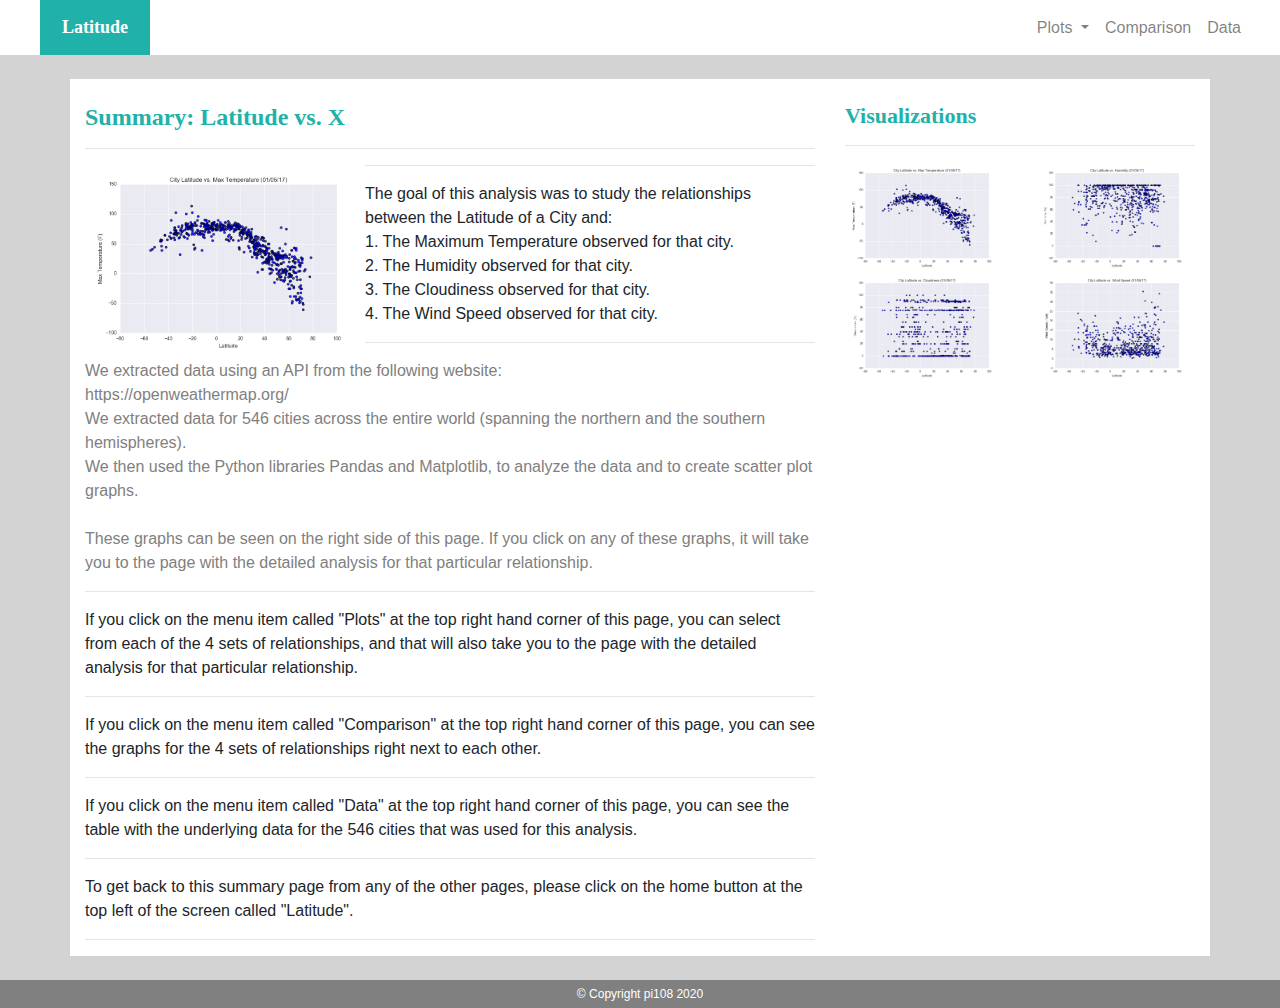
<file: index.html>
<!-- =============================================================== -->
<!-- BEGINNING OF THE SCRIPT -->
<!-- =============================================================== -->

<!DOCTYPE html>


<!-- =============================================================== -->
<!-- SET THE LANGUAGE TO ENGLISH (US) -->
<!-- =============================================================== -->

<html lang="en">


<!-- =============================================================== -->
<!-- BEGINNING OF THE HEAD SECTION -->
<!-- SPECIFY META TAGS, TITLE, BOOTSTRAP LINKS JAVA SCRIPTS AND CSS STYLE-->
<!-- =============================================================== -->

<head>

  <meta charset="UTF-8">

  <title>Web Visualization Dashboard</title>

  <link rel="stylesheet" href="https://stackpath.bootstrapcdn.com/bootstrap/4.3.1/css/bootstrap.min.css"
    integrity="sha384-ggOyR0iXCbMQv3Xipma34MD+dH/1fQ784/j6cY/iJTQUOhcWr7x9JvoRxT2MZw1T" crossorigin="anonymous">

  <script src="https://code.jquery.com/jquery-3.3.1.slim.min.js"
    integrity="sha384-q8i/X+965DzO0rT7abK41JStQIAqVgRVzpbzo5smXKp4YfRvH+8abtTE1Pi6jizo"
    crossorigin="anonymous"></script>

  <script src="https://cdnjs.cloudflare.com/ajax/libs/popper.js/1.14.7/umd/popper.min.js"
    integrity="sha384-UO2eT0CpHqdSJQ6hJty5KVphtPhzWj9WO1clHTMGa3JDZwrnQq4sF86dIHNDz0W1"
    crossorigin="anonymous"></script>

  <script src="https://stackpath.bootstrapcdn.com/bootstrap/4.3.1/js/bootstrap.min.js"
    integrity="sha384-JjSmVgyd0p3pXB1rRibZUAYoIIy6OrQ6VrjIEaFf/nJGzIxFDsf4x0xIM+B07jRM"
    crossorigin="anonymous"></script>

  <link rel="stylesheet" href="styles.css">

</head>


<!-- =============================================================== -->
<!-- END OF THE HEAD SECTION -->
<!-- =============================================================== -->

<body>


<!-- ================================================= -->
<!-- BEGINNING OF NAVIGATION SECTION -->
<!-- ================================================= -->

  <div>
    <div class="row">
      <div class="col col-6 homebtn">
        <a href="index.html">Latitude</a>
      </div>
      <div class="col col-6 menubuttons divtop">


        <nav class="navbar navbar-expand-md navbar-light">
          <button class="navbar-toggler" type="button" data-toggle="collapse" data-target="#navbarTogglerFP"
            aria-controls="navbarTogglerFP" aria-expanded="false" aria-label="Toggle navigation">
            <span class="navbar-toggler-icon"></span>
          </button>

          <div class="collapse navbar-collapse" id="navbarTogglerFP">
            <ul class="navbar-nav">
              <li class="nav-item dropdown">
                <a class="nav-link dropdown-toggle" href="#" id="navbarDropdownMenuLink" data-toggle="dropdown"
                  aria-haspopup="true" aria-expanded="false">
                  Plots
                </a>
                <div class="dropdown-menu" aria-labelledby="navbarDropdownMenuLink">
                  <a class="dropdown-item" href="visualization-1.html">Max Temperature</a>
                  <a class="dropdown-item" href="visualization-2.html">Humidity</a>
                  <a class="dropdown-item" href="visualization-3.html">Cloudiness</a>
                  <a class="dropdown-item" href="visualization-4.html">Wind Speed</a>
                </div>
              </li>
              <li class="nav-item">
                <a class="nav-link" href="comparison.html">Comparison</a>
              </li>
              <li class="nav-item">
                <a class="nav-link" href="data.html">Data</a>
              </li>
            </ul>
          </div>
        </nav>


      </div>
    </div>
  </div>


<!-- ================================================= -->
<!-- END OF THE NAVIGATION SECTION -->
<!-- ================================================= -->



<!-- ================================================= -->
<!-- BEGINNING OF THE CONTENT SECTION -->
<!-- ================================================= -->
  
  <div class="container">
    <br>
    <div class="row">



<!-- ================================================= -->
<!-- BEGINNING OF THE LEFT SIDE OF THE CONTENT SECTION -->
<!-- ================================================= -->      
  
      <div class="col col-12 col-md-8 divbdy">
        <br>
        <h1>Summary: Latitude vs. X</h1>
        <hr>
        <img src="images/Fig1.png" alt="Latitude vs. Temperature" width="280" align="left">

        <p>
          <hr>
          The goal of this analysis was to study the relationships between the Latitude of a City and:
          <br>
          1. The Maximum Temperature observed for that city.
          <br>
          2. The Humidity observed for that city.   
          <br>
          3. The Cloudiness observed for that city.   
          <br>
          4. The Wind Speed observed for that city.   
          <hr>
        </p>

        <p> We extracted data using an API from the following website:
        <br>
        https://openweathermap.org/
        <br>
        We extracted data for 546 cities across the entire world (spanning the northern and the southern hemispheres).
        <br>
        We then used the Python libraries Pandas and Matplotlib, to analyze the data and to create scatter plot graphs.
        <br>
        <br>
        These graphs can be seen on the right side of this page. If you click on any of these graphs, it will take you to the page with the detailed analysis for that particular relationship. 
        <hr>
        If you click on the menu item called "Plots" at the top right hand corner of this page, you can select from each of the 4 sets of relationships, and that will also take you to the page with the detailed analysis for that particular relationship. 
        <hr>
        If you click on the menu item called "Comparison" at the top right hand corner of this page, you can see the graphs for the 4 sets of relationships right next to each other.
        <hr>
        If you click on the menu item called "Data" at the top right hand corner of this page, you can see the table with the underlying data for the 546 cities that was used for this analysis.
        <hr>          
        To get back to this summary page from any of the other pages, please click  on the home button at the top left of the screen called "Latitude".
        </p>
        <hr>
      </div>
  
<!-- ================================================= -->
<!-- END OF THE LEFT SIDE OF THE CONTENT SECTION -->
<!-- ================================================= -->


<!-- ================================================= -->
<!-- BEGINNING OF THE RIGHT SIDE OF THE CONTENT SECTION -->
<!-- ================================================= -->  
      
      <div class="col col-12 col-md-4 divbdy">
        <br>
        <h2>Visualizations</h2>
        <hr>
        <div class='row'>
          <div class="col col-3 col-md-6">
            <a href="visualization-1.html"><img src="images/Fig1.png" alt="Latitude vs. Temperature"></a>
          </div>
          <div class="col col-3 col-md-6">
            <a href="visualization-2.html"><img src="images/Fig2.png" alt="Latitude vs. Humidity"></a>
          </div>
          <div class="col col-3 col-md-6">
            <a href="visualization-3.html"><img src="images/Fig3.png" alt="Latitude vs. Cloudiness"></a>
          </div>
          <div class="col col-3 col-md-6">
            <a href="visualization-4.html"><img src="images/Fig4.png" alt="Latitude vs. Wind Speed"></a>
          </div>
        </div>
      </div>
      
<!-- ================================================= -->
<!-- END OF THE RIGHT SIDE OF THE CONTENT SECTION -->
<!-- ================================================= -->        

    </div>
  </div>


<!-- ================================================= -->
<!-- END OF THE CONTENT SECTION -->
<!-- ================================================= -->



<!-- ================================================= -->
<!-- BEGINNING OF THE FOOTER SECTION -->
<!-- ================================================= -->
  
  <br>
  <div>
    <div class="row">
      <div class="col col-12 divbtmdata">© Copyright pi108 2020</div>
    </div>
  </div>

<!-- ================================================= -->
<!-- END OF THE FOOTER SECTION -->
<!-- ================================================= -->

</body>

</html>

<!-- ================================================= -->
<!-- END OF THE SCRIPT -->
<!-- ================================================= -->
</file>
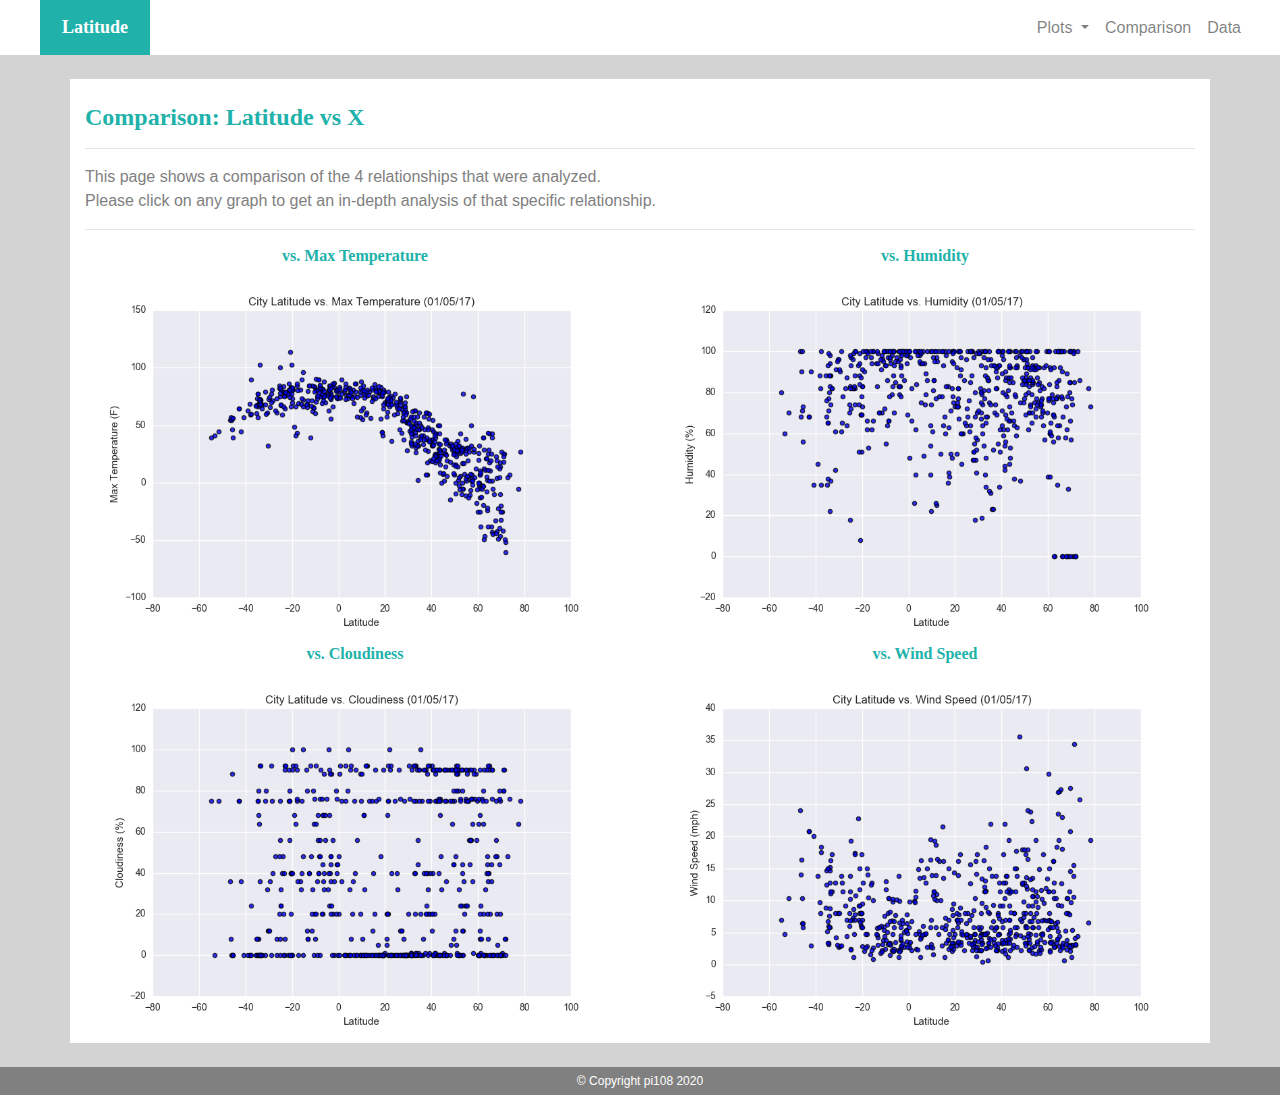
<file: comparison.html>
<!-- =============================================================== -->
<!-- BEGINNING OF THE SCRIPT -->
<!-- =============================================================== -->

<!DOCTYPE html>



<!-- =============================================================== -->
<!-- SET THE LANGUAGE TO ENGLISH (US) -->
<!-- =============================================================== -->

<html lang="en">



<!-- =============================================================== -->
<!-- BEGINNING OF THE HEAD SECTION -->
<!-- SPECIFY META TAGS, TITLE, BOOTSTRAP LINKS JAVA SCRIPTS AND CSS STYLE-->
<!-- =============================================================== -->

<head>

  <meta charset="UTF-8">

  <title>Web Visualization Dashboard</title>

  <link rel="stylesheet" href="https://stackpath.bootstrapcdn.com/bootstrap/4.3.1/css/bootstrap.min.css"
    integrity="sha384-ggOyR0iXCbMQv3Xipma34MD+dH/1fQ784/j6cY/iJTQUOhcWr7x9JvoRxT2MZw1T" crossorigin="anonymous">

  <script src="https://code.jquery.com/jquery-3.3.1.slim.min.js"
    integrity="sha384-q8i/X+965DzO0rT7abK41JStQIAqVgRVzpbzo5smXKp4YfRvH+8abtTE1Pi6jizo"
    crossorigin="anonymous"></script>

  <script src="https://cdnjs.cloudflare.com/ajax/libs/popper.js/1.14.7/umd/popper.min.js"
    integrity="sha384-UO2eT0CpHqdSJQ6hJty5KVphtPhzWj9WO1clHTMGa3JDZwrnQq4sF86dIHNDz0W1"
    crossorigin="anonymous"></script>

  <script src="https://stackpath.bootstrapcdn.com/bootstrap/4.3.1/js/bootstrap.min.js"
    integrity="sha384-JjSmVgyd0p3pXB1rRibZUAYoIIy6OrQ6VrjIEaFf/nJGzIxFDsf4x0xIM+B07jRM"
    crossorigin="anonymous"></script>  

  <link rel="stylesheet" href="styles.css">

</head>

<!-- =============================================================== -->
<!-- END OF THE HEAD SECTION -->
<!-- =============================================================== -->


<body>


<!-- ================================================= -->
<!-- BEGINNING OF NAVIGATION SECTION -->
<!-- ================================================= -->
  
  <div>
    <div class="row">
      <div class="col col-6 homebtn">
        <a href="index.html">Latitude</a>
      </div>
      <div class="col col-6 menubuttons divtop">


        <nav class="navbar navbar-expand-md navbar-light">
          <button class="navbar-toggler" type="button" data-toggle="collapse" data-target="#navbarTogglerFP"
            aria-controls="navbarTogglerFP" aria-expanded="false" aria-label="Toggle navigation">
            <span class="navbar-toggler-icon"></span>
          </button>

          <div class="collapse navbar-collapse" id="navbarTogglerFP">
            <ul class="navbar-nav">
              <li class="nav-item dropdown">
                <a class="nav-link dropdown-toggle" href="#" id="navbarDropdownMenuLink" data-toggle="dropdown"
                  aria-haspopup="true" aria-expanded="false">
                  Plots
                </a>
                <div class="dropdown-menu" aria-labelledby="navbarDropdownMenuLink">
                  <a class="dropdown-item" href="visualization-1.html">Max Temperature</a>
                  <a class="dropdown-item" href="visualization-2.html">Humidity</a>
                  <a class="dropdown-item" href="visualization-3.html">Cloudiness</a>
                  <a class="dropdown-item" href="visualization-4.html">Wind Speed</a>
                </div>
              </li>
              <li class="nav-item">
                <a class="nav-link" href="comparison.html">Comparison</a>
              </li>
              <li class="nav-item">
                <a class="nav-link" href="data.html">Data</a>
              </li>
            </ul>
          </div>
        </nav>


      </div>
    </div>
  </div>


<!-- ================================================= -->
<!-- END OF THE NAVIGATION SECTION -->
<!-- ================================================= -->


<!-- ================================================= -->
<!-- BEGINNING OF THE CONTENT SECTION -->
<!-- ================================================= -->
  
  <div class="container">
    <br>
    <div class="row">


      <div class="col col-12 divbdy">
        <br>
        <h1>Comparison: Latitude vs X</h1>
        <hr>
        <p>
        This page shows a comparison of the 4 relationships that were analyzed. 
        <br>
        Please click on any graph to get an in-depth analysis of that specific relationship.
        </p>
        <hr>
        <div class='row'>
          <div class="col col-12 col-md-6">
              <h3>vs. Max Temperature</h3>
            <a href="visualization-1.html"><img src="images/Fig1.png" alt="Latitude vs. Temperature"></a>
          </div>
          <div class="col col-12 col-md-6">
              <h3>vs. Humidity</h3>
            <a href="visualization-2.html"><img src="images/Fig2.png" alt="Latitude vs. Humidity"></a>
          </div>
          <div class="col col-12 col-md-6">
              <h3>vs. Cloudiness</h3>
            <a href="visualization-3.html"><img src="images/Fig3.png" alt="Latitude vs. Cloudiness"></a>
          </div>
          <div class="col col-12 col-md-6">
              <h3>vs. Wind Speed</h3>
            <a href="visualization-4.html"><img src="images/Fig4.png" alt="Latitude vs. Wind Speed"></a>
          </div>
        </div>
      </div>      
    </div>
  </div>


<!-- ================================================= -->
<!-- END OF THE CONTENT SECTION -->
<!-- ================================================= -->


<!-- ================================================= -->
<!-- BEGINNING OF THE FOOTER SECTION -->
<!-- ================================================= -->
  
  <br>
  <div>
    <div class="row">
      <div class="col col-12 divbtmdata">© Copyright pi108 2020</div>
    </div>
  </div>


<!-- ================================================= -->
<!-- END OF THE FOOTER SECTION -->
<!-- ================================================= -->

</body>

</html>


<!-- ================================================= -->
<!-- END OF THE SCRIPT -->
<!-- ================================================= -->
</file>
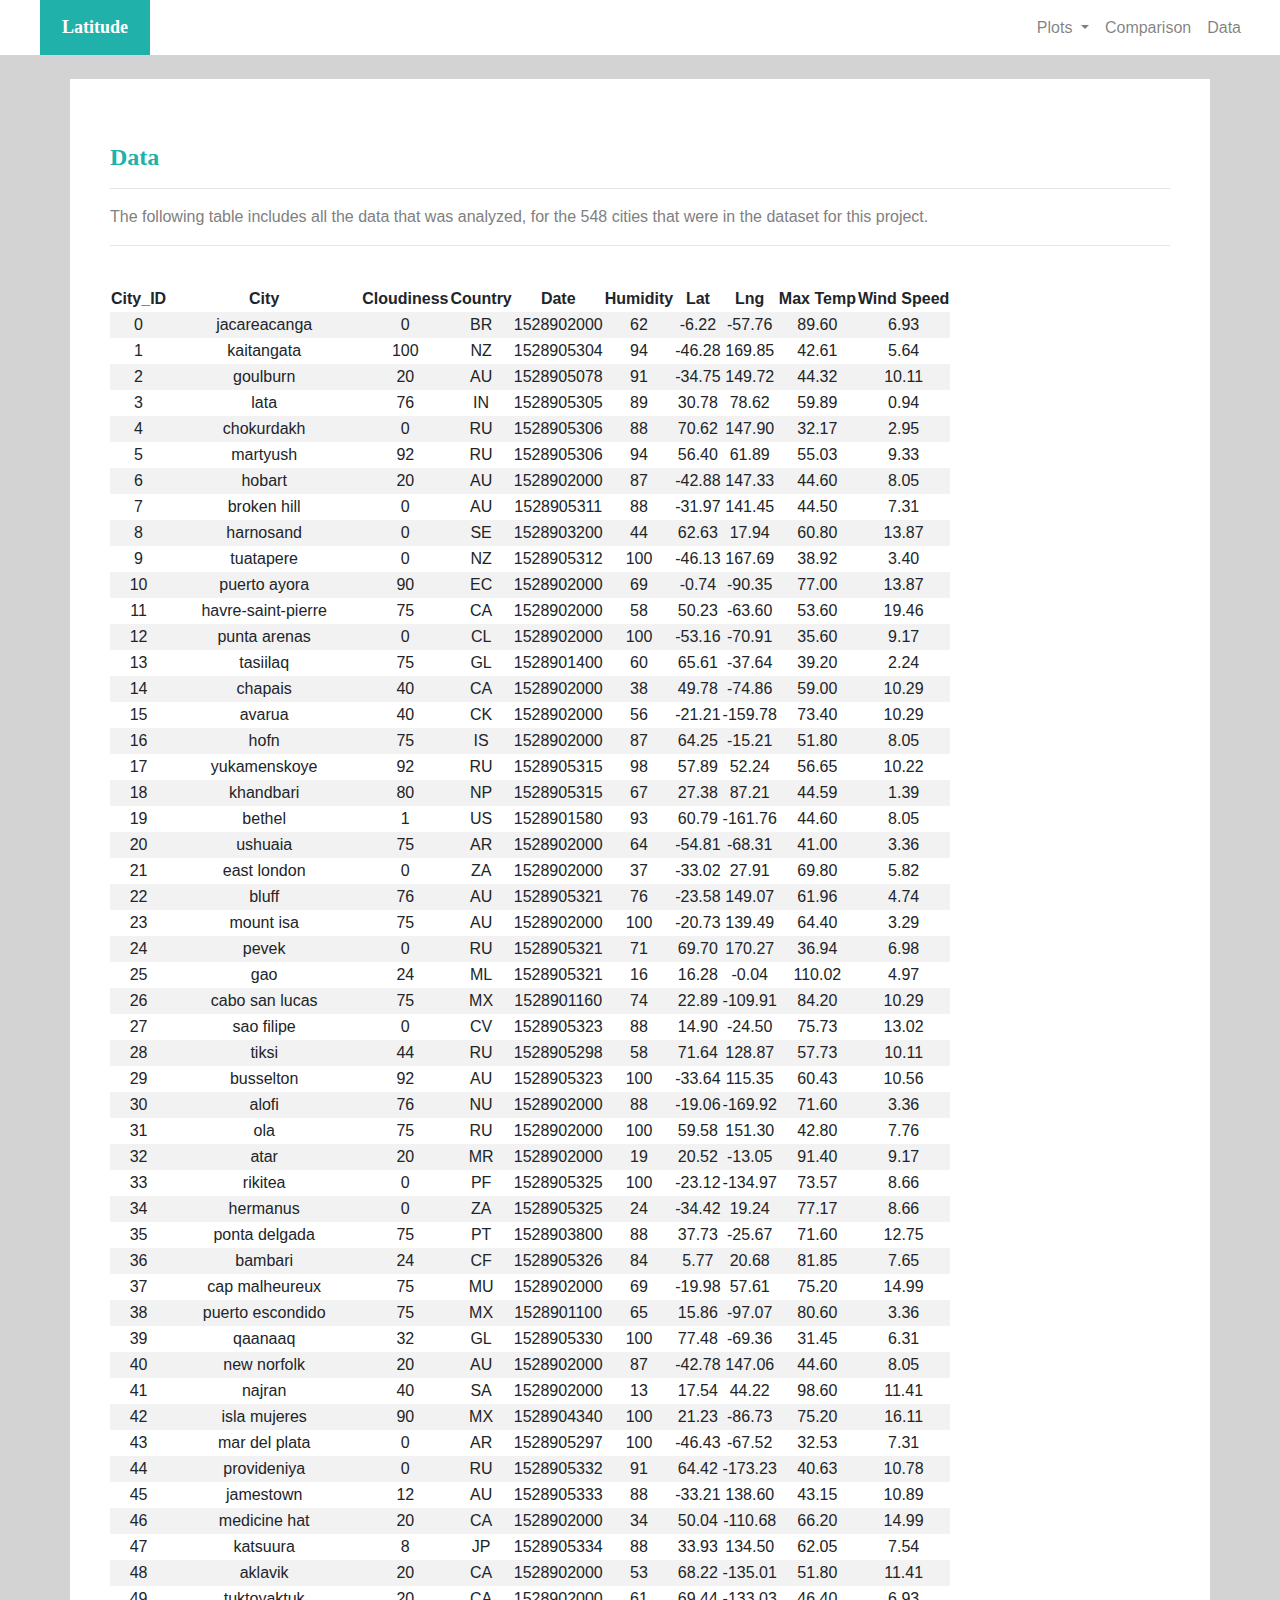
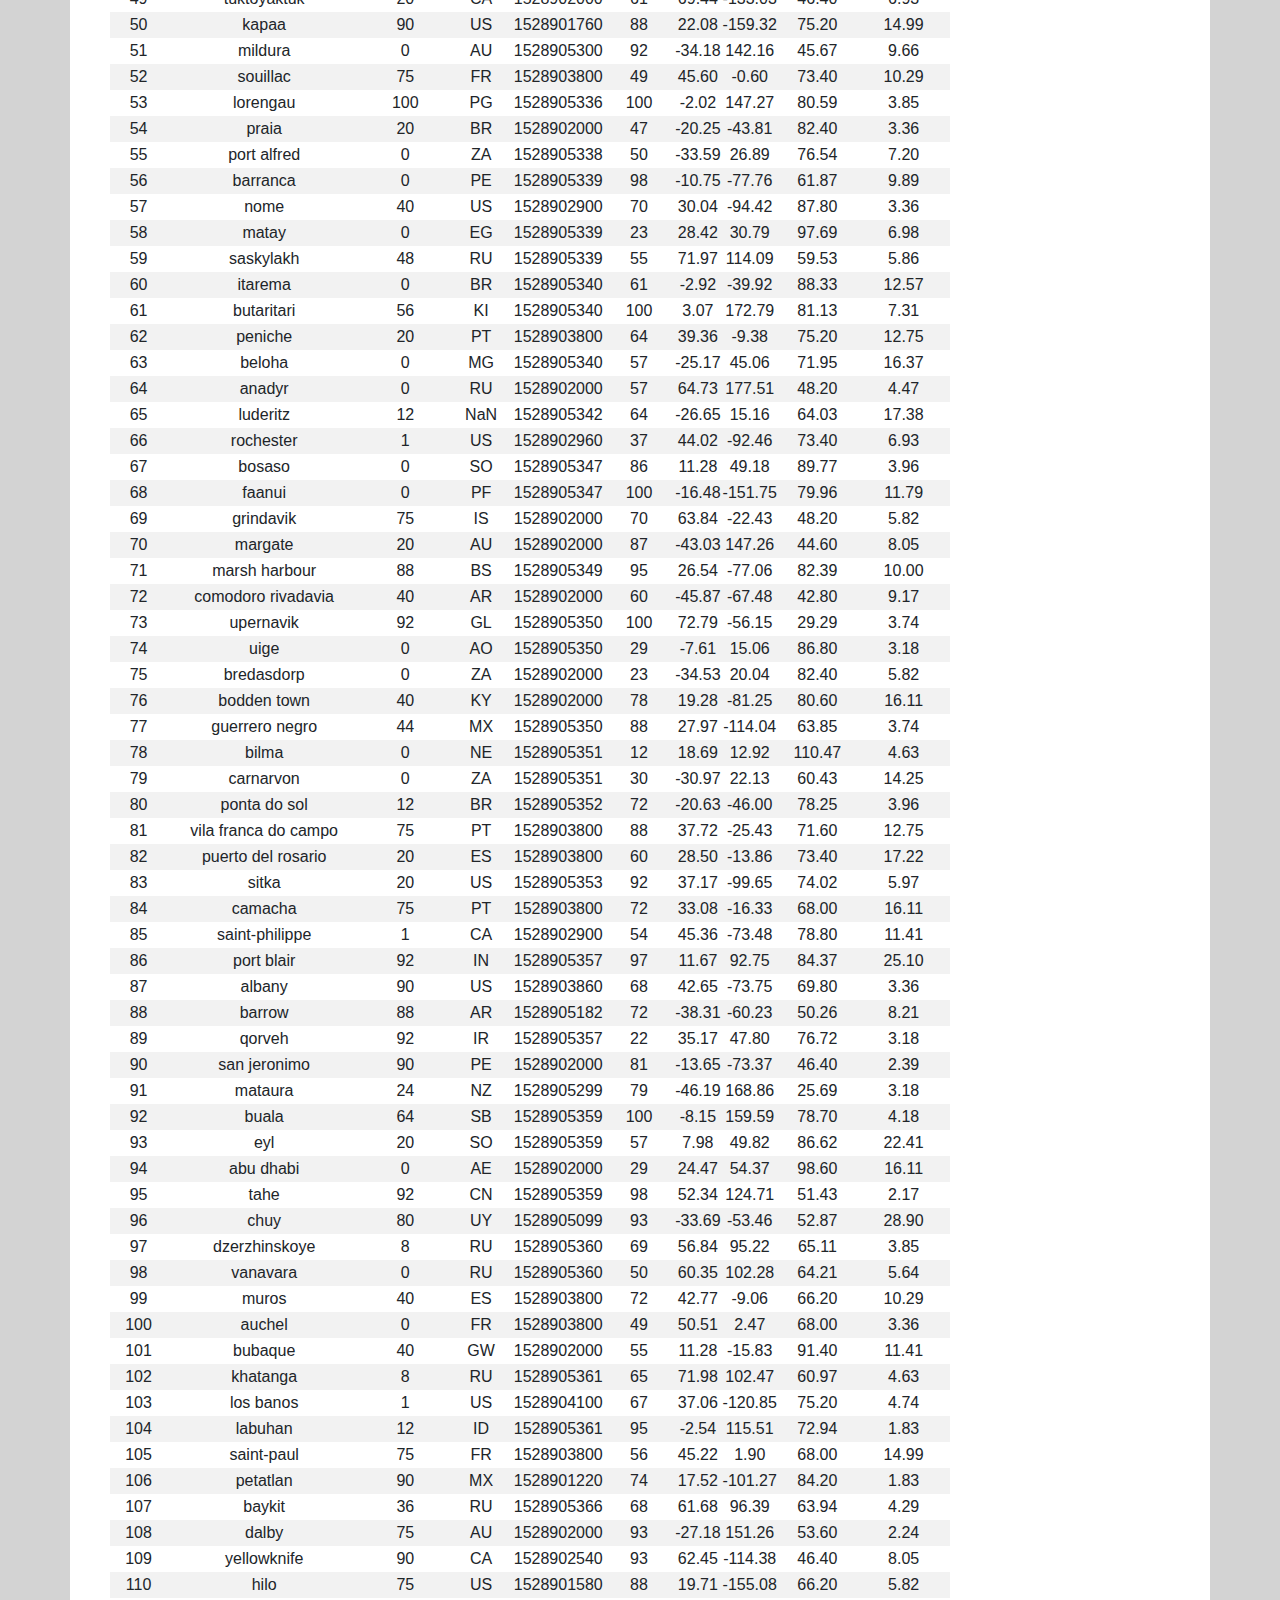
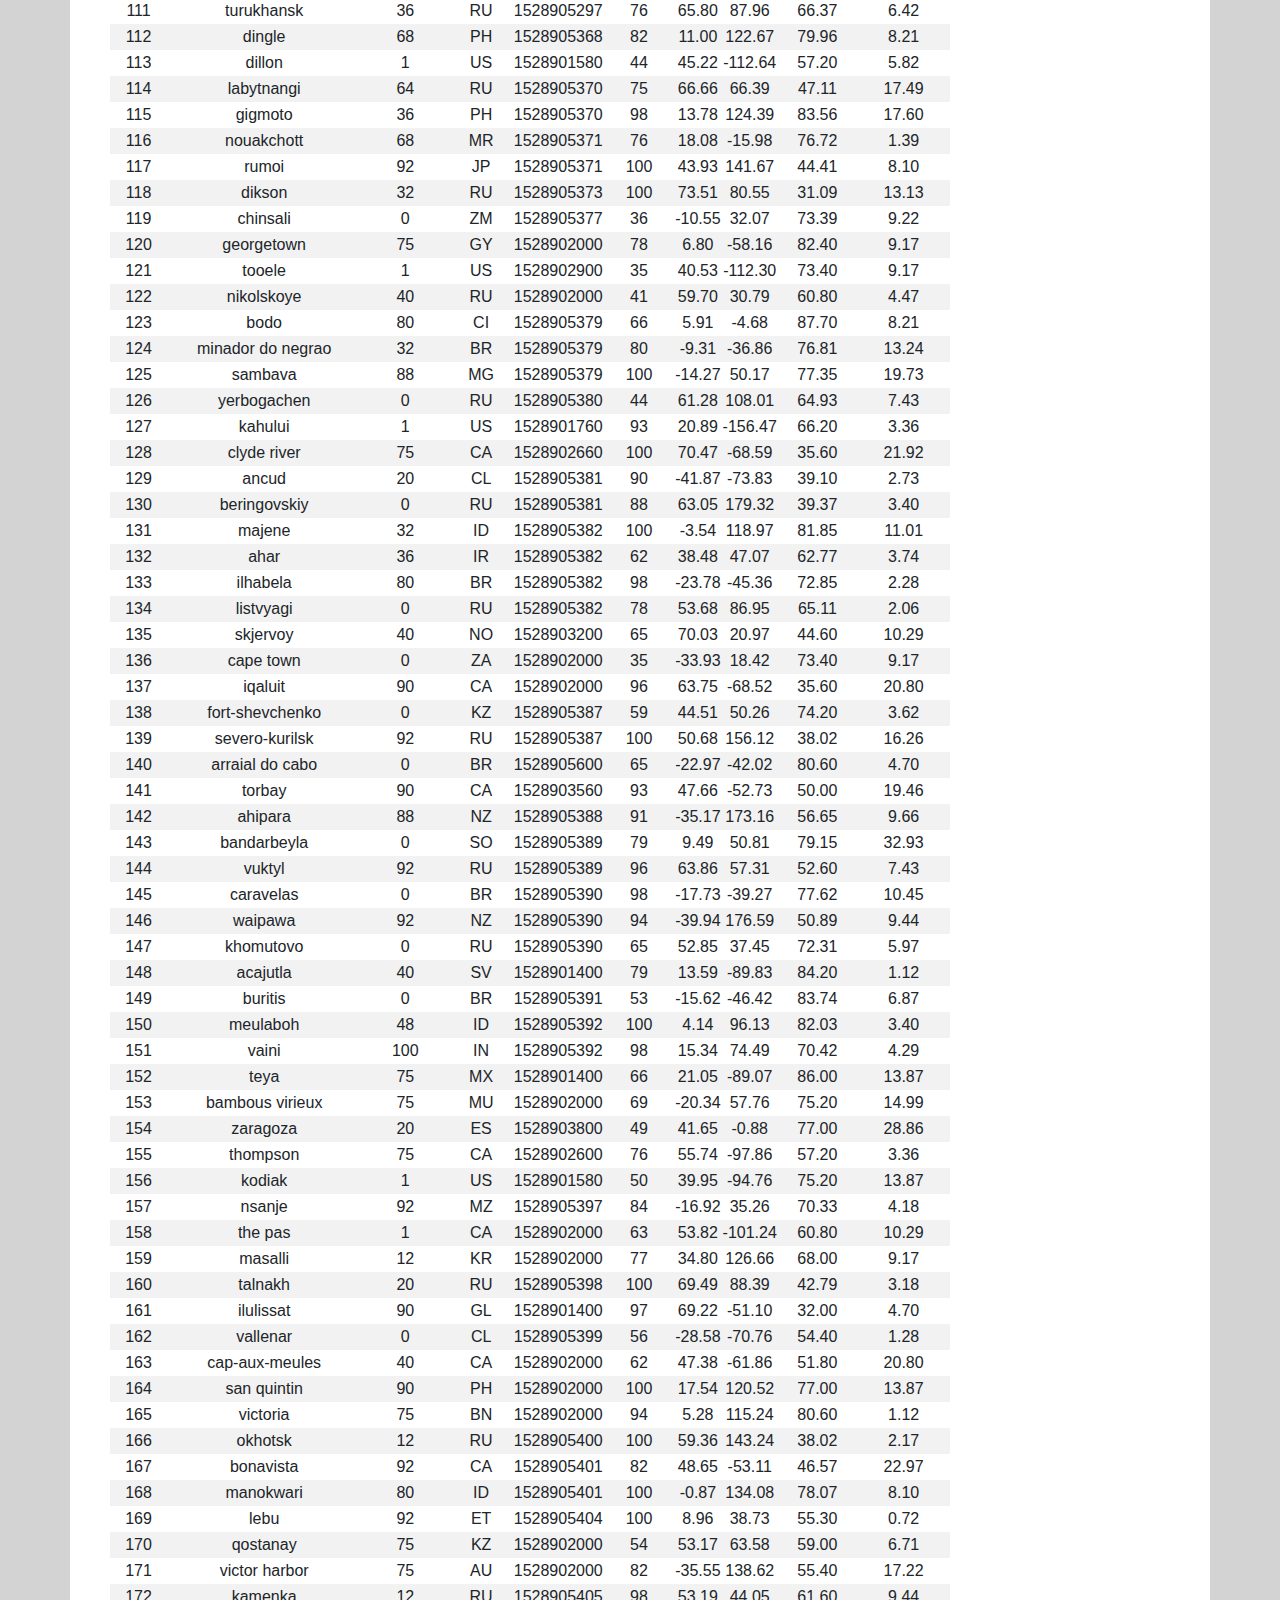
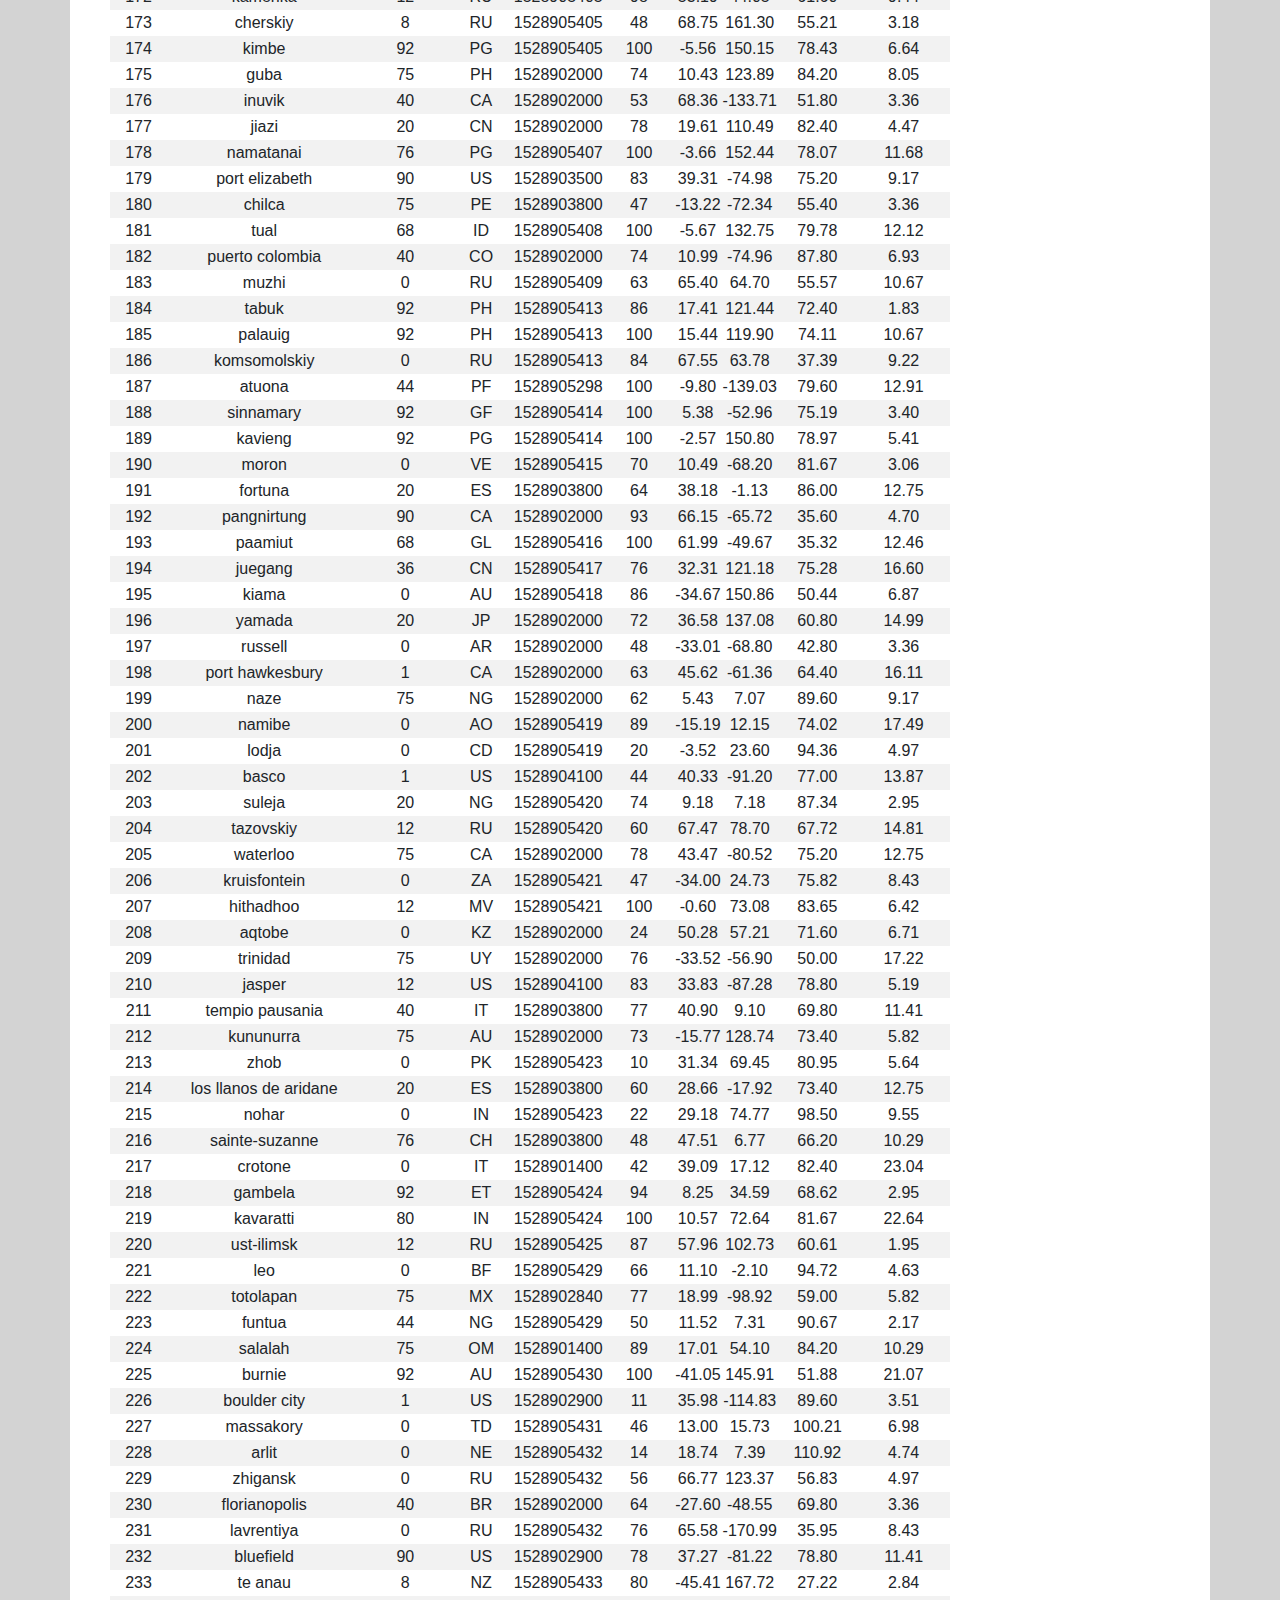
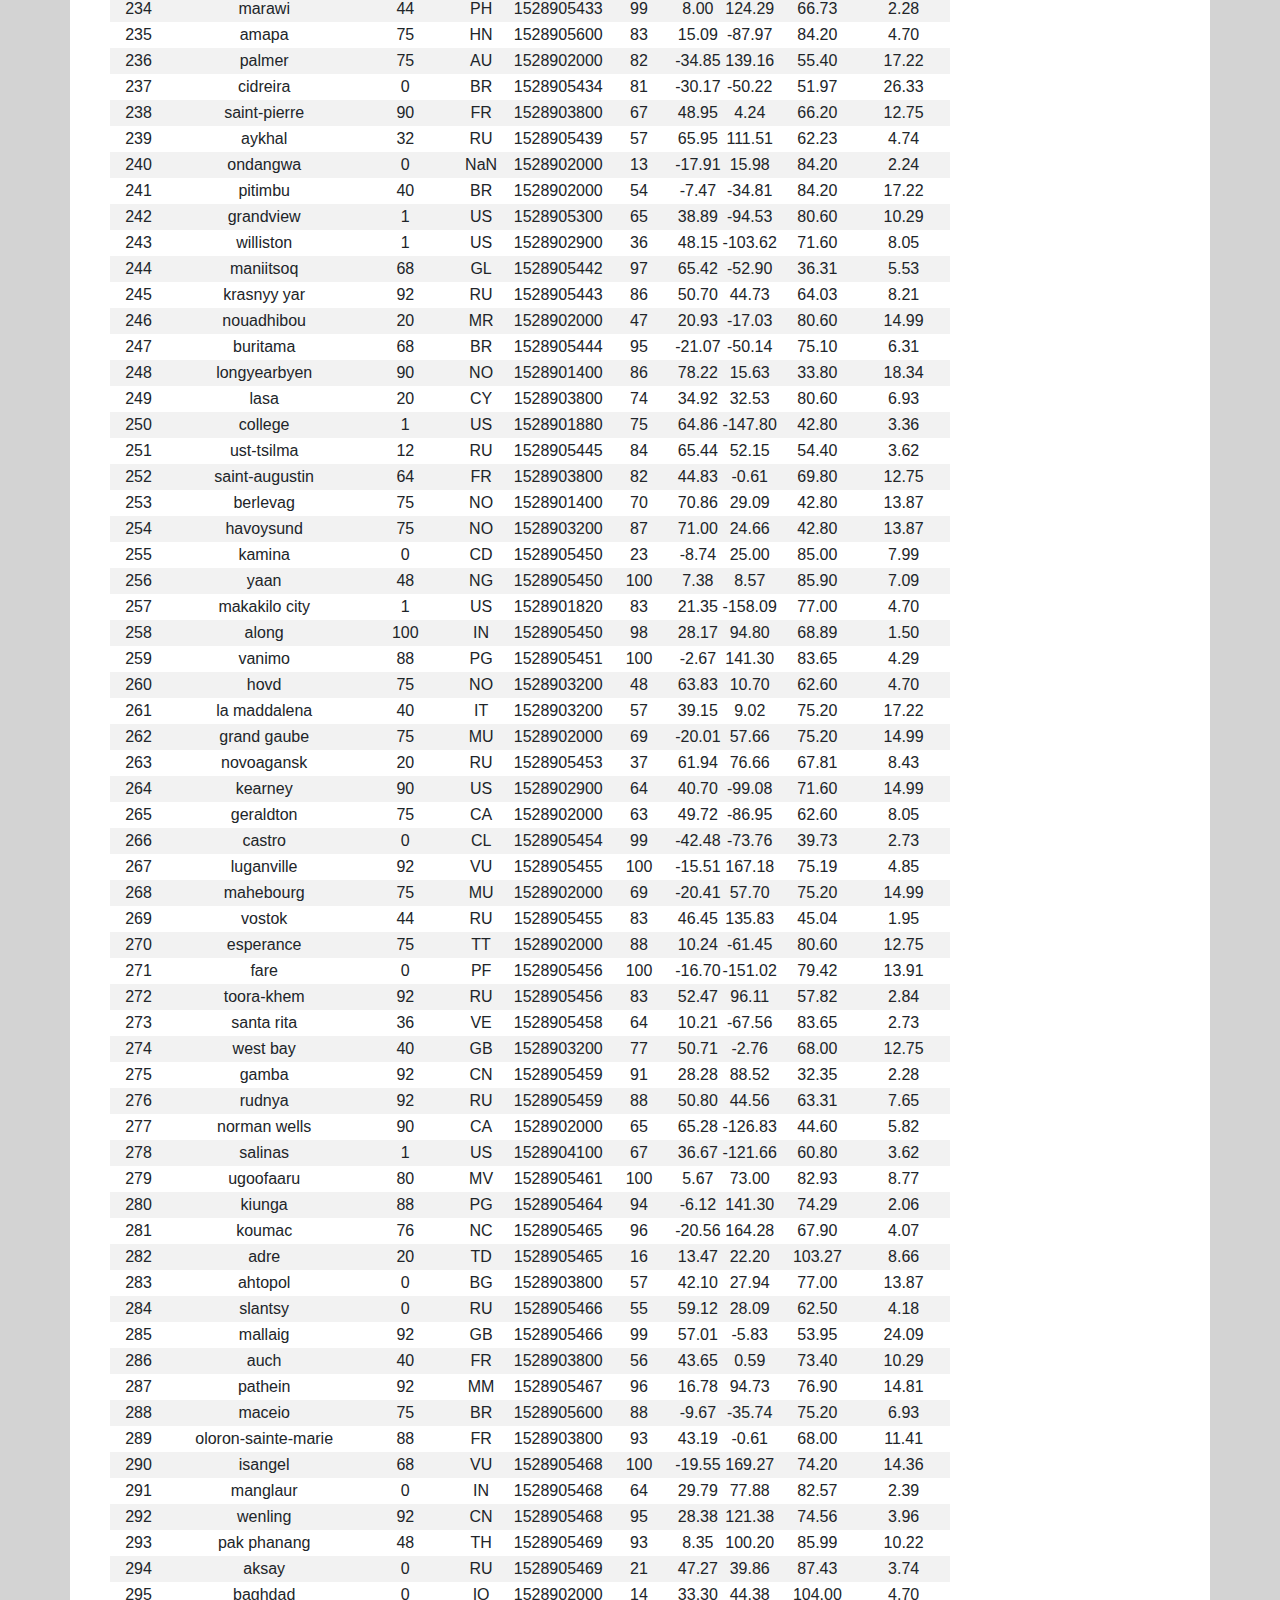
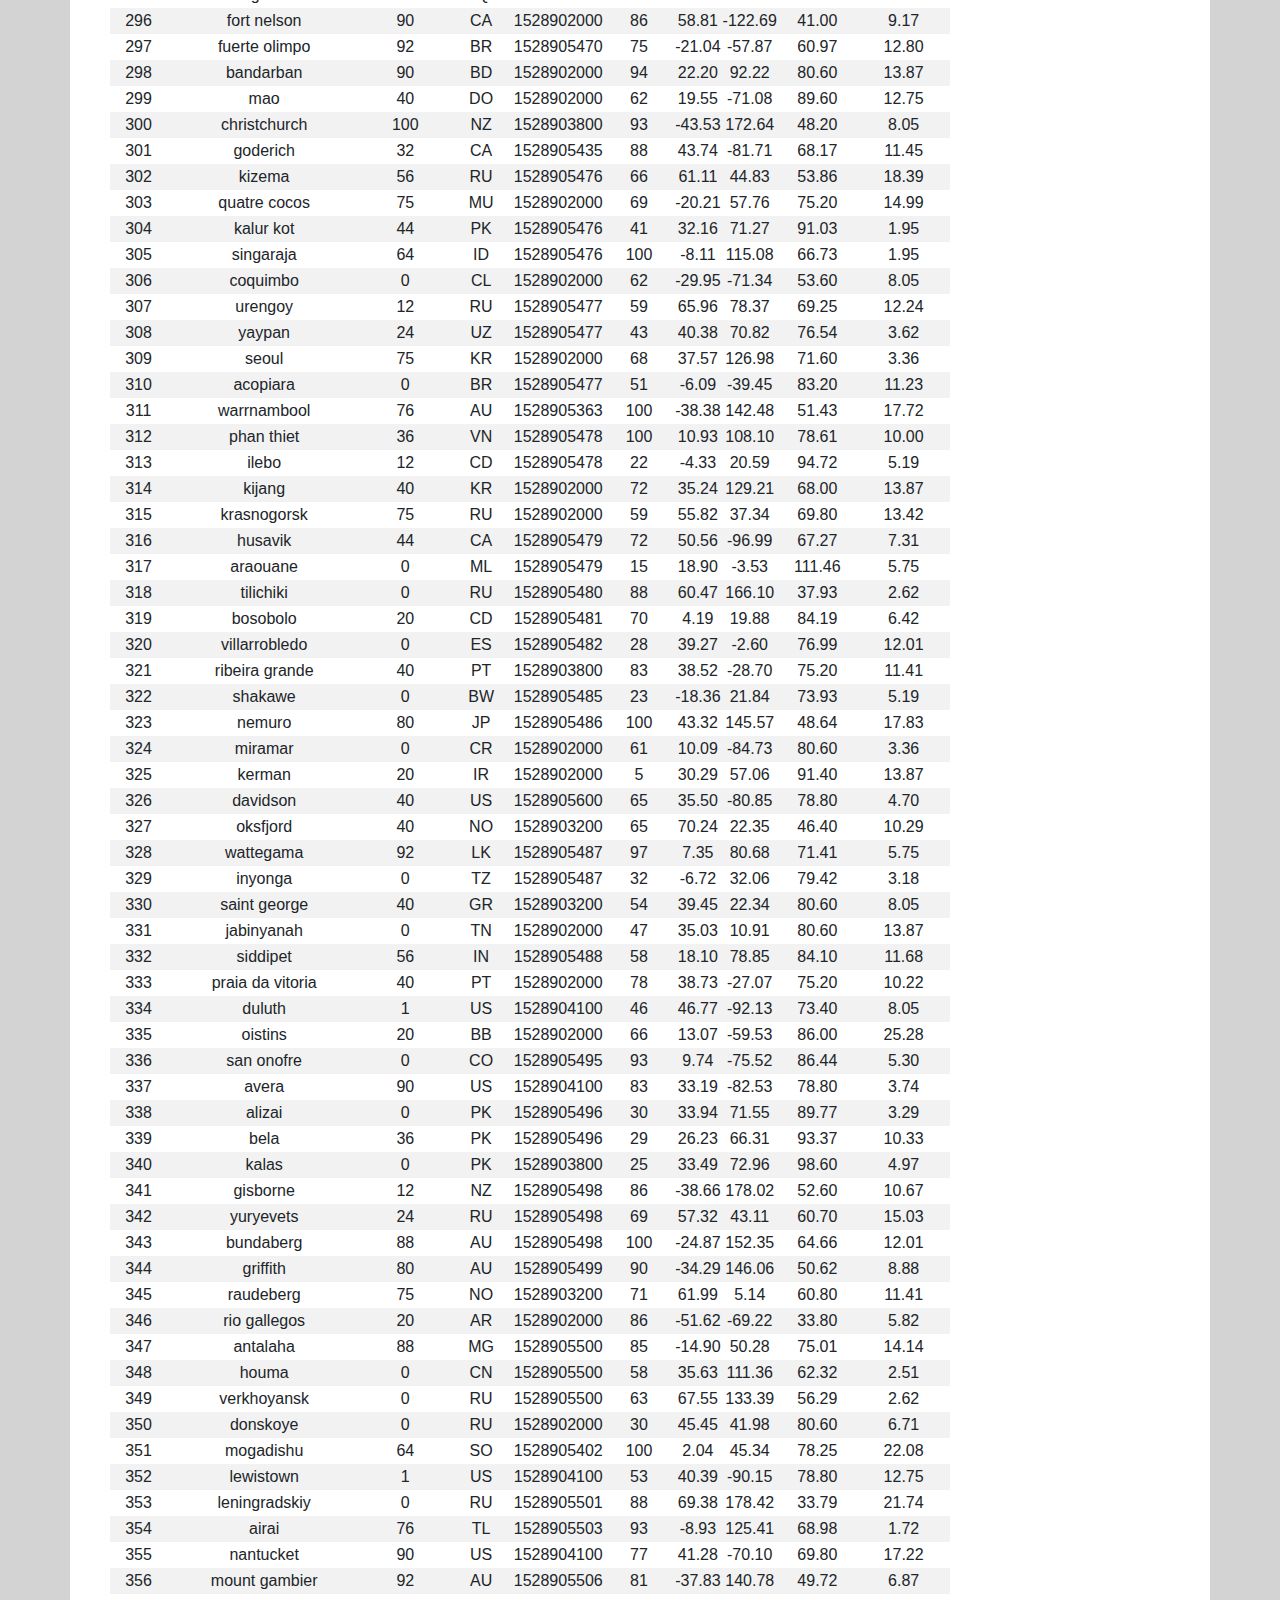
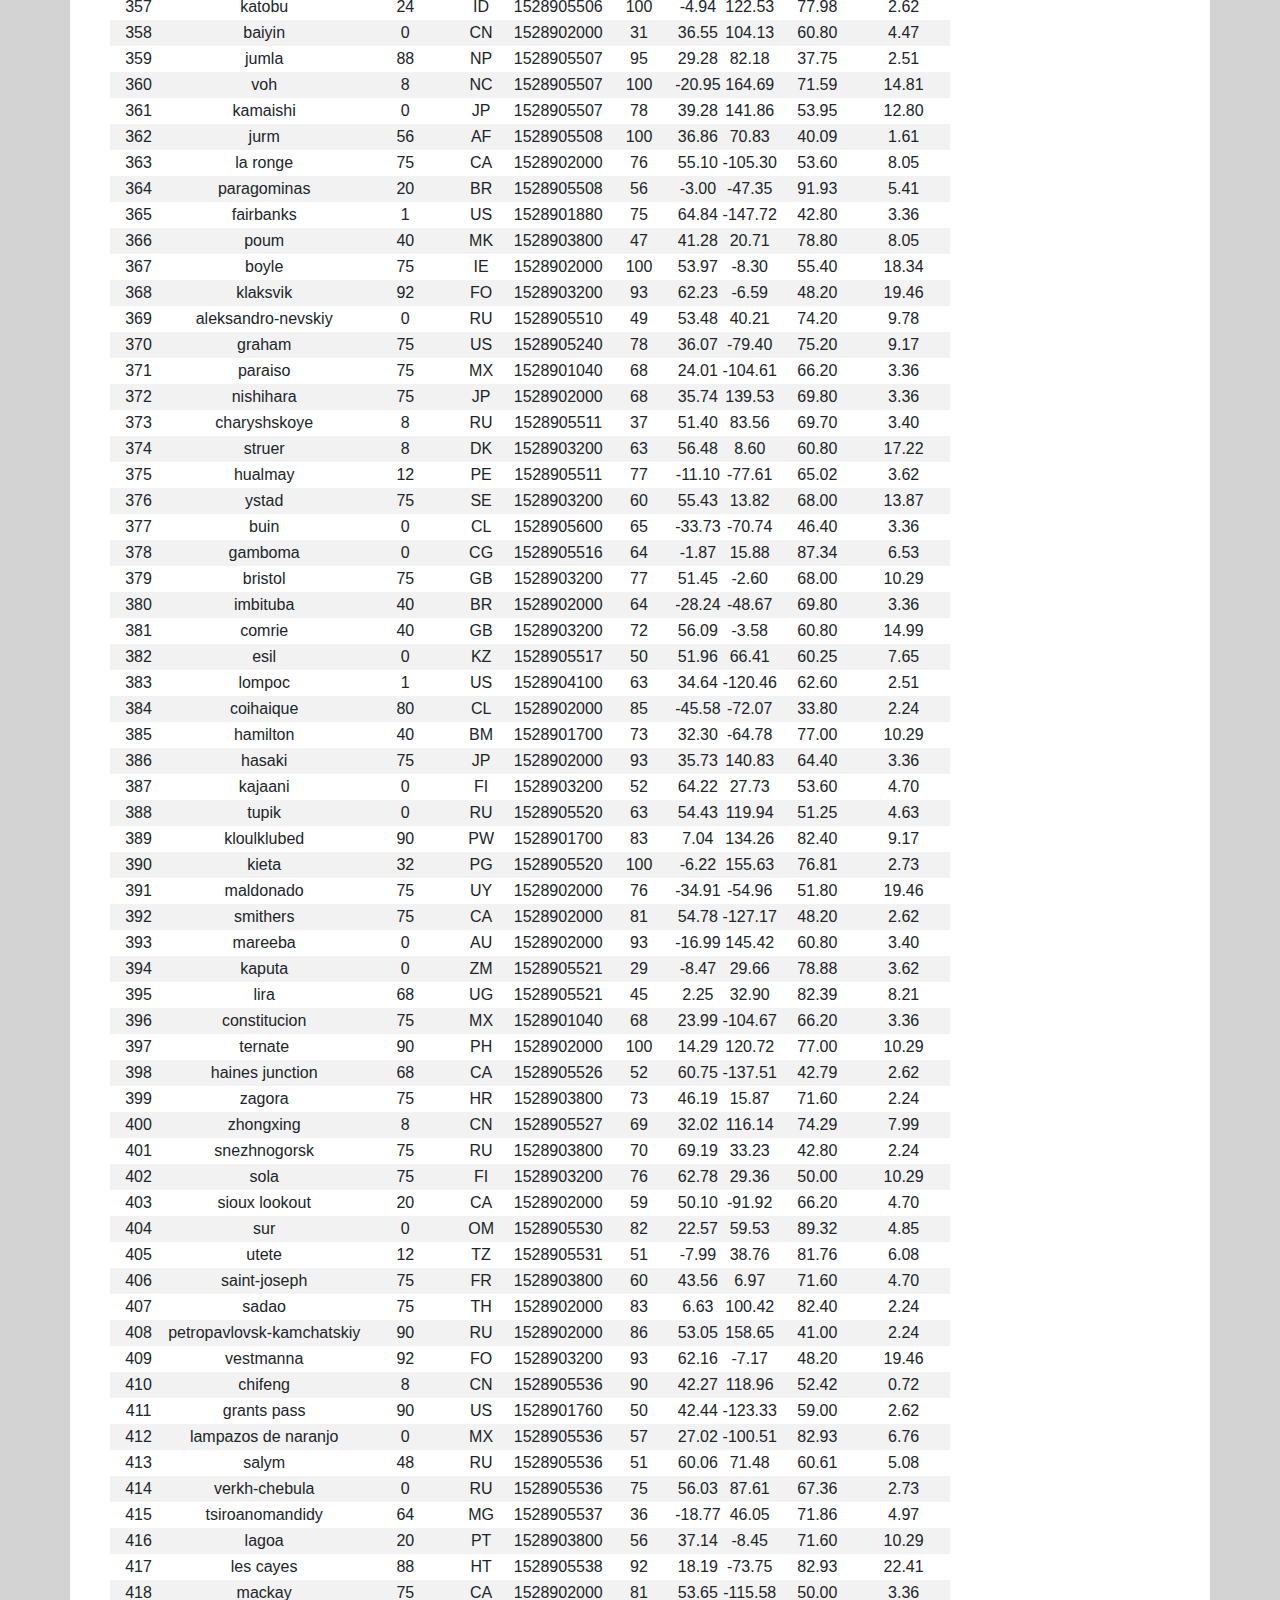
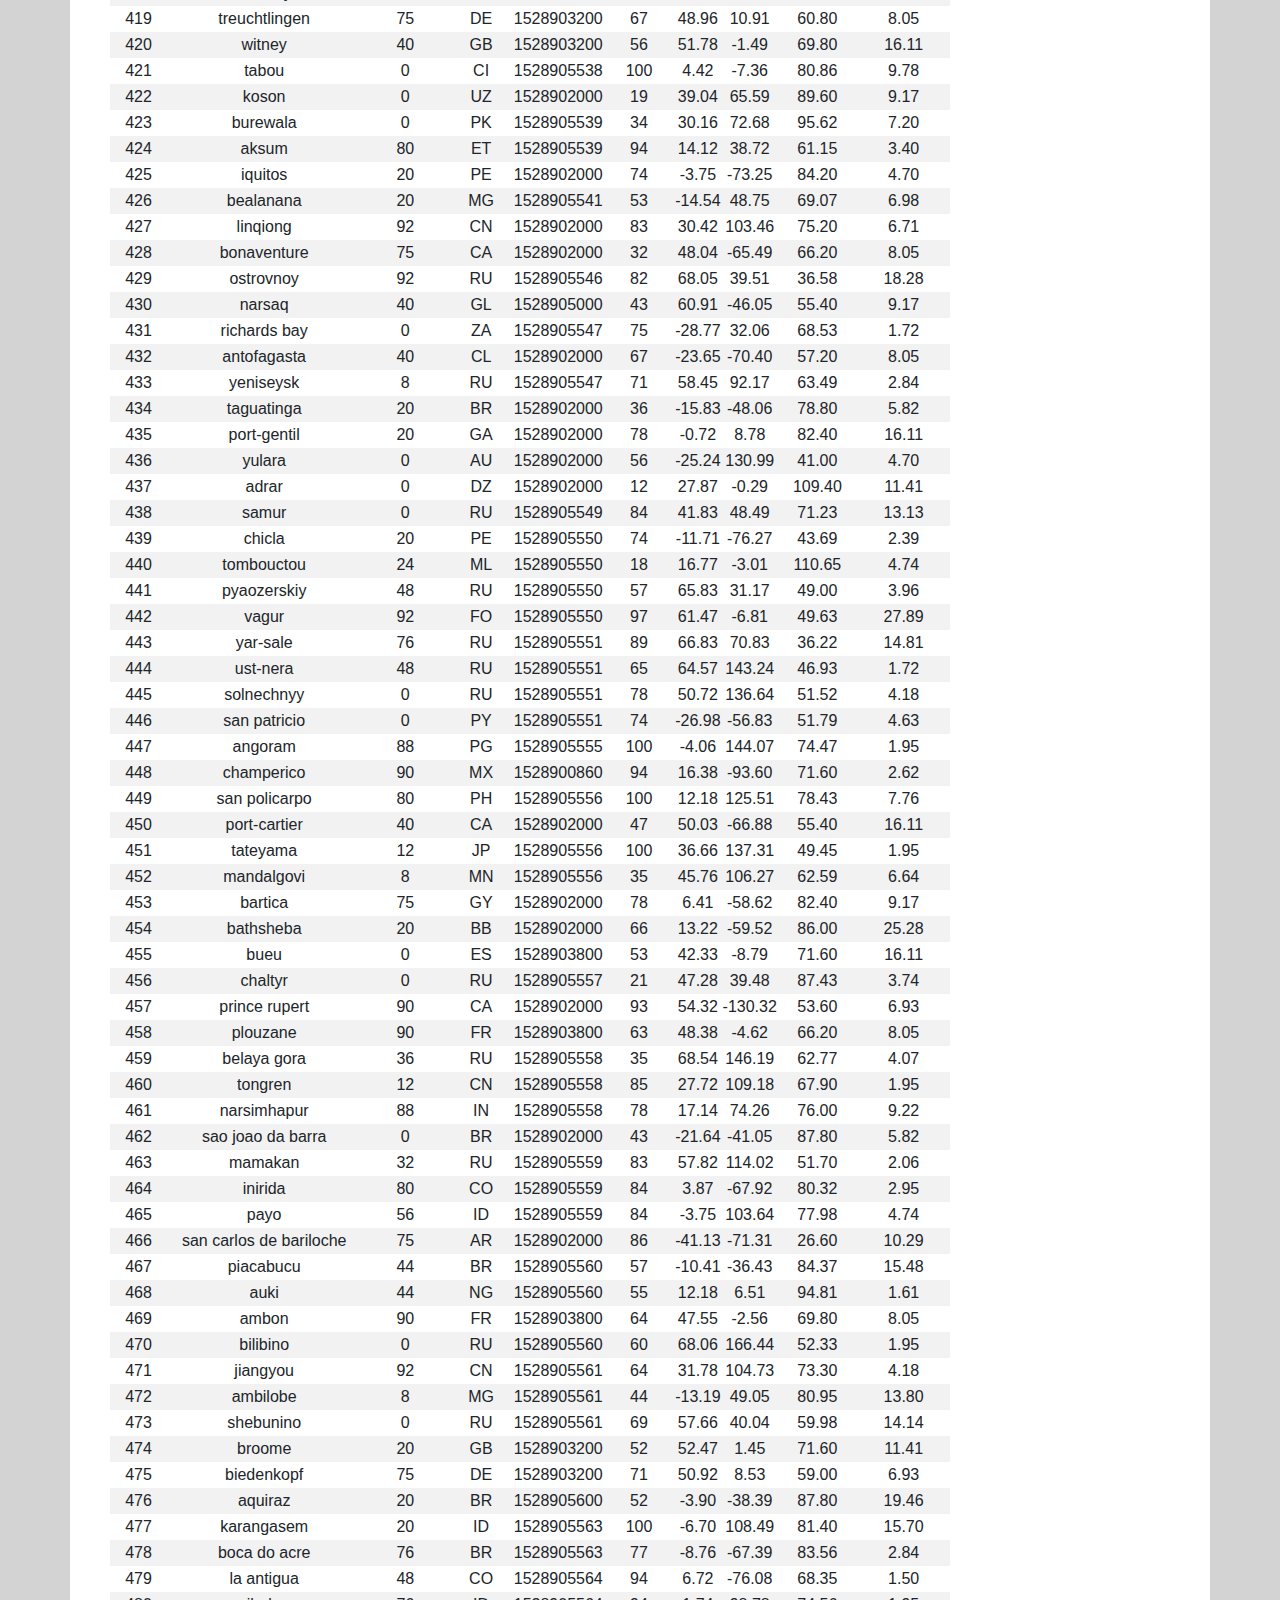
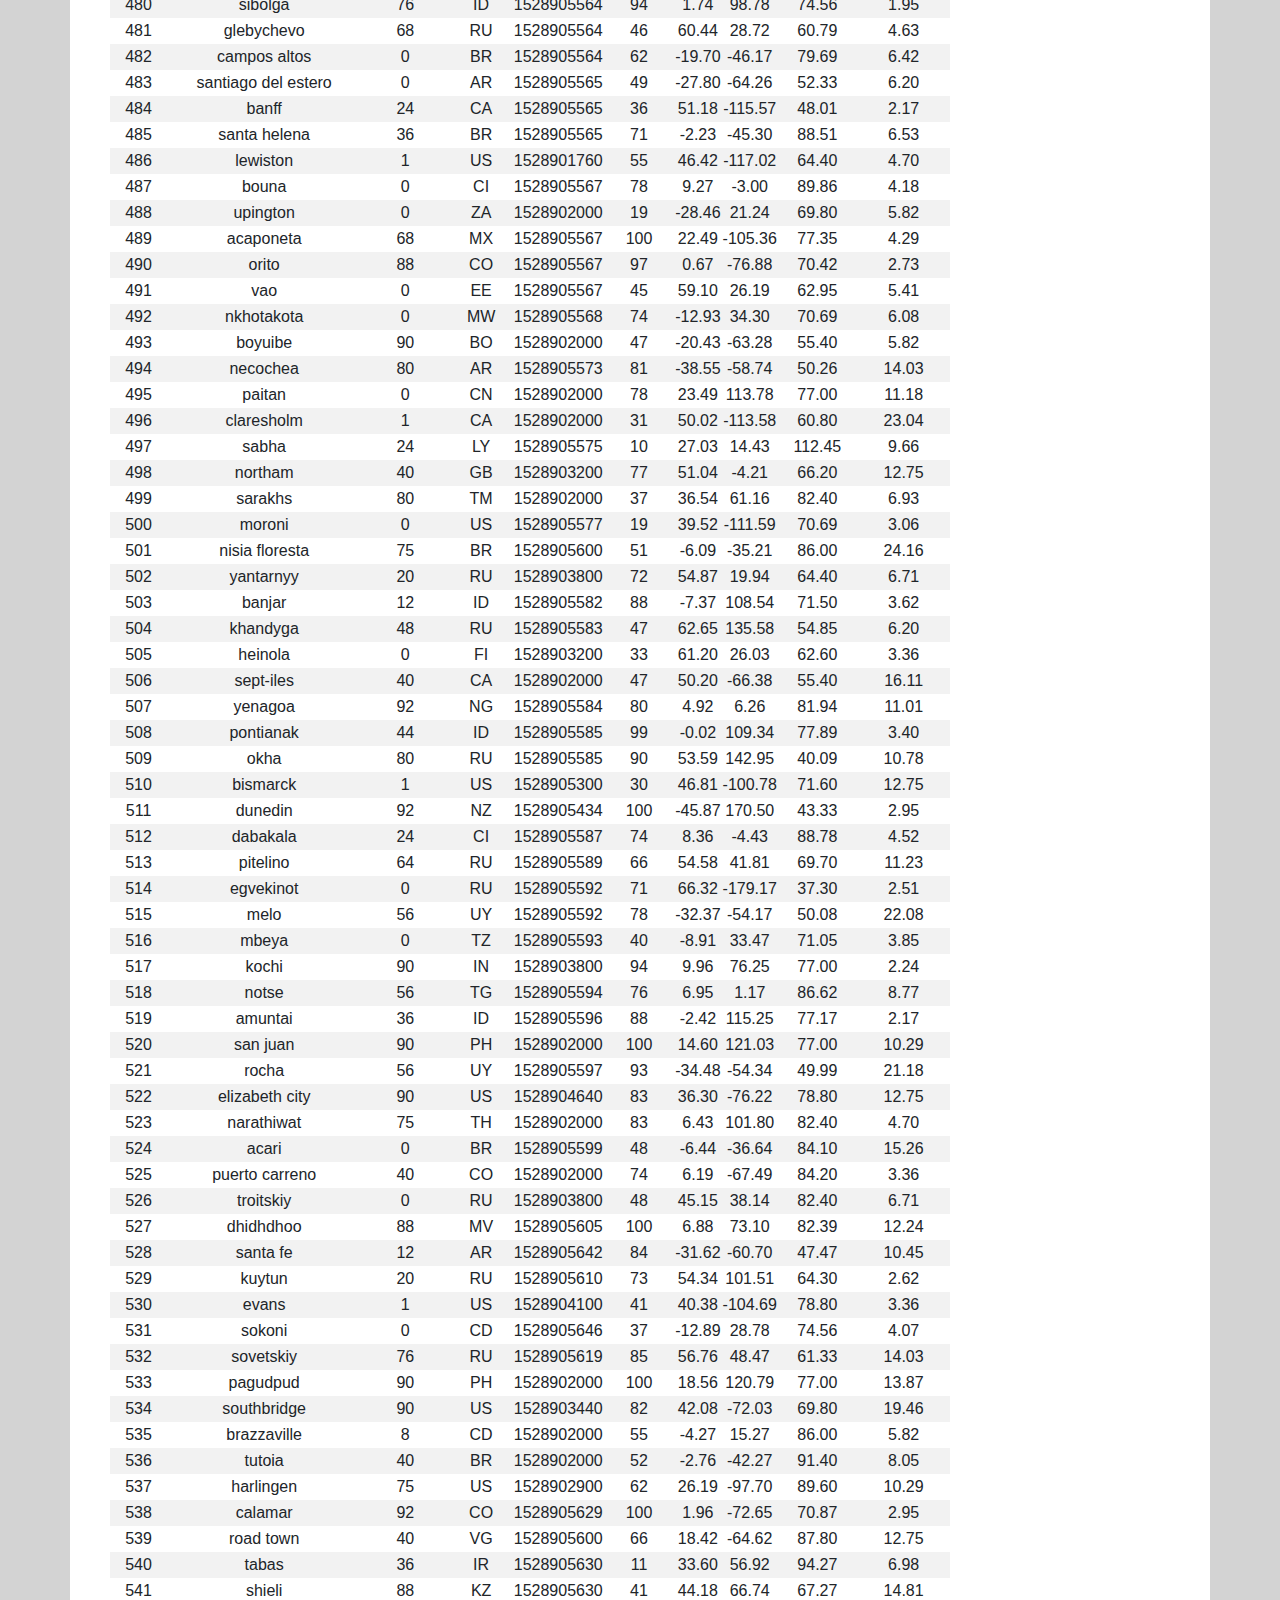
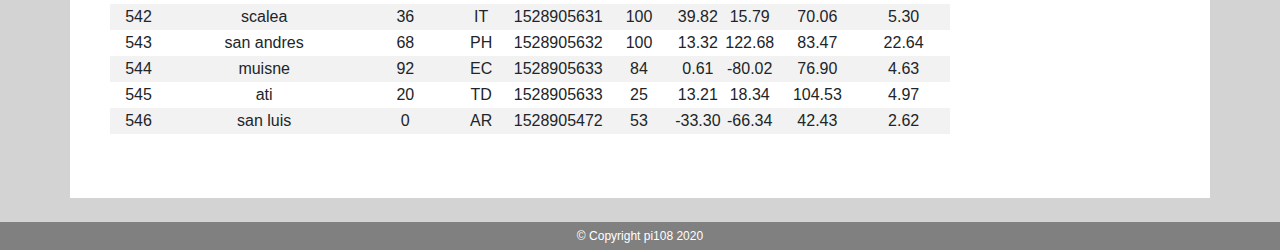
<file: data.html>
<!-- =============================================================== -->
<!-- BEGINNING OF THE SCRIPT -->
<!-- =============================================================== -->

<!DOCTYPE html>


<!-- =============================================================== -->
<!-- SET THE LANGUAGE TO ENGLISH (US) -->
<!-- =============================================================== -->

<html lang="en">

<!-- =============================================================== -->
<!-- BEGINNING OF THE HEAD SECTION -->
<!-- SPECIFY META TAGS, TITLE, BOOTSTRAP LINKS JAVA SCRIPTS AND CSS STYLE-->
<!-- =============================================================== -->

<head>

  <meta charset="UTF-8">

  <title>Web Visualization Dashboard</title>

  <link rel="stylesheet" href="https://stackpath.bootstrapcdn.com/bootstrap/4.3.1/css/bootstrap.min.css"
    integrity="sha384-ggOyR0iXCbMQv3Xipma34MD+dH/1fQ784/j6cY/iJTQUOhcWr7x9JvoRxT2MZw1T" crossorigin="anonymous">

  <script src="https://code.jquery.com/jquery-3.3.1.slim.min.js"
    integrity="sha384-q8i/X+965DzO0rT7abK41JStQIAqVgRVzpbzo5smXKp4YfRvH+8abtTE1Pi6jizo"
    crossorigin="anonymous"></script>

  <script src="https://cdnjs.cloudflare.com/ajax/libs/popper.js/1.14.7/umd/popper.min.js"
    integrity="sha384-UO2eT0CpHqdSJQ6hJty5KVphtPhzWj9WO1clHTMGa3JDZwrnQq4sF86dIHNDz0W1"
    crossorigin="anonymous"></script>

  <script src="https://stackpath.bootstrapcdn.com/bootstrap/4.3.1/js/bootstrap.min.js"
    integrity="sha384-JjSmVgyd0p3pXB1rRibZUAYoIIy6OrQ6VrjIEaFf/nJGzIxFDsf4x0xIM+B07jRM"
    crossorigin="anonymous"></script>

  <link rel="stylesheet" href="styles.css">

</head>

<!-- =============================================================== -->
<!-- END OF THE HEAD SECTION -->
<!-- =============================================================== -->


<body>


<!-- ================================================= -->
<!-- BEGINNING OF NAVIGATION SECTION -->
<!-- ================================================= -->


  <div>
    <div class="row">
      <div class="col col-6 homebtn">
        <a href="index.html">Latitude</a>
      </div>
      <div class="col col-6 menubuttons divtop">


        <nav class="navbar navbar-expand-md navbar-light">
          <button class="navbar-toggler" type="button" data-toggle="collapse" data-target="#navbarTogglerFP"
            aria-controls="navbarTogglerFP" aria-expanded="false" aria-label="Toggle navigation">
            <span class="navbar-toggler-icon"></span>
          </button>

          <div class="collapse navbar-collapse" id="navbarTogglerFP">
            <ul class="navbar-nav">
              <li class="nav-item dropdown">
                <a class="nav-link dropdown-toggle" href="#" id="navbarDropdownMenuLink" data-toggle="dropdown"
                  aria-haspopup="true" aria-expanded="false">
                  Plots
                </a>
                <div class="dropdown-menu" aria-labelledby="navbarDropdownMenuLink">
                  <a class="dropdown-item" href="visualization-1.html">Max Temperature</a>
                  <a class="dropdown-item" href="visualization-2.html">Humidity</a>
                  <a class="dropdown-item" href="visualization-3.html">Cloudiness</a>
                  <a class="dropdown-item" href="visualization-4.html">Wind Speed</a>
                </div>
              </li>
              <li class="nav-item">
                <a class="nav-link" href="comparison.html">Comparison</a>
              </li>
              <li class="nav-item">
                <a class="nav-link" href="data.html">Data</a>
              </li>
            </ul>
          </div>
        </nav>


      </div>
    </div>
  </div>

<!-- ================================================= -->
<!-- END OF THE NAVIGATION SECTION -->
<!-- ================================================= -->


<!-- ================================================= -->
<!-- BEGINNING OF THE CONTENT SECTION -->
<!-- ================================================= -->

  
  <div class="container">
    <br>
    <div class="row">
      
      <div class="table-responsive divtable">
        <br>
        <h1>Data</h1>
        <hr>
        <p>The following table includes all the data that was analyzed, for the 548 cities that were in the dataset for this project. </p>
        <hr>
        <br>
        

<!-- ================================================= -->
<!-- BEGINNING OF THE TABLE SECTION -->
<!-- ================================================= -->        

        <table class="table-borderless table-striped">
          <thead>
            <tr style="text-align: center;">
              <th>City_ID</th>
              <th>City</th>
              <th>Cloudiness</th>
              <th>Country</th>
              <th>Date</th>
              <th>Humidity</th>
              <th>Lat</th>
              <th>Lng</th>
              <th>Max Temp</th>
              <th>Wind Speed</th>
            </tr>
          </thead>
          <tbody>
            <tr>
              <td>0</td>
              <td>jacareacanga</td>
              <td>0</td>
              <td>BR</td>
              <td>1528902000</td>
              <td>62</td>
              <td>-6.22</td>
              <td>-57.76</td>
              <td>89.60</td>
              <td>6.93</td>
            </tr>
            <tr>
              <td>1</td>
              <td>kaitangata</td>
              <td>100</td>
              <td>NZ</td>
              <td>1528905304</td>
              <td>94</td>
              <td>-46.28</td>
              <td>169.85</td>
              <td>42.61</td>
              <td>5.64</td>
            </tr>
            <tr>
              <td>2</td>
              <td>goulburn</td>
              <td>20</td>
              <td>AU</td>
              <td>1528905078</td>
              <td>91</td>
              <td>-34.75</td>
              <td>149.72</td>
              <td>44.32</td>
              <td>10.11</td>
            </tr>
            <tr>
              <td>3</td>
              <td>lata</td>
              <td>76</td>
              <td>IN</td>
              <td>1528905305</td>
              <td>89</td>
              <td>30.78</td>
              <td>78.62</td>
              <td>59.89</td>
              <td>0.94</td>
            </tr>
            <tr>
              <td>4</td>
              <td>chokurdakh</td>
              <td>0</td>
              <td>RU</td>
              <td>1528905306</td>
              <td>88</td>
              <td>70.62</td>
              <td>147.90</td>
              <td>32.17</td>
              <td>2.95</td>
            </tr>
            <tr>
              <td>5</td>
              <td>martyush</td>
              <td>92</td>
              <td>RU</td>
              <td>1528905306</td>
              <td>94</td>
              <td>56.40</td>
              <td>61.89</td>
              <td>55.03</td>
              <td>9.33</td>
            </tr>
            <tr>
              <td>6</td>
              <td>hobart</td>
              <td>20</td>
              <td>AU</td>
              <td>1528902000</td>
              <td>87</td>
              <td>-42.88</td>
              <td>147.33</td>
              <td>44.60</td>
              <td>8.05</td>
            </tr>
            <tr>
              <td>7</td>
              <td>broken hill</td>
              <td>0</td>
              <td>AU</td>
              <td>1528905311</td>
              <td>88</td>
              <td>-31.97</td>
              <td>141.45</td>
              <td>44.50</td>
              <td>7.31</td>
            </tr>
            <tr>
              <td>8</td>
              <td>harnosand</td>
              <td>0</td>
              <td>SE</td>
              <td>1528903200</td>
              <td>44</td>
              <td>62.63</td>
              <td>17.94</td>
              <td>60.80</td>
              <td>13.87</td>
            </tr>
            <tr>
              <td>9</td>
              <td>tuatapere</td>
              <td>0</td>
              <td>NZ</td>
              <td>1528905312</td>
              <td>100</td>
              <td>-46.13</td>
              <td>167.69</td>
              <td>38.92</td>
              <td>3.40</td>
            </tr>
            <tr>
              <td>10</td>
              <td>puerto ayora</td>
              <td>90</td>
              <td>EC</td>
              <td>1528902000</td>
              <td>69</td>
              <td>-0.74</td>
              <td>-90.35</td>
              <td>77.00</td>
              <td>13.87</td>
            </tr>
            <tr>
              <td>11</td>
              <td>havre-saint-pierre</td>
              <td>75</td>
              <td>CA</td>
              <td>1528902000</td>
              <td>58</td>
              <td>50.23</td>
              <td>-63.60</td>
              <td>53.60</td>
              <td>19.46</td>
            </tr>
            <tr>
              <td>12</td>
              <td>punta arenas</td>
              <td>0</td>
              <td>CL</td>
              <td>1528902000</td>
              <td>100</td>
              <td>-53.16</td>
              <td>-70.91</td>
              <td>35.60</td>
              <td>9.17</td>
            </tr>
            <tr>
              <td>13</td>
              <td>tasiilaq</td>
              <td>75</td>
              <td>GL</td>
              <td>1528901400</td>
              <td>60</td>
              <td>65.61</td>
              <td>-37.64</td>
              <td>39.20</td>
              <td>2.24</td>
            </tr>
            <tr>
              <td>14</td>
              <td>chapais</td>
              <td>40</td>
              <td>CA</td>
              <td>1528902000</td>
              <td>38</td>
              <td>49.78</td>
              <td>-74.86</td>
              <td>59.00</td>
              <td>10.29</td>
            </tr>
            <tr>
              <td>15</td>
              <td>avarua</td>
              <td>40</td>
              <td>CK</td>
              <td>1528902000</td>
              <td>56</td>
              <td>-21.21</td>
              <td>-159.78</td>
              <td>73.40</td>
              <td>10.29</td>
            </tr>
            <tr>
              <td>16</td>
              <td>hofn</td>
              <td>75</td>
              <td>IS</td>
              <td>1528902000</td>
              <td>87</td>
              <td>64.25</td>
              <td>-15.21</td>
              <td>51.80</td>
              <td>8.05</td>
            </tr>
            <tr>
              <td>17</td>
              <td>yukamenskoye</td>
              <td>92</td>
              <td>RU</td>
              <td>1528905315</td>
              <td>98</td>
              <td>57.89</td>
              <td>52.24</td>
              <td>56.65</td>
              <td>10.22</td>
            </tr>
            <tr>
              <td>18</td>
              <td>khandbari</td>
              <td>80</td>
              <td>NP</td>
              <td>1528905315</td>
              <td>67</td>
              <td>27.38</td>
              <td>87.21</td>
              <td>44.59</td>
              <td>1.39</td>
            </tr>
            <tr>
              <td>19</td>
              <td>bethel</td>
              <td>1</td>
              <td>US</td>
              <td>1528901580</td>
              <td>93</td>
              <td>60.79</td>
              <td>-161.76</td>
              <td>44.60</td>
              <td>8.05</td>
            </tr>
            <tr>
              <td>20</td>
              <td>ushuaia</td>
              <td>75</td>
              <td>AR</td>
              <td>1528902000</td>
              <td>64</td>
              <td>-54.81</td>
              <td>-68.31</td>
              <td>41.00</td>
              <td>3.36</td>
            </tr>
            <tr>
              <td>21</td>
              <td>east london</td>
              <td>0</td>
              <td>ZA</td>
              <td>1528902000</td>
              <td>37</td>
              <td>-33.02</td>
              <td>27.91</td>
              <td>69.80</td>
              <td>5.82</td>
            </tr>
            <tr>
              <td>22</td>
              <td>bluff</td>
              <td>76</td>
              <td>AU</td>
              <td>1528905321</td>
              <td>76</td>
              <td>-23.58</td>
              <td>149.07</td>
              <td>61.96</td>
              <td>4.74</td>
            </tr>
            <tr>
              <td>23</td>
              <td>mount isa</td>
              <td>75</td>
              <td>AU</td>
              <td>1528902000</td>
              <td>100</td>
              <td>-20.73</td>
              <td>139.49</td>
              <td>64.40</td>
              <td>3.29</td>
            </tr>
            <tr>
              <td>24</td>
              <td>pevek</td>
              <td>0</td>
              <td>RU</td>
              <td>1528905321</td>
              <td>71</td>
              <td>69.70</td>
              <td>170.27</td>
              <td>36.94</td>
              <td>6.98</td>
            </tr>
            <tr>
              <td>25</td>
              <td>gao</td>
              <td>24</td>
              <td>ML</td>
              <td>1528905321</td>
              <td>16</td>
              <td>16.28</td>
              <td>-0.04</td>
              <td>110.02</td>
              <td>4.97</td>
            </tr>
            <tr>
              <td>26</td>
              <td>cabo san lucas</td>
              <td>75</td>
              <td>MX</td>
              <td>1528901160</td>
              <td>74</td>
              <td>22.89</td>
              <td>-109.91</td>
              <td>84.20</td>
              <td>10.29</td>
            </tr>
            <tr>
              <td>27</td>
              <td>sao filipe</td>
              <td>0</td>
              <td>CV</td>
              <td>1528905323</td>
              <td>88</td>
              <td>14.90</td>
              <td>-24.50</td>
              <td>75.73</td>
              <td>13.02</td>
            </tr>
            <tr>
              <td>28</td>
              <td>tiksi</td>
              <td>44</td>
              <td>RU</td>
              <td>1528905298</td>
              <td>58</td>
              <td>71.64</td>
              <td>128.87</td>
              <td>57.73</td>
              <td>10.11</td>
            </tr>
            <tr>
              <td>29</td>
              <td>busselton</td>
              <td>92</td>
              <td>AU</td>
              <td>1528905323</td>
              <td>100</td>
              <td>-33.64</td>
              <td>115.35</td>
              <td>60.43</td>
              <td>10.56</td>
            </tr>
            <tr>
              <td>30</td>
              <td>alofi</td>
              <td>76</td>
              <td>NU</td>
              <td>1528902000</td>
              <td>88</td>
              <td>-19.06</td>
              <td>-169.92</td>
              <td>71.60</td>
              <td>3.36</td>
            </tr>
            <tr>
              <td>31</td>
              <td>ola</td>
              <td>75</td>
              <td>RU</td>
              <td>1528902000</td>
              <td>100</td>
              <td>59.58</td>
              <td>151.30</td>
              <td>42.80</td>
              <td>7.76</td>
            </tr>
            <tr>
              <td>32</td>
              <td>atar</td>
              <td>20</td>
              <td>MR</td>
              <td>1528902000</td>
              <td>19</td>
              <td>20.52</td>
              <td>-13.05</td>
              <td>91.40</td>
              <td>9.17</td>
            </tr>
            <tr>
              <td>33</td>
              <td>rikitea</td>
              <td>0</td>
              <td>PF</td>
              <td>1528905325</td>
              <td>100</td>
              <td>-23.12</td>
              <td>-134.97</td>
              <td>73.57</td>
              <td>8.66</td>
            </tr>
            <tr>
              <td>34</td>
              <td>hermanus</td>
              <td>0</td>
              <td>ZA</td>
              <td>1528905325</td>
              <td>24</td>
              <td>-34.42</td>
              <td>19.24</td>
              <td>77.17</td>
              <td>8.66</td>
            </tr>
            <tr>
              <td>35</td>
              <td>ponta delgada</td>
              <td>75</td>
              <td>PT</td>
              <td>1528903800</td>
              <td>88</td>
              <td>37.73</td>
              <td>-25.67</td>
              <td>71.60</td>
              <td>12.75</td>
            </tr>
            <tr>
              <td>36</td>
              <td>bambari</td>
              <td>24</td>
              <td>CF</td>
              <td>1528905326</td>
              <td>84</td>
              <td>5.77</td>
              <td>20.68</td>
              <td>81.85</td>
              <td>7.65</td>
            </tr>
            <tr>
              <td>37</td>
              <td>cap malheureux</td>
              <td>75</td>
              <td>MU</td>
              <td>1528902000</td>
              <td>69</td>
              <td>-19.98</td>
              <td>57.61</td>
              <td>75.20</td>
              <td>14.99</td>
            </tr>
            <tr>
              <td>38</td>
              <td>puerto escondido</td>
              <td>75</td>
              <td>MX</td>
              <td>1528901100</td>
              <td>65</td>
              <td>15.86</td>
              <td>-97.07</td>
              <td>80.60</td>
              <td>3.36</td>
            </tr>
            <tr>
              <td>39</td>
              <td>qaanaaq</td>
              <td>32</td>
              <td>GL</td>
              <td>1528905330</td>
              <td>100</td>
              <td>77.48</td>
              <td>-69.36</td>
              <td>31.45</td>
              <td>6.31</td>
            </tr>
            <tr>
              <td>40</td>
              <td>new norfolk</td>
              <td>20</td>
              <td>AU</td>
              <td>1528902000</td>
              <td>87</td>
              <td>-42.78</td>
              <td>147.06</td>
              <td>44.60</td>
              <td>8.05</td>
            </tr>
            <tr>
              <td>41</td>
              <td>najran</td>
              <td>40</td>
              <td>SA</td>
              <td>1528902000</td>
              <td>13</td>
              <td>17.54</td>
              <td>44.22</td>
              <td>98.60</td>
              <td>11.41</td>
            </tr>
            <tr>
              <td>42</td>
              <td>isla mujeres</td>
              <td>90</td>
              <td>MX</td>
              <td>1528904340</td>
              <td>100</td>
              <td>21.23</td>
              <td>-86.73</td>
              <td>75.20</td>
              <td>16.11</td>
            </tr>
            <tr>
              <td>43</td>
              <td>mar del plata</td>
              <td>0</td>
              <td>AR</td>
              <td>1528905297</td>
              <td>100</td>
              <td>-46.43</td>
              <td>-67.52</td>
              <td>32.53</td>
              <td>7.31</td>
            </tr>
            <tr>
              <td>44</td>
              <td>provideniya</td>
              <td>0</td>
              <td>RU</td>
              <td>1528905332</td>
              <td>91</td>
              <td>64.42</td>
              <td>-173.23</td>
              <td>40.63</td>
              <td>10.78</td>
            </tr>
            <tr>
              <td>45</td>
              <td>jamestown</td>
              <td>12</td>
              <td>AU</td>
              <td>1528905333</td>
              <td>88</td>
              <td>-33.21</td>
              <td>138.60</td>
              <td>43.15</td>
              <td>10.89</td>
            </tr>
            <tr>
              <td>46</td>
              <td>medicine hat</td>
              <td>20</td>
              <td>CA</td>
              <td>1528902000</td>
              <td>34</td>
              <td>50.04</td>
              <td>-110.68</td>
              <td>66.20</td>
              <td>14.99</td>
            </tr>
            <tr>
              <td>47</td>
              <td>katsuura</td>
              <td>8</td>
              <td>JP</td>
              <td>1528905334</td>
              <td>88</td>
              <td>33.93</td>
              <td>134.50</td>
              <td>62.05</td>
              <td>7.54</td>
            </tr>
            <tr>
              <td>48</td>
              <td>aklavik</td>
              <td>20</td>
              <td>CA</td>
              <td>1528902000</td>
              <td>53</td>
              <td>68.22</td>
              <td>-135.01</td>
              <td>51.80</td>
              <td>11.41</td>
            </tr>
            <tr>
              <td>49</td>
              <td>tuktoyaktuk</td>
              <td>20</td>
              <td>CA</td>
              <td>1528902000</td>
              <td>61</td>
              <td>69.44</td>
              <td>-133.03</td>
              <td>46.40</td>
              <td>6.93</td>
            </tr>
            <tr>
              <td>50</td>
              <td>kapaa</td>
              <td>90</td>
              <td>US</td>
              <td>1528901760</td>
              <td>88</td>
              <td>22.08</td>
              <td>-159.32</td>
              <td>75.20</td>
              <td>14.99</td>
            </tr>
            <tr>
              <td>51</td>
              <td>mildura</td>
              <td>0</td>
              <td>AU</td>
              <td>1528905300</td>
              <td>92</td>
              <td>-34.18</td>
              <td>142.16</td>
              <td>45.67</td>
              <td>9.66</td>
            </tr>
            <tr>
              <td>52</td>
              <td>souillac</td>
              <td>75</td>
              <td>FR</td>
              <td>1528903800</td>
              <td>49</td>
              <td>45.60</td>
              <td>-0.60</td>
              <td>73.40</td>
              <td>10.29</td>
            </tr>
            <tr>
              <td>53</td>
              <td>lorengau</td>
              <td>100</td>
              <td>PG</td>
              <td>1528905336</td>
              <td>100</td>
              <td>-2.02</td>
              <td>147.27</td>
              <td>80.59</td>
              <td>3.85</td>
            </tr>
            <tr>
              <td>54</td>
              <td>praia</td>
              <td>20</td>
              <td>BR</td>
              <td>1528902000</td>
              <td>47</td>
              <td>-20.25</td>
              <td>-43.81</td>
              <td>82.40</td>
              <td>3.36</td>
            </tr>
            <tr>
              <td>55</td>
              <td>port alfred</td>
              <td>0</td>
              <td>ZA</td>
              <td>1528905338</td>
              <td>50</td>
              <td>-33.59</td>
              <td>26.89</td>
              <td>76.54</td>
              <td>7.20</td>
            </tr>
            <tr>
              <td>56</td>
              <td>barranca</td>
              <td>0</td>
              <td>PE</td>
              <td>1528905339</td>
              <td>98</td>
              <td>-10.75</td>
              <td>-77.76</td>
              <td>61.87</td>
              <td>9.89</td>
            </tr>
            <tr>
              <td>57</td>
              <td>nome</td>
              <td>40</td>
              <td>US</td>
              <td>1528902900</td>
              <td>70</td>
              <td>30.04</td>
              <td>-94.42</td>
              <td>87.80</td>
              <td>3.36</td>
            </tr>
            <tr>
              <td>58</td>
              <td>matay</td>
              <td>0</td>
              <td>EG</td>
              <td>1528905339</td>
              <td>23</td>
              <td>28.42</td>
              <td>30.79</td>
              <td>97.69</td>
              <td>6.98</td>
            </tr>
            <tr>
              <td>59</td>
              <td>saskylakh</td>
              <td>48</td>
              <td>RU</td>
              <td>1528905339</td>
              <td>55</td>
              <td>71.97</td>
              <td>114.09</td>
              <td>59.53</td>
              <td>5.86</td>
            </tr>
            <tr>
              <td>60</td>
              <td>itarema</td>
              <td>0</td>
              <td>BR</td>
              <td>1528905340</td>
              <td>61</td>
              <td>-2.92</td>
              <td>-39.92</td>
              <td>88.33</td>
              <td>12.57</td>
            </tr>
            <tr>
              <td>61</td>
              <td>butaritari</td>
              <td>56</td>
              <td>KI</td>
              <td>1528905340</td>
              <td>100</td>
              <td>3.07</td>
              <td>172.79</td>
              <td>81.13</td>
              <td>7.31</td>
            </tr>
            <tr>
              <td>62</td>
              <td>peniche</td>
              <td>20</td>
              <td>PT</td>
              <td>1528903800</td>
              <td>64</td>
              <td>39.36</td>
              <td>-9.38</td>
              <td>75.20</td>
              <td>12.75</td>
            </tr>
            <tr>
              <td>63</td>
              <td>beloha</td>
              <td>0</td>
              <td>MG</td>
              <td>1528905340</td>
              <td>57</td>
              <td>-25.17</td>
              <td>45.06</td>
              <td>71.95</td>
              <td>16.37</td>
            </tr>
            <tr>
              <td>64</td>
              <td>anadyr</td>
              <td>0</td>
              <td>RU</td>
              <td>1528902000</td>
              <td>57</td>
              <td>64.73</td>
              <td>177.51</td>
              <td>48.20</td>
              <td>4.47</td>
            </tr>
            <tr>
              <td>65</td>
              <td>luderitz</td>
              <td>12</td>
              <td>NaN</td>
              <td>1528905342</td>
              <td>64</td>
              <td>-26.65</td>
              <td>15.16</td>
              <td>64.03</td>
              <td>17.38</td>
            </tr>
            <tr>
              <td>66</td>
              <td>rochester</td>
              <td>1</td>
              <td>US</td>
              <td>1528902960</td>
              <td>37</td>
              <td>44.02</td>
              <td>-92.46</td>
              <td>73.40</td>
              <td>6.93</td>
            </tr>
            <tr>
              <td>67</td>
              <td>bosaso</td>
              <td>0</td>
              <td>SO</td>
              <td>1528905347</td>
              <td>86</td>
              <td>11.28</td>
              <td>49.18</td>
              <td>89.77</td>
              <td>3.96</td>
            </tr>
            <tr>
              <td>68</td>
              <td>faanui</td>
              <td>0</td>
              <td>PF</td>
              <td>1528905347</td>
              <td>100</td>
              <td>-16.48</td>
              <td>-151.75</td>
              <td>79.96</td>
              <td>11.79</td>
            </tr>
            <tr>
              <td>69</td>
              <td>grindavik</td>
              <td>75</td>
              <td>IS</td>
              <td>1528902000</td>
              <td>70</td>
              <td>63.84</td>
              <td>-22.43</td>
              <td>48.20</td>
              <td>5.82</td>
            </tr>
            <tr>
              <td>70</td>
              <td>margate</td>
              <td>20</td>
              <td>AU</td>
              <td>1528902000</td>
              <td>87</td>
              <td>-43.03</td>
              <td>147.26</td>
              <td>44.60</td>
              <td>8.05</td>
            </tr>
            <tr>
              <td>71</td>
              <td>marsh harbour</td>
              <td>88</td>
              <td>BS</td>
              <td>1528905349</td>
              <td>95</td>
              <td>26.54</td>
              <td>-77.06</td>
              <td>82.39</td>
              <td>10.00</td>
            </tr>
            <tr>
              <td>72</td>
              <td>comodoro rivadavia</td>
              <td>40</td>
              <td>AR</td>
              <td>1528902000</td>
              <td>60</td>
              <td>-45.87</td>
              <td>-67.48</td>
              <td>42.80</td>
              <td>9.17</td>
            </tr>
            <tr>
              <td>73</td>
              <td>upernavik</td>
              <td>92</td>
              <td>GL</td>
              <td>1528905350</td>
              <td>100</td>
              <td>72.79</td>
              <td>-56.15</td>
              <td>29.29</td>
              <td>3.74</td>
            </tr>
            <tr>
              <td>74</td>
              <td>uige</td>
              <td>0</td>
              <td>AO</td>
              <td>1528905350</td>
              <td>29</td>
              <td>-7.61</td>
              <td>15.06</td>
              <td>86.80</td>
              <td>3.18</td>
            </tr>
            <tr>
              <td>75</td>
              <td>bredasdorp</td>
              <td>0</td>
              <td>ZA</td>
              <td>1528902000</td>
              <td>23</td>
              <td>-34.53</td>
              <td>20.04</td>
              <td>82.40</td>
              <td>5.82</td>
            </tr>
            <tr>
              <td>76</td>
              <td>bodden town</td>
              <td>40</td>
              <td>KY</td>
              <td>1528902000</td>
              <td>78</td>
              <td>19.28</td>
              <td>-81.25</td>
              <td>80.60</td>
              <td>16.11</td>
            </tr>
            <tr>
              <td>77</td>
              <td>guerrero negro</td>
              <td>44</td>
              <td>MX</td>
              <td>1528905350</td>
              <td>88</td>
              <td>27.97</td>
              <td>-114.04</td>
              <td>63.85</td>
              <td>3.74</td>
            </tr>
            <tr>
              <td>78</td>
              <td>bilma</td>
              <td>0</td>
              <td>NE</td>
              <td>1528905351</td>
              <td>12</td>
              <td>18.69</td>
              <td>12.92</td>
              <td>110.47</td>
              <td>4.63</td>
            </tr>
            <tr>
              <td>79</td>
              <td>carnarvon</td>
              <td>0</td>
              <td>ZA</td>
              <td>1528905351</td>
              <td>30</td>
              <td>-30.97</td>
              <td>22.13</td>
              <td>60.43</td>
              <td>14.25</td>
            </tr>
            <tr>
              <td>80</td>
              <td>ponta do sol</td>
              <td>12</td>
              <td>BR</td>
              <td>1528905352</td>
              <td>72</td>
              <td>-20.63</td>
              <td>-46.00</td>
              <td>78.25</td>
              <td>3.96</td>
            </tr>
            <tr>
              <td>81</td>
              <td>vila franca do campo</td>
              <td>75</td>
              <td>PT</td>
              <td>1528903800</td>
              <td>88</td>
              <td>37.72</td>
              <td>-25.43</td>
              <td>71.60</td>
              <td>12.75</td>
            </tr>
            <tr>
              <td>82</td>
              <td>puerto del rosario</td>
              <td>20</td>
              <td>ES</td>
              <td>1528903800</td>
              <td>60</td>
              <td>28.50</td>
              <td>-13.86</td>
              <td>73.40</td>
              <td>17.22</td>
            </tr>
            <tr>
              <td>83</td>
              <td>sitka</td>
              <td>20</td>
              <td>US</td>
              <td>1528905353</td>
              <td>92</td>
              <td>37.17</td>
              <td>-99.65</td>
              <td>74.02</td>
              <td>5.97</td>
            </tr>
            <tr>
              <td>84</td>
              <td>camacha</td>
              <td>75</td>
              <td>PT</td>
              <td>1528903800</td>
              <td>72</td>
              <td>33.08</td>
              <td>-16.33</td>
              <td>68.00</td>
              <td>16.11</td>
            </tr>
            <tr>
              <td>85</td>
              <td>saint-philippe</td>
              <td>1</td>
              <td>CA</td>
              <td>1528902900</td>
              <td>54</td>
              <td>45.36</td>
              <td>-73.48</td>
              <td>78.80</td>
              <td>11.41</td>
            </tr>
            <tr>
              <td>86</td>
              <td>port blair</td>
              <td>92</td>
              <td>IN</td>
              <td>1528905357</td>
              <td>97</td>
              <td>11.67</td>
              <td>92.75</td>
              <td>84.37</td>
              <td>25.10</td>
            </tr>
            <tr>
              <td>87</td>
              <td>albany</td>
              <td>90</td>
              <td>US</td>
              <td>1528903860</td>
              <td>68</td>
              <td>42.65</td>
              <td>-73.75</td>
              <td>69.80</td>
              <td>3.36</td>
            </tr>
            <tr>
              <td>88</td>
              <td>barrow</td>
              <td>88</td>
              <td>AR</td>
              <td>1528905182</td>
              <td>72</td>
              <td>-38.31</td>
              <td>-60.23</td>
              <td>50.26</td>
              <td>8.21</td>
            </tr>
            <tr>
              <td>89</td>
              <td>qorveh</td>
              <td>92</td>
              <td>IR</td>
              <td>1528905357</td>
              <td>22</td>
              <td>35.17</td>
              <td>47.80</td>
              <td>76.72</td>
              <td>3.18</td>
            </tr>
            <tr>
              <td>90</td>
              <td>san jeronimo</td>
              <td>90</td>
              <td>PE</td>
              <td>1528902000</td>
              <td>81</td>
              <td>-13.65</td>
              <td>-73.37</td>
              <td>46.40</td>
              <td>2.39</td>
            </tr>
            <tr>
              <td>91</td>
              <td>mataura</td>
              <td>24</td>
              <td>NZ</td>
              <td>1528905299</td>
              <td>79</td>
              <td>-46.19</td>
              <td>168.86</td>
              <td>25.69</td>
              <td>3.18</td>
            </tr>
            <tr>
              <td>92</td>
              <td>buala</td>
              <td>64</td>
              <td>SB</td>
              <td>1528905359</td>
              <td>100</td>
              <td>-8.15</td>
              <td>159.59</td>
              <td>78.70</td>
              <td>4.18</td>
            </tr>
            <tr>
              <td>93</td>
              <td>eyl</td>
              <td>20</td>
              <td>SO</td>
              <td>1528905359</td>
              <td>57</td>
              <td>7.98</td>
              <td>49.82</td>
              <td>86.62</td>
              <td>22.41</td>
            </tr>
            <tr>
              <td>94</td>
              <td>abu dhabi</td>
              <td>0</td>
              <td>AE</td>
              <td>1528902000</td>
              <td>29</td>
              <td>24.47</td>
              <td>54.37</td>
              <td>98.60</td>
              <td>16.11</td>
            </tr>
            <tr>
              <td>95</td>
              <td>tahe</td>
              <td>92</td>
              <td>CN</td>
              <td>1528905359</td>
              <td>98</td>
              <td>52.34</td>
              <td>124.71</td>
              <td>51.43</td>
              <td>2.17</td>
            </tr>
            <tr>
              <td>96</td>
              <td>chuy</td>
              <td>80</td>
              <td>UY</td>
              <td>1528905099</td>
              <td>93</td>
              <td>-33.69</td>
              <td>-53.46</td>
              <td>52.87</td>
              <td>28.90</td>
            </tr>
            <tr>
              <td>97</td>
              <td>dzerzhinskoye</td>
              <td>8</td>
              <td>RU</td>
              <td>1528905360</td>
              <td>69</td>
              <td>56.84</td>
              <td>95.22</td>
              <td>65.11</td>
              <td>3.85</td>
            </tr>
            <tr>
              <td>98</td>
              <td>vanavara</td>
              <td>0</td>
              <td>RU</td>
              <td>1528905360</td>
              <td>50</td>
              <td>60.35</td>
              <td>102.28</td>
              <td>64.21</td>
              <td>5.64</td>
            </tr>
            <tr>
              <td>99</td>
              <td>muros</td>
              <td>40</td>
              <td>ES</td>
              <td>1528903800</td>
              <td>72</td>
              <td>42.77</td>
              <td>-9.06</td>
              <td>66.20</td>
              <td>10.29</td>
            </tr>
            <tr>
              <td>100</td>
              <td>auchel</td>
              <td>0</td>
              <td>FR</td>
              <td>1528903800</td>
              <td>49</td>
              <td>50.51</td>
              <td>2.47</td>
              <td>68.00</td>
              <td>3.36</td>
            </tr>
            <tr>
              <td>101</td>
              <td>bubaque</td>
              <td>40</td>
              <td>GW</td>
              <td>1528902000</td>
              <td>55</td>
              <td>11.28</td>
              <td>-15.83</td>
              <td>91.40</td>
              <td>11.41</td>
            </tr>
            <tr>
              <td>102</td>
              <td>khatanga</td>
              <td>8</td>
              <td>RU</td>
              <td>1528905361</td>
              <td>65</td>
              <td>71.98</td>
              <td>102.47</td>
              <td>60.97</td>
              <td>4.63</td>
            </tr>
            <tr>
              <td>103</td>
              <td>los banos</td>
              <td>1</td>
              <td>US</td>
              <td>1528904100</td>
              <td>67</td>
              <td>37.06</td>
              <td>-120.85</td>
              <td>75.20</td>
              <td>4.74</td>
            </tr>
            <tr>
              <td>104</td>
              <td>labuhan</td>
              <td>12</td>
              <td>ID</td>
              <td>1528905361</td>
              <td>95</td>
              <td>-2.54</td>
              <td>115.51</td>
              <td>72.94</td>
              <td>1.83</td>
            </tr>
            <tr>
              <td>105</td>
              <td>saint-paul</td>
              <td>75</td>
              <td>FR</td>
              <td>1528903800</td>
              <td>56</td>
              <td>45.22</td>
              <td>1.90</td>
              <td>68.00</td>
              <td>14.99</td>
            </tr>
            <tr>
              <td>106</td>
              <td>petatlan</td>
              <td>90</td>
              <td>MX</td>
              <td>1528901220</td>
              <td>74</td>
              <td>17.52</td>
              <td>-101.27</td>
              <td>84.20</td>
              <td>1.83</td>
            </tr>
            <tr>
              <td>107</td>
              <td>baykit</td>
              <td>36</td>
              <td>RU</td>
              <td>1528905366</td>
              <td>68</td>
              <td>61.68</td>
              <td>96.39</td>
              <td>63.94</td>
              <td>4.29</td>
            </tr>
            <tr>
              <td>108</td>
              <td>dalby</td>
              <td>75</td>
              <td>AU</td>
              <td>1528902000</td>
              <td>93</td>
              <td>-27.18</td>
              <td>151.26</td>
              <td>53.60</td>
              <td>2.24</td>
            </tr>
            <tr>
              <td>109</td>
              <td>yellowknife</td>
              <td>90</td>
              <td>CA</td>
              <td>1528902540</td>
              <td>93</td>
              <td>62.45</td>
              <td>-114.38</td>
              <td>46.40</td>
              <td>8.05</td>
            </tr>
            <tr>
              <td>110</td>
              <td>hilo</td>
              <td>75</td>
              <td>US</td>
              <td>1528901580</td>
              <td>88</td>
              <td>19.71</td>
              <td>-155.08</td>
              <td>66.20</td>
              <td>5.82</td>
            </tr>
            <tr>
              <td>111</td>
              <td>turukhansk</td>
              <td>36</td>
              <td>RU</td>
              <td>1528905297</td>
              <td>76</td>
              <td>65.80</td>
              <td>87.96</td>
              <td>66.37</td>
              <td>6.42</td>
            </tr>
            <tr>
              <td>112</td>
              <td>dingle</td>
              <td>68</td>
              <td>PH</td>
              <td>1528905368</td>
              <td>82</td>
              <td>11.00</td>
              <td>122.67</td>
              <td>79.96</td>
              <td>8.21</td>
            </tr>
            <tr>
              <td>113</td>
              <td>dillon</td>
              <td>1</td>
              <td>US</td>
              <td>1528901580</td>
              <td>44</td>
              <td>45.22</td>
              <td>-112.64</td>
              <td>57.20</td>
              <td>5.82</td>
            </tr>
            <tr>
              <td>114</td>
              <td>labytnangi</td>
              <td>64</td>
              <td>RU</td>
              <td>1528905370</td>
              <td>75</td>
              <td>66.66</td>
              <td>66.39</td>
              <td>47.11</td>
              <td>17.49</td>
            </tr>
            <tr>
              <td>115</td>
              <td>gigmoto</td>
              <td>36</td>
              <td>PH</td>
              <td>1528905370</td>
              <td>98</td>
              <td>13.78</td>
              <td>124.39</td>
              <td>83.56</td>
              <td>17.60</td>
            </tr>
            <tr>
              <td>116</td>
              <td>nouakchott</td>
              <td>68</td>
              <td>MR</td>
              <td>1528905371</td>
              <td>76</td>
              <td>18.08</td>
              <td>-15.98</td>
              <td>76.72</td>
              <td>1.39</td>
            </tr>
            <tr>
              <td>117</td>
              <td>rumoi</td>
              <td>92</td>
              <td>JP</td>
              <td>1528905371</td>
              <td>100</td>
              <td>43.93</td>
              <td>141.67</td>
              <td>44.41</td>
              <td>8.10</td>
            </tr>
            <tr>
              <td>118</td>
              <td>dikson</td>
              <td>32</td>
              <td>RU</td>
              <td>1528905373</td>
              <td>100</td>
              <td>73.51</td>
              <td>80.55</td>
              <td>31.09</td>
              <td>13.13</td>
            </tr>
            <tr>
              <td>119</td>
              <td>chinsali</td>
              <td>0</td>
              <td>ZM</td>
              <td>1528905377</td>
              <td>36</td>
              <td>-10.55</td>
              <td>32.07</td>
              <td>73.39</td>
              <td>9.22</td>
            </tr>
            <tr>
              <td>120</td>
              <td>georgetown</td>
              <td>75</td>
              <td>GY</td>
              <td>1528902000</td>
              <td>78</td>
              <td>6.80</td>
              <td>-58.16</td>
              <td>82.40</td>
              <td>9.17</td>
            </tr>
            <tr>
              <td>121</td>
              <td>tooele</td>
              <td>1</td>
              <td>US</td>
              <td>1528902900</td>
              <td>35</td>
              <td>40.53</td>
              <td>-112.30</td>
              <td>73.40</td>
              <td>9.17</td>
            </tr>
            <tr>
              <td>122</td>
              <td>nikolskoye</td>
              <td>40</td>
              <td>RU</td>
              <td>1528902000</td>
              <td>41</td>
              <td>59.70</td>
              <td>30.79</td>
              <td>60.80</td>
              <td>4.47</td>
            </tr>
            <tr>
              <td>123</td>
              <td>bodo</td>
              <td>80</td>
              <td>CI</td>
              <td>1528905379</td>
              <td>66</td>
              <td>5.91</td>
              <td>-4.68</td>
              <td>87.70</td>
              <td>8.21</td>
            </tr>
            <tr>
              <td>124</td>
              <td>minador do negrao</td>
              <td>32</td>
              <td>BR</td>
              <td>1528905379</td>
              <td>80</td>
              <td>-9.31</td>
              <td>-36.86</td>
              <td>76.81</td>
              <td>13.24</td>
            </tr>
            <tr>
              <td>125</td>
              <td>sambava</td>
              <td>88</td>
              <td>MG</td>
              <td>1528905379</td>
              <td>100</td>
              <td>-14.27</td>
              <td>50.17</td>
              <td>77.35</td>
              <td>19.73</td>
            </tr>
            <tr>
              <td>126</td>
              <td>yerbogachen</td>
              <td>0</td>
              <td>RU</td>
              <td>1528905380</td>
              <td>44</td>
              <td>61.28</td>
              <td>108.01</td>
              <td>64.93</td>
              <td>7.43</td>
            </tr>
            <tr>
              <td>127</td>
              <td>kahului</td>
              <td>1</td>
              <td>US</td>
              <td>1528901760</td>
              <td>93</td>
              <td>20.89</td>
              <td>-156.47</td>
              <td>66.20</td>
              <td>3.36</td>
            </tr>
            <tr>
              <td>128</td>
              <td>clyde river</td>
              <td>75</td>
              <td>CA</td>
              <td>1528902660</td>
              <td>100</td>
              <td>70.47</td>
              <td>-68.59</td>
              <td>35.60</td>
              <td>21.92</td>
            </tr>
            <tr>
              <td>129</td>
              <td>ancud</td>
              <td>20</td>
              <td>CL</td>
              <td>1528905381</td>
              <td>90</td>
              <td>-41.87</td>
              <td>-73.83</td>
              <td>39.10</td>
              <td>2.73</td>
            </tr>
            <tr>
              <td>130</td>
              <td>beringovskiy</td>
              <td>0</td>
              <td>RU</td>
              <td>1528905381</td>
              <td>88</td>
              <td>63.05</td>
              <td>179.32</td>
              <td>39.37</td>
              <td>3.40</td>
            </tr>
            <tr>
              <td>131</td>
              <td>majene</td>
              <td>32</td>
              <td>ID</td>
              <td>1528905382</td>
              <td>100</td>
              <td>-3.54</td>
              <td>118.97</td>
              <td>81.85</td>
              <td>11.01</td>
            </tr>
            <tr>
              <td>132</td>
              <td>ahar</td>
              <td>36</td>
              <td>IR</td>
              <td>1528905382</td>
              <td>62</td>
              <td>38.48</td>
              <td>47.07</td>
              <td>62.77</td>
              <td>3.74</td>
            </tr>
            <tr>
              <td>133</td>
              <td>ilhabela</td>
              <td>80</td>
              <td>BR</td>
              <td>1528905382</td>
              <td>98</td>
              <td>-23.78</td>
              <td>-45.36</td>
              <td>72.85</td>
              <td>2.28</td>
            </tr>
            <tr>
              <td>134</td>
              <td>listvyagi</td>
              <td>0</td>
              <td>RU</td>
              <td>1528905382</td>
              <td>78</td>
              <td>53.68</td>
              <td>86.95</td>
              <td>65.11</td>
              <td>2.06</td>
            </tr>
            <tr>
              <td>135</td>
              <td>skjervoy</td>
              <td>40</td>
              <td>NO</td>
              <td>1528903200</td>
              <td>65</td>
              <td>70.03</td>
              <td>20.97</td>
              <td>44.60</td>
              <td>10.29</td>
            </tr>
            <tr>
              <td>136</td>
              <td>cape town</td>
              <td>0</td>
              <td>ZA</td>
              <td>1528902000</td>
              <td>35</td>
              <td>-33.93</td>
              <td>18.42</td>
              <td>73.40</td>
              <td>9.17</td>
            </tr>
            <tr>
              <td>137</td>
              <td>iqaluit</td>
              <td>90</td>
              <td>CA</td>
              <td>1528902000</td>
              <td>96</td>
              <td>63.75</td>
              <td>-68.52</td>
              <td>35.60</td>
              <td>20.80</td>
            </tr>
            <tr>
              <td>138</td>
              <td>fort-shevchenko</td>
              <td>0</td>
              <td>KZ</td>
              <td>1528905387</td>
              <td>59</td>
              <td>44.51</td>
              <td>50.26</td>
              <td>74.20</td>
              <td>3.62</td>
            </tr>
            <tr>
              <td>139</td>
              <td>severo-kurilsk</td>
              <td>92</td>
              <td>RU</td>
              <td>1528905387</td>
              <td>100</td>
              <td>50.68</td>
              <td>156.12</td>
              <td>38.02</td>
              <td>16.26</td>
            </tr>
            <tr>
              <td>140</td>
              <td>arraial do cabo</td>
              <td>0</td>
              <td>BR</td>
              <td>1528905600</td>
              <td>65</td>
              <td>-22.97</td>
              <td>-42.02</td>
              <td>80.60</td>
              <td>4.70</td>
            </tr>
            <tr>
              <td>141</td>
              <td>torbay</td>
              <td>90</td>
              <td>CA</td>
              <td>1528903560</td>
              <td>93</td>
              <td>47.66</td>
              <td>-52.73</td>
              <td>50.00</td>
              <td>19.46</td>
            </tr>
            <tr>
              <td>142</td>
              <td>ahipara</td>
              <td>88</td>
              <td>NZ</td>
              <td>1528905388</td>
              <td>91</td>
              <td>-35.17</td>
              <td>173.16</td>
              <td>56.65</td>
              <td>9.66</td>
            </tr>
            <tr>
              <td>143</td>
              <td>bandarbeyla</td>
              <td>0</td>
              <td>SO</td>
              <td>1528905389</td>
              <td>79</td>
              <td>9.49</td>
              <td>50.81</td>
              <td>79.15</td>
              <td>32.93</td>
            </tr>
            <tr>
              <td>144</td>
              <td>vuktyl</td>
              <td>92</td>
              <td>RU</td>
              <td>1528905389</td>
              <td>96</td>
              <td>63.86</td>
              <td>57.31</td>
              <td>52.60</td>
              <td>7.43</td>
            </tr>
            <tr>
              <td>145</td>
              <td>caravelas</td>
              <td>0</td>
              <td>BR</td>
              <td>1528905390</td>
              <td>98</td>
              <td>-17.73</td>
              <td>-39.27</td>
              <td>77.62</td>
              <td>10.45</td>
            </tr>
            <tr>
              <td>146</td>
              <td>waipawa</td>
              <td>92</td>
              <td>NZ</td>
              <td>1528905390</td>
              <td>94</td>
              <td>-39.94</td>
              <td>176.59</td>
              <td>50.89</td>
              <td>9.44</td>
            </tr>
            <tr>
              <td>147</td>
              <td>khomutovo</td>
              <td>0</td>
              <td>RU</td>
              <td>1528905390</td>
              <td>65</td>
              <td>52.85</td>
              <td>37.45</td>
              <td>72.31</td>
              <td>5.97</td>
            </tr>
            <tr>
              <td>148</td>
              <td>acajutla</td>
              <td>40</td>
              <td>SV</td>
              <td>1528901400</td>
              <td>79</td>
              <td>13.59</td>
              <td>-89.83</td>
              <td>84.20</td>
              <td>1.12</td>
            </tr>
            <tr>
              <td>149</td>
              <td>buritis</td>
              <td>0</td>
              <td>BR</td>
              <td>1528905391</td>
              <td>53</td>
              <td>-15.62</td>
              <td>-46.42</td>
              <td>83.74</td>
              <td>6.87</td>
            </tr>
            <tr>
              <td>150</td>
              <td>meulaboh</td>
              <td>48</td>
              <td>ID</td>
              <td>1528905392</td>
              <td>100</td>
              <td>4.14</td>
              <td>96.13</td>
              <td>82.03</td>
              <td>3.40</td>
            </tr>
            <tr>
              <td>151</td>
              <td>vaini</td>
              <td>100</td>
              <td>IN</td>
              <td>1528905392</td>
              <td>98</td>
              <td>15.34</td>
              <td>74.49</td>
              <td>70.42</td>
              <td>4.29</td>
            </tr>
            <tr>
              <td>152</td>
              <td>teya</td>
              <td>75</td>
              <td>MX</td>
              <td>1528901400</td>
              <td>66</td>
              <td>21.05</td>
              <td>-89.07</td>
              <td>86.00</td>
              <td>13.87</td>
            </tr>
            <tr>
              <td>153</td>
              <td>bambous virieux</td>
              <td>75</td>
              <td>MU</td>
              <td>1528902000</td>
              <td>69</td>
              <td>-20.34</td>
              <td>57.76</td>
              <td>75.20</td>
              <td>14.99</td>
            </tr>
            <tr>
              <td>154</td>
              <td>zaragoza</td>
              <td>20</td>
              <td>ES</td>
              <td>1528903800</td>
              <td>49</td>
              <td>41.65</td>
              <td>-0.88</td>
              <td>77.00</td>
              <td>28.86</td>
            </tr>
            <tr>
              <td>155</td>
              <td>thompson</td>
              <td>75</td>
              <td>CA</td>
              <td>1528902600</td>
              <td>76</td>
              <td>55.74</td>
              <td>-97.86</td>
              <td>57.20</td>
              <td>3.36</td>
            </tr>
            <tr>
              <td>156</td>
              <td>kodiak</td>
              <td>1</td>
              <td>US</td>
              <td>1528901580</td>
              <td>50</td>
              <td>39.95</td>
              <td>-94.76</td>
              <td>75.20</td>
              <td>13.87</td>
            </tr>
            <tr>
              <td>157</td>
              <td>nsanje</td>
              <td>92</td>
              <td>MZ</td>
              <td>1528905397</td>
              <td>84</td>
              <td>-16.92</td>
              <td>35.26</td>
              <td>70.33</td>
              <td>4.18</td>
            </tr>
            <tr>
              <td>158</td>
              <td>the pas</td>
              <td>1</td>
              <td>CA</td>
              <td>1528902000</td>
              <td>63</td>
              <td>53.82</td>
              <td>-101.24</td>
              <td>60.80</td>
              <td>10.29</td>
            </tr>
            <tr>
              <td>159</td>
              <td>masalli</td>
              <td>12</td>
              <td>KR</td>
              <td>1528902000</td>
              <td>77</td>
              <td>34.80</td>
              <td>126.66</td>
              <td>68.00</td>
              <td>9.17</td>
            </tr>
            <tr>
              <td>160</td>
              <td>talnakh</td>
              <td>20</td>
              <td>RU</td>
              <td>1528905398</td>
              <td>100</td>
              <td>69.49</td>
              <td>88.39</td>
              <td>42.79</td>
              <td>3.18</td>
            </tr>
            <tr>
              <td>161</td>
              <td>ilulissat</td>
              <td>90</td>
              <td>GL</td>
              <td>1528901400</td>
              <td>97</td>
              <td>69.22</td>
              <td>-51.10</td>
              <td>32.00</td>
              <td>4.70</td>
            </tr>
            <tr>
              <td>162</td>
              <td>vallenar</td>
              <td>0</td>
              <td>CL</td>
              <td>1528905399</td>
              <td>56</td>
              <td>-28.58</td>
              <td>-70.76</td>
              <td>54.40</td>
              <td>1.28</td>
            </tr>
            <tr>
              <td>163</td>
              <td>cap-aux-meules</td>
              <td>40</td>
              <td>CA</td>
              <td>1528902000</td>
              <td>62</td>
              <td>47.38</td>
              <td>-61.86</td>
              <td>51.80</td>
              <td>20.80</td>
            </tr>
            <tr>
              <td>164</td>
              <td>san quintin</td>
              <td>90</td>
              <td>PH</td>
              <td>1528902000</td>
              <td>100</td>
              <td>17.54</td>
              <td>120.52</td>
              <td>77.00</td>
              <td>13.87</td>
            </tr>
            <tr>
              <td>165</td>
              <td>victoria</td>
              <td>75</td>
              <td>BN</td>
              <td>1528902000</td>
              <td>94</td>
              <td>5.28</td>
              <td>115.24</td>
              <td>80.60</td>
              <td>1.12</td>
            </tr>
            <tr>
              <td>166</td>
              <td>okhotsk</td>
              <td>12</td>
              <td>RU</td>
              <td>1528905400</td>
              <td>100</td>
              <td>59.36</td>
              <td>143.24</td>
              <td>38.02</td>
              <td>2.17</td>
            </tr>
            <tr>
              <td>167</td>
              <td>bonavista</td>
              <td>92</td>
              <td>CA</td>
              <td>1528905401</td>
              <td>82</td>
              <td>48.65</td>
              <td>-53.11</td>
              <td>46.57</td>
              <td>22.97</td>
            </tr>
            <tr>
              <td>168</td>
              <td>manokwari</td>
              <td>80</td>
              <td>ID</td>
              <td>1528905401</td>
              <td>100</td>
              <td>-0.87</td>
              <td>134.08</td>
              <td>78.07</td>
              <td>8.10</td>
            </tr>
            <tr>
              <td>169</td>
              <td>lebu</td>
              <td>92</td>
              <td>ET</td>
              <td>1528905404</td>
              <td>100</td>
              <td>8.96</td>
              <td>38.73</td>
              <td>55.30</td>
              <td>0.72</td>
            </tr>
            <tr>
              <td>170</td>
              <td>qostanay</td>
              <td>75</td>
              <td>KZ</td>
              <td>1528902000</td>
              <td>54</td>
              <td>53.17</td>
              <td>63.58</td>
              <td>59.00</td>
              <td>6.71</td>
            </tr>
            <tr>
              <td>171</td>
              <td>victor harbor</td>
              <td>75</td>
              <td>AU</td>
              <td>1528902000</td>
              <td>82</td>
              <td>-35.55</td>
              <td>138.62</td>
              <td>55.40</td>
              <td>17.22</td>
            </tr>
            <tr>
              <td>172</td>
              <td>kamenka</td>
              <td>12</td>
              <td>RU</td>
              <td>1528905405</td>
              <td>98</td>
              <td>53.19</td>
              <td>44.05</td>
              <td>61.60</td>
              <td>9.44</td>
            </tr>
            <tr>
              <td>173</td>
              <td>cherskiy</td>
              <td>8</td>
              <td>RU</td>
              <td>1528905405</td>
              <td>48</td>
              <td>68.75</td>
              <td>161.30</td>
              <td>55.21</td>
              <td>3.18</td>
            </tr>
            <tr>
              <td>174</td>
              <td>kimbe</td>
              <td>92</td>
              <td>PG</td>
              <td>1528905405</td>
              <td>100</td>
              <td>-5.56</td>
              <td>150.15</td>
              <td>78.43</td>
              <td>6.64</td>
            </tr>
            <tr>
              <td>175</td>
              <td>guba</td>
              <td>75</td>
              <td>PH</td>
              <td>1528902000</td>
              <td>74</td>
              <td>10.43</td>
              <td>123.89</td>
              <td>84.20</td>
              <td>8.05</td>
            </tr>
            <tr>
              <td>176</td>
              <td>inuvik</td>
              <td>40</td>
              <td>CA</td>
              <td>1528902000</td>
              <td>53</td>
              <td>68.36</td>
              <td>-133.71</td>
              <td>51.80</td>
              <td>3.36</td>
            </tr>
            <tr>
              <td>177</td>
              <td>jiazi</td>
              <td>20</td>
              <td>CN</td>
              <td>1528902000</td>
              <td>78</td>
              <td>19.61</td>
              <td>110.49</td>
              <td>82.40</td>
              <td>4.47</td>
            </tr>
            <tr>
              <td>178</td>
              <td>namatanai</td>
              <td>76</td>
              <td>PG</td>
              <td>1528905407</td>
              <td>100</td>
              <td>-3.66</td>
              <td>152.44</td>
              <td>78.07</td>
              <td>11.68</td>
            </tr>
            <tr>
              <td>179</td>
              <td>port elizabeth</td>
              <td>90</td>
              <td>US</td>
              <td>1528903500</td>
              <td>83</td>
              <td>39.31</td>
              <td>-74.98</td>
              <td>75.20</td>
              <td>9.17</td>
            </tr>
            <tr>
              <td>180</td>
              <td>chilca</td>
              <td>75</td>
              <td>PE</td>
              <td>1528903800</td>
              <td>47</td>
              <td>-13.22</td>
              <td>-72.34</td>
              <td>55.40</td>
              <td>3.36</td>
            </tr>
            <tr>
              <td>181</td>
              <td>tual</td>
              <td>68</td>
              <td>ID</td>
              <td>1528905408</td>
              <td>100</td>
              <td>-5.67</td>
              <td>132.75</td>
              <td>79.78</td>
              <td>12.12</td>
            </tr>
            <tr>
              <td>182</td>
              <td>puerto colombia</td>
              <td>40</td>
              <td>CO</td>
              <td>1528902000</td>
              <td>74</td>
              <td>10.99</td>
              <td>-74.96</td>
              <td>87.80</td>
              <td>6.93</td>
            </tr>
            <tr>
              <td>183</td>
              <td>muzhi</td>
              <td>0</td>
              <td>RU</td>
              <td>1528905409</td>
              <td>63</td>
              <td>65.40</td>
              <td>64.70</td>
              <td>55.57</td>
              <td>10.67</td>
            </tr>
            <tr>
              <td>184</td>
              <td>tabuk</td>
              <td>92</td>
              <td>PH</td>
              <td>1528905413</td>
              <td>86</td>
              <td>17.41</td>
              <td>121.44</td>
              <td>72.40</td>
              <td>1.83</td>
            </tr>
            <tr>
              <td>185</td>
              <td>palauig</td>
              <td>92</td>
              <td>PH</td>
              <td>1528905413</td>
              <td>100</td>
              <td>15.44</td>
              <td>119.90</td>
              <td>74.11</td>
              <td>10.67</td>
            </tr>
            <tr>
              <td>186</td>
              <td>komsomolskiy</td>
              <td>0</td>
              <td>RU</td>
              <td>1528905413</td>
              <td>84</td>
              <td>67.55</td>
              <td>63.78</td>
              <td>37.39</td>
              <td>9.22</td>
            </tr>
            <tr>
              <td>187</td>
              <td>atuona</td>
              <td>44</td>
              <td>PF</td>
              <td>1528905298</td>
              <td>100</td>
              <td>-9.80</td>
              <td>-139.03</td>
              <td>79.60</td>
              <td>12.91</td>
            </tr>
            <tr>
              <td>188</td>
              <td>sinnamary</td>
              <td>92</td>
              <td>GF</td>
              <td>1528905414</td>
              <td>100</td>
              <td>5.38</td>
              <td>-52.96</td>
              <td>75.19</td>
              <td>3.40</td>
            </tr>
            <tr>
              <td>189</td>
              <td>kavieng</td>
              <td>92</td>
              <td>PG</td>
              <td>1528905414</td>
              <td>100</td>
              <td>-2.57</td>
              <td>150.80</td>
              <td>78.97</td>
              <td>5.41</td>
            </tr>
            <tr>
              <td>190</td>
              <td>moron</td>
              <td>0</td>
              <td>VE</td>
              <td>1528905415</td>
              <td>70</td>
              <td>10.49</td>
              <td>-68.20</td>
              <td>81.67</td>
              <td>3.06</td>
            </tr>
            <tr>
              <td>191</td>
              <td>fortuna</td>
              <td>20</td>
              <td>ES</td>
              <td>1528903800</td>
              <td>64</td>
              <td>38.18</td>
              <td>-1.13</td>
              <td>86.00</td>
              <td>12.75</td>
            </tr>
            <tr>
              <td>192</td>
              <td>pangnirtung</td>
              <td>90</td>
              <td>CA</td>
              <td>1528902000</td>
              <td>93</td>
              <td>66.15</td>
              <td>-65.72</td>
              <td>35.60</td>
              <td>4.70</td>
            </tr>
            <tr>
              <td>193</td>
              <td>paamiut</td>
              <td>68</td>
              <td>GL</td>
              <td>1528905416</td>
              <td>100</td>
              <td>61.99</td>
              <td>-49.67</td>
              <td>35.32</td>
              <td>12.46</td>
            </tr>
            <tr>
              <td>194</td>
              <td>juegang</td>
              <td>36</td>
              <td>CN</td>
              <td>1528905417</td>
              <td>76</td>
              <td>32.31</td>
              <td>121.18</td>
              <td>75.28</td>
              <td>16.60</td>
            </tr>
            <tr>
              <td>195</td>
              <td>kiama</td>
              <td>0</td>
              <td>AU</td>
              <td>1528905418</td>
              <td>86</td>
              <td>-34.67</td>
              <td>150.86</td>
              <td>50.44</td>
              <td>6.87</td>
            </tr>
            <tr>
              <td>196</td>
              <td>yamada</td>
              <td>20</td>
              <td>JP</td>
              <td>1528902000</td>
              <td>72</td>
              <td>36.58</td>
              <td>137.08</td>
              <td>60.80</td>
              <td>14.99</td>
            </tr>
            <tr>
              <td>197</td>
              <td>russell</td>
              <td>0</td>
              <td>AR</td>
              <td>1528902000</td>
              <td>48</td>
              <td>-33.01</td>
              <td>-68.80</td>
              <td>42.80</td>
              <td>3.36</td>
            </tr>
            <tr>
              <td>198</td>
              <td>port hawkesbury</td>
              <td>1</td>
              <td>CA</td>
              <td>1528902000</td>
              <td>63</td>
              <td>45.62</td>
              <td>-61.36</td>
              <td>64.40</td>
              <td>16.11</td>
            </tr>
            <tr>
              <td>199</td>
              <td>naze</td>
              <td>75</td>
              <td>NG</td>
              <td>1528902000</td>
              <td>62</td>
              <td>5.43</td>
              <td>7.07</td>
              <td>89.60</td>
              <td>9.17</td>
            </tr>
            <tr>
              <td>200</td>
              <td>namibe</td>
              <td>0</td>
              <td>AO</td>
              <td>1528905419</td>
              <td>89</td>
              <td>-15.19</td>
              <td>12.15</td>
              <td>74.02</td>
              <td>17.49</td>
            </tr>
            <tr>
              <td>201</td>
              <td>lodja</td>
              <td>0</td>
              <td>CD</td>
              <td>1528905419</td>
              <td>20</td>
              <td>-3.52</td>
              <td>23.60</td>
              <td>94.36</td>
              <td>4.97</td>
            </tr>
            <tr>
              <td>202</td>
              <td>basco</td>
              <td>1</td>
              <td>US</td>
              <td>1528904100</td>
              <td>44</td>
              <td>40.33</td>
              <td>-91.20</td>
              <td>77.00</td>
              <td>13.87</td>
            </tr>
            <tr>
              <td>203</td>
              <td>suleja</td>
              <td>20</td>
              <td>NG</td>
              <td>1528905420</td>
              <td>74</td>
              <td>9.18</td>
              <td>7.18</td>
              <td>87.34</td>
              <td>2.95</td>
            </tr>
            <tr>
              <td>204</td>
              <td>tazovskiy</td>
              <td>12</td>
              <td>RU</td>
              <td>1528905420</td>
              <td>60</td>
              <td>67.47</td>
              <td>78.70</td>
              <td>67.72</td>
              <td>14.81</td>
            </tr>
            <tr>
              <td>205</td>
              <td>waterloo</td>
              <td>75</td>
              <td>CA</td>
              <td>1528902000</td>
              <td>78</td>
              <td>43.47</td>
              <td>-80.52</td>
              <td>75.20</td>
              <td>12.75</td>
            </tr>
            <tr>
              <td>206</td>
              <td>kruisfontein</td>
              <td>0</td>
              <td>ZA</td>
              <td>1528905421</td>
              <td>47</td>
              <td>-34.00</td>
              <td>24.73</td>
              <td>75.82</td>
              <td>8.43</td>
            </tr>
            <tr>
              <td>207</td>
              <td>hithadhoo</td>
              <td>12</td>
              <td>MV</td>
              <td>1528905421</td>
              <td>100</td>
              <td>-0.60</td>
              <td>73.08</td>
              <td>83.65</td>
              <td>6.42</td>
            </tr>
            <tr>
              <td>208</td>
              <td>aqtobe</td>
              <td>0</td>
              <td>KZ</td>
              <td>1528902000</td>
              <td>24</td>
              <td>50.28</td>
              <td>57.21</td>
              <td>71.60</td>
              <td>6.71</td>
            </tr>
            <tr>
              <td>209</td>
              <td>trinidad</td>
              <td>75</td>
              <td>UY</td>
              <td>1528902000</td>
              <td>76</td>
              <td>-33.52</td>
              <td>-56.90</td>
              <td>50.00</td>
              <td>17.22</td>
            </tr>
            <tr>
              <td>210</td>
              <td>jasper</td>
              <td>12</td>
              <td>US</td>
              <td>1528904100</td>
              <td>83</td>
              <td>33.83</td>
              <td>-87.28</td>
              <td>78.80</td>
              <td>5.19</td>
            </tr>
            <tr>
              <td>211</td>
              <td>tempio pausania</td>
              <td>40</td>
              <td>IT</td>
              <td>1528903800</td>
              <td>77</td>
              <td>40.90</td>
              <td>9.10</td>
              <td>69.80</td>
              <td>11.41</td>
            </tr>
            <tr>
              <td>212</td>
              <td>kununurra</td>
              <td>75</td>
              <td>AU</td>
              <td>1528902000</td>
              <td>73</td>
              <td>-15.77</td>
              <td>128.74</td>
              <td>73.40</td>
              <td>5.82</td>
            </tr>
            <tr>
              <td>213</td>
              <td>zhob</td>
              <td>0</td>
              <td>PK</td>
              <td>1528905423</td>
              <td>10</td>
              <td>31.34</td>
              <td>69.45</td>
              <td>80.95</td>
              <td>5.64</td>
            </tr>
            <tr>
              <td>214</td>
              <td>los llanos de aridane</td>
              <td>20</td>
              <td>ES</td>
              <td>1528903800</td>
              <td>60</td>
              <td>28.66</td>
              <td>-17.92</td>
              <td>73.40</td>
              <td>12.75</td>
            </tr>
            <tr>
              <td>215</td>
              <td>nohar</td>
              <td>0</td>
              <td>IN</td>
              <td>1528905423</td>
              <td>22</td>
              <td>29.18</td>
              <td>74.77</td>
              <td>98.50</td>
              <td>9.55</td>
            </tr>
            <tr>
              <td>216</td>
              <td>sainte-suzanne</td>
              <td>76</td>
              <td>CH</td>
              <td>1528903800</td>
              <td>48</td>
              <td>47.51</td>
              <td>6.77</td>
              <td>66.20</td>
              <td>10.29</td>
            </tr>
            <tr>
              <td>217</td>
              <td>crotone</td>
              <td>0</td>
              <td>IT</td>
              <td>1528901400</td>
              <td>42</td>
              <td>39.09</td>
              <td>17.12</td>
              <td>82.40</td>
              <td>23.04</td>
            </tr>
            <tr>
              <td>218</td>
              <td>gambela</td>
              <td>92</td>
              <td>ET</td>
              <td>1528905424</td>
              <td>94</td>
              <td>8.25</td>
              <td>34.59</td>
              <td>68.62</td>
              <td>2.95</td>
            </tr>
            <tr>
              <td>219</td>
              <td>kavaratti</td>
              <td>80</td>
              <td>IN</td>
              <td>1528905424</td>
              <td>100</td>
              <td>10.57</td>
              <td>72.64</td>
              <td>81.67</td>
              <td>22.64</td>
            </tr>
            <tr>
              <td>220</td>
              <td>ust-ilimsk</td>
              <td>12</td>
              <td>RU</td>
              <td>1528905425</td>
              <td>87</td>
              <td>57.96</td>
              <td>102.73</td>
              <td>60.61</td>
              <td>1.95</td>
            </tr>
            <tr>
              <td>221</td>
              <td>leo</td>
              <td>0</td>
              <td>BF</td>
              <td>1528905429</td>
              <td>66</td>
              <td>11.10</td>
              <td>-2.10</td>
              <td>94.72</td>
              <td>4.63</td>
            </tr>
            <tr>
              <td>222</td>
              <td>totolapan</td>
              <td>75</td>
              <td>MX</td>
              <td>1528902840</td>
              <td>77</td>
              <td>18.99</td>
              <td>-98.92</td>
              <td>59.00</td>
              <td>5.82</td>
            </tr>
            <tr>
              <td>223</td>
              <td>funtua</td>
              <td>44</td>
              <td>NG</td>
              <td>1528905429</td>
              <td>50</td>
              <td>11.52</td>
              <td>7.31</td>
              <td>90.67</td>
              <td>2.17</td>
            </tr>
            <tr>
              <td>224</td>
              <td>salalah</td>
              <td>75</td>
              <td>OM</td>
              <td>1528901400</td>
              <td>89</td>
              <td>17.01</td>
              <td>54.10</td>
              <td>84.20</td>
              <td>10.29</td>
            </tr>
            <tr>
              <td>225</td>
              <td>burnie</td>
              <td>92</td>
              <td>AU</td>
              <td>1528905430</td>
              <td>100</td>
              <td>-41.05</td>
              <td>145.91</td>
              <td>51.88</td>
              <td>21.07</td>
            </tr>
            <tr>
              <td>226</td>
              <td>boulder city</td>
              <td>1</td>
              <td>US</td>
              <td>1528902900</td>
              <td>11</td>
              <td>35.98</td>
              <td>-114.83</td>
              <td>89.60</td>
              <td>3.51</td>
            </tr>
            <tr>
              <td>227</td>
              <td>massakory</td>
              <td>0</td>
              <td>TD</td>
              <td>1528905431</td>
              <td>46</td>
              <td>13.00</td>
              <td>15.73</td>
              <td>100.21</td>
              <td>6.98</td>
            </tr>
            <tr>
              <td>228</td>
              <td>arlit</td>
              <td>0</td>
              <td>NE</td>
              <td>1528905432</td>
              <td>14</td>
              <td>18.74</td>
              <td>7.39</td>
              <td>110.92</td>
              <td>4.74</td>
            </tr>
            <tr>
              <td>229</td>
              <td>zhigansk</td>
              <td>0</td>
              <td>RU</td>
              <td>1528905432</td>
              <td>56</td>
              <td>66.77</td>
              <td>123.37</td>
              <td>56.83</td>
              <td>4.97</td>
            </tr>
            <tr>
              <td>230</td>
              <td>florianopolis</td>
              <td>40</td>
              <td>BR</td>
              <td>1528902000</td>
              <td>64</td>
              <td>-27.60</td>
              <td>-48.55</td>
              <td>69.80</td>
              <td>3.36</td>
            </tr>
            <tr>
              <td>231</td>
              <td>lavrentiya</td>
              <td>0</td>
              <td>RU</td>
              <td>1528905432</td>
              <td>76</td>
              <td>65.58</td>
              <td>-170.99</td>
              <td>35.95</td>
              <td>8.43</td>
            </tr>
            <tr>
              <td>232</td>
              <td>bluefield</td>
              <td>90</td>
              <td>US</td>
              <td>1528902900</td>
              <td>78</td>
              <td>37.27</td>
              <td>-81.22</td>
              <td>78.80</td>
              <td>11.41</td>
            </tr>
            <tr>
              <td>233</td>
              <td>te anau</td>
              <td>8</td>
              <td>NZ</td>
              <td>1528905433</td>
              <td>80</td>
              <td>-45.41</td>
              <td>167.72</td>
              <td>27.22</td>
              <td>2.84</td>
            </tr>
            <tr>
              <td>234</td>
              <td>marawi</td>
              <td>44</td>
              <td>PH</td>
              <td>1528905433</td>
              <td>99</td>
              <td>8.00</td>
              <td>124.29</td>
              <td>66.73</td>
              <td>2.28</td>
            </tr>
            <tr>
              <td>235</td>
              <td>amapa</td>
              <td>75</td>
              <td>HN</td>
              <td>1528905600</td>
              <td>83</td>
              <td>15.09</td>
              <td>-87.97</td>
              <td>84.20</td>
              <td>4.70</td>
            </tr>
            <tr>
              <td>236</td>
              <td>palmer</td>
              <td>75</td>
              <td>AU</td>
              <td>1528902000</td>
              <td>82</td>
              <td>-34.85</td>
              <td>139.16</td>
              <td>55.40</td>
              <td>17.22</td>
            </tr>
            <tr>
              <td>237</td>
              <td>cidreira</td>
              <td>0</td>
              <td>BR</td>
              <td>1528905434</td>
              <td>81</td>
              <td>-30.17</td>
              <td>-50.22</td>
              <td>51.97</td>
              <td>26.33</td>
            </tr>
            <tr>
              <td>238</td>
              <td>saint-pierre</td>
              <td>90</td>
              <td>FR</td>
              <td>1528903800</td>
              <td>67</td>
              <td>48.95</td>
              <td>4.24</td>
              <td>66.20</td>
              <td>12.75</td>
            </tr>
            <tr>
              <td>239</td>
              <td>aykhal</td>
              <td>32</td>
              <td>RU</td>
              <td>1528905439</td>
              <td>57</td>
              <td>65.95</td>
              <td>111.51</td>
              <td>62.23</td>
              <td>4.74</td>
            </tr>
            <tr>
              <td>240</td>
              <td>ondangwa</td>
              <td>0</td>
              <td>NaN</td>
              <td>1528902000</td>
              <td>13</td>
              <td>-17.91</td>
              <td>15.98</td>
              <td>84.20</td>
              <td>2.24</td>
            </tr>
            <tr>
              <td>241</td>
              <td>pitimbu</td>
              <td>40</td>
              <td>BR</td>
              <td>1528902000</td>
              <td>54</td>
              <td>-7.47</td>
              <td>-34.81</td>
              <td>84.20</td>
              <td>17.22</td>
            </tr>
            <tr>
              <td>242</td>
              <td>grandview</td>
              <td>1</td>
              <td>US</td>
              <td>1528905300</td>
              <td>65</td>
              <td>38.89</td>
              <td>-94.53</td>
              <td>80.60</td>
              <td>10.29</td>
            </tr>
            <tr>
              <td>243</td>
              <td>williston</td>
              <td>1</td>
              <td>US</td>
              <td>1528902900</td>
              <td>36</td>
              <td>48.15</td>
              <td>-103.62</td>
              <td>71.60</td>
              <td>8.05</td>
            </tr>
            <tr>
              <td>244</td>
              <td>maniitsoq</td>
              <td>68</td>
              <td>GL</td>
              <td>1528905442</td>
              <td>97</td>
              <td>65.42</td>
              <td>-52.90</td>
              <td>36.31</td>
              <td>5.53</td>
            </tr>
            <tr>
              <td>245</td>
              <td>krasnyy yar</td>
              <td>92</td>
              <td>RU</td>
              <td>1528905443</td>
              <td>86</td>
              <td>50.70</td>
              <td>44.73</td>
              <td>64.03</td>
              <td>8.21</td>
            </tr>
            <tr>
              <td>246</td>
              <td>nouadhibou</td>
              <td>20</td>
              <td>MR</td>
              <td>1528902000</td>
              <td>47</td>
              <td>20.93</td>
              <td>-17.03</td>
              <td>80.60</td>
              <td>14.99</td>
            </tr>
            <tr>
              <td>247</td>
              <td>buritama</td>
              <td>68</td>
              <td>BR</td>
              <td>1528905444</td>
              <td>95</td>
              <td>-21.07</td>
              <td>-50.14</td>
              <td>75.10</td>
              <td>6.31</td>
            </tr>
            <tr>
              <td>248</td>
              <td>longyearbyen</td>
              <td>90</td>
              <td>NO</td>
              <td>1528901400</td>
              <td>86</td>
              <td>78.22</td>
              <td>15.63</td>
              <td>33.80</td>
              <td>18.34</td>
            </tr>
            <tr>
              <td>249</td>
              <td>lasa</td>
              <td>20</td>
              <td>CY</td>
              <td>1528903800</td>
              <td>74</td>
              <td>34.92</td>
              <td>32.53</td>
              <td>80.60</td>
              <td>6.93</td>
            </tr>
            <tr>
              <td>250</td>
              <td>college</td>
              <td>1</td>
              <td>US</td>
              <td>1528901880</td>
              <td>75</td>
              <td>64.86</td>
              <td>-147.80</td>
              <td>42.80</td>
              <td>3.36</td>
            </tr>
            <tr>
              <td>251</td>
              <td>ust-tsilma</td>
              <td>12</td>
              <td>RU</td>
              <td>1528905445</td>
              <td>84</td>
              <td>65.44</td>
              <td>52.15</td>
              <td>54.40</td>
              <td>3.62</td>
            </tr>
            <tr>
              <td>252</td>
              <td>saint-augustin</td>
              <td>64</td>
              <td>FR</td>
              <td>1528903800</td>
              <td>82</td>
              <td>44.83</td>
              <td>-0.61</td>
              <td>69.80</td>
              <td>12.75</td>
            </tr>
            <tr>
              <td>253</td>
              <td>berlevag</td>
              <td>75</td>
              <td>NO</td>
              <td>1528901400</td>
              <td>70</td>
              <td>70.86</td>
              <td>29.09</td>
              <td>42.80</td>
              <td>13.87</td>
            </tr>
            <tr>
              <td>254</td>
              <td>havoysund</td>
              <td>75</td>
              <td>NO</td>
              <td>1528903200</td>
              <td>87</td>
              <td>71.00</td>
              <td>24.66</td>
              <td>42.80</td>
              <td>13.87</td>
            </tr>
            <tr>
              <td>255</td>
              <td>kamina</td>
              <td>0</td>
              <td>CD</td>
              <td>1528905450</td>
              <td>23</td>
              <td>-8.74</td>
              <td>25.00</td>
              <td>85.00</td>
              <td>7.99</td>
            </tr>
            <tr>
              <td>256</td>
              <td>yaan</td>
              <td>48</td>
              <td>NG</td>
              <td>1528905450</td>
              <td>100</td>
              <td>7.38</td>
              <td>8.57</td>
              <td>85.90</td>
              <td>7.09</td>
            </tr>
            <tr>
              <td>257</td>
              <td>makakilo city</td>
              <td>1</td>
              <td>US</td>
              <td>1528901820</td>
              <td>83</td>
              <td>21.35</td>
              <td>-158.09</td>
              <td>77.00</td>
              <td>4.70</td>
            </tr>
            <tr>
              <td>258</td>
              <td>along</td>
              <td>100</td>
              <td>IN</td>
              <td>1528905450</td>
              <td>98</td>
              <td>28.17</td>
              <td>94.80</td>
              <td>68.89</td>
              <td>1.50</td>
            </tr>
            <tr>
              <td>259</td>
              <td>vanimo</td>
              <td>88</td>
              <td>PG</td>
              <td>1528905451</td>
              <td>100</td>
              <td>-2.67</td>
              <td>141.30</td>
              <td>83.65</td>
              <td>4.29</td>
            </tr>
            <tr>
              <td>260</td>
              <td>hovd</td>
              <td>75</td>
              <td>NO</td>
              <td>1528903200</td>
              <td>48</td>
              <td>63.83</td>
              <td>10.70</td>
              <td>62.60</td>
              <td>4.70</td>
            </tr>
            <tr>
              <td>261</td>
              <td>la maddalena</td>
              <td>40</td>
              <td>IT</td>
              <td>1528903200</td>
              <td>57</td>
              <td>39.15</td>
              <td>9.02</td>
              <td>75.20</td>
              <td>17.22</td>
            </tr>
            <tr>
              <td>262</td>
              <td>grand gaube</td>
              <td>75</td>
              <td>MU</td>
              <td>1528902000</td>
              <td>69</td>
              <td>-20.01</td>
              <td>57.66</td>
              <td>75.20</td>
              <td>14.99</td>
            </tr>
            <tr>
              <td>263</td>
              <td>novoagansk</td>
              <td>20</td>
              <td>RU</td>
              <td>1528905453</td>
              <td>37</td>
              <td>61.94</td>
              <td>76.66</td>
              <td>67.81</td>
              <td>8.43</td>
            </tr>
            <tr>
              <td>264</td>
              <td>kearney</td>
              <td>90</td>
              <td>US</td>
              <td>1528902900</td>
              <td>64</td>
              <td>40.70</td>
              <td>-99.08</td>
              <td>71.60</td>
              <td>14.99</td>
            </tr>
            <tr>
              <td>265</td>
              <td>geraldton</td>
              <td>75</td>
              <td>CA</td>
              <td>1528902000</td>
              <td>63</td>
              <td>49.72</td>
              <td>-86.95</td>
              <td>62.60</td>
              <td>8.05</td>
            </tr>
            <tr>
              <td>266</td>
              <td>castro</td>
              <td>0</td>
              <td>CL</td>
              <td>1528905454</td>
              <td>99</td>
              <td>-42.48</td>
              <td>-73.76</td>
              <td>39.73</td>
              <td>2.73</td>
            </tr>
            <tr>
              <td>267</td>
              <td>luganville</td>
              <td>92</td>
              <td>VU</td>
              <td>1528905455</td>
              <td>100</td>
              <td>-15.51</td>
              <td>167.18</td>
              <td>75.19</td>
              <td>4.85</td>
            </tr>
            <tr>
              <td>268</td>
              <td>mahebourg</td>
              <td>75</td>
              <td>MU</td>
              <td>1528902000</td>
              <td>69</td>
              <td>-20.41</td>
              <td>57.70</td>
              <td>75.20</td>
              <td>14.99</td>
            </tr>
            <tr>
              <td>269</td>
              <td>vostok</td>
              <td>44</td>
              <td>RU</td>
              <td>1528905455</td>
              <td>83</td>
              <td>46.45</td>
              <td>135.83</td>
              <td>45.04</td>
              <td>1.95</td>
            </tr>
            <tr>
              <td>270</td>
              <td>esperance</td>
              <td>75</td>
              <td>TT</td>
              <td>1528902000</td>
              <td>88</td>
              <td>10.24</td>
              <td>-61.45</td>
              <td>80.60</td>
              <td>12.75</td>
            </tr>
            <tr>
              <td>271</td>
              <td>fare</td>
              <td>0</td>
              <td>PF</td>
              <td>1528905456</td>
              <td>100</td>
              <td>-16.70</td>
              <td>-151.02</td>
              <td>79.42</td>
              <td>13.91</td>
            </tr>
            <tr>
              <td>272</td>
              <td>toora-khem</td>
              <td>92</td>
              <td>RU</td>
              <td>1528905456</td>
              <td>83</td>
              <td>52.47</td>
              <td>96.11</td>
              <td>57.82</td>
              <td>2.84</td>
            </tr>
            <tr>
              <td>273</td>
              <td>santa rita</td>
              <td>36</td>
              <td>VE</td>
              <td>1528905458</td>
              <td>64</td>
              <td>10.21</td>
              <td>-67.56</td>
              <td>83.65</td>
              <td>2.73</td>
            </tr>
            <tr>
              <td>274</td>
              <td>west bay</td>
              <td>40</td>
              <td>GB</td>
              <td>1528903200</td>
              <td>77</td>
              <td>50.71</td>
              <td>-2.76</td>
              <td>68.00</td>
              <td>12.75</td>
            </tr>
            <tr>
              <td>275</td>
              <td>gamba</td>
              <td>92</td>
              <td>CN</td>
              <td>1528905459</td>
              <td>91</td>
              <td>28.28</td>
              <td>88.52</td>
              <td>32.35</td>
              <td>2.28</td>
            </tr>
            <tr>
              <td>276</td>
              <td>rudnya</td>
              <td>92</td>
              <td>RU</td>
              <td>1528905459</td>
              <td>88</td>
              <td>50.80</td>
              <td>44.56</td>
              <td>63.31</td>
              <td>7.65</td>
            </tr>
            <tr>
              <td>277</td>
              <td>norman wells</td>
              <td>90</td>
              <td>CA</td>
              <td>1528902000</td>
              <td>65</td>
              <td>65.28</td>
              <td>-126.83</td>
              <td>44.60</td>
              <td>5.82</td>
            </tr>
            <tr>
              <td>278</td>
              <td>salinas</td>
              <td>1</td>
              <td>US</td>
              <td>1528904100</td>
              <td>67</td>
              <td>36.67</td>
              <td>-121.66</td>
              <td>60.80</td>
              <td>3.62</td>
            </tr>
            <tr>
              <td>279</td>
              <td>ugoofaaru</td>
              <td>80</td>
              <td>MV</td>
              <td>1528905461</td>
              <td>100</td>
              <td>5.67</td>
              <td>73.00</td>
              <td>82.93</td>
              <td>8.77</td>
            </tr>
            <tr>
              <td>280</td>
              <td>kiunga</td>
              <td>88</td>
              <td>PG</td>
              <td>1528905464</td>
              <td>94</td>
              <td>-6.12</td>
              <td>141.30</td>
              <td>74.29</td>
              <td>2.06</td>
            </tr>
            <tr>
              <td>281</td>
              <td>koumac</td>
              <td>76</td>
              <td>NC</td>
              <td>1528905465</td>
              <td>96</td>
              <td>-20.56</td>
              <td>164.28</td>
              <td>67.90</td>
              <td>4.07</td>
            </tr>
            <tr>
              <td>282</td>
              <td>adre</td>
              <td>20</td>
              <td>TD</td>
              <td>1528905465</td>
              <td>16</td>
              <td>13.47</td>
              <td>22.20</td>
              <td>103.27</td>
              <td>8.66</td>
            </tr>
            <tr>
              <td>283</td>
              <td>ahtopol</td>
              <td>0</td>
              <td>BG</td>
              <td>1528903800</td>
              <td>57</td>
              <td>42.10</td>
              <td>27.94</td>
              <td>77.00</td>
              <td>13.87</td>
            </tr>
            <tr>
              <td>284</td>
              <td>slantsy</td>
              <td>0</td>
              <td>RU</td>
              <td>1528905466</td>
              <td>55</td>
              <td>59.12</td>
              <td>28.09</td>
              <td>62.50</td>
              <td>4.18</td>
            </tr>
            <tr>
              <td>285</td>
              <td>mallaig</td>
              <td>92</td>
              <td>GB</td>
              <td>1528905466</td>
              <td>99</td>
              <td>57.01</td>
              <td>-5.83</td>
              <td>53.95</td>
              <td>24.09</td>
            </tr>
            <tr>
              <td>286</td>
              <td>auch</td>
              <td>40</td>
              <td>FR</td>
              <td>1528903800</td>
              <td>56</td>
              <td>43.65</td>
              <td>0.59</td>
              <td>73.40</td>
              <td>10.29</td>
            </tr>
            <tr>
              <td>287</td>
              <td>pathein</td>
              <td>92</td>
              <td>MM</td>
              <td>1528905467</td>
              <td>96</td>
              <td>16.78</td>
              <td>94.73</td>
              <td>76.90</td>
              <td>14.81</td>
            </tr>
            <tr>
              <td>288</td>
              <td>maceio</td>
              <td>75</td>
              <td>BR</td>
              <td>1528905600</td>
              <td>88</td>
              <td>-9.67</td>
              <td>-35.74</td>
              <td>75.20</td>
              <td>6.93</td>
            </tr>
            <tr>
              <td>289</td>
              <td>oloron-sainte-marie</td>
              <td>88</td>
              <td>FR</td>
              <td>1528903800</td>
              <td>93</td>
              <td>43.19</td>
              <td>-0.61</td>
              <td>68.00</td>
              <td>11.41</td>
            </tr>
            <tr>
              <td>290</td>
              <td>isangel</td>
              <td>68</td>
              <td>VU</td>
              <td>1528905468</td>
              <td>100</td>
              <td>-19.55</td>
              <td>169.27</td>
              <td>74.20</td>
              <td>14.36</td>
            </tr>
            <tr>
              <td>291</td>
              <td>manglaur</td>
              <td>0</td>
              <td>IN</td>
              <td>1528905468</td>
              <td>64</td>
              <td>29.79</td>
              <td>77.88</td>
              <td>82.57</td>
              <td>2.39</td>
            </tr>
            <tr>
              <td>292</td>
              <td>wenling</td>
              <td>92</td>
              <td>CN</td>
              <td>1528905468</td>
              <td>95</td>
              <td>28.38</td>
              <td>121.38</td>
              <td>74.56</td>
              <td>3.96</td>
            </tr>
            <tr>
              <td>293</td>
              <td>pak phanang</td>
              <td>48</td>
              <td>TH</td>
              <td>1528905469</td>
              <td>93</td>
              <td>8.35</td>
              <td>100.20</td>
              <td>85.99</td>
              <td>10.22</td>
            </tr>
            <tr>
              <td>294</td>
              <td>aksay</td>
              <td>0</td>
              <td>RU</td>
              <td>1528905469</td>
              <td>21</td>
              <td>47.27</td>
              <td>39.86</td>
              <td>87.43</td>
              <td>3.74</td>
            </tr>
            <tr>
              <td>295</td>
              <td>baghdad</td>
              <td>0</td>
              <td>IQ</td>
              <td>1528902000</td>
              <td>14</td>
              <td>33.30</td>
              <td>44.38</td>
              <td>104.00</td>
              <td>4.70</td>
            </tr>
            <tr>
              <td>296</td>
              <td>fort nelson</td>
              <td>90</td>
              <td>CA</td>
              <td>1528902000</td>
              <td>86</td>
              <td>58.81</td>
              <td>-122.69</td>
              <td>41.00</td>
              <td>9.17</td>
            </tr>
            <tr>
              <td>297</td>
              <td>fuerte olimpo</td>
              <td>92</td>
              <td>BR</td>
              <td>1528905470</td>
              <td>75</td>
              <td>-21.04</td>
              <td>-57.87</td>
              <td>60.97</td>
              <td>12.80</td>
            </tr>
            <tr>
              <td>298</td>
              <td>bandarban</td>
              <td>90</td>
              <td>BD</td>
              <td>1528902000</td>
              <td>94</td>
              <td>22.20</td>
              <td>92.22</td>
              <td>80.60</td>
              <td>13.87</td>
            </tr>
            <tr>
              <td>299</td>
              <td>mao</td>
              <td>40</td>
              <td>DO</td>
              <td>1528902000</td>
              <td>62</td>
              <td>19.55</td>
              <td>-71.08</td>
              <td>89.60</td>
              <td>12.75</td>
            </tr>
            <tr>
              <td>300</td>
              <td>christchurch</td>
              <td>100</td>
              <td>NZ</td>
              <td>1528903800</td>
              <td>93</td>
              <td>-43.53</td>
              <td>172.64</td>
              <td>48.20</td>
              <td>8.05</td>
            </tr>
            <tr>
              <td>301</td>
              <td>goderich</td>
              <td>32</td>
              <td>CA</td>
              <td>1528905435</td>
              <td>88</td>
              <td>43.74</td>
              <td>-81.71</td>
              <td>68.17</td>
              <td>11.45</td>
            </tr>
            <tr>
              <td>302</td>
              <td>kizema</td>
              <td>56</td>
              <td>RU</td>
              <td>1528905476</td>
              <td>66</td>
              <td>61.11</td>
              <td>44.83</td>
              <td>53.86</td>
              <td>18.39</td>
            </tr>
            <tr>
              <td>303</td>
              <td>quatre cocos</td>
              <td>75</td>
              <td>MU</td>
              <td>1528902000</td>
              <td>69</td>
              <td>-20.21</td>
              <td>57.76</td>
              <td>75.20</td>
              <td>14.99</td>
            </tr>
            <tr>
              <td>304</td>
              <td>kalur kot</td>
              <td>44</td>
              <td>PK</td>
              <td>1528905476</td>
              <td>41</td>
              <td>32.16</td>
              <td>71.27</td>
              <td>91.03</td>
              <td>1.95</td>
            </tr>
            <tr>
              <td>305</td>
              <td>singaraja</td>
              <td>64</td>
              <td>ID</td>
              <td>1528905476</td>
              <td>100</td>
              <td>-8.11</td>
              <td>115.08</td>
              <td>66.73</td>
              <td>1.95</td>
            </tr>
            <tr>
              <td>306</td>
              <td>coquimbo</td>
              <td>0</td>
              <td>CL</td>
              <td>1528902000</td>
              <td>62</td>
              <td>-29.95</td>
              <td>-71.34</td>
              <td>53.60</td>
              <td>8.05</td>
            </tr>
            <tr>
              <td>307</td>
              <td>urengoy</td>
              <td>12</td>
              <td>RU</td>
              <td>1528905477</td>
              <td>59</td>
              <td>65.96</td>
              <td>78.37</td>
              <td>69.25</td>
              <td>12.24</td>
            </tr>
            <tr>
              <td>308</td>
              <td>yaypan</td>
              <td>24</td>
              <td>UZ</td>
              <td>1528905477</td>
              <td>43</td>
              <td>40.38</td>
              <td>70.82</td>
              <td>76.54</td>
              <td>3.62</td>
            </tr>
            <tr>
              <td>309</td>
              <td>seoul</td>
              <td>75</td>
              <td>KR</td>
              <td>1528902000</td>
              <td>68</td>
              <td>37.57</td>
              <td>126.98</td>
              <td>71.60</td>
              <td>3.36</td>
            </tr>
            <tr>
              <td>310</td>
              <td>acopiara</td>
              <td>0</td>
              <td>BR</td>
              <td>1528905477</td>
              <td>51</td>
              <td>-6.09</td>
              <td>-39.45</td>
              <td>83.20</td>
              <td>11.23</td>
            </tr>
            <tr>
              <td>311</td>
              <td>warrnambool</td>
              <td>76</td>
              <td>AU</td>
              <td>1528905363</td>
              <td>100</td>
              <td>-38.38</td>
              <td>142.48</td>
              <td>51.43</td>
              <td>17.72</td>
            </tr>
            <tr>
              <td>312</td>
              <td>phan thiet</td>
              <td>36</td>
              <td>VN</td>
              <td>1528905478</td>
              <td>100</td>
              <td>10.93</td>
              <td>108.10</td>
              <td>78.61</td>
              <td>10.00</td>
            </tr>
            <tr>
              <td>313</td>
              <td>ilebo</td>
              <td>12</td>
              <td>CD</td>
              <td>1528905478</td>
              <td>22</td>
              <td>-4.33</td>
              <td>20.59</td>
              <td>94.72</td>
              <td>5.19</td>
            </tr>
            <tr>
              <td>314</td>
              <td>kijang</td>
              <td>40</td>
              <td>KR</td>
              <td>1528902000</td>
              <td>72</td>
              <td>35.24</td>
              <td>129.21</td>
              <td>68.00</td>
              <td>13.87</td>
            </tr>
            <tr>
              <td>315</td>
              <td>krasnogorsk</td>
              <td>75</td>
              <td>RU</td>
              <td>1528902000</td>
              <td>59</td>
              <td>55.82</td>
              <td>37.34</td>
              <td>69.80</td>
              <td>13.42</td>
            </tr>
            <tr>
              <td>316</td>
              <td>husavik</td>
              <td>44</td>
              <td>CA</td>
              <td>1528905479</td>
              <td>72</td>
              <td>50.56</td>
              <td>-96.99</td>
              <td>67.27</td>
              <td>7.31</td>
            </tr>
            <tr>
              <td>317</td>
              <td>araouane</td>
              <td>0</td>
              <td>ML</td>
              <td>1528905479</td>
              <td>15</td>
              <td>18.90</td>
              <td>-3.53</td>
              <td>111.46</td>
              <td>5.75</td>
            </tr>
            <tr>
              <td>318</td>
              <td>tilichiki</td>
              <td>0</td>
              <td>RU</td>
              <td>1528905480</td>
              <td>88</td>
              <td>60.47</td>
              <td>166.10</td>
              <td>37.93</td>
              <td>2.62</td>
            </tr>
            <tr>
              <td>319</td>
              <td>bosobolo</td>
              <td>20</td>
              <td>CD</td>
              <td>1528905481</td>
              <td>70</td>
              <td>4.19</td>
              <td>19.88</td>
              <td>84.19</td>
              <td>6.42</td>
            </tr>
            <tr>
              <td>320</td>
              <td>villarrobledo</td>
              <td>0</td>
              <td>ES</td>
              <td>1528905482</td>
              <td>28</td>
              <td>39.27</td>
              <td>-2.60</td>
              <td>76.99</td>
              <td>12.01</td>
            </tr>
            <tr>
              <td>321</td>
              <td>ribeira grande</td>
              <td>40</td>
              <td>PT</td>
              <td>1528903800</td>
              <td>83</td>
              <td>38.52</td>
              <td>-28.70</td>
              <td>75.20</td>
              <td>11.41</td>
            </tr>
            <tr>
              <td>322</td>
              <td>shakawe</td>
              <td>0</td>
              <td>BW</td>
              <td>1528905485</td>
              <td>23</td>
              <td>-18.36</td>
              <td>21.84</td>
              <td>73.93</td>
              <td>5.19</td>
            </tr>
            <tr>
              <td>323</td>
              <td>nemuro</td>
              <td>80</td>
              <td>JP</td>
              <td>1528905486</td>
              <td>100</td>
              <td>43.32</td>
              <td>145.57</td>
              <td>48.64</td>
              <td>17.83</td>
            </tr>
            <tr>
              <td>324</td>
              <td>miramar</td>
              <td>0</td>
              <td>CR</td>
              <td>1528902000</td>
              <td>61</td>
              <td>10.09</td>
              <td>-84.73</td>
              <td>80.60</td>
              <td>3.36</td>
            </tr>
            <tr>
              <td>325</td>
              <td>kerman</td>
              <td>20</td>
              <td>IR</td>
              <td>1528902000</td>
              <td>5</td>
              <td>30.29</td>
              <td>57.06</td>
              <td>91.40</td>
              <td>13.87</td>
            </tr>
            <tr>
              <td>326</td>
              <td>davidson</td>
              <td>40</td>
              <td>US</td>
              <td>1528905600</td>
              <td>65</td>
              <td>35.50</td>
              <td>-80.85</td>
              <td>78.80</td>
              <td>4.70</td>
            </tr>
            <tr>
              <td>327</td>
              <td>oksfjord</td>
              <td>40</td>
              <td>NO</td>
              <td>1528903200</td>
              <td>65</td>
              <td>70.24</td>
              <td>22.35</td>
              <td>46.40</td>
              <td>10.29</td>
            </tr>
            <tr>
              <td>328</td>
              <td>wattegama</td>
              <td>92</td>
              <td>LK</td>
              <td>1528905487</td>
              <td>97</td>
              <td>7.35</td>
              <td>80.68</td>
              <td>71.41</td>
              <td>5.75</td>
            </tr>
            <tr>
              <td>329</td>
              <td>inyonga</td>
              <td>0</td>
              <td>TZ</td>
              <td>1528905487</td>
              <td>32</td>
              <td>-6.72</td>
              <td>32.06</td>
              <td>79.42</td>
              <td>3.18</td>
            </tr>
            <tr>
              <td>330</td>
              <td>saint george</td>
              <td>40</td>
              <td>GR</td>
              <td>1528903200</td>
              <td>54</td>
              <td>39.45</td>
              <td>22.34</td>
              <td>80.60</td>
              <td>8.05</td>
            </tr>
            <tr>
              <td>331</td>
              <td>jabinyanah</td>
              <td>0</td>
              <td>TN</td>
              <td>1528902000</td>
              <td>47</td>
              <td>35.03</td>
              <td>10.91</td>
              <td>80.60</td>
              <td>13.87</td>
            </tr>
            <tr>
              <td>332</td>
              <td>siddipet</td>
              <td>56</td>
              <td>IN</td>
              <td>1528905488</td>
              <td>58</td>
              <td>18.10</td>
              <td>78.85</td>
              <td>84.10</td>
              <td>11.68</td>
            </tr>
            <tr>
              <td>333</td>
              <td>praia da vitoria</td>
              <td>40</td>
              <td>PT</td>
              <td>1528902000</td>
              <td>78</td>
              <td>38.73</td>
              <td>-27.07</td>
              <td>75.20</td>
              <td>10.22</td>
            </tr>
            <tr>
              <td>334</td>
              <td>duluth</td>
              <td>1</td>
              <td>US</td>
              <td>1528904100</td>
              <td>46</td>
              <td>46.77</td>
              <td>-92.13</td>
              <td>73.40</td>
              <td>8.05</td>
            </tr>
            <tr>
              <td>335</td>
              <td>oistins</td>
              <td>20</td>
              <td>BB</td>
              <td>1528902000</td>
              <td>66</td>
              <td>13.07</td>
              <td>-59.53</td>
              <td>86.00</td>
              <td>25.28</td>
            </tr>
            <tr>
              <td>336</td>
              <td>san onofre</td>
              <td>0</td>
              <td>CO</td>
              <td>1528905495</td>
              <td>93</td>
              <td>9.74</td>
              <td>-75.52</td>
              <td>86.44</td>
              <td>5.30</td>
            </tr>
            <tr>
              <td>337</td>
              <td>avera</td>
              <td>90</td>
              <td>US</td>
              <td>1528904100</td>
              <td>83</td>
              <td>33.19</td>
              <td>-82.53</td>
              <td>78.80</td>
              <td>3.74</td>
            </tr>
            <tr>
              <td>338</td>
              <td>alizai</td>
              <td>0</td>
              <td>PK</td>
              <td>1528905496</td>
              <td>30</td>
              <td>33.94</td>
              <td>71.55</td>
              <td>89.77</td>
              <td>3.29</td>
            </tr>
            <tr>
              <td>339</td>
              <td>bela</td>
              <td>36</td>
              <td>PK</td>
              <td>1528905496</td>
              <td>29</td>
              <td>26.23</td>
              <td>66.31</td>
              <td>93.37</td>
              <td>10.33</td>
            </tr>
            <tr>
              <td>340</td>
              <td>kalas</td>
              <td>0</td>
              <td>PK</td>
              <td>1528903800</td>
              <td>25</td>
              <td>33.49</td>
              <td>72.96</td>
              <td>98.60</td>
              <td>4.97</td>
            </tr>
            <tr>
              <td>341</td>
              <td>gisborne</td>
              <td>12</td>
              <td>NZ</td>
              <td>1528905498</td>
              <td>86</td>
              <td>-38.66</td>
              <td>178.02</td>
              <td>52.60</td>
              <td>10.67</td>
            </tr>
            <tr>
              <td>342</td>
              <td>yuryevets</td>
              <td>24</td>
              <td>RU</td>
              <td>1528905498</td>
              <td>69</td>
              <td>57.32</td>
              <td>43.11</td>
              <td>60.70</td>
              <td>15.03</td>
            </tr>
            <tr>
              <td>343</td>
              <td>bundaberg</td>
              <td>88</td>
              <td>AU</td>
              <td>1528905498</td>
              <td>100</td>
              <td>-24.87</td>
              <td>152.35</td>
              <td>64.66</td>
              <td>12.01</td>
            </tr>
            <tr>
              <td>344</td>
              <td>griffith</td>
              <td>80</td>
              <td>AU</td>
              <td>1528905499</td>
              <td>90</td>
              <td>-34.29</td>
              <td>146.06</td>
              <td>50.62</td>
              <td>8.88</td>
            </tr>
            <tr>
              <td>345</td>
              <td>raudeberg</td>
              <td>75</td>
              <td>NO</td>
              <td>1528903200</td>
              <td>71</td>
              <td>61.99</td>
              <td>5.14</td>
              <td>60.80</td>
              <td>11.41</td>
            </tr>
            <tr>
              <td>346</td>
              <td>rio gallegos</td>
              <td>20</td>
              <td>AR</td>
              <td>1528902000</td>
              <td>86</td>
              <td>-51.62</td>
              <td>-69.22</td>
              <td>33.80</td>
              <td>5.82</td>
            </tr>
            <tr>
              <td>347</td>
              <td>antalaha</td>
              <td>88</td>
              <td>MG</td>
              <td>1528905500</td>
              <td>85</td>
              <td>-14.90</td>
              <td>50.28</td>
              <td>75.01</td>
              <td>14.14</td>
            </tr>
            <tr>
              <td>348</td>
              <td>houma</td>
              <td>0</td>
              <td>CN</td>
              <td>1528905500</td>
              <td>58</td>
              <td>35.63</td>
              <td>111.36</td>
              <td>62.32</td>
              <td>2.51</td>
            </tr>
            <tr>
              <td>349</td>
              <td>verkhoyansk</td>
              <td>0</td>
              <td>RU</td>
              <td>1528905500</td>
              <td>63</td>
              <td>67.55</td>
              <td>133.39</td>
              <td>56.29</td>
              <td>2.62</td>
            </tr>
            <tr>
              <td>350</td>
              <td>donskoye</td>
              <td>0</td>
              <td>RU</td>
              <td>1528902000</td>
              <td>30</td>
              <td>45.45</td>
              <td>41.98</td>
              <td>80.60</td>
              <td>6.71</td>
            </tr>
            <tr>
              <td>351</td>
              <td>mogadishu</td>
              <td>64</td>
              <td>SO</td>
              <td>1528905402</td>
              <td>100</td>
              <td>2.04</td>
              <td>45.34</td>
              <td>78.25</td>
              <td>22.08</td>
            </tr>
            <tr>
              <td>352</td>
              <td>lewistown</td>
              <td>1</td>
              <td>US</td>
              <td>1528904100</td>
              <td>53</td>
              <td>40.39</td>
              <td>-90.15</td>
              <td>78.80</td>
              <td>12.75</td>
            </tr>
            <tr>
              <td>353</td>
              <td>leningradskiy</td>
              <td>0</td>
              <td>RU</td>
              <td>1528905501</td>
              <td>88</td>
              <td>69.38</td>
              <td>178.42</td>
              <td>33.79</td>
              <td>21.74</td>
            </tr>
            <tr>
              <td>354</td>
              <td>airai</td>
              <td>76</td>
              <td>TL</td>
              <td>1528905503</td>
              <td>93</td>
              <td>-8.93</td>
              <td>125.41</td>
              <td>68.98</td>
              <td>1.72</td>
            </tr>
            <tr>
              <td>355</td>
              <td>nantucket</td>
              <td>90</td>
              <td>US</td>
              <td>1528904100</td>
              <td>77</td>
              <td>41.28</td>
              <td>-70.10</td>
              <td>69.80</td>
              <td>17.22</td>
            </tr>
            <tr>
              <td>356</td>
              <td>mount gambier</td>
              <td>92</td>
              <td>AU</td>
              <td>1528905506</td>
              <td>81</td>
              <td>-37.83</td>
              <td>140.78</td>
              <td>49.72</td>
              <td>6.87</td>
            </tr>
            <tr>
              <td>357</td>
              <td>katobu</td>
              <td>24</td>
              <td>ID</td>
              <td>1528905506</td>
              <td>100</td>
              <td>-4.94</td>
              <td>122.53</td>
              <td>77.98</td>
              <td>2.62</td>
            </tr>
            <tr>
              <td>358</td>
              <td>baiyin</td>
              <td>0</td>
              <td>CN</td>
              <td>1528902000</td>
              <td>31</td>
              <td>36.55</td>
              <td>104.13</td>
              <td>60.80</td>
              <td>4.47</td>
            </tr>
            <tr>
              <td>359</td>
              <td>jumla</td>
              <td>88</td>
              <td>NP</td>
              <td>1528905507</td>
              <td>95</td>
              <td>29.28</td>
              <td>82.18</td>
              <td>37.75</td>
              <td>2.51</td>
            </tr>
            <tr>
              <td>360</td>
              <td>voh</td>
              <td>8</td>
              <td>NC</td>
              <td>1528905507</td>
              <td>100</td>
              <td>-20.95</td>
              <td>164.69</td>
              <td>71.59</td>
              <td>14.81</td>
            </tr>
            <tr>
              <td>361</td>
              <td>kamaishi</td>
              <td>0</td>
              <td>JP</td>
              <td>1528905507</td>
              <td>78</td>
              <td>39.28</td>
              <td>141.86</td>
              <td>53.95</td>
              <td>12.80</td>
            </tr>
            <tr>
              <td>362</td>
              <td>jurm</td>
              <td>56</td>
              <td>AF</td>
              <td>1528905508</td>
              <td>100</td>
              <td>36.86</td>
              <td>70.83</td>
              <td>40.09</td>
              <td>1.61</td>
            </tr>
            <tr>
              <td>363</td>
              <td>la ronge</td>
              <td>75</td>
              <td>CA</td>
              <td>1528902000</td>
              <td>76</td>
              <td>55.10</td>
              <td>-105.30</td>
              <td>53.60</td>
              <td>8.05</td>
            </tr>
            <tr>
              <td>364</td>
              <td>paragominas</td>
              <td>20</td>
              <td>BR</td>
              <td>1528905508</td>
              <td>56</td>
              <td>-3.00</td>
              <td>-47.35</td>
              <td>91.93</td>
              <td>5.41</td>
            </tr>
            <tr>
              <td>365</td>
              <td>fairbanks</td>
              <td>1</td>
              <td>US</td>
              <td>1528901880</td>
              <td>75</td>
              <td>64.84</td>
              <td>-147.72</td>
              <td>42.80</td>
              <td>3.36</td>
            </tr>
            <tr>
              <td>366</td>
              <td>poum</td>
              <td>40</td>
              <td>MK</td>
              <td>1528903800</td>
              <td>47</td>
              <td>41.28</td>
              <td>20.71</td>
              <td>78.80</td>
              <td>8.05</td>
            </tr>
            <tr>
              <td>367</td>
              <td>boyle</td>
              <td>75</td>
              <td>IE</td>
              <td>1528902000</td>
              <td>100</td>
              <td>53.97</td>
              <td>-8.30</td>
              <td>55.40</td>
              <td>18.34</td>
            </tr>
            <tr>
              <td>368</td>
              <td>klaksvik</td>
              <td>92</td>
              <td>FO</td>
              <td>1528903200</td>
              <td>93</td>
              <td>62.23</td>
              <td>-6.59</td>
              <td>48.20</td>
              <td>19.46</td>
            </tr>
            <tr>
              <td>369</td>
              <td>aleksandro-nevskiy</td>
              <td>0</td>
              <td>RU</td>
              <td>1528905510</td>
              <td>49</td>
              <td>53.48</td>
              <td>40.21</td>
              <td>74.20</td>
              <td>9.78</td>
            </tr>
            <tr>
              <td>370</td>
              <td>graham</td>
              <td>75</td>
              <td>US</td>
              <td>1528905240</td>
              <td>78</td>
              <td>36.07</td>
              <td>-79.40</td>
              <td>75.20</td>
              <td>9.17</td>
            </tr>
            <tr>
              <td>371</td>
              <td>paraiso</td>
              <td>75</td>
              <td>MX</td>
              <td>1528901040</td>
              <td>68</td>
              <td>24.01</td>
              <td>-104.61</td>
              <td>66.20</td>
              <td>3.36</td>
            </tr>
            <tr>
              <td>372</td>
              <td>nishihara</td>
              <td>75</td>
              <td>JP</td>
              <td>1528902000</td>
              <td>68</td>
              <td>35.74</td>
              <td>139.53</td>
              <td>69.80</td>
              <td>3.36</td>
            </tr>
            <tr>
              <td>373</td>
              <td>charyshskoye</td>
              <td>8</td>
              <td>RU</td>
              <td>1528905511</td>
              <td>37</td>
              <td>51.40</td>
              <td>83.56</td>
              <td>69.70</td>
              <td>3.40</td>
            </tr>
            <tr>
              <td>374</td>
              <td>struer</td>
              <td>8</td>
              <td>DK</td>
              <td>1528903200</td>
              <td>63</td>
              <td>56.48</td>
              <td>8.60</td>
              <td>60.80</td>
              <td>17.22</td>
            </tr>
            <tr>
              <td>375</td>
              <td>hualmay</td>
              <td>12</td>
              <td>PE</td>
              <td>1528905511</td>
              <td>77</td>
              <td>-11.10</td>
              <td>-77.61</td>
              <td>65.02</td>
              <td>3.62</td>
            </tr>
            <tr>
              <td>376</td>
              <td>ystad</td>
              <td>75</td>
              <td>SE</td>
              <td>1528903200</td>
              <td>60</td>
              <td>55.43</td>
              <td>13.82</td>
              <td>68.00</td>
              <td>13.87</td>
            </tr>
            <tr>
              <td>377</td>
              <td>buin</td>
              <td>0</td>
              <td>CL</td>
              <td>1528905600</td>
              <td>65</td>
              <td>-33.73</td>
              <td>-70.74</td>
              <td>46.40</td>
              <td>3.36</td>
            </tr>
            <tr>
              <td>378</td>
              <td>gamboma</td>
              <td>0</td>
              <td>CG</td>
              <td>1528905516</td>
              <td>64</td>
              <td>-1.87</td>
              <td>15.88</td>
              <td>87.34</td>
              <td>6.53</td>
            </tr>
            <tr>
              <td>379</td>
              <td>bristol</td>
              <td>75</td>
              <td>GB</td>
              <td>1528903200</td>
              <td>77</td>
              <td>51.45</td>
              <td>-2.60</td>
              <td>68.00</td>
              <td>10.29</td>
            </tr>
            <tr>
              <td>380</td>
              <td>imbituba</td>
              <td>40</td>
              <td>BR</td>
              <td>1528902000</td>
              <td>64</td>
              <td>-28.24</td>
              <td>-48.67</td>
              <td>69.80</td>
              <td>3.36</td>
            </tr>
            <tr>
              <td>381</td>
              <td>comrie</td>
              <td>40</td>
              <td>GB</td>
              <td>1528903200</td>
              <td>72</td>
              <td>56.09</td>
              <td>-3.58</td>
              <td>60.80</td>
              <td>14.99</td>
            </tr>
            <tr>
              <td>382</td>
              <td>esil</td>
              <td>0</td>
              <td>KZ</td>
              <td>1528905517</td>
              <td>50</td>
              <td>51.96</td>
              <td>66.41</td>
              <td>60.25</td>
              <td>7.65</td>
            </tr>
            <tr>
              <td>383</td>
              <td>lompoc</td>
              <td>1</td>
              <td>US</td>
              <td>1528904100</td>
              <td>63</td>
              <td>34.64</td>
              <td>-120.46</td>
              <td>62.60</td>
              <td>2.51</td>
            </tr>
            <tr>
              <td>384</td>
              <td>coihaique</td>
              <td>80</td>
              <td>CL</td>
              <td>1528902000</td>
              <td>85</td>
              <td>-45.58</td>
              <td>-72.07</td>
              <td>33.80</td>
              <td>2.24</td>
            </tr>
            <tr>
              <td>385</td>
              <td>hamilton</td>
              <td>40</td>
              <td>BM</td>
              <td>1528901700</td>
              <td>73</td>
              <td>32.30</td>
              <td>-64.78</td>
              <td>77.00</td>
              <td>10.29</td>
            </tr>
            <tr>
              <td>386</td>
              <td>hasaki</td>
              <td>75</td>
              <td>JP</td>
              <td>1528902000</td>
              <td>93</td>
              <td>35.73</td>
              <td>140.83</td>
              <td>64.40</td>
              <td>3.36</td>
            </tr>
            <tr>
              <td>387</td>
              <td>kajaani</td>
              <td>0</td>
              <td>FI</td>
              <td>1528903200</td>
              <td>52</td>
              <td>64.22</td>
              <td>27.73</td>
              <td>53.60</td>
              <td>4.70</td>
            </tr>
            <tr>
              <td>388</td>
              <td>tupik</td>
              <td>0</td>
              <td>RU</td>
              <td>1528905520</td>
              <td>63</td>
              <td>54.43</td>
              <td>119.94</td>
              <td>51.25</td>
              <td>4.63</td>
            </tr>
            <tr>
              <td>389</td>
              <td>kloulklubed</td>
              <td>90</td>
              <td>PW</td>
              <td>1528901700</td>
              <td>83</td>
              <td>7.04</td>
              <td>134.26</td>
              <td>82.40</td>
              <td>9.17</td>
            </tr>
            <tr>
              <td>390</td>
              <td>kieta</td>
              <td>32</td>
              <td>PG</td>
              <td>1528905520</td>
              <td>100</td>
              <td>-6.22</td>
              <td>155.63</td>
              <td>76.81</td>
              <td>2.73</td>
            </tr>
            <tr>
              <td>391</td>
              <td>maldonado</td>
              <td>75</td>
              <td>UY</td>
              <td>1528902000</td>
              <td>76</td>
              <td>-34.91</td>
              <td>-54.96</td>
              <td>51.80</td>
              <td>19.46</td>
            </tr>
            <tr>
              <td>392</td>
              <td>smithers</td>
              <td>75</td>
              <td>CA</td>
              <td>1528902000</td>
              <td>81</td>
              <td>54.78</td>
              <td>-127.17</td>
              <td>48.20</td>
              <td>2.62</td>
            </tr>
            <tr>
              <td>393</td>
              <td>mareeba</td>
              <td>0</td>
              <td>AU</td>
              <td>1528902000</td>
              <td>93</td>
              <td>-16.99</td>
              <td>145.42</td>
              <td>60.80</td>
              <td>3.40</td>
            </tr>
            <tr>
              <td>394</td>
              <td>kaputa</td>
              <td>0</td>
              <td>ZM</td>
              <td>1528905521</td>
              <td>29</td>
              <td>-8.47</td>
              <td>29.66</td>
              <td>78.88</td>
              <td>3.62</td>
            </tr>
            <tr>
              <td>395</td>
              <td>lira</td>
              <td>68</td>
              <td>UG</td>
              <td>1528905521</td>
              <td>45</td>
              <td>2.25</td>
              <td>32.90</td>
              <td>82.39</td>
              <td>8.21</td>
            </tr>
            <tr>
              <td>396</td>
              <td>constitucion</td>
              <td>75</td>
              <td>MX</td>
              <td>1528901040</td>
              <td>68</td>
              <td>23.99</td>
              <td>-104.67</td>
              <td>66.20</td>
              <td>3.36</td>
            </tr>
            <tr>
              <td>397</td>
              <td>ternate</td>
              <td>90</td>
              <td>PH</td>
              <td>1528902000</td>
              <td>100</td>
              <td>14.29</td>
              <td>120.72</td>
              <td>77.00</td>
              <td>10.29</td>
            </tr>
            <tr>
              <td>398</td>
              <td>haines junction</td>
              <td>68</td>
              <td>CA</td>
              <td>1528905526</td>
              <td>52</td>
              <td>60.75</td>
              <td>-137.51</td>
              <td>42.79</td>
              <td>2.62</td>
            </tr>
            <tr>
              <td>399</td>
              <td>zagora</td>
              <td>75</td>
              <td>HR</td>
              <td>1528903800</td>
              <td>73</td>
              <td>46.19</td>
              <td>15.87</td>
              <td>71.60</td>
              <td>2.24</td>
            </tr>
            <tr>
              <td>400</td>
              <td>zhongxing</td>
              <td>8</td>
              <td>CN</td>
              <td>1528905527</td>
              <td>69</td>
              <td>32.02</td>
              <td>116.14</td>
              <td>74.29</td>
              <td>7.99</td>
            </tr>
            <tr>
              <td>401</td>
              <td>snezhnogorsk</td>
              <td>75</td>
              <td>RU</td>
              <td>1528903800</td>
              <td>70</td>
              <td>69.19</td>
              <td>33.23</td>
              <td>42.80</td>
              <td>2.24</td>
            </tr>
            <tr>
              <td>402</td>
              <td>sola</td>
              <td>75</td>
              <td>FI</td>
              <td>1528903200</td>
              <td>76</td>
              <td>62.78</td>
              <td>29.36</td>
              <td>50.00</td>
              <td>10.29</td>
            </tr>
            <tr>
              <td>403</td>
              <td>sioux lookout</td>
              <td>20</td>
              <td>CA</td>
              <td>1528902000</td>
              <td>59</td>
              <td>50.10</td>
              <td>-91.92</td>
              <td>66.20</td>
              <td>4.70</td>
            </tr>
            <tr>
              <td>404</td>
              <td>sur</td>
              <td>0</td>
              <td>OM</td>
              <td>1528905530</td>
              <td>82</td>
              <td>22.57</td>
              <td>59.53</td>
              <td>89.32</td>
              <td>4.85</td>
            </tr>
            <tr>
              <td>405</td>
              <td>utete</td>
              <td>12</td>
              <td>TZ</td>
              <td>1528905531</td>
              <td>51</td>
              <td>-7.99</td>
              <td>38.76</td>
              <td>81.76</td>
              <td>6.08</td>
            </tr>
            <tr>
              <td>406</td>
              <td>saint-joseph</td>
              <td>75</td>
              <td>FR</td>
              <td>1528903800</td>
              <td>60</td>
              <td>43.56</td>
              <td>6.97</td>
              <td>71.60</td>
              <td>4.70</td>
            </tr>
            <tr>
              <td>407</td>
              <td>sadao</td>
              <td>75</td>
              <td>TH</td>
              <td>1528902000</td>
              <td>83</td>
              <td>6.63</td>
              <td>100.42</td>
              <td>82.40</td>
              <td>2.24</td>
            </tr>
            <tr>
              <td>408</td>
              <td>petropavlovsk-kamchatskiy</td>
              <td>90</td>
              <td>RU</td>
              <td>1528902000</td>
              <td>86</td>
              <td>53.05</td>
              <td>158.65</td>
              <td>41.00</td>
              <td>2.24</td>
            </tr>
            <tr>
              <td>409</td>
              <td>vestmanna</td>
              <td>92</td>
              <td>FO</td>
              <td>1528903200</td>
              <td>93</td>
              <td>62.16</td>
              <td>-7.17</td>
              <td>48.20</td>
              <td>19.46</td>
            </tr>
            <tr>
              <td>410</td>
              <td>chifeng</td>
              <td>8</td>
              <td>CN</td>
              <td>1528905536</td>
              <td>90</td>
              <td>42.27</td>
              <td>118.96</td>
              <td>52.42</td>
              <td>0.72</td>
            </tr>
            <tr>
              <td>411</td>
              <td>grants pass</td>
              <td>90</td>
              <td>US</td>
              <td>1528901760</td>
              <td>50</td>
              <td>42.44</td>
              <td>-123.33</td>
              <td>59.00</td>
              <td>2.62</td>
            </tr>
            <tr>
              <td>412</td>
              <td>lampazos de naranjo</td>
              <td>0</td>
              <td>MX</td>
              <td>1528905536</td>
              <td>57</td>
              <td>27.02</td>
              <td>-100.51</td>
              <td>82.93</td>
              <td>6.76</td>
            </tr>
            <tr>
              <td>413</td>
              <td>salym</td>
              <td>48</td>
              <td>RU</td>
              <td>1528905536</td>
              <td>51</td>
              <td>60.06</td>
              <td>71.48</td>
              <td>60.61</td>
              <td>5.08</td>
            </tr>
            <tr>
              <td>414</td>
              <td>verkh-chebula</td>
              <td>0</td>
              <td>RU</td>
              <td>1528905536</td>
              <td>75</td>
              <td>56.03</td>
              <td>87.61</td>
              <td>67.36</td>
              <td>2.73</td>
            </tr>
            <tr>
              <td>415</td>
              <td>tsiroanomandidy</td>
              <td>64</td>
              <td>MG</td>
              <td>1528905537</td>
              <td>36</td>
              <td>-18.77</td>
              <td>46.05</td>
              <td>71.86</td>
              <td>4.97</td>
            </tr>
            <tr>
              <td>416</td>
              <td>lagoa</td>
              <td>20</td>
              <td>PT</td>
              <td>1528903800</td>
              <td>56</td>
              <td>37.14</td>
              <td>-8.45</td>
              <td>71.60</td>
              <td>10.29</td>
            </tr>
            <tr>
              <td>417</td>
              <td>les cayes</td>
              <td>88</td>
              <td>HT</td>
              <td>1528905538</td>
              <td>92</td>
              <td>18.19</td>
              <td>-73.75</td>
              <td>82.93</td>
              <td>22.41</td>
            </tr>
            <tr>
              <td>418</td>
              <td>mackay</td>
              <td>75</td>
              <td>CA</td>
              <td>1528902000</td>
              <td>81</td>
              <td>53.65</td>
              <td>-115.58</td>
              <td>50.00</td>
              <td>3.36</td>
            </tr>
            <tr>
              <td>419</td>
              <td>treuchtlingen</td>
              <td>75</td>
              <td>DE</td>
              <td>1528903200</td>
              <td>67</td>
              <td>48.96</td>
              <td>10.91</td>
              <td>60.80</td>
              <td>8.05</td>
            </tr>
            <tr>
              <td>420</td>
              <td>witney</td>
              <td>40</td>
              <td>GB</td>
              <td>1528903200</td>
              <td>56</td>
              <td>51.78</td>
              <td>-1.49</td>
              <td>69.80</td>
              <td>16.11</td>
            </tr>
            <tr>
              <td>421</td>
              <td>tabou</td>
              <td>0</td>
              <td>CI</td>
              <td>1528905538</td>
              <td>100</td>
              <td>4.42</td>
              <td>-7.36</td>
              <td>80.86</td>
              <td>9.78</td>
            </tr>
            <tr>
              <td>422</td>
              <td>koson</td>
              <td>0</td>
              <td>UZ</td>
              <td>1528902000</td>
              <td>19</td>
              <td>39.04</td>
              <td>65.59</td>
              <td>89.60</td>
              <td>9.17</td>
            </tr>
            <tr>
              <td>423</td>
              <td>burewala</td>
              <td>0</td>
              <td>PK</td>
              <td>1528905539</td>
              <td>34</td>
              <td>30.16</td>
              <td>72.68</td>
              <td>95.62</td>
              <td>7.20</td>
            </tr>
            <tr>
              <td>424</td>
              <td>aksum</td>
              <td>80</td>
              <td>ET</td>
              <td>1528905539</td>
              <td>94</td>
              <td>14.12</td>
              <td>38.72</td>
              <td>61.15</td>
              <td>3.40</td>
            </tr>
            <tr>
              <td>425</td>
              <td>iquitos</td>
              <td>20</td>
              <td>PE</td>
              <td>1528902000</td>
              <td>74</td>
              <td>-3.75</td>
              <td>-73.25</td>
              <td>84.20</td>
              <td>4.70</td>
            </tr>
            <tr>
              <td>426</td>
              <td>bealanana</td>
              <td>20</td>
              <td>MG</td>
              <td>1528905541</td>
              <td>53</td>
              <td>-14.54</td>
              <td>48.75</td>
              <td>69.07</td>
              <td>6.98</td>
            </tr>
            <tr>
              <td>427</td>
              <td>linqiong</td>
              <td>92</td>
              <td>CN</td>
              <td>1528902000</td>
              <td>83</td>
              <td>30.42</td>
              <td>103.46</td>
              <td>75.20</td>
              <td>6.71</td>
            </tr>
            <tr>
              <td>428</td>
              <td>bonaventure</td>
              <td>75</td>
              <td>CA</td>
              <td>1528902000</td>
              <td>32</td>
              <td>48.04</td>
              <td>-65.49</td>
              <td>66.20</td>
              <td>8.05</td>
            </tr>
            <tr>
              <td>429</td>
              <td>ostrovnoy</td>
              <td>92</td>
              <td>RU</td>
              <td>1528905546</td>
              <td>82</td>
              <td>68.05</td>
              <td>39.51</td>
              <td>36.58</td>
              <td>18.28</td>
            </tr>
            <tr>
              <td>430</td>
              <td>narsaq</td>
              <td>40</td>
              <td>GL</td>
              <td>1528905000</td>
              <td>43</td>
              <td>60.91</td>
              <td>-46.05</td>
              <td>55.40</td>
              <td>9.17</td>
            </tr>
            <tr>
              <td>431</td>
              <td>richards bay</td>
              <td>0</td>
              <td>ZA</td>
              <td>1528905547</td>
              <td>75</td>
              <td>-28.77</td>
              <td>32.06</td>
              <td>68.53</td>
              <td>1.72</td>
            </tr>
            <tr>
              <td>432</td>
              <td>antofagasta</td>
              <td>40</td>
              <td>CL</td>
              <td>1528902000</td>
              <td>67</td>
              <td>-23.65</td>
              <td>-70.40</td>
              <td>57.20</td>
              <td>8.05</td>
            </tr>
            <tr>
              <td>433</td>
              <td>yeniseysk</td>
              <td>8</td>
              <td>RU</td>
              <td>1528905547</td>
              <td>71</td>
              <td>58.45</td>
              <td>92.17</td>
              <td>63.49</td>
              <td>2.84</td>
            </tr>
            <tr>
              <td>434</td>
              <td>taguatinga</td>
              <td>20</td>
              <td>BR</td>
              <td>1528902000</td>
              <td>36</td>
              <td>-15.83</td>
              <td>-48.06</td>
              <td>78.80</td>
              <td>5.82</td>
            </tr>
            <tr>
              <td>435</td>
              <td>port-gentil</td>
              <td>20</td>
              <td>GA</td>
              <td>1528902000</td>
              <td>78</td>
              <td>-0.72</td>
              <td>8.78</td>
              <td>82.40</td>
              <td>16.11</td>
            </tr>
            <tr>
              <td>436</td>
              <td>yulara</td>
              <td>0</td>
              <td>AU</td>
              <td>1528902000</td>
              <td>56</td>
              <td>-25.24</td>
              <td>130.99</td>
              <td>41.00</td>
              <td>4.70</td>
            </tr>
            <tr>
              <td>437</td>
              <td>adrar</td>
              <td>0</td>
              <td>DZ</td>
              <td>1528902000</td>
              <td>12</td>
              <td>27.87</td>
              <td>-0.29</td>
              <td>109.40</td>
              <td>11.41</td>
            </tr>
            <tr>
              <td>438</td>
              <td>samur</td>
              <td>0</td>
              <td>RU</td>
              <td>1528905549</td>
              <td>84</td>
              <td>41.83</td>
              <td>48.49</td>
              <td>71.23</td>
              <td>13.13</td>
            </tr>
            <tr>
              <td>439</td>
              <td>chicla</td>
              <td>20</td>
              <td>PE</td>
              <td>1528905550</td>
              <td>74</td>
              <td>-11.71</td>
              <td>-76.27</td>
              <td>43.69</td>
              <td>2.39</td>
            </tr>
            <tr>
              <td>440</td>
              <td>tombouctou</td>
              <td>24</td>
              <td>ML</td>
              <td>1528905550</td>
              <td>18</td>
              <td>16.77</td>
              <td>-3.01</td>
              <td>110.65</td>
              <td>4.74</td>
            </tr>
            <tr>
              <td>441</td>
              <td>pyaozerskiy</td>
              <td>48</td>
              <td>RU</td>
              <td>1528905550</td>
              <td>57</td>
              <td>65.83</td>
              <td>31.17</td>
              <td>49.00</td>
              <td>3.96</td>
            </tr>
            <tr>
              <td>442</td>
              <td>vagur</td>
              <td>92</td>
              <td>FO</td>
              <td>1528905550</td>
              <td>97</td>
              <td>61.47</td>
              <td>-6.81</td>
              <td>49.63</td>
              <td>27.89</td>
            </tr>
            <tr>
              <td>443</td>
              <td>yar-sale</td>
              <td>76</td>
              <td>RU</td>
              <td>1528905551</td>
              <td>89</td>
              <td>66.83</td>
              <td>70.83</td>
              <td>36.22</td>
              <td>14.81</td>
            </tr>
            <tr>
              <td>444</td>
              <td>ust-nera</td>
              <td>48</td>
              <td>RU</td>
              <td>1528905551</td>
              <td>65</td>
              <td>64.57</td>
              <td>143.24</td>
              <td>46.93</td>
              <td>1.72</td>
            </tr>
            <tr>
              <td>445</td>
              <td>solnechnyy</td>
              <td>0</td>
              <td>RU</td>
              <td>1528905551</td>
              <td>78</td>
              <td>50.72</td>
              <td>136.64</td>
              <td>51.52</td>
              <td>4.18</td>
            </tr>
            <tr>
              <td>446</td>
              <td>san patricio</td>
              <td>0</td>
              <td>PY</td>
              <td>1528905551</td>
              <td>74</td>
              <td>-26.98</td>
              <td>-56.83</td>
              <td>51.79</td>
              <td>4.63</td>
            </tr>
            <tr>
              <td>447</td>
              <td>angoram</td>
              <td>88</td>
              <td>PG</td>
              <td>1528905555</td>
              <td>100</td>
              <td>-4.06</td>
              <td>144.07</td>
              <td>74.47</td>
              <td>1.95</td>
            </tr>
            <tr>
              <td>448</td>
              <td>champerico</td>
              <td>90</td>
              <td>MX</td>
              <td>1528900860</td>
              <td>94</td>
              <td>16.38</td>
              <td>-93.60</td>
              <td>71.60</td>
              <td>2.62</td>
            </tr>
            <tr>
              <td>449</td>
              <td>san policarpo</td>
              <td>80</td>
              <td>PH</td>
              <td>1528905556</td>
              <td>100</td>
              <td>12.18</td>
              <td>125.51</td>
              <td>78.43</td>
              <td>7.76</td>
            </tr>
            <tr>
              <td>450</td>
              <td>port-cartier</td>
              <td>40</td>
              <td>CA</td>
              <td>1528902000</td>
              <td>47</td>
              <td>50.03</td>
              <td>-66.88</td>
              <td>55.40</td>
              <td>16.11</td>
            </tr>
            <tr>
              <td>451</td>
              <td>tateyama</td>
              <td>12</td>
              <td>JP</td>
              <td>1528905556</td>
              <td>100</td>
              <td>36.66</td>
              <td>137.31</td>
              <td>49.45</td>
              <td>1.95</td>
            </tr>
            <tr>
              <td>452</td>
              <td>mandalgovi</td>
              <td>8</td>
              <td>MN</td>
              <td>1528905556</td>
              <td>35</td>
              <td>45.76</td>
              <td>106.27</td>
              <td>62.59</td>
              <td>6.64</td>
            </tr>
            <tr>
              <td>453</td>
              <td>bartica</td>
              <td>75</td>
              <td>GY</td>
              <td>1528902000</td>
              <td>78</td>
              <td>6.41</td>
              <td>-58.62</td>
              <td>82.40</td>
              <td>9.17</td>
            </tr>
            <tr>
              <td>454</td>
              <td>bathsheba</td>
              <td>20</td>
              <td>BB</td>
              <td>1528902000</td>
              <td>66</td>
              <td>13.22</td>
              <td>-59.52</td>
              <td>86.00</td>
              <td>25.28</td>
            </tr>
            <tr>
              <td>455</td>
              <td>bueu</td>
              <td>0</td>
              <td>ES</td>
              <td>1528903800</td>
              <td>53</td>
              <td>42.33</td>
              <td>-8.79</td>
              <td>71.60</td>
              <td>16.11</td>
            </tr>
            <tr>
              <td>456</td>
              <td>chaltyr</td>
              <td>0</td>
              <td>RU</td>
              <td>1528905557</td>
              <td>21</td>
              <td>47.28</td>
              <td>39.48</td>
              <td>87.43</td>
              <td>3.74</td>
            </tr>
            <tr>
              <td>457</td>
              <td>prince rupert</td>
              <td>90</td>
              <td>CA</td>
              <td>1528902000</td>
              <td>93</td>
              <td>54.32</td>
              <td>-130.32</td>
              <td>53.60</td>
              <td>6.93</td>
            </tr>
            <tr>
              <td>458</td>
              <td>plouzane</td>
              <td>90</td>
              <td>FR</td>
              <td>1528903800</td>
              <td>63</td>
              <td>48.38</td>
              <td>-4.62</td>
              <td>66.20</td>
              <td>8.05</td>
            </tr>
            <tr>
              <td>459</td>
              <td>belaya gora</td>
              <td>36</td>
              <td>RU</td>
              <td>1528905558</td>
              <td>35</td>
              <td>68.54</td>
              <td>146.19</td>
              <td>62.77</td>
              <td>4.07</td>
            </tr>
            <tr>
              <td>460</td>
              <td>tongren</td>
              <td>12</td>
              <td>CN</td>
              <td>1528905558</td>
              <td>85</td>
              <td>27.72</td>
              <td>109.18</td>
              <td>67.90</td>
              <td>1.95</td>
            </tr>
            <tr>
              <td>461</td>
              <td>narsimhapur</td>
              <td>88</td>
              <td>IN</td>
              <td>1528905558</td>
              <td>78</td>
              <td>17.14</td>
              <td>74.26</td>
              <td>76.00</td>
              <td>9.22</td>
            </tr>
            <tr>
              <td>462</td>
              <td>sao joao da barra</td>
              <td>0</td>
              <td>BR</td>
              <td>1528902000</td>
              <td>43</td>
              <td>-21.64</td>
              <td>-41.05</td>
              <td>87.80</td>
              <td>5.82</td>
            </tr>
            <tr>
              <td>463</td>
              <td>mamakan</td>
              <td>32</td>
              <td>RU</td>
              <td>1528905559</td>
              <td>83</td>
              <td>57.82</td>
              <td>114.02</td>
              <td>51.70</td>
              <td>2.06</td>
            </tr>
            <tr>
              <td>464</td>
              <td>inirida</td>
              <td>80</td>
              <td>CO</td>
              <td>1528905559</td>
              <td>84</td>
              <td>3.87</td>
              <td>-67.92</td>
              <td>80.32</td>
              <td>2.95</td>
            </tr>
            <tr>
              <td>465</td>
              <td>payo</td>
              <td>56</td>
              <td>ID</td>
              <td>1528905559</td>
              <td>84</td>
              <td>-3.75</td>
              <td>103.64</td>
              <td>77.98</td>
              <td>4.74</td>
            </tr>
            <tr>
              <td>466</td>
              <td>san carlos de bariloche</td>
              <td>75</td>
              <td>AR</td>
              <td>1528902000</td>
              <td>86</td>
              <td>-41.13</td>
              <td>-71.31</td>
              <td>26.60</td>
              <td>10.29</td>
            </tr>
            <tr>
              <td>467</td>
              <td>piacabucu</td>
              <td>44</td>
              <td>BR</td>
              <td>1528905560</td>
              <td>57</td>
              <td>-10.41</td>
              <td>-36.43</td>
              <td>84.37</td>
              <td>15.48</td>
            </tr>
            <tr>
              <td>468</td>
              <td>auki</td>
              <td>44</td>
              <td>NG</td>
              <td>1528905560</td>
              <td>55</td>
              <td>12.18</td>
              <td>6.51</td>
              <td>94.81</td>
              <td>1.61</td>
            </tr>
            <tr>
              <td>469</td>
              <td>ambon</td>
              <td>90</td>
              <td>FR</td>
              <td>1528903800</td>
              <td>64</td>
              <td>47.55</td>
              <td>-2.56</td>
              <td>69.80</td>
              <td>8.05</td>
            </tr>
            <tr>
              <td>470</td>
              <td>bilibino</td>
              <td>0</td>
              <td>RU</td>
              <td>1528905560</td>
              <td>60</td>
              <td>68.06</td>
              <td>166.44</td>
              <td>52.33</td>
              <td>1.95</td>
            </tr>
            <tr>
              <td>471</td>
              <td>jiangyou</td>
              <td>92</td>
              <td>CN</td>
              <td>1528905561</td>
              <td>64</td>
              <td>31.78</td>
              <td>104.73</td>
              <td>73.30</td>
              <td>4.18</td>
            </tr>
            <tr>
              <td>472</td>
              <td>ambilobe</td>
              <td>8</td>
              <td>MG</td>
              <td>1528905561</td>
              <td>44</td>
              <td>-13.19</td>
              <td>49.05</td>
              <td>80.95</td>
              <td>13.80</td>
            </tr>
            <tr>
              <td>473</td>
              <td>shebunino</td>
              <td>0</td>
              <td>RU</td>
              <td>1528905561</td>
              <td>69</td>
              <td>57.66</td>
              <td>40.04</td>
              <td>59.98</td>
              <td>14.14</td>
            </tr>
            <tr>
              <td>474</td>
              <td>broome</td>
              <td>20</td>
              <td>GB</td>
              <td>1528903200</td>
              <td>52</td>
              <td>52.47</td>
              <td>1.45</td>
              <td>71.60</td>
              <td>11.41</td>
            </tr>
            <tr>
              <td>475</td>
              <td>biedenkopf</td>
              <td>75</td>
              <td>DE</td>
              <td>1528903200</td>
              <td>71</td>
              <td>50.92</td>
              <td>8.53</td>
              <td>59.00</td>
              <td>6.93</td>
            </tr>
            <tr>
              <td>476</td>
              <td>aquiraz</td>
              <td>20</td>
              <td>BR</td>
              <td>1528905600</td>
              <td>52</td>
              <td>-3.90</td>
              <td>-38.39</td>
              <td>87.80</td>
              <td>19.46</td>
            </tr>
            <tr>
              <td>477</td>
              <td>karangasem</td>
              <td>20</td>
              <td>ID</td>
              <td>1528905563</td>
              <td>100</td>
              <td>-6.70</td>
              <td>108.49</td>
              <td>81.40</td>
              <td>15.70</td>
            </tr>
            <tr>
              <td>478</td>
              <td>boca do acre</td>
              <td>76</td>
              <td>BR</td>
              <td>1528905563</td>
              <td>77</td>
              <td>-8.76</td>
              <td>-67.39</td>
              <td>83.56</td>
              <td>2.84</td>
            </tr>
            <tr>
              <td>479</td>
              <td>la antigua</td>
              <td>48</td>
              <td>CO</td>
              <td>1528905564</td>
              <td>94</td>
              <td>6.72</td>
              <td>-76.08</td>
              <td>68.35</td>
              <td>1.50</td>
            </tr>
            <tr>
              <td>480</td>
              <td>sibolga</td>
              <td>76</td>
              <td>ID</td>
              <td>1528905564</td>
              <td>94</td>
              <td>1.74</td>
              <td>98.78</td>
              <td>74.56</td>
              <td>1.95</td>
            </tr>
            <tr>
              <td>481</td>
              <td>glebychevo</td>
              <td>68</td>
              <td>RU</td>
              <td>1528905564</td>
              <td>46</td>
              <td>60.44</td>
              <td>28.72</td>
              <td>60.79</td>
              <td>4.63</td>
            </tr>
            <tr>
              <td>482</td>
              <td>campos altos</td>
              <td>0</td>
              <td>BR</td>
              <td>1528905564</td>
              <td>62</td>
              <td>-19.70</td>
              <td>-46.17</td>
              <td>79.69</td>
              <td>6.42</td>
            </tr>
            <tr>
              <td>483</td>
              <td>santiago del estero</td>
              <td>0</td>
              <td>AR</td>
              <td>1528905565</td>
              <td>49</td>
              <td>-27.80</td>
              <td>-64.26</td>
              <td>52.33</td>
              <td>6.20</td>
            </tr>
            <tr>
              <td>484</td>
              <td>banff</td>
              <td>24</td>
              <td>CA</td>
              <td>1528905565</td>
              <td>36</td>
              <td>51.18</td>
              <td>-115.57</td>
              <td>48.01</td>
              <td>2.17</td>
            </tr>
            <tr>
              <td>485</td>
              <td>santa helena</td>
              <td>36</td>
              <td>BR</td>
              <td>1528905565</td>
              <td>71</td>
              <td>-2.23</td>
              <td>-45.30</td>
              <td>88.51</td>
              <td>6.53</td>
            </tr>
            <tr>
              <td>486</td>
              <td>lewiston</td>
              <td>1</td>
              <td>US</td>
              <td>1528901760</td>
              <td>55</td>
              <td>46.42</td>
              <td>-117.02</td>
              <td>64.40</td>
              <td>4.70</td>
            </tr>
            <tr>
              <td>487</td>
              <td>bouna</td>
              <td>0</td>
              <td>CI</td>
              <td>1528905567</td>
              <td>78</td>
              <td>9.27</td>
              <td>-3.00</td>
              <td>89.86</td>
              <td>4.18</td>
            </tr>
            <tr>
              <td>488</td>
              <td>upington</td>
              <td>0</td>
              <td>ZA</td>
              <td>1528902000</td>
              <td>19</td>
              <td>-28.46</td>
              <td>21.24</td>
              <td>69.80</td>
              <td>5.82</td>
            </tr>
            <tr>
              <td>489</td>
              <td>acaponeta</td>
              <td>68</td>
              <td>MX</td>
              <td>1528905567</td>
              <td>100</td>
              <td>22.49</td>
              <td>-105.36</td>
              <td>77.35</td>
              <td>4.29</td>
            </tr>
            <tr>
              <td>490</td>
              <td>orito</td>
              <td>88</td>
              <td>CO</td>
              <td>1528905567</td>
              <td>97</td>
              <td>0.67</td>
              <td>-76.88</td>
              <td>70.42</td>
              <td>2.73</td>
            </tr>
            <tr>
              <td>491</td>
              <td>vao</td>
              <td>0</td>
              <td>EE</td>
              <td>1528905567</td>
              <td>45</td>
              <td>59.10</td>
              <td>26.19</td>
              <td>62.95</td>
              <td>5.41</td>
            </tr>
            <tr>
              <td>492</td>
              <td>nkhotakota</td>
              <td>0</td>
              <td>MW</td>
              <td>1528905568</td>
              <td>74</td>
              <td>-12.93</td>
              <td>34.30</td>
              <td>70.69</td>
              <td>6.08</td>
            </tr>
            <tr>
              <td>493</td>
              <td>boyuibe</td>
              <td>90</td>
              <td>BO</td>
              <td>1528902000</td>
              <td>47</td>
              <td>-20.43</td>
              <td>-63.28</td>
              <td>55.40</td>
              <td>5.82</td>
            </tr>
            <tr>
              <td>494</td>
              <td>necochea</td>
              <td>80</td>
              <td>AR</td>
              <td>1528905573</td>
              <td>81</td>
              <td>-38.55</td>
              <td>-58.74</td>
              <td>50.26</td>
              <td>14.03</td>
            </tr>
            <tr>
              <td>495</td>
              <td>paitan</td>
              <td>0</td>
              <td>CN</td>
              <td>1528902000</td>
              <td>78</td>
              <td>23.49</td>
              <td>113.78</td>
              <td>77.00</td>
              <td>11.18</td>
            </tr>
            <tr>
              <td>496</td>
              <td>claresholm</td>
              <td>1</td>
              <td>CA</td>
              <td>1528902000</td>
              <td>31</td>
              <td>50.02</td>
              <td>-113.58</td>
              <td>60.80</td>
              <td>23.04</td>
            </tr>
            <tr>
              <td>497</td>
              <td>sabha</td>
              <td>24</td>
              <td>LY</td>
              <td>1528905575</td>
              <td>10</td>
              <td>27.03</td>
              <td>14.43</td>
              <td>112.45</td>
              <td>9.66</td>
            </tr>
            <tr>
              <td>498</td>
              <td>northam</td>
              <td>40</td>
              <td>GB</td>
              <td>1528903200</td>
              <td>77</td>
              <td>51.04</td>
              <td>-4.21</td>
              <td>66.20</td>
              <td>12.75</td>
            </tr>
            <tr>
              <td>499</td>
              <td>sarakhs</td>
              <td>80</td>
              <td>TM</td>
              <td>1528902000</td>
              <td>37</td>
              <td>36.54</td>
              <td>61.16</td>
              <td>82.40</td>
              <td>6.93</td>
            </tr>
            <tr>
              <td>500</td>
              <td>moroni</td>
              <td>0</td>
              <td>US</td>
              <td>1528905577</td>
              <td>19</td>
              <td>39.52</td>
              <td>-111.59</td>
              <td>70.69</td>
              <td>3.06</td>
            </tr>
            <tr>
              <td>501</td>
              <td>nisia floresta</td>
              <td>75</td>
              <td>BR</td>
              <td>1528905600</td>
              <td>51</td>
              <td>-6.09</td>
              <td>-35.21</td>
              <td>86.00</td>
              <td>24.16</td>
            </tr>
            <tr>
              <td>502</td>
              <td>yantarnyy</td>
              <td>20</td>
              <td>RU</td>
              <td>1528903800</td>
              <td>72</td>
              <td>54.87</td>
              <td>19.94</td>
              <td>64.40</td>
              <td>6.71</td>
            </tr>
            <tr>
              <td>503</td>
              <td>banjar</td>
              <td>12</td>
              <td>ID</td>
              <td>1528905582</td>
              <td>88</td>
              <td>-7.37</td>
              <td>108.54</td>
              <td>71.50</td>
              <td>3.62</td>
            </tr>
            <tr>
              <td>504</td>
              <td>khandyga</td>
              <td>48</td>
              <td>RU</td>
              <td>1528905583</td>
              <td>47</td>
              <td>62.65</td>
              <td>135.58</td>
              <td>54.85</td>
              <td>6.20</td>
            </tr>
            <tr>
              <td>505</td>
              <td>heinola</td>
              <td>0</td>
              <td>FI</td>
              <td>1528903200</td>
              <td>33</td>
              <td>61.20</td>
              <td>26.03</td>
              <td>62.60</td>
              <td>3.36</td>
            </tr>
            <tr>
              <td>506</td>
              <td>sept-iles</td>
              <td>40</td>
              <td>CA</td>
              <td>1528902000</td>
              <td>47</td>
              <td>50.20</td>
              <td>-66.38</td>
              <td>55.40</td>
              <td>16.11</td>
            </tr>
            <tr>
              <td>507</td>
              <td>yenagoa</td>
              <td>92</td>
              <td>NG</td>
              <td>1528905584</td>
              <td>80</td>
              <td>4.92</td>
              <td>6.26</td>
              <td>81.94</td>
              <td>11.01</td>
            </tr>
            <tr>
              <td>508</td>
              <td>pontianak</td>
              <td>44</td>
              <td>ID</td>
              <td>1528905585</td>
              <td>99</td>
              <td>-0.02</td>
              <td>109.34</td>
              <td>77.89</td>
              <td>3.40</td>
            </tr>
            <tr>
              <td>509</td>
              <td>okha</td>
              <td>80</td>
              <td>RU</td>
              <td>1528905585</td>
              <td>90</td>
              <td>53.59</td>
              <td>142.95</td>
              <td>40.09</td>
              <td>10.78</td>
            </tr>
            <tr>
              <td>510</td>
              <td>bismarck</td>
              <td>1</td>
              <td>US</td>
              <td>1528905300</td>
              <td>30</td>
              <td>46.81</td>
              <td>-100.78</td>
              <td>71.60</td>
              <td>12.75</td>
            </tr>
            <tr>
              <td>511</td>
              <td>dunedin</td>
              <td>92</td>
              <td>NZ</td>
              <td>1528905434</td>
              <td>100</td>
              <td>-45.87</td>
              <td>170.50</td>
              <td>43.33</td>
              <td>2.95</td>
            </tr>
            <tr>
              <td>512</td>
              <td>dabakala</td>
              <td>24</td>
              <td>CI</td>
              <td>1528905587</td>
              <td>74</td>
              <td>8.36</td>
              <td>-4.43</td>
              <td>88.78</td>
              <td>4.52</td>
            </tr>
            <tr>
              <td>513</td>
              <td>pitelino</td>
              <td>64</td>
              <td>RU</td>
              <td>1528905589</td>
              <td>66</td>
              <td>54.58</td>
              <td>41.81</td>
              <td>69.70</td>
              <td>11.23</td>
            </tr>
            <tr>
              <td>514</td>
              <td>egvekinot</td>
              <td>0</td>
              <td>RU</td>
              <td>1528905592</td>
              <td>71</td>
              <td>66.32</td>
              <td>-179.17</td>
              <td>37.30</td>
              <td>2.51</td>
            </tr>
            <tr>
              <td>515</td>
              <td>melo</td>
              <td>56</td>
              <td>UY</td>
              <td>1528905592</td>
              <td>78</td>
              <td>-32.37</td>
              <td>-54.17</td>
              <td>50.08</td>
              <td>22.08</td>
            </tr>
            <tr>
              <td>516</td>
              <td>mbeya</td>
              <td>0</td>
              <td>TZ</td>
              <td>1528905593</td>
              <td>40</td>
              <td>-8.91</td>
              <td>33.47</td>
              <td>71.05</td>
              <td>3.85</td>
            </tr>
            <tr>
              <td>517</td>
              <td>kochi</td>
              <td>90</td>
              <td>IN</td>
              <td>1528903800</td>
              <td>94</td>
              <td>9.96</td>
              <td>76.25</td>
              <td>77.00</td>
              <td>2.24</td>
            </tr>
            <tr>
              <td>518</td>
              <td>notse</td>
              <td>56</td>
              <td>TG</td>
              <td>1528905594</td>
              <td>76</td>
              <td>6.95</td>
              <td>1.17</td>
              <td>86.62</td>
              <td>8.77</td>
            </tr>
            <tr>
              <td>519</td>
              <td>amuntai</td>
              <td>36</td>
              <td>ID</td>
              <td>1528905596</td>
              <td>88</td>
              <td>-2.42</td>
              <td>115.25</td>
              <td>77.17</td>
              <td>2.17</td>
            </tr>
            <tr>
              <td>520</td>
              <td>san juan</td>
              <td>90</td>
              <td>PH</td>
              <td>1528902000</td>
              <td>100</td>
              <td>14.60</td>
              <td>121.03</td>
              <td>77.00</td>
              <td>10.29</td>
            </tr>
            <tr>
              <td>521</td>
              <td>rocha</td>
              <td>56</td>
              <td>UY</td>
              <td>1528905597</td>
              <td>93</td>
              <td>-34.48</td>
              <td>-54.34</td>
              <td>49.99</td>
              <td>21.18</td>
            </tr>
            <tr>
              <td>522</td>
              <td>elizabeth city</td>
              <td>90</td>
              <td>US</td>
              <td>1528904640</td>
              <td>83</td>
              <td>36.30</td>
              <td>-76.22</td>
              <td>78.80</td>
              <td>12.75</td>
            </tr>
            <tr>
              <td>523</td>
              <td>narathiwat</td>
              <td>75</td>
              <td>TH</td>
              <td>1528902000</td>
              <td>83</td>
              <td>6.43</td>
              <td>101.80</td>
              <td>82.40</td>
              <td>4.70</td>
            </tr>
            <tr>
              <td>524</td>
              <td>acari</td>
              <td>0</td>
              <td>BR</td>
              <td>1528905599</td>
              <td>48</td>
              <td>-6.44</td>
              <td>-36.64</td>
              <td>84.10</td>
              <td>15.26</td>
            </tr>
            <tr>
              <td>525</td>
              <td>puerto carreno</td>
              <td>40</td>
              <td>CO</td>
              <td>1528902000</td>
              <td>74</td>
              <td>6.19</td>
              <td>-67.49</td>
              <td>84.20</td>
              <td>3.36</td>
            </tr>
            <tr>
              <td>526</td>
              <td>troitskiy</td>
              <td>0</td>
              <td>RU</td>
              <td>1528903800</td>
              <td>48</td>
              <td>45.15</td>
              <td>38.14</td>
              <td>82.40</td>
              <td>6.71</td>
            </tr>
            <tr>
              <td>527</td>
              <td>dhidhdhoo</td>
              <td>88</td>
              <td>MV</td>
              <td>1528905605</td>
              <td>100</td>
              <td>6.88</td>
              <td>73.10</td>
              <td>82.39</td>
              <td>12.24</td>
            </tr>
            <tr>
              <td>528</td>
              <td>santa fe</td>
              <td>12</td>
              <td>AR</td>
              <td>1528905642</td>
              <td>84</td>
              <td>-31.62</td>
              <td>-60.70</td>
              <td>47.47</td>
              <td>10.45</td>
            </tr>
            <tr>
              <td>529</td>
              <td>kuytun</td>
              <td>20</td>
              <td>RU</td>
              <td>1528905610</td>
              <td>73</td>
              <td>54.34</td>
              <td>101.51</td>
              <td>64.30</td>
              <td>2.62</td>
            </tr>
            <tr>
              <td>530</td>
              <td>evans</td>
              <td>1</td>
              <td>US</td>
              <td>1528904100</td>
              <td>41</td>
              <td>40.38</td>
              <td>-104.69</td>
              <td>78.80</td>
              <td>3.36</td>
            </tr>
            <tr>
              <td>531</td>
              <td>sokoni</td>
              <td>0</td>
              <td>CD</td>
              <td>1528905646</td>
              <td>37</td>
              <td>-12.89</td>
              <td>28.78</td>
              <td>74.56</td>
              <td>4.07</td>
            </tr>
            <tr>
              <td>532</td>
              <td>sovetskiy</td>
              <td>76</td>
              <td>RU</td>
              <td>1528905619</td>
              <td>85</td>
              <td>56.76</td>
              <td>48.47</td>
              <td>61.33</td>
              <td>14.03</td>
            </tr>
            <tr>
              <td>533</td>
              <td>pagudpud</td>
              <td>90</td>
              <td>PH</td>
              <td>1528902000</td>
              <td>100</td>
              <td>18.56</td>
              <td>120.79</td>
              <td>77.00</td>
              <td>13.87</td>
            </tr>
            <tr>
              <td>534</td>
              <td>southbridge</td>
              <td>90</td>
              <td>US</td>
              <td>1528903440</td>
              <td>82</td>
              <td>42.08</td>
              <td>-72.03</td>
              <td>69.80</td>
              <td>19.46</td>
            </tr>
            <tr>
              <td>535</td>
              <td>brazzaville</td>
              <td>8</td>
              <td>CD</td>
              <td>1528902000</td>
              <td>55</td>
              <td>-4.27</td>
              <td>15.27</td>
              <td>86.00</td>
              <td>5.82</td>
            </tr>
            <tr>
              <td>536</td>
              <td>tutoia</td>
              <td>40</td>
              <td>BR</td>
              <td>1528902000</td>
              <td>52</td>
              <td>-2.76</td>
              <td>-42.27</td>
              <td>91.40</td>
              <td>8.05</td>
            </tr>
            <tr>
              <td>537</td>
              <td>harlingen</td>
              <td>75</td>
              <td>US</td>
              <td>1528902900</td>
              <td>62</td>
              <td>26.19</td>
              <td>-97.70</td>
              <td>89.60</td>
              <td>10.29</td>
            </tr>
            <tr>
              <td>538</td>
              <td>calamar</td>
              <td>92</td>
              <td>CO</td>
              <td>1528905629</td>
              <td>100</td>
              <td>1.96</td>
              <td>-72.65</td>
              <td>70.87</td>
              <td>2.95</td>
            </tr>
            <tr>
              <td>539</td>
              <td>road town</td>
              <td>40</td>
              <td>VG</td>
              <td>1528905600</td>
              <td>66</td>
              <td>18.42</td>
              <td>-64.62</td>
              <td>87.80</td>
              <td>12.75</td>
            </tr>
            <tr>
              <td>540</td>
              <td>tabas</td>
              <td>36</td>
              <td>IR</td>
              <td>1528905630</td>
              <td>11</td>
              <td>33.60</td>
              <td>56.92</td>
              <td>94.27</td>
              <td>6.98</td>
            </tr>
            <tr>
              <td>541</td>
              <td>shieli</td>
              <td>88</td>
              <td>KZ</td>
              <td>1528905630</td>
              <td>41</td>
              <td>44.18</td>
              <td>66.74</td>
              <td>67.27</td>
              <td>14.81</td>
            </tr>
            <tr>
              <td>542</td>
              <td>scalea</td>
              <td>36</td>
              <td>IT</td>
              <td>1528905631</td>
              <td>100</td>
              <td>39.82</td>
              <td>15.79</td>
              <td>70.06</td>
              <td>5.30</td>
            </tr>
            <tr>
              <td>543</td>
              <td>san andres</td>
              <td>68</td>
              <td>PH</td>
              <td>1528905632</td>
              <td>100</td>
              <td>13.32</td>
              <td>122.68</td>
              <td>83.47</td>
              <td>22.64</td>
            </tr>
            <tr>
              <td>544</td>
              <td>muisne</td>
              <td>92</td>
              <td>EC</td>
              <td>1528905633</td>
              <td>84</td>
              <td>0.61</td>
              <td>-80.02</td>
              <td>76.90</td>
              <td>4.63</td>
            </tr>
            <tr>
              <td>545</td>
              <td>ati</td>
              <td>20</td>
              <td>TD</td>
              <td>1528905633</td>
              <td>25</td>
              <td>13.21</td>
              <td>18.34</td>
              <td>104.53</td>
              <td>4.97</td>
            </tr>
            <tr>
              <td>546</td>
              <td>san luis</td>
              <td>0</td>
              <td>AR</td>
              <td>1528905472</td>
              <td>53</td>
              <td>-33.30</td>
              <td>-66.34</td>
              <td>42.43</td>
              <td>2.62</td>
            </tr>
          </tbody>
        </table>
        
<!-- ================================================= -->
<!-- END OF THE TABLE SECTION -->
<!-- ================================================= -->

        <br>
      </div>
      
    </div>
  </div>

<!-- ================================================= -->
<!-- END OF THE CONTENT SECTION -->
<!-- ================================================= -->


<!-- ================================================= -->
<!-- BEGINNING OF THE FOOTER SECTION -->
<!-- ================================================= -->
  
  <br>
  <div>
    <div class="row">
      <div class="col col-12 divbtmdata">© Copyright pi108 2020</div>
    </div>
  </div>


<!-- ================================================= -->
<!-- END OF THE FOOTER SECTION -->
<!-- ================================================= -->


</body>

</html>


<!-- ================================================= -->
<!-- END OF THE SCRIPT -->
<!-- ================================================= -->
</file>
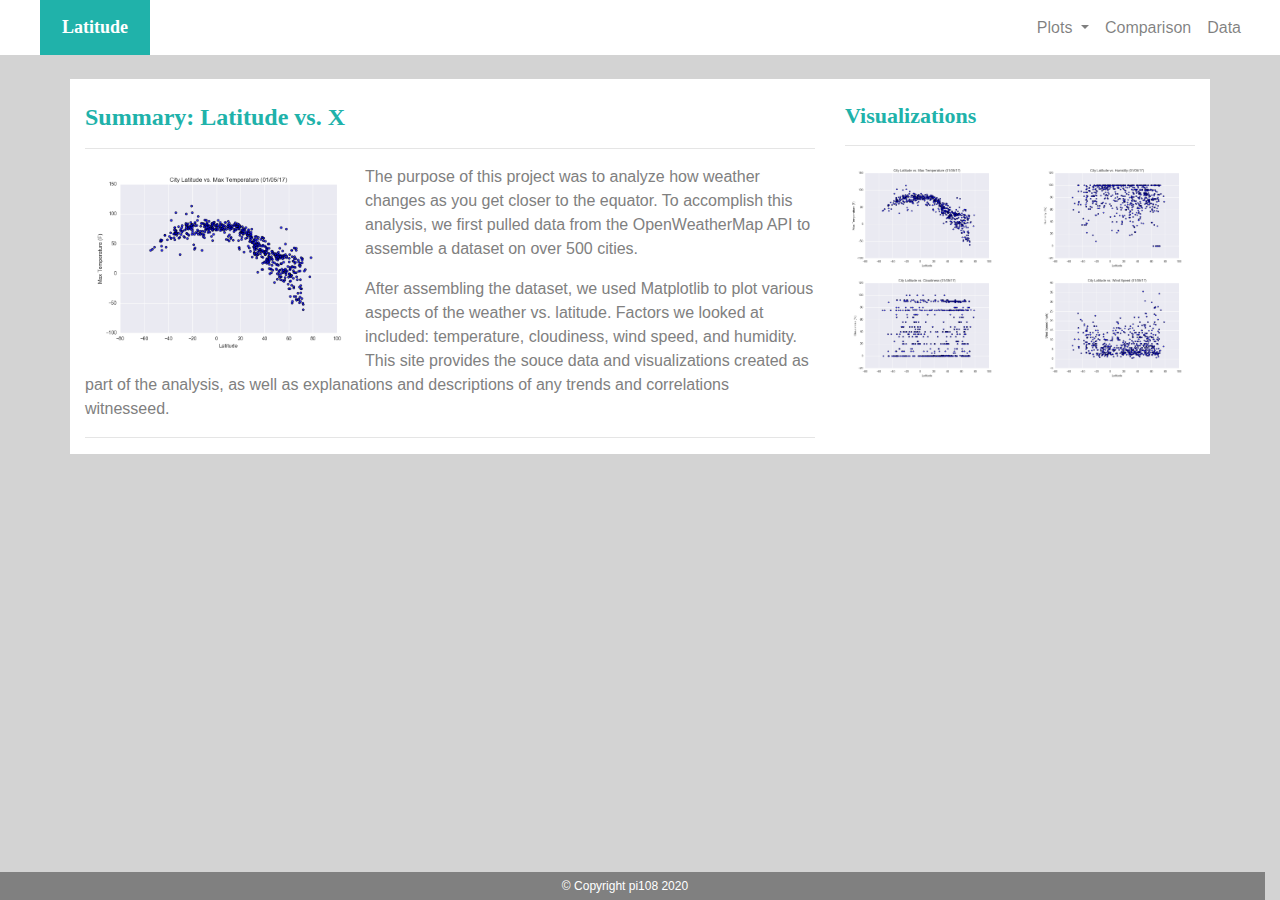
<file: landingpage.html>
<!-- =============================================================== -->
<!-- BEGINNING OF THE SCRIPT -->
<!-- =============================================================== -->

<!DOCTYPE html>


<!-- =============================================================== -->
<!-- SET THE LANGUAGE TO ENGLISH (US) -->
<!-- =============================================================== -->

<html lang="en">


<!-- =============================================================== -->
<!-- BEGINNING OF THE HEAD SECTION -->
<!-- SPECIFY META TAGS, TITLE, BOOTSTRAP LINKS JAVA SCRIPTS AND CSS STYLE-->
<!-- =============================================================== -->

<head>

  <meta charset="UTF-8">

  <title>Web Visualization Dashboard</title>

  <link rel="stylesheet" href="https://stackpath.bootstrapcdn.com/bootstrap/4.3.1/css/bootstrap.min.css"
    integrity="sha384-ggOyR0iXCbMQv3Xipma34MD+dH/1fQ784/j6cY/iJTQUOhcWr7x9JvoRxT2MZw1T" crossorigin="anonymous">

  <script src="https://code.jquery.com/jquery-3.3.1.slim.min.js"
    integrity="sha384-q8i/X+965DzO0rT7abK41JStQIAqVgRVzpbzo5smXKp4YfRvH+8abtTE1Pi6jizo"
    crossorigin="anonymous"></script>

  <script src="https://cdnjs.cloudflare.com/ajax/libs/popper.js/1.14.7/umd/popper.min.js"
    integrity="sha384-UO2eT0CpHqdSJQ6hJty5KVphtPhzWj9WO1clHTMGa3JDZwrnQq4sF86dIHNDz0W1"
    crossorigin="anonymous"></script>

  <script src="https://stackpath.bootstrapcdn.com/bootstrap/4.3.1/js/bootstrap.min.js"
    integrity="sha384-JjSmVgyd0p3pXB1rRibZUAYoIIy6OrQ6VrjIEaFf/nJGzIxFDsf4x0xIM+B07jRM"
    crossorigin="anonymous"></script>

  <link rel="stylesheet" href="styles.css">

</head>


<!-- =============================================================== -->
<!-- END OF THE HEAD SECTION -->
<!-- =============================================================== -->

<body>


<!-- ================================================= -->
<!-- BEGINNING OF NAVIGATION SECTION -->
<!-- ================================================= -->

  <div>
    <div class="row">
      <div class="col col-6 homebtn">
        <a href="landingpage.html">Latitude</a>
      </div>
      <div class="col col-6 menubuttons divtop">


        <nav class="navbar navbar-expand-md navbar-light">
          <button class="navbar-toggler" type="button" data-toggle="collapse" data-target="#navbarTogglerFP"
            aria-controls="navbarTogglerFP" aria-expanded="false" aria-label="Toggle navigation">
            <span class="navbar-toggler-icon"></span>
          </button>

          <div class="collapse navbar-collapse" id="navbarTogglerFP">
            <ul class="navbar-nav">
              <li class="nav-item dropdown">
                <a class="nav-link dropdown-toggle" href="#" id="navbarDropdownMenuLink" data-toggle="dropdown"
                  aria-haspopup="true" aria-expanded="false">
                  Plots
                </a>
                <div class="dropdown-menu" aria-labelledby="navbarDropdownMenuLink">
                  <a class="dropdown-item" href="visualization-1.html">Max Temperature</a>
                  <a class="dropdown-item" href="visualization-2.html">Humidity</a>
                  <a class="dropdown-item" href="visualization-3.html">Cloudiness</a>
                  <a class="dropdown-item" href="visualization-4.html">Wind Speed</a>
                </div>
              </li>
              <li class="nav-item">
                <a class="nav-link" href="comparison.html">Comparison</a>
              </li>
              <li class="nav-item">
                <a class="nav-link" href="data.html">Data</a>
              </li>
            </ul>
          </div>
        </nav>


      </div>
    </div>
  </div>


<!-- ================================================= -->
<!-- END OF THE NAVIGATION SECTION -->
<!-- ================================================= -->



<!-- ================================================= -->
<!-- BEGINNING OF THE CONTENT SECTION -->
<!-- ================================================= -->
  
  <div class="container">
    <br>
    <div class="row">



<!-- ================================================= -->
<!-- BEGINNING OF THE LEFT SIDE OF THE CONTENT SECTION -->
<!-- ================================================= -->      
  
      <div class="col col-12 col-md-8 divbdy">
        <br>
        <h1>Summary: Latitude vs. X</h1>
        <hr>
        <img src="images/Fig1.png" alt="Latitude vs. Temperature" width="280" align="left">
        <p>The purpose of this project was to analyze how weather changes as you get closer to the equator. To
          accomplish this analysis, we first pulled data from the OpenWeatherMap API to assemble a dataset on over 500
          cities.</p>
        <p>After assembling the dataset, we used Matplotlib to plot various aspects of the weather vs. latitude. Factors
          we looked at included: temperature, cloudiness, wind speed, and humidity. This site provides the souce data
          and visualizations created as part of the analysis, as well as explanations and descriptions of any trends and
          correlations witnesseed.</p>
        <hr>
      </div>
  
<!-- ================================================= -->
<!-- END OF THE LEFT SIDE OF THE CONTENT SECTION -->
<!-- ================================================= -->


<!-- ================================================= -->
<!-- BEGINNING OF THE RIGHT SIDE OF THE CONTENT SECTION -->
<!-- ================================================= -->  
      
      <div class="col col-12 col-md-4 divbdy">
        <br>
        <h2>Visualizations</h2>
        <hr>
        <div class='row'>
          <div class="col col-3 col-md-6">
            <a href="visualization-1.html"><img src="images/Fig1.png" alt="Latitude vs. Temperature"></a>
          </div>
          <div class="col col-3 col-md-6">
            <a href="visualization-2.html"><img src="images/Fig2.png" alt="Latitude vs. Humidity"></a>
          </div>
          <div class="col col-3 col-md-6">
            <a href="visualization-3.html"><img src="images/Fig3.png" alt="Latitude vs. Cloudiness"></a>
          </div>
          <div class="col col-3 col-md-6">
            <a href="visualization-4.html"><img src="images/Fig4.png" alt="Latitude vs. Wind Speed"></a>
          </div>
        </div>
      </div>
      
<!-- ================================================= -->
<!-- END OF THE RIGHT SIDE OF THE CONTENT SECTION -->
<!-- ================================================= -->        

    </div>
  </div>


<!-- ================================================= -->
<!-- END OF THE CONTENT SECTION -->
<!-- ================================================= -->



<!-- ================================================= -->
<!-- BEGINNING OF THE FOOTER SECTION -->
<!-- ================================================= -->
  
  <br>
  <div>
    <div class="row">
      <div class="col col-12 divbtm">© Copyright pi108 2020</div>
    </div>
  </div>

<!-- ================================================= -->
<!-- END OF THE FOOTER SECTION -->
<!-- ================================================= -->

</body>

</html>

<!-- ================================================= -->
<!-- END OF THE SCRIPT -->
<!-- ================================================= -->
</file>
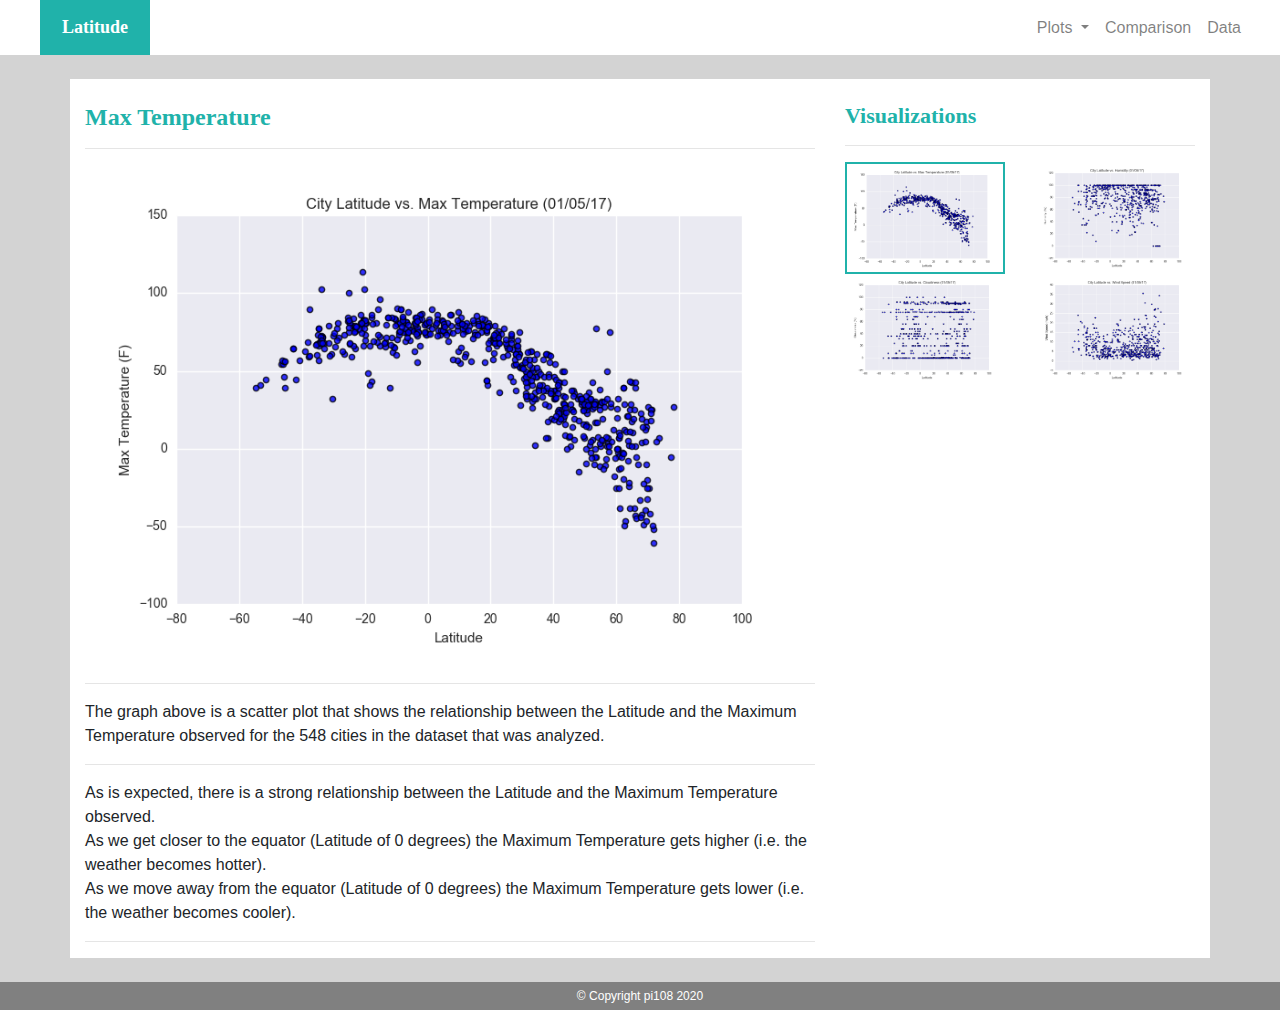
<file: visualization-1.html>
<!-- =============================================================== -->
<!-- BEGINNING OF THE SCRIPT -->
<!-- =============================================================== -->

<!DOCTYPE html>



<!-- =============================================================== -->
<!-- SET THE LANGUAGE TO ENGLISH (US) -->
<!-- =============================================================== -->

<html lang="en">



<!-- =============================================================== -->
<!-- BEGINNING OF THE HEAD SECTION -->
<!-- SPECIFY META TAGS, TITLE, BOOTSTRAP LINKS JAVA SCRIPTS AND CSS STYLE-->
<!-- =============================================================== -->

<head>
  <meta charset="UTF-8">

  <title>Web Visualization Dashboard</title>

  <link rel="stylesheet" href="https://stackpath.bootstrapcdn.com/bootstrap/4.3.1/css/bootstrap.min.css"
    integrity="sha384-ggOyR0iXCbMQv3Xipma34MD+dH/1fQ784/j6cY/iJTQUOhcWr7x9JvoRxT2MZw1T" crossorigin="anonymous">

  <script src="https://code.jquery.com/jquery-3.3.1.slim.min.js"
    integrity="sha384-q8i/X+965DzO0rT7abK41JStQIAqVgRVzpbzo5smXKp4YfRvH+8abtTE1Pi6jizo"
    crossorigin="anonymous"></script>

  <script src="https://cdnjs.cloudflare.com/ajax/libs/popper.js/1.14.7/umd/popper.min.js"
    integrity="sha384-UO2eT0CpHqdSJQ6hJty5KVphtPhzWj9WO1clHTMGa3JDZwrnQq4sF86dIHNDz0W1"
    crossorigin="anonymous"></script>

  <script src="https://stackpath.bootstrapcdn.com/bootstrap/4.3.1/js/bootstrap.min.js"
    integrity="sha384-JjSmVgyd0p3pXB1rRibZUAYoIIy6OrQ6VrjIEaFf/nJGzIxFDsf4x0xIM+B07jRM"
    crossorigin="anonymous"></script>

  <link rel="stylesheet" href="styles.css">

</head>


<!-- =============================================================== -->
<!-- END OF THE HEAD SECTION -->
<!-- =============================================================== -->


<body>


<!-- ================================================= -->
<!-- BEGINNING OF NAVIGATION SECTION -->
<!-- ================================================= -->

 
  <div>
    <div class="row">
      <div class="col col-6 homebtn">
        <a href="index.html">Latitude</a>
      </div>
      <div class="col col-6 menubuttons divtop">


        <nav class="navbar navbar-expand-md navbar-light">
          <button class="navbar-toggler" type="button" data-toggle="collapse" data-target="#navbarTogglerFP"
            aria-controls="navbarTogglerFP" aria-expanded="false" aria-label="Toggle navigation">
            <span class="navbar-toggler-icon"></span>
          </button>

          <div class="collapse navbar-collapse" id="navbarTogglerFP">
            <ul class="navbar-nav">
              <li class="nav-item dropdown">
                <a class="nav-link dropdown-toggle" href="#" id="navbarDropdownMenuLink" data-toggle="dropdown"
                  aria-haspopup="true" aria-expanded="false">
                  Plots
                </a>
                <div class="dropdown-menu" aria-labelledby="navbarDropdownMenuLink">
                  <a class="dropdown-item" href="visualization-1.html">Max Temperature</a>
                  <a class="dropdown-item" href="visualization-2.html">Humidity</a>
                  <a class="dropdown-item" href="visualization-3.html">Cloudiness</a>
                  <a class="dropdown-item" href="visualization-4.html">Wind Speed</a>
                </div>
              </li>
              <li class="nav-item">
                <a class="nav-link" href="comparison.html">Comparison</a>
              </li>
              <li class="nav-item">
                <a class="nav-link" href="data.html">Data</a>
              </li>
            </ul>
          </div>
        </nav>


      </div>
    </div>
  </div>

<!-- ================================================= -->
<!-- END OF THE NAVIGATION SECTION -->
<!-- ================================================= -->


<!-- ================================================= -->
<!-- BEGINNING OF THE CONTENT SECTION -->
<!-- ================================================= -->
  
  <div class="container">
    <br>
    <div class="row">

<!-- ================================================= -->
<!-- BEGINNING OF THE LEFT SIDE OF THE CONTENT SECTION -->
<!-- ================================================= --> 

      
      <div class="col col-12 col-md-8 divbdy">
        <br>
        <h1>Max Temperature</h1>
        <hr>
        <a href="visualization-1.html"><img src="images/Fig1.png" alt="Latitude vs. Temperature"></a>

        <p>
        <hr>
        The graph above is a scatter plot that shows the relationship between the Latitude and the Maximum Temperature observed for the 548 cities in the dataset that was analyzed.
        <hr>
        As is expected, there is a strong relationship between the Latitude and the Maximum Temperature observed.
        <br>
        As we get closer to the equator (Latitude of 0 degrees) the Maximum Temperature gets higher (i.e. the weather becomes hotter).
        <br>
        As we move away from the equator (Latitude of 0 degrees) the Maximum Temperature gets lower (i.e. the weather becomes cooler).
        </p>
        <hr>
      </div>
      
<!-- ================================================= -->
<!-- END OF THE LEFT SIDE OF THE CONTENT SECTION -->
<!-- ================================================= -->       
      
<!-- ================================================= -->
<!-- BEGINNING OF THE RIGHT SIDE OF THE CONTENT SECTION -->
<!-- ================================================= -->       
      
      
      <div class="col col-12 col-md-4 divbdy">
        <br>
        <h2>Visualizations</h2>
        <hr>
        <div class='row'>
          <div class="col col-3 col-md-6">
            <a href="visualization-1.html"><img src="images/Fig1.png" alt="Latitude vs. Temperature" id="imgsel"></a>
          </div>
          <div class="col col-3 col-md-6">
            <a href="visualization-2.html"><img src="images/Fig2.png" alt="Latitude vs. Humidity"></a>
          </div>
          <div class="col col-3 col-md-6">
            <a href="visualization-3.html"><img src="images/Fig3.png" alt="Latitude vs. Cloudiness"></a>
          </div>
          <div class="col col-3 col-md-6">
            <a href="visualization-4.html"><img src="images/Fig4.png" alt="Latitude vs. Wind Speed"></a>
          </div>
        </div>
      </div>

  
<!-- ================================================= -->
<!-- END OF THE RIGHT SIDE OF THE CONTENT SECTION -->
<!-- ================================================= --> 

    </div>
  </div>

<!-- ================================================= -->
<!-- END OF THE CONTENT SECTION -->
<!-- ================================================= -->


<!-- ================================================= -->
<!-- BEGINNING OF THE FOOTER SECTION -->
<!-- ================================================= -->

  
  <br>
  <div>
    <div class="row">
      <div class="col col-12 divbtmdata">© Copyright pi108 2020</div>
    </div>
  </div>

<!-- ================================================= -->
<!-- END OF THE FOOTER SECTION -->
<!-- ================================================= -->


</body>

</html>

<!-- ================================================= -->
<!-- END OF THE SCRIPT -->
<!-- ================================================= -->
</file>
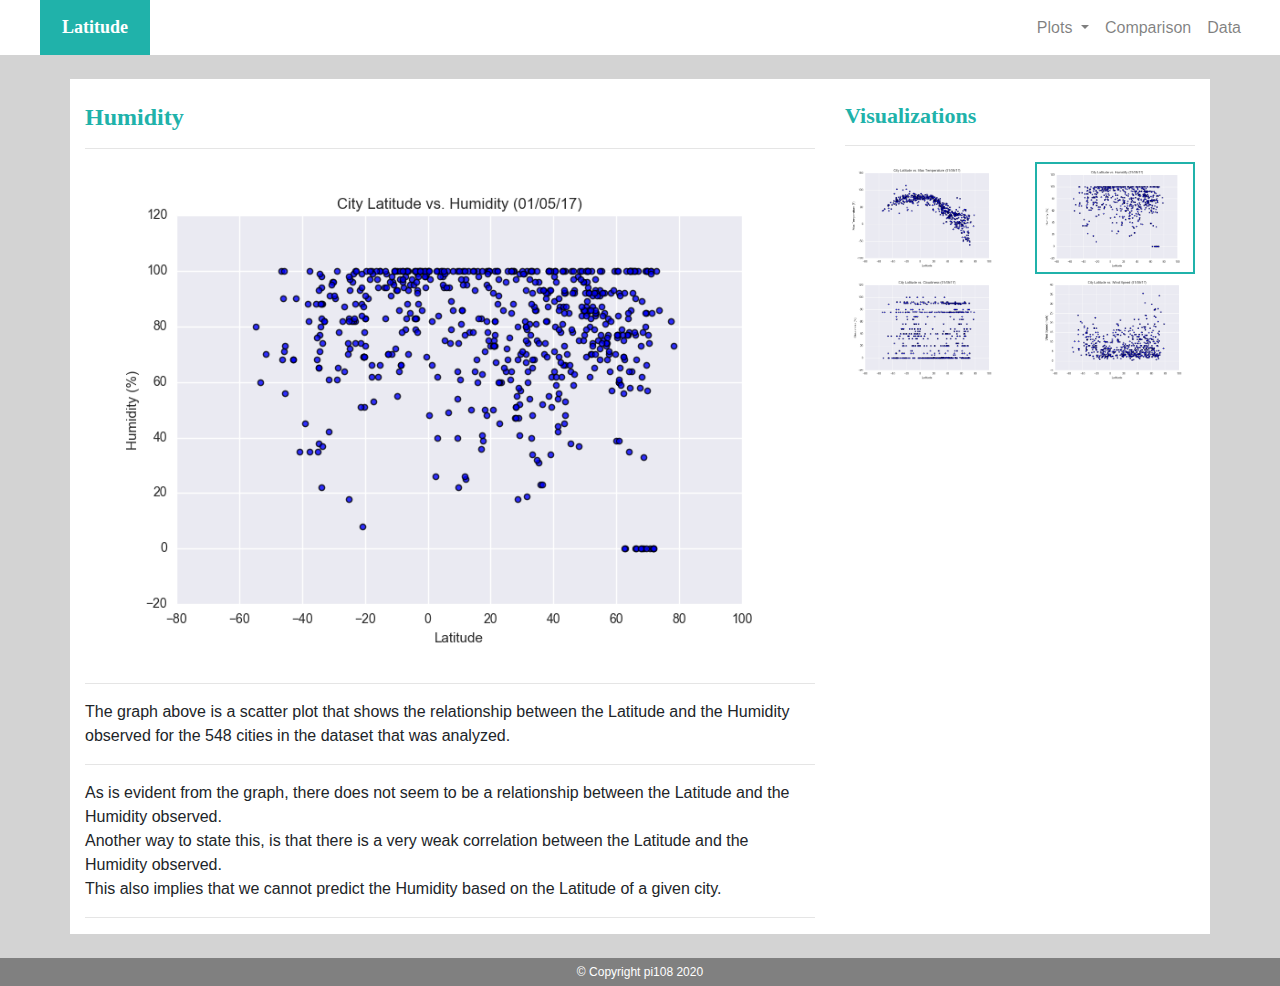
<file: visualization-2.html>
<!-- =============================================================== -->
<!-- BEGINNING OF THE SCRIPT -->
<!-- =============================================================== -->

<!DOCTYPE html>


<!-- =============================================================== -->
<!-- SET THE LANGUAGE TO ENGLISH (US) -->
<!-- =============================================================== -->

<html lang="en">


<!-- =============================================================== -->
<!-- BEGINNING OF THE HEAD SECTION -->
<!-- SPECIFY META TAGS, TITLE, BOOTSTRAP LINKS JAVA SCRIPTS AND CSS STYLE-->
<!-- =============================================================== -->

<head>

  <meta charset="UTF-8">

  <title>Web Visualization Dashboard</title>

  <link rel="stylesheet" href="https://stackpath.bootstrapcdn.com/bootstrap/4.3.1/css/bootstrap.min.css"
    integrity="sha384-ggOyR0iXCbMQv3Xipma34MD+dH/1fQ784/j6cY/iJTQUOhcWr7x9JvoRxT2MZw1T" crossorigin="anonymous">

  <script src="https://code.jquery.com/jquery-3.3.1.slim.min.js"
    integrity="sha384-q8i/X+965DzO0rT7abK41JStQIAqVgRVzpbzo5smXKp4YfRvH+8abtTE1Pi6jizo"
    crossorigin="anonymous"></script>

  <script src="https://cdnjs.cloudflare.com/ajax/libs/popper.js/1.14.7/umd/popper.min.js"
    integrity="sha384-UO2eT0CpHqdSJQ6hJty5KVphtPhzWj9WO1clHTMGa3JDZwrnQq4sF86dIHNDz0W1"
    crossorigin="anonymous"></script>

  <script src="https://stackpath.bootstrapcdn.com/bootstrap/4.3.1/js/bootstrap.min.js"
    integrity="sha384-JjSmVgyd0p3pXB1rRibZUAYoIIy6OrQ6VrjIEaFf/nJGzIxFDsf4x0xIM+B07jRM"
    crossorigin="anonymous"></script>

  <link rel="stylesheet" href="styles.css">

</head>

<!-- =============================================================== -->
<!-- END OF THE HEAD SECTION -->
<!-- =============================================================== -->


<body>


<!-- ================================================= -->
<!-- BEGINNING OF NAVIGATION SECTION -->
<!-- ================================================= -->

 
  <div>
    <div class="row">
      <div class="col col-6 homebtn">
        <a href="index.html">Latitude</a>
      </div>
      <div class="col col-6 menubuttons divtop">


        <nav class="navbar navbar-expand-md navbar-light">
          <button class="navbar-toggler" type="button" data-toggle="collapse" data-target="#navbarTogglerFP"
            aria-controls="navbarTogglerFP" aria-expanded="false" aria-label="Toggle navigation">
            <span class="navbar-toggler-icon"></span>
          </button>

          <div class="collapse navbar-collapse" id="navbarTogglerFP">
            <ul class="navbar-nav">
              <li class="nav-item dropdown">
                <a class="nav-link dropdown-toggle" href="#" id="navbarDropdownMenuLink" data-toggle="dropdown"
                  aria-haspopup="true" aria-expanded="false">
                  Plots
                </a>
                <div class="dropdown-menu" aria-labelledby="navbarDropdownMenuLink">
                  <a class="dropdown-item" href="visualization-1.html">Max Temperature</a>
                  <a class="dropdown-item" href="visualization-2.html">Humidity</a>
                  <a class="dropdown-item" href="visualization-3.html">Cloudiness</a>
                  <a class="dropdown-item" href="visualization-4.html">Wind Speed</a>
                </div>
              </li>
              <li class="nav-item">
                <a class="nav-link" href="comparison.html">Comparison</a>
              </li>
              <li class="nav-item">
                <a class="nav-link" href="data.html">Data</a>
              </li>
            </ul>
          </div>
        </nav>
 

      </div>
    </div>
  </div>

<!-- ================================================= -->
<!-- END OF THE NAVIGATION SECTION -->
<!-- ================================================= -->  

 

<!-- ================================================= -->
<!-- BEGINNING OF THE CONTENT SECTION -->
<!-- ================================================= -->


  <div class="container">
    <br>
    <div class="row">


<!-- ================================================= -->
<!-- BEGINNING OF THE LEFT SIDE OF THE CONTENT SECTION -->
<!-- ================================================= --> 
      
      <div class="col col-12 col-md-8 divbdy">
        <br>
        <h1>Humidity</h1>
        <hr>
        <a href="visualization-2.html"><img src="images/Fig2.png" alt="Latitude vs. Temperature"></a>

        <p>
          <hr>
          The graph above is a scatter plot that shows the relationship between the Latitude and the Humidity observed for the 548 cities in the dataset that was analyzed.
          <hr>
          As is evident from the graph, there does not seem to be a relationship between the Latitude and the Humidity observed. 
          <br>
          Another way to state this, is that there is a very weak correlation between the Latitude and the Humidity observed.
          <br>
          This also implies that we cannot predict the Humidity based on the Latitude of a given city. 
          <br>
          </p>
        <hr>
      </div>
    
<!-- ================================================= -->
<!-- END OF THE LEFT SIDE OF THE CONTENT SECTION -->
<!-- ================================================= -->       
      
<!-- ================================================= -->
<!-- BEGINNING OF THE RIGHT SIDE OF THE CONTENT SECTION -->
<!-- ================================================= -->     
     
          
      <div class="col col-12 col-md-4 divbdy">
        <br>
        <h2>Visualizations</h2>
        <hr>
        <div class='row'>
          <div class="col col-3 col-md-6">
            <a href="visualization-1.html"><img src="images/Fig1.png" alt="Latitude vs. Temperature"></a>
          </div>
          <div class="col col-3 col-md-6">
            <a href="visualization-2.html"><img src="images/Fig2.png" alt="Latitude vs. Humidity" id="imgsel"></a>
          </div>
          <div class="col col-3 col-md-6">
            <a href="visualization-3.html"><img src="images/Fig3.png" alt="Latitude vs. Cloudiness"></a>
          </div>
          <div class="col col-3 col-md-6">
            <a href="visualization-4.html"><img src="images/Fig4.png" alt="Latitude vs. Wind Speed"></a>
          </div>
        </div>
      </div>


<!-- ================================================= -->
<!-- END OF THE RIGHT SIDE OF THE CONTENT SECTION -->
<!-- ================================================= --> 
      
    </div>
  </div>

<!-- ================================================= -->
<!-- END OF THE CONTENT SECTION -->
<!-- ================================================= -->


<!-- ================================================= -->
<!-- BEGINNING OF THE FOOTER SECTION -->
<!-- ================================================= -->
  
  <br>
  <div>
    <div class="row">
      <div class="col col-12 divbtmdata">© Copyright pi108 2020</div>
    </div>
  </div>


<!-- ================================================= -->
<!-- END OF THE FOOTER SECTION -->
<!-- ================================================= -->


</body>

</html>

<!-- ================================================= -->
<!-- END OF THE SCRIPT -->
<!-- ================================================= -->
</file>
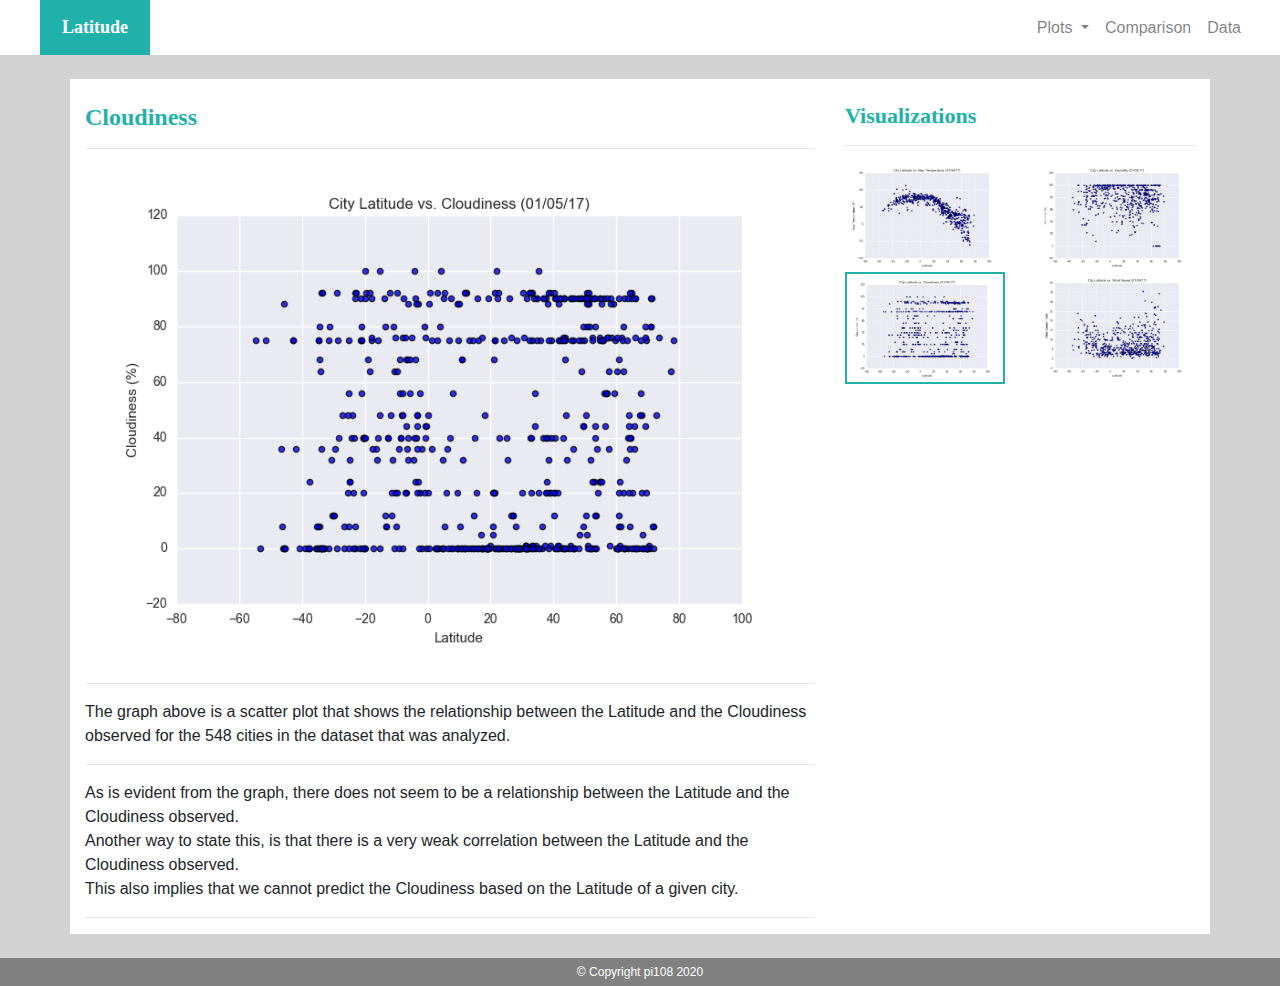
<file: visualization-3.html>
<!-- =============================================================== -->
<!-- BEGINNING OF THE SCRIPT -->
<!-- =============================================================== -->

<!DOCTYPE html>



<!-- =============================================================== -->
<!-- SET THE LANGUAGE TO ENGLISH (US) -->
<!-- =============================================================== -->


<html lang="en">


<!-- =============================================================== -->
<!-- BEGINNING OF THE HEAD SECTION -->
<!-- SPECIFY META TAGS, TITLE, BOOTSTRAP LINKS JAVA SCRIPTS AND CSS STYLE-->
<!-- =============================================================== -->

<head>

  <meta charset="UTF-8">

  <title>Web Visualization Dashboard</title>

  <link rel="stylesheet" href="https://stackpath.bootstrapcdn.com/bootstrap/4.3.1/css/bootstrap.min.css"
    integrity="sha384-ggOyR0iXCbMQv3Xipma34MD+dH/1fQ784/j6cY/iJTQUOhcWr7x9JvoRxT2MZw1T" crossorigin="anonymous">

  <script src="https://code.jquery.com/jquery-3.3.1.slim.min.js"
    integrity="sha384-q8i/X+965DzO0rT7abK41JStQIAqVgRVzpbzo5smXKp4YfRvH+8abtTE1Pi6jizo"
    crossorigin="anonymous"></script>

  <script src="https://cdnjs.cloudflare.com/ajax/libs/popper.js/1.14.7/umd/popper.min.js"
    integrity="sha384-UO2eT0CpHqdSJQ6hJty5KVphtPhzWj9WO1clHTMGa3JDZwrnQq4sF86dIHNDz0W1"
    crossorigin="anonymous"></script>

  <script src="https://stackpath.bootstrapcdn.com/bootstrap/4.3.1/js/bootstrap.min.js"
    integrity="sha384-JjSmVgyd0p3pXB1rRibZUAYoIIy6OrQ6VrjIEaFf/nJGzIxFDsf4x0xIM+B07jRM"
    crossorigin="anonymous"></script>

  <link rel="stylesheet" href="styles.css">

</head>

<!-- =============================================================== -->
<!-- END OF THE HEAD SECTION -->
<!-- =============================================================== -->


<body>


<!-- ================================================= -->
<!-- BEGINNING OF NAVIGATION SECTION -->
<!-- ================================================= -->
  
  <div>
    <div class="row">
      <div class="col col-6 homebtn">
        <a href="index.html">Latitude</a>
      </div>
      <div class="col col-6 menubuttons divtop">


        <nav class="navbar navbar-expand-md navbar-light">
          <button class="navbar-toggler" type="button" data-toggle="collapse" data-target="#navbarTogglerFP"
            aria-controls="navbarTogglerFP" aria-expanded="false" aria-label="Toggle navigation">
            <span class="navbar-toggler-icon"></span>
          </button>

          <div class="collapse navbar-collapse" id="navbarTogglerFP">
            <ul class="navbar-nav">
              <li class="nav-item dropdown">
                <a class="nav-link dropdown-toggle" href="#" id="navbarDropdownMenuLink" data-toggle="dropdown"
                  aria-haspopup="true" aria-expanded="false">
                  Plots
                </a>
                <div class="dropdown-menu" aria-labelledby="navbarDropdownMenuLink">
                  <a class="dropdown-item" href="visualization-1.html">Max Temperature</a>
                  <a class="dropdown-item" href="visualization-2.html">Humidity</a>
                  <a class="dropdown-item" href="visualization-3.html">Cloudiness</a>
                  <a class="dropdown-item" href="visualization-4.html">Wind Speed</a>
                </div>
              </li>
              <li class="nav-item">
                <a class="nav-link" href="comparison.html">Comparison</a>
              </li>
              <li class="nav-item">
                <a class="nav-link" href="data.html">Data</a>
              </li>
            </ul>
          </div>
        </nav>


      </div>
    </div>
  </div>


<!-- ================================================= -->
<!-- END OF THE NAVIGATION SECTION -->
<!-- ================================================= -->


<!-- ================================================= -->
<!-- BEGINNING OF THE CONTENT SECTION -->
<!-- ================================================= -->
  
  <div class="container">
    <br>
    <div class="row">

<!-- ================================================= -->
<!-- BEGINNING OF THE LEFT SIDE OF THE CONTENT SECTION -->
<!-- ================================================= --> 

      
      <div class="col col-12 col-md-8 divbdy">
        <br>
        <h1>Cloudiness</h1>
        <hr>
        <a href="visualization-3.html"><img src="images/Fig3.png" alt="Latitude vs. Temperature"></a>

        <p>
          <hr>
          The graph above is a scatter plot that shows the relationship between the Latitude and the Cloudiness observed for the 548 cities in the dataset that was analyzed.
          <hr>
          As is evident from the graph, there does not seem to be a relationship between the Latitude and the Cloudiness observed. 
          <br>
          Another way to state this, is that there is a very weak correlation between the Latitude and the Cloudiness observed.
          <br>
          This also implies that we cannot predict the Cloudiness based on the Latitude of a given city. 
          <br>
          </p>
        <hr>
      </div>
      
<!-- ================================================= -->
<!-- END OF THE LEFT SIDE OF THE CONTENT SECTION -->
<!-- ================================================= -->       
      
<!-- ================================================= -->
<!-- BEGINNING OF THE RIGHT SIDE OF THE CONTENT SECTION -->
<!-- ================================================= -->    
           
      
      <div class="col col-12 col-md-4 divbdy">
        <br>
        <h2>Visualizations</h2>
        <hr>
        <div class='row'>
          <div class="col col-3 col-md-6">
            <a href="visualization-1.html"><img src="images/Fig1.png" alt="Latitude vs. Temperature"></a>
          </div>
          <div class="col col-3 col-md-6">
            <a href="visualization-2.html"><img src="images/Fig2.png" alt="Latitude vs. Humidity"></a>
          </div>
          <div class="col col-3 col-md-6">
            <a href="visualization-3.html"><img src="images/Fig3.png" alt="Latitude vs. Cloudiness" id="imgsel"></a>
          </div>
          <div class="col col-3 col-md-6">
            <a href="visualization-4.html"><img src="images/Fig4.png" alt="Latitude vs. Wind Speed"></a>
          </div>
        </div>
      </div>
      
      
<!-- ================================================= -->
<!-- END OF THE RIGHT SIDE OF THE CONTENT SECTION -->
<!-- ================================================= -->          
    
    </div>
  </div>

<!-- ================================================= -->
<!-- END OF THE CONTENT SECTION -->
<!-- ================================================= -->


<!-- ================================================= -->
<!-- BEGINNING OF THE FOOTER SECTION -->
<!-- ================================================= -->

  
  <br>
  <div>
    <div class="row">
      <div class="col col-12 divbtmdata">© Copyright pi108 2020</div>
    </div>
  </div>

<!-- ================================================= -->
<!-- END OF THE FOOTER SECTION -->
<!-- ================================================= -->


</body>

</html>

<!-- ================================================= -->
<!-- END OF THE SCRIPT -->
<!-- ================================================= -->
</file>
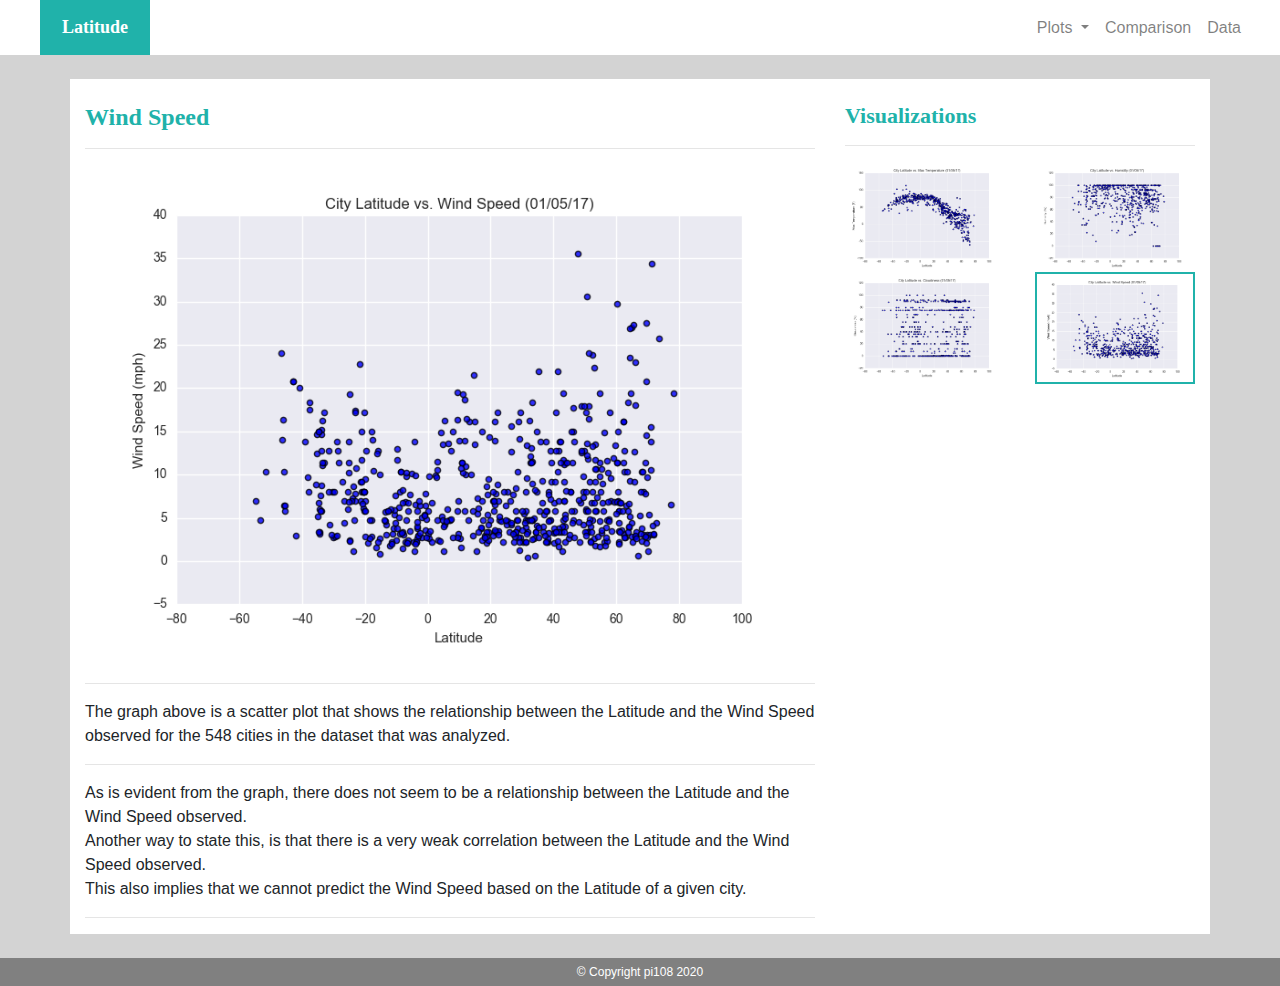
<file: visualization-4.html>
<!-- =============================================================== -->
<!-- BEGINNING OF THE SCRIPT -->
<!-- =============================================================== -->

<!DOCTYPE html>



<!-- =============================================================== -->
<!-- SET THE LANGUAGE TO ENGLISH (US) -->
<!-- =============================================================== -->

<html lang="en">



<!-- =============================================================== -->
<!-- BEGINNING OF THE HEAD SECTION -->
<!-- SPECIFY META TAGS, TITLE, BOOTSTRAP LINKS JAVA SCRIPTS AND CSS STYLE-->
<!-- =============================================================== -->

<head>

  <meta charset="UTF-8">

  <title>Web Visualization Dashboard</title>

  <link rel="stylesheet" href="https://stackpath.bootstrapcdn.com/bootstrap/4.3.1/css/bootstrap.min.css"
    integrity="sha384-ggOyR0iXCbMQv3Xipma34MD+dH/1fQ784/j6cY/iJTQUOhcWr7x9JvoRxT2MZw1T" crossorigin="anonymous">

  <script src="https://code.jquery.com/jquery-3.3.1.slim.min.js"
    integrity="sha384-q8i/X+965DzO0rT7abK41JStQIAqVgRVzpbzo5smXKp4YfRvH+8abtTE1Pi6jizo"
    crossorigin="anonymous"></script>

  <script src="https://cdnjs.cloudflare.com/ajax/libs/popper.js/1.14.7/umd/popper.min.js"
    integrity="sha384-UO2eT0CpHqdSJQ6hJty5KVphtPhzWj9WO1clHTMGa3JDZwrnQq4sF86dIHNDz0W1"
    crossorigin="anonymous"></script>

  <script src="https://stackpath.bootstrapcdn.com/bootstrap/4.3.1/js/bootstrap.min.js"
    integrity="sha384-JjSmVgyd0p3pXB1rRibZUAYoIIy6OrQ6VrjIEaFf/nJGzIxFDsf4x0xIM+B07jRM"
    crossorigin="anonymous"></script>

  <link rel="stylesheet" href="styles.css">

</head>

<!-- =============================================================== -->
<!-- END OF THE HEAD SECTION -->
<!-- =============================================================== -->


<body>


<!-- ================================================= -->
<!-- BEGINNING OF NAVIGATION SECTION -->
<!-- ================================================= -->
  
  <div>
    <div class="row">
      <div class="col col-6 homebtn">
        <a href="index.html">Latitude</a>
      </div>
      <div class="col col-6 menubuttons divtop">


        <nav class="navbar navbar-expand-md navbar-light">
          <button class="navbar-toggler" type="button" data-toggle="collapse" data-target="#navbarTogglerFP"
            aria-controls="navbarTogglerFP" aria-expanded="false" aria-label="Toggle navigation">
            <span class="navbar-toggler-icon"></span>
          </button>

          <div class="collapse navbar-collapse" id="navbarTogglerFP">
            <ul class="navbar-nav">
              <li class="nav-item dropdown">
                <a class="nav-link dropdown-toggle" href="#" id="navbarDropdownMenuLink" data-toggle="dropdown"
                  aria-haspopup="true" aria-expanded="false">
                  Plots
                </a>
                <div class="dropdown-menu" aria-labelledby="navbarDropdownMenuLink">
                  <a class="dropdown-item" href="visualization-1.html">Max Temperature</a>
                  <a class="dropdown-item" href="visualization-2.html">Humidity</a>
                  <a class="dropdown-item" href="visualization-3.html">Cloudiness</a>
                  <a class="dropdown-item" href="visualization-4.html">Wind Speed</a>
                </div>
              </li>
              <li class="nav-item">
                <a class="nav-link" href="comparison.html">Comparison</a>
              </li>
              <li class="nav-item">
                <a class="nav-link" href="data.html">Data</a>
              </li>
            </ul>
          </div>
        </nav>


      </div>
    </div>
  </div>


<!-- ================================================= -->
<!-- END OF THE NAVIGATION SECTION -->
<!-- ================================================= -->


<!-- ================================================= -->
<!-- BEGINNING OF THE CONTENT SECTION -->
<!-- ================================================= -->
  
  <div class="container">
    <br>
    <div class="row">

<!-- ================================================= -->
<!-- BEGINNING OF THE LEFT SIDE OF THE CONTENT SECTION -->
<!-- ================================================= --> 
      
      <div class="col col-12 col-md-8 divbdy">
        <br>
        <h1>Wind Speed</h1>
        <hr>
        <a href="visualization-4.html"><img src="images/Fig4.png" alt="Latitude vs. Temperature"></a>

        <p>
          <hr>
          The graph above is a scatter plot that shows the relationship between the Latitude and the Wind Speed observed for the 548 cities in the dataset that was analyzed.
          <hr>
          As is evident from the graph, there does not seem to be a relationship between the Latitude and the Wind Speed observed. 
          <br>
          Another way to state this, is that there is a very weak correlation between the Latitude and the Wind Speed observed.
          <br>
          This also implies that we cannot predict the Wind Speed based on the Latitude of a given city. 
          <br>
          </p>
        <hr>
      </div>
      

<!-- ================================================= -->
<!-- END OF THE LEFT SIDE OF THE CONTENT SECTION -->
<!-- ================================================= -->       
      
<!-- ================================================= -->
<!-- BEGINNING OF THE RIGHT SIDE OF THE CONTENT SECTION -->
<!-- ================================================= -->                 
            
      
      <div class="col col-12 col-md-4 divbdy">
        <br>
        <h2>Visualizations</h2>
        <hr>
        <div class='row'>
          <div class="col col-3 col-md-6">
            <a href="visualization-1.html"><img src="images/Fig1.png" alt="Latitude vs. Temperature"></a>
          </div>
          <div class="col col-3 col-md-6">
            <a href="visualization-2.html"><img src="images/Fig2.png" alt="Latitude vs. Humidity"></a>
          </div>
          <div class="col col-3 col-md-6">
            <a href="visualization-3.html"><img src="images/Fig3.png" alt="Latitude vs. Cloudiness"></a>
          </div>
          <div class="col col-3 col-md-6">
            <a href="visualization-4.html"><img src="images/Fig4.png" alt="Latitude vs. Wind Speed" id="imgsel"></a>
          </div>
        </div>
      </div>


<!-- ================================================= -->
<!-- END OF THE RIGHT SIDE OF THE CONTENT SECTION -->
<!-- ================================================= --> 
      
    </div>
  </div>

<!-- ================================================= -->
<!-- END OF THE CONTENT SECTION -->
<!-- ================================================= -->


<!-- ================================================= -->
<!-- BEGINNING OF THE FOOTER SECTION -->
<!-- ================================================= -->
 
  <br>
  <div>
    <div class="row">
      <div class="col col-12 divbtmdata">© Copyright pi108 2020</div>
    </div>
  </div>


<!-- ================================================= -->
<!-- END OF THE FOOTER SECTION -->
<!-- ================================================= -->

</body>

</html>


<!-- ================================================= -->
<!-- END OF THE SCRIPT -->
<!-- ================================================= -->
</file>
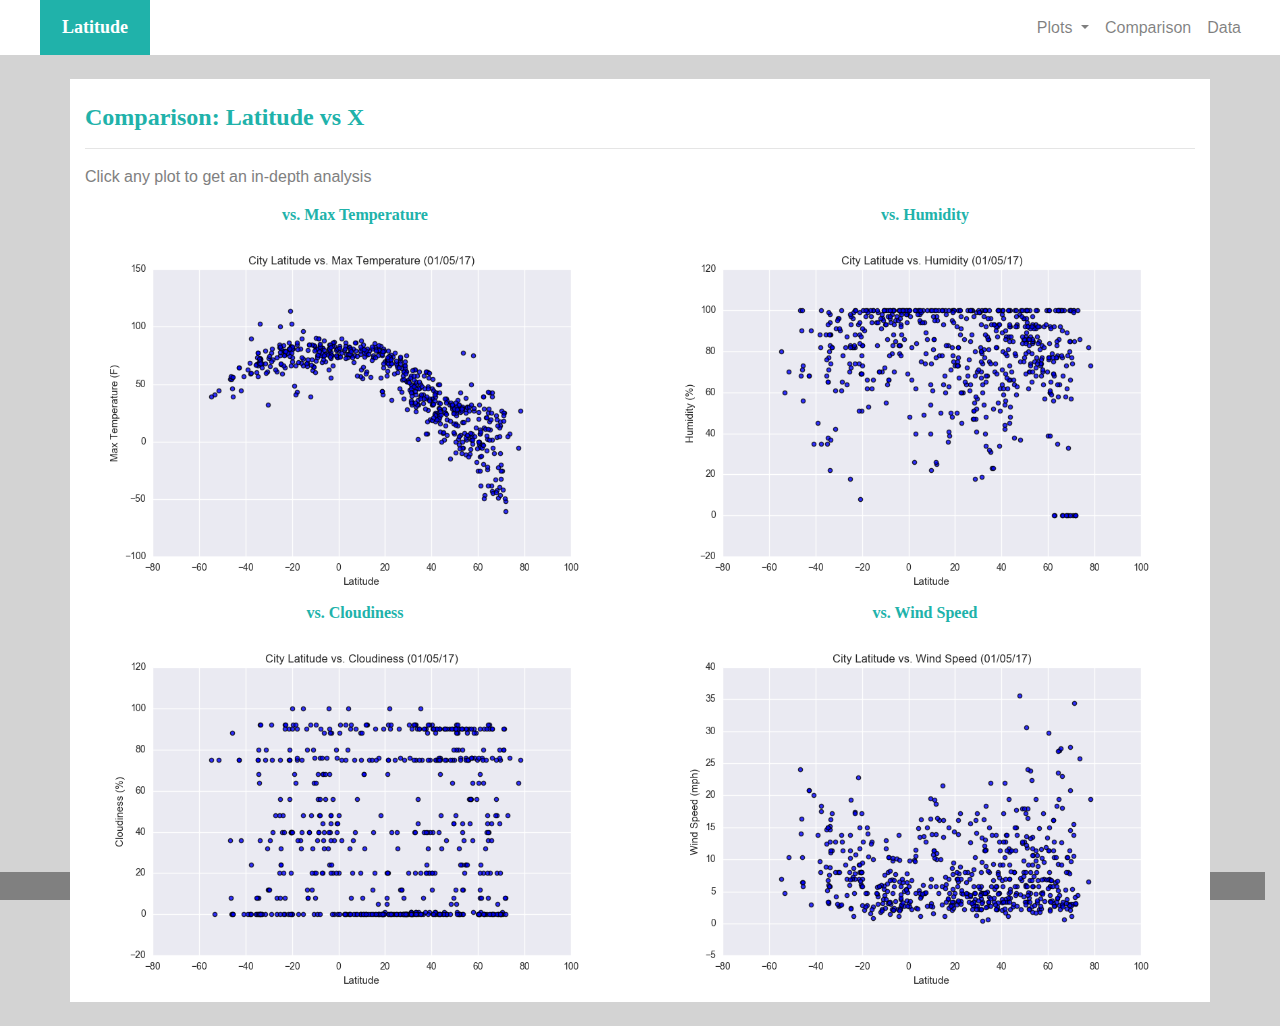
<file: WebVisualizations/comparison.html>
<!-- =============================================================== -->
<!-- BEGINNING OF THE SCRIPT -->
<!-- =============================================================== -->

<!DOCTYPE html>



<!-- =============================================================== -->
<!-- SET THE LANGUAGE TO ENGLISH (US) -->
<!-- =============================================================== -->

<html lang="en">



<!-- =============================================================== -->
<!-- BEGINNING OF THE HEAD SECTION -->
<!-- SPECIFY META TAGS, TITLE, BOOTSTRAP LINKS JAVA SCRIPTS AND CSS STYLE-->
<!-- =============================================================== -->

<head>

  <meta charset="UTF-8">

  <title>Web Visualization Dashboard</title>

  <link rel="stylesheet" href="https://stackpath.bootstrapcdn.com/bootstrap/4.3.1/css/bootstrap.min.css"
    integrity="sha384-ggOyR0iXCbMQv3Xipma34MD+dH/1fQ784/j6cY/iJTQUOhcWr7x9JvoRxT2MZw1T" crossorigin="anonymous">

  <script src="https://code.jquery.com/jquery-3.3.1.slim.min.js"
    integrity="sha384-q8i/X+965DzO0rT7abK41JStQIAqVgRVzpbzo5smXKp4YfRvH+8abtTE1Pi6jizo"
    crossorigin="anonymous"></script>

  <script src="https://cdnjs.cloudflare.com/ajax/libs/popper.js/1.14.7/umd/popper.min.js"
    integrity="sha384-UO2eT0CpHqdSJQ6hJty5KVphtPhzWj9WO1clHTMGa3JDZwrnQq4sF86dIHNDz0W1"
    crossorigin="anonymous"></script>

  <script src="https://stackpath.bootstrapcdn.com/bootstrap/4.3.1/js/bootstrap.min.js"
    integrity="sha384-JjSmVgyd0p3pXB1rRibZUAYoIIy6OrQ6VrjIEaFf/nJGzIxFDsf4x0xIM+B07jRM"
    crossorigin="anonymous"></script>  

  <link rel="stylesheet" href="styles.css">

</head>

<!-- =============================================================== -->
<!-- END OF THE HEAD SECTION -->
<!-- =============================================================== -->


<body>


<!-- ================================================= -->
<!-- BEGINNING OF NAVIGATION SECTION -->
<!-- ================================================= -->
  
  <div>
    <div class="row">
      <div class="col col-6 homebtn">
        <a href="landingpage.html">Latitude</a>
      </div>
      <div class="col col-6 menubuttons divtop">


        <nav class="navbar navbar-expand-md navbar-light">
          <button class="navbar-toggler" type="button" data-toggle="collapse" data-target="#navbarTogglerFP"
            aria-controls="navbarTogglerFP" aria-expanded="false" aria-label="Toggle navigation">
            <span class="navbar-toggler-icon"></span>
          </button>

          <div class="collapse navbar-collapse" id="navbarTogglerFP">
            <ul class="navbar-nav">
              <li class="nav-item dropdown">
                <a class="nav-link dropdown-toggle" href="#" id="navbarDropdownMenuLink" data-toggle="dropdown"
                  aria-haspopup="true" aria-expanded="false">
                  Plots
                </a>
                <div class="dropdown-menu" aria-labelledby="navbarDropdownMenuLink">
                  <a class="dropdown-item" href="visualization-1.html">Max Temperature</a>
                  <a class="dropdown-item" href="visualization-2.html">Humidity</a>
                  <a class="dropdown-item" href="visualization-3.html">Cloudiness</a>
                  <a class="dropdown-item" href="visualization-4.html">Wind Speed</a>
                </div>
              </li>
              <li class="nav-item">
                <a class="nav-link" href="comparison.html">Comparison</a>
              </li>
              <li class="nav-item">
                <a class="nav-link" href="data.html">Data</a>
              </li>
            </ul>
          </div>
        </nav>


      </div>
    </div>
  </div>


<!-- ================================================= -->
<!-- END OF THE NAVIGATION SECTION -->
<!-- ================================================= -->


<!-- ================================================= -->
<!-- BEGINNING OF THE CONTENT SECTION -->
<!-- ================================================= -->
  
  <div class="container">
    <br>
    <div class="row">


      <div class="col col-12 divbdy">
        <br>
        <h1>Comparison: Latitude vs X</h1>
        <hr>
        <p>Click any plot to get an in-depth analysis</p>
        <div class='row'>
          <div class="col col-12 col-md-6">
              <h3>vs. Max Temperature</h3>
            <a href="visualization-1.html"><img src="images/Fig1.png" alt="Latitude vs. Temperature"></a>
          </div>
          <div class="col col-12 col-md-6">
              <h3>vs. Humidity</h3>
            <a href="visualization-2.html"><img src="images/Fig2.png" alt="Latitude vs. Humidity"></a>
          </div>
          <div class="col col-12 col-md-6">
              <h3>vs. Cloudiness</h3>
            <a href="visualization-3.html"><img src="images/Fig3.png" alt="Latitude vs. Cloudiness"></a>
          </div>
          <div class="col col-12 col-md-6">
              <h3>vs. Wind Speed</h3>
            <a href="visualization-4.html"><img src="images/Fig4.png" alt="Latitude vs. Wind Speed"></a>
          </div>
        </div>
      </div>      
    </div>
  </div>


<!-- ================================================= -->
<!-- END OF THE CONTENT SECTION -->
<!-- ================================================= -->


<!-- ================================================= -->
<!-- BEGINNING OF THE FOOTER SECTION -->
<!-- ================================================= -->
  
  <br>
  <div>
    <div class="row">
      <div class="col col-12 divbtm">© Copyright pi108 2020</div>
    </div>
  </div>


<!-- ================================================= -->
<!-- END OF THE FOOTER SECTION -->
<!-- ================================================= -->

</body>

</html>


<!-- ================================================= -->
<!-- END OF THE SCRIPT -->
<!-- ================================================= -->
</file>
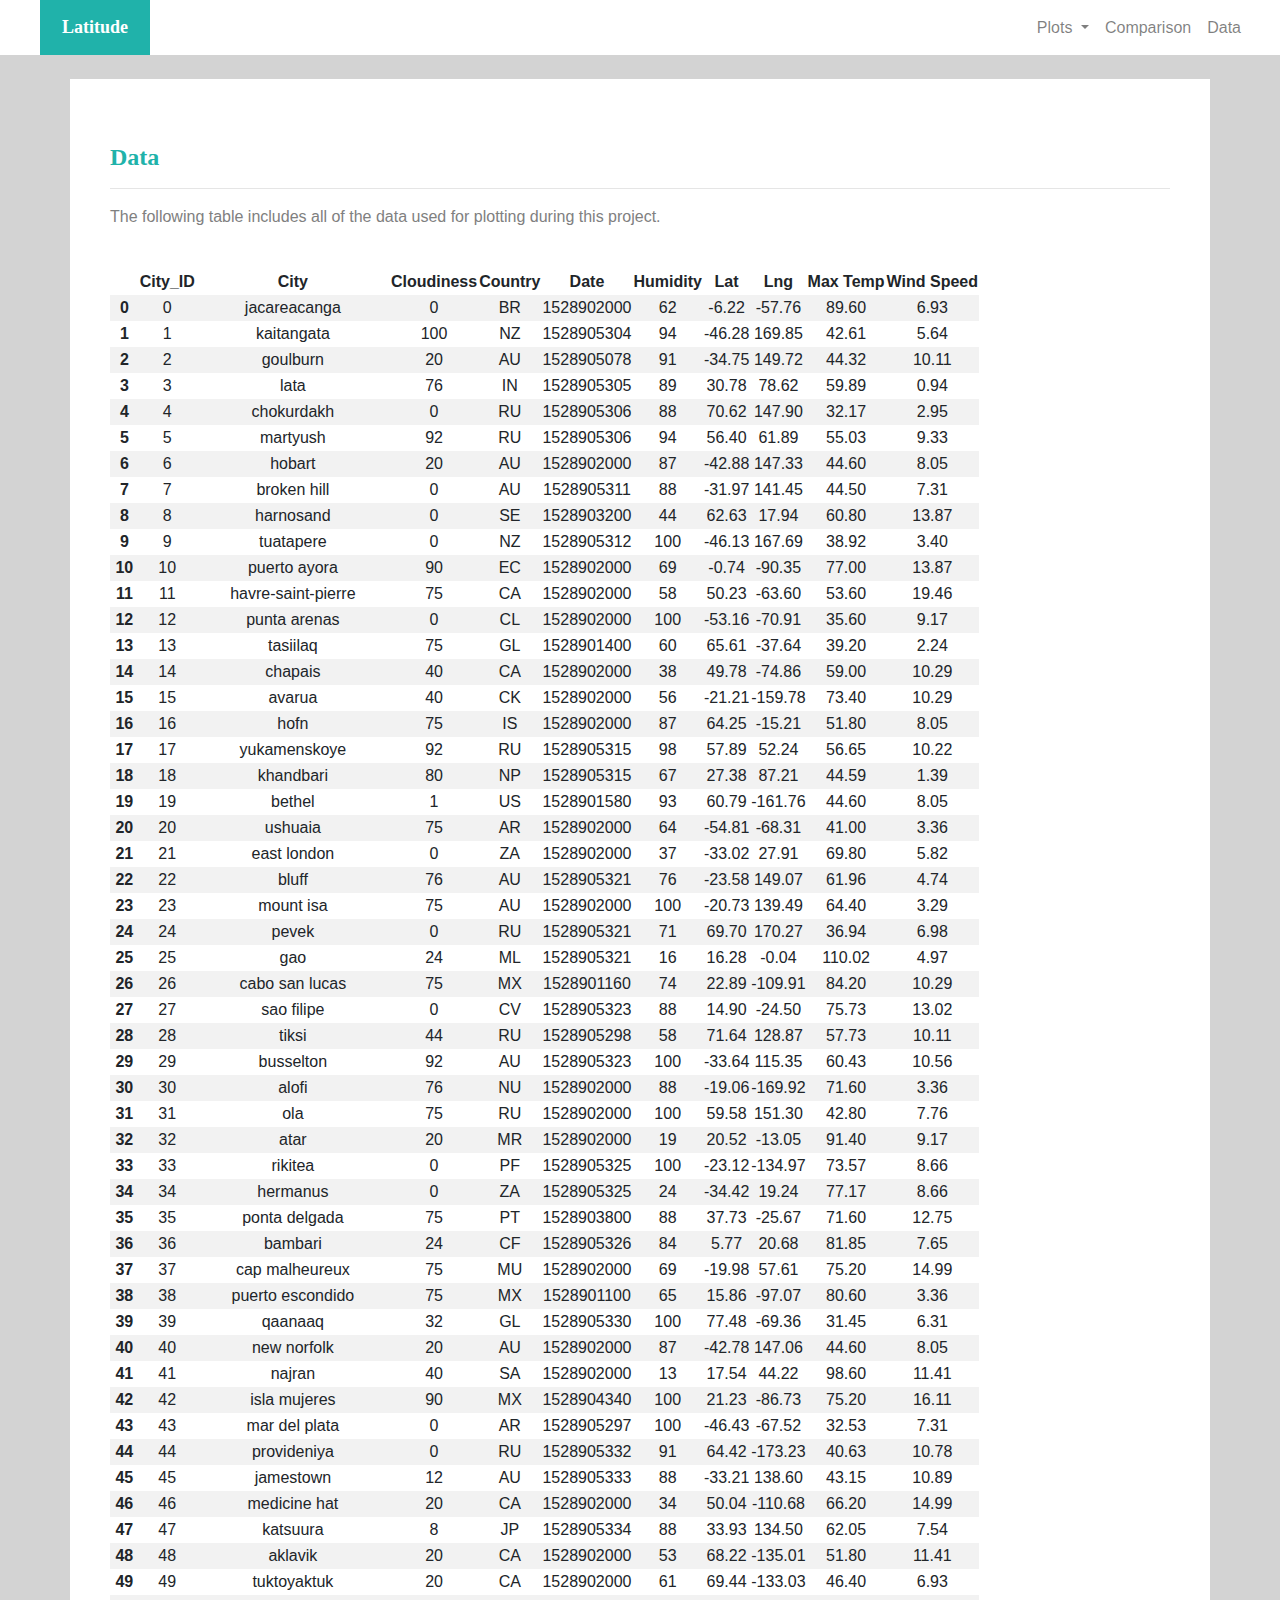
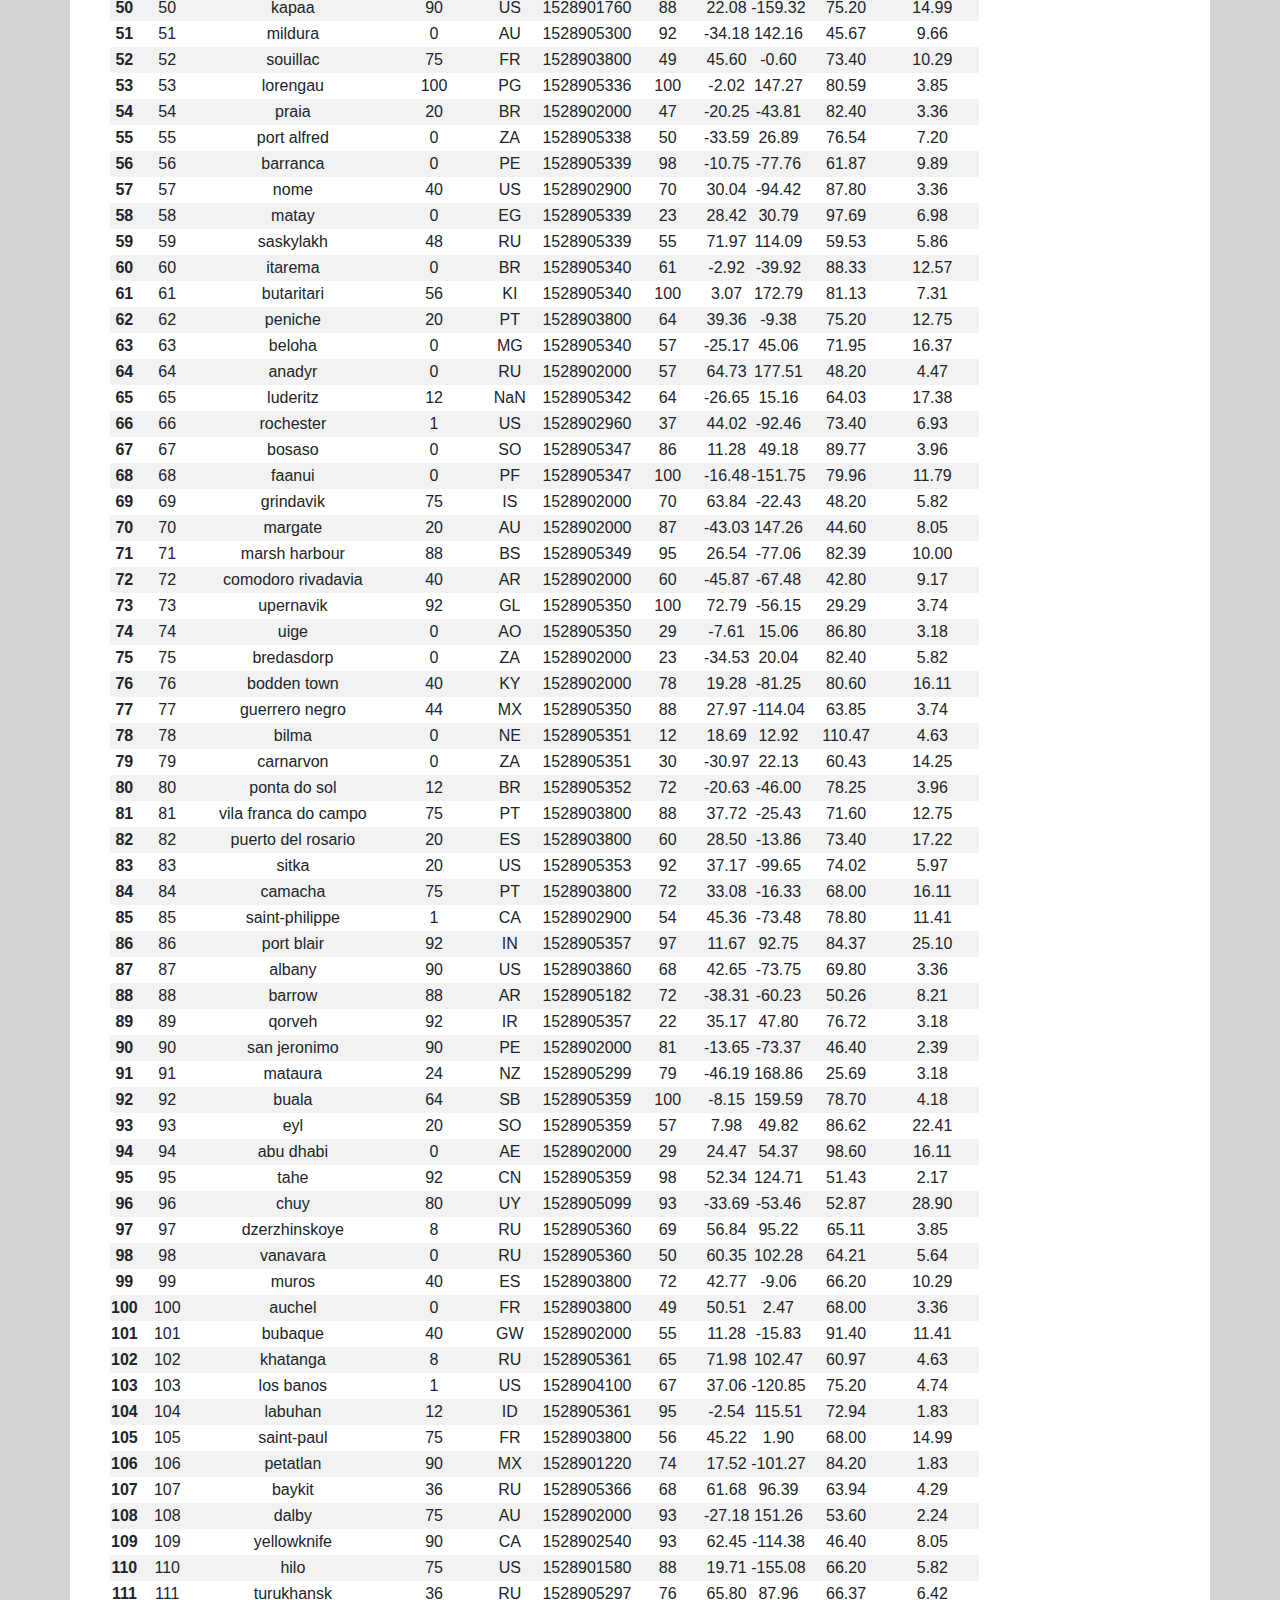
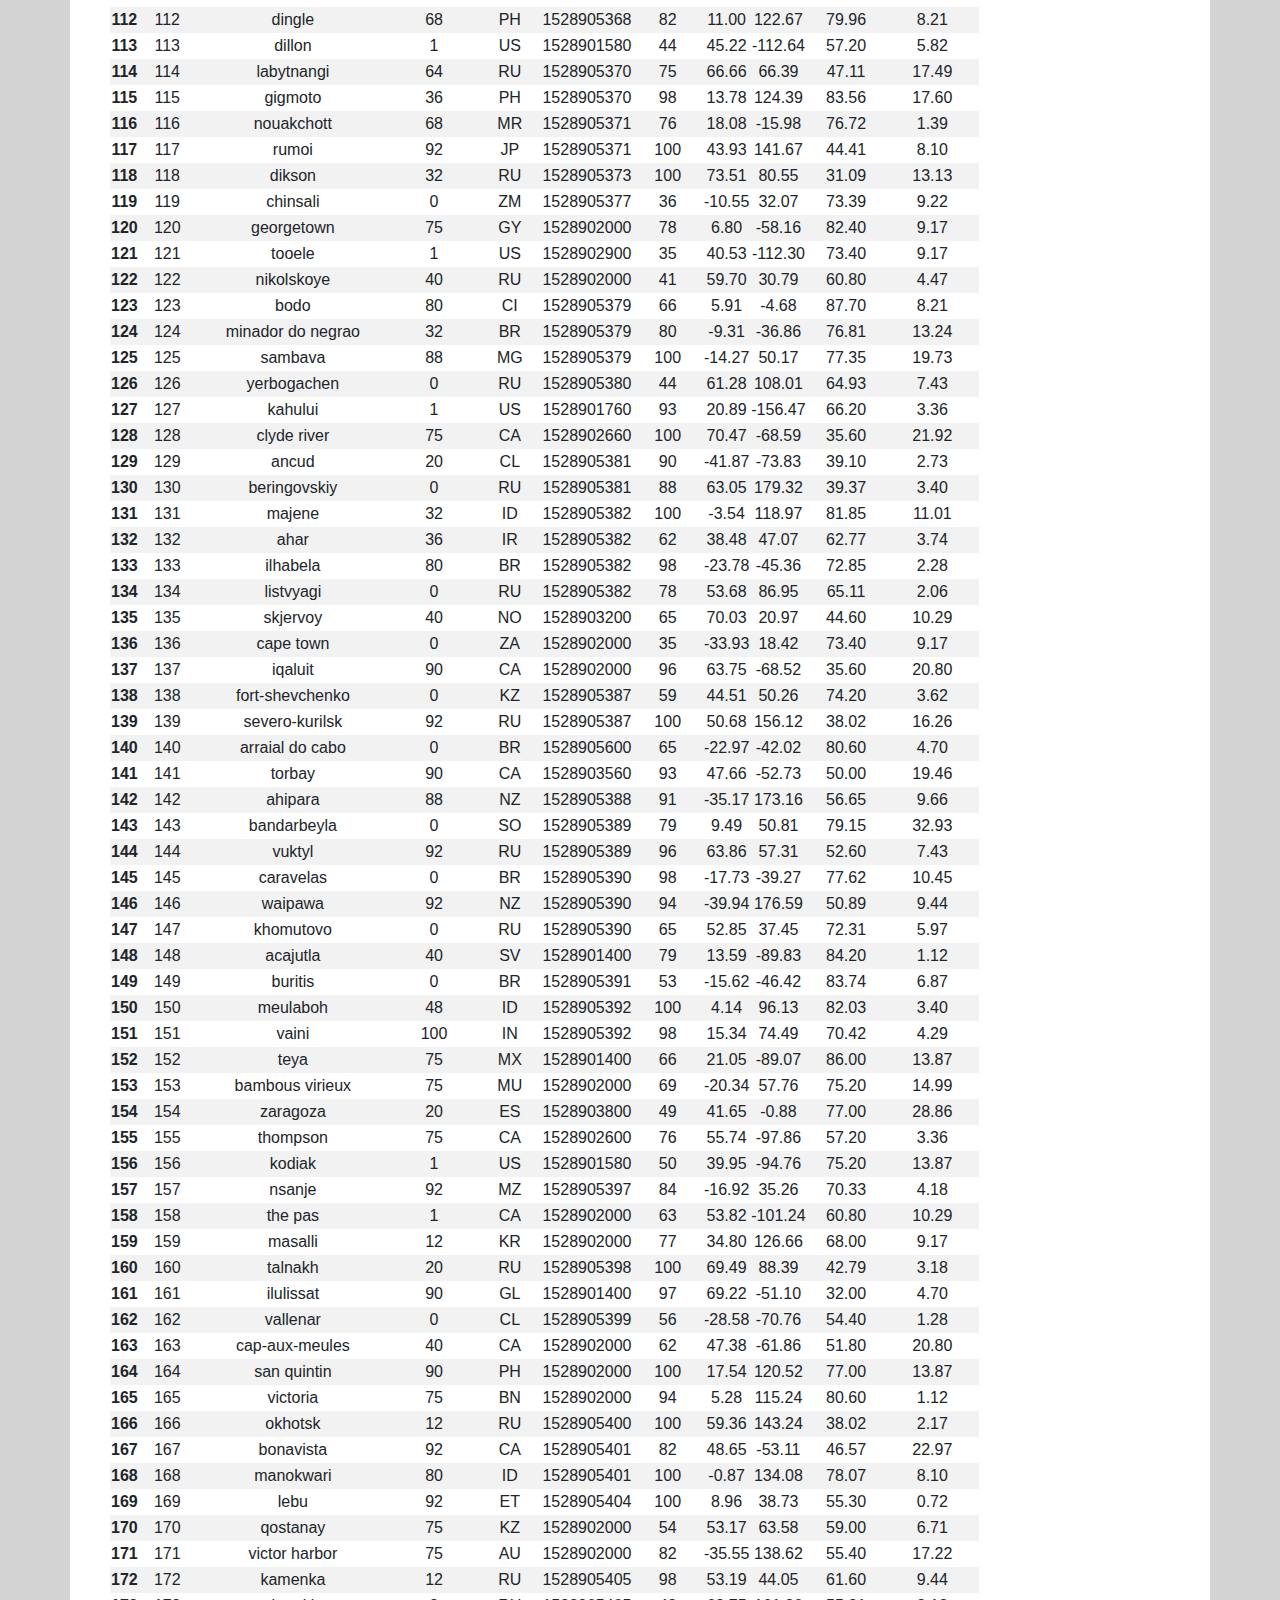
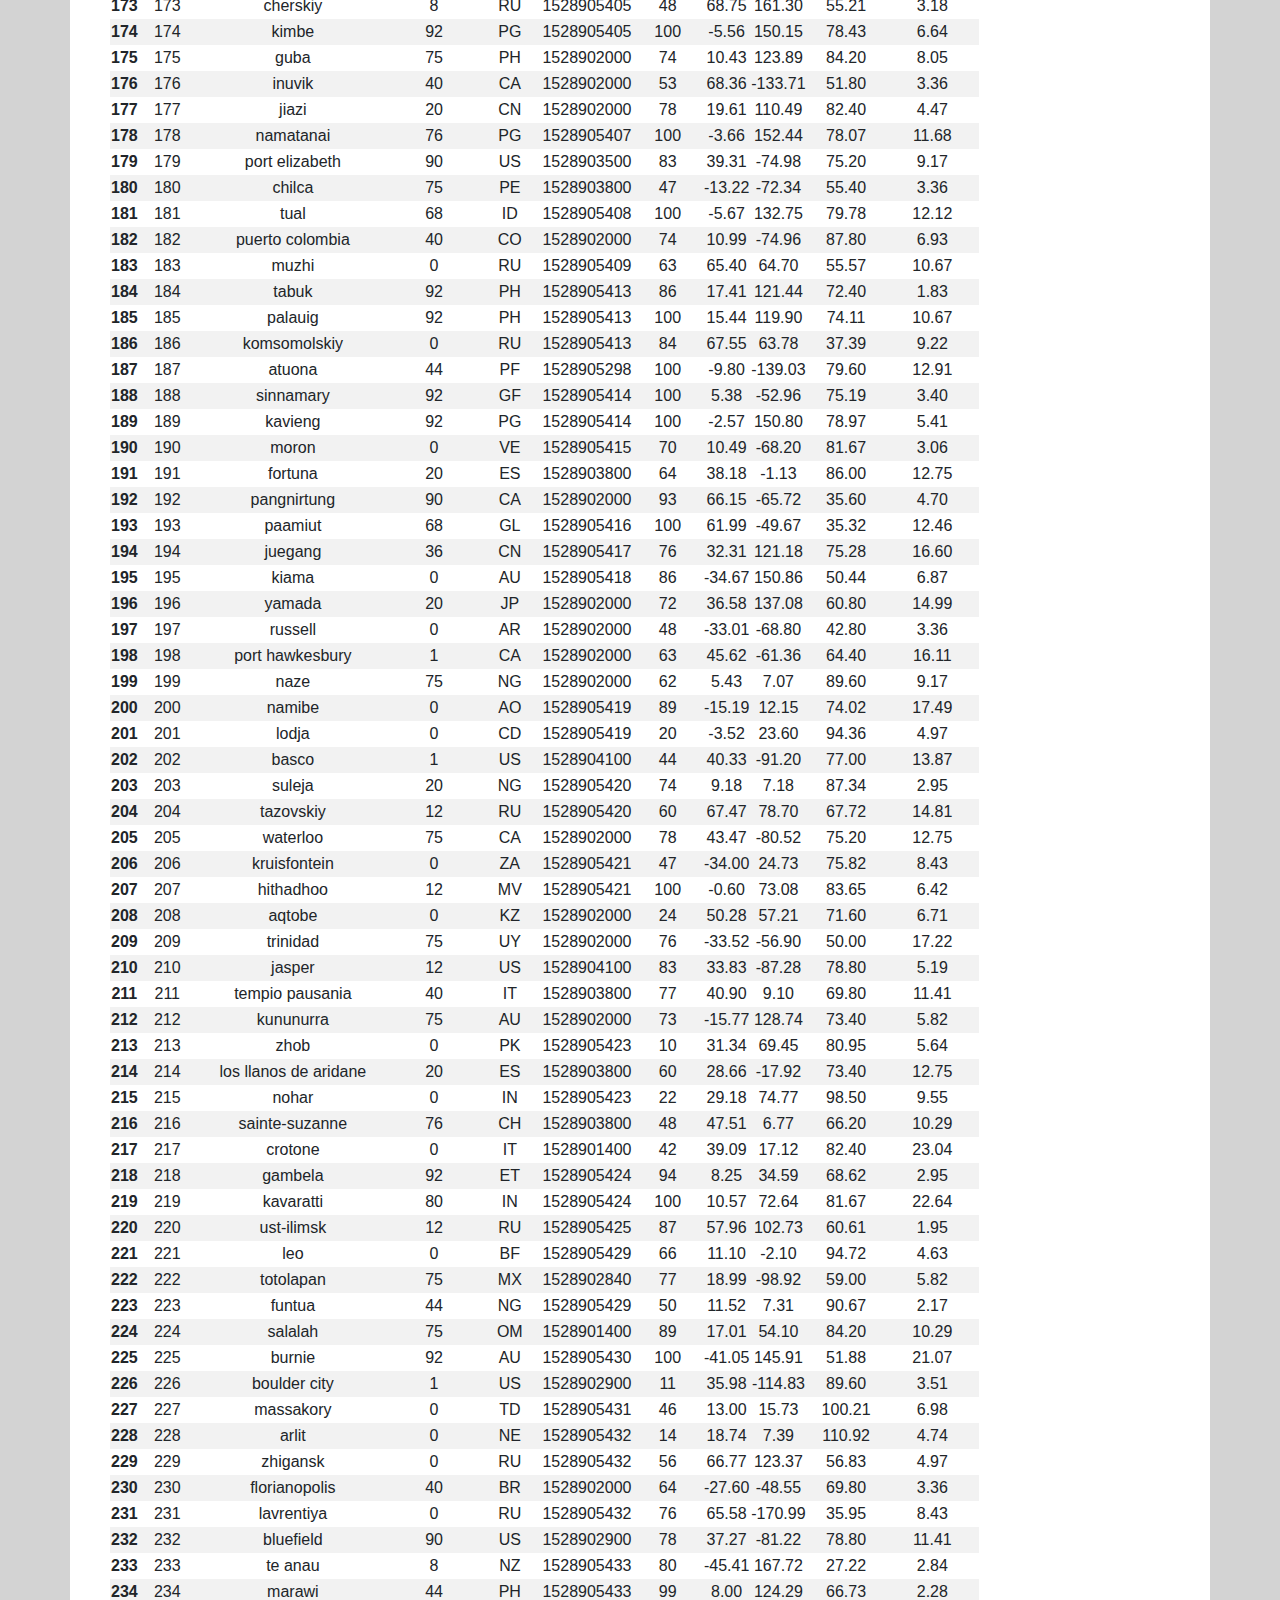
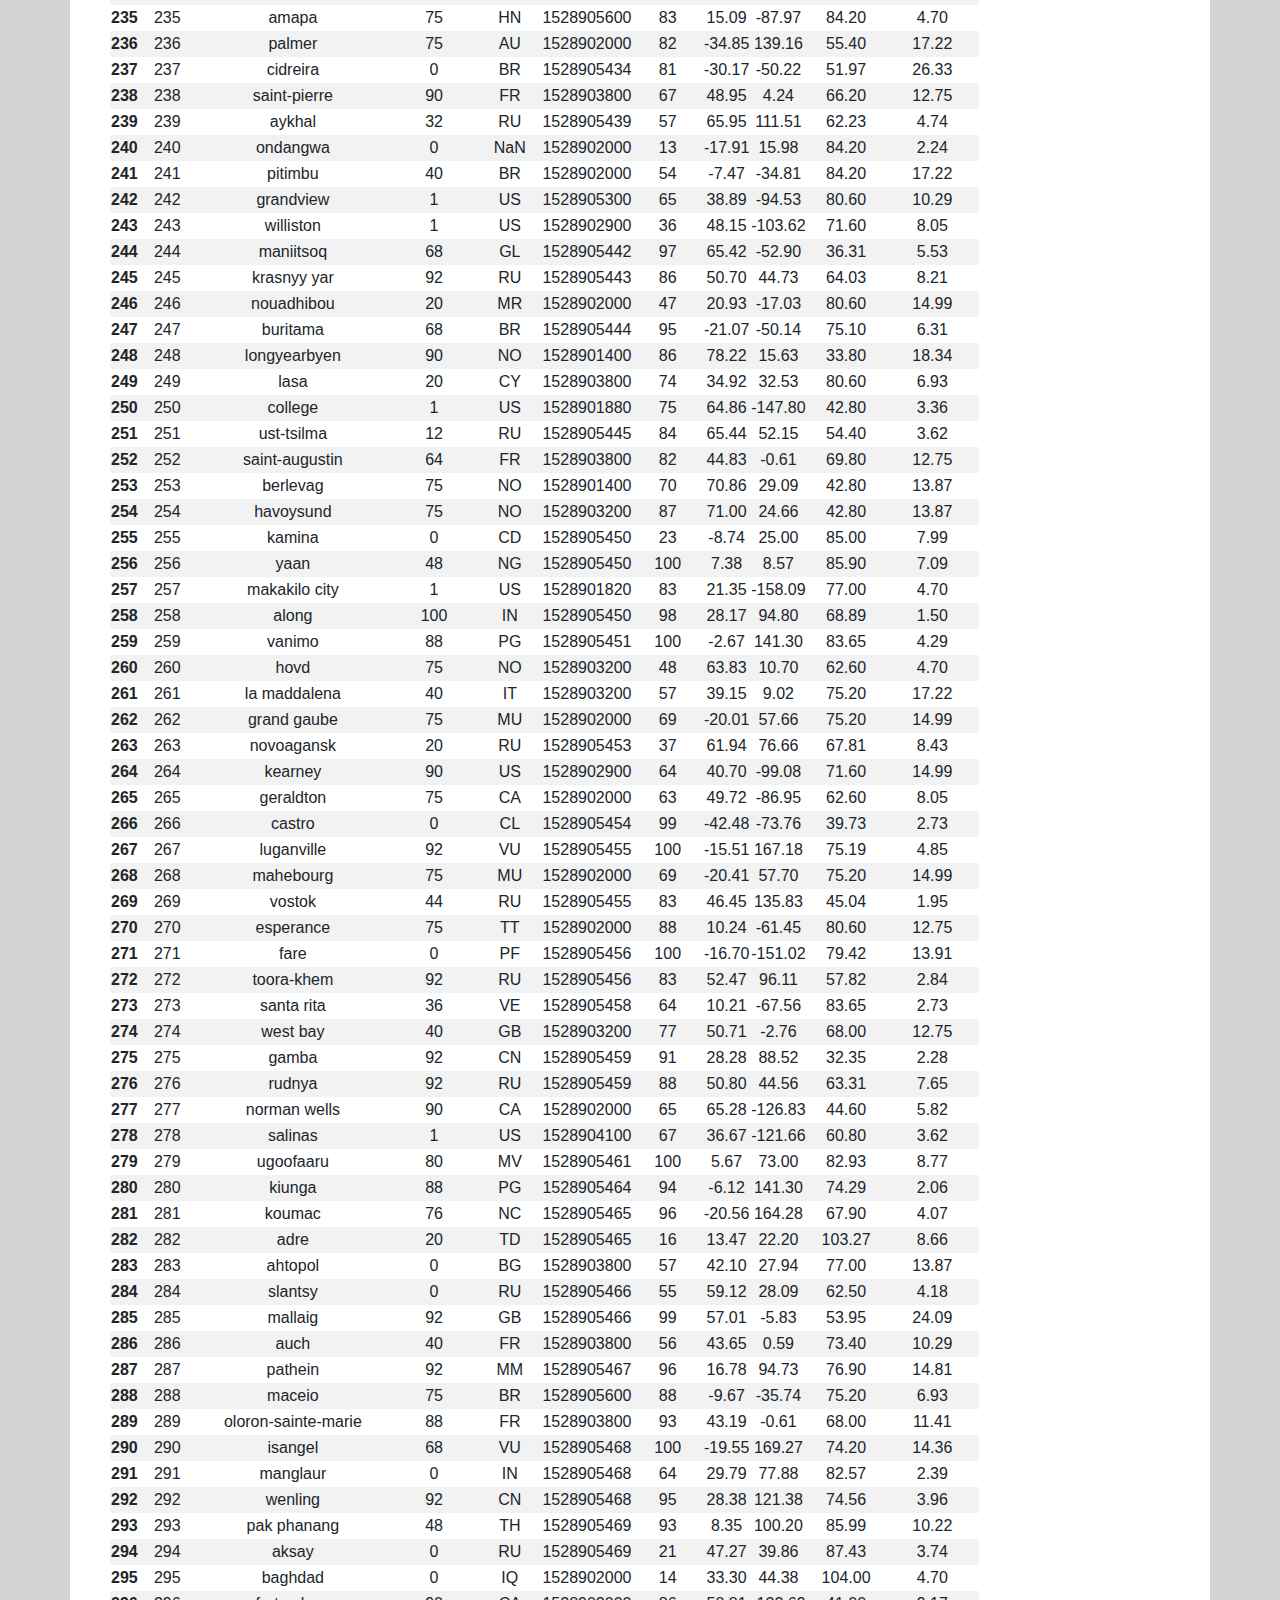
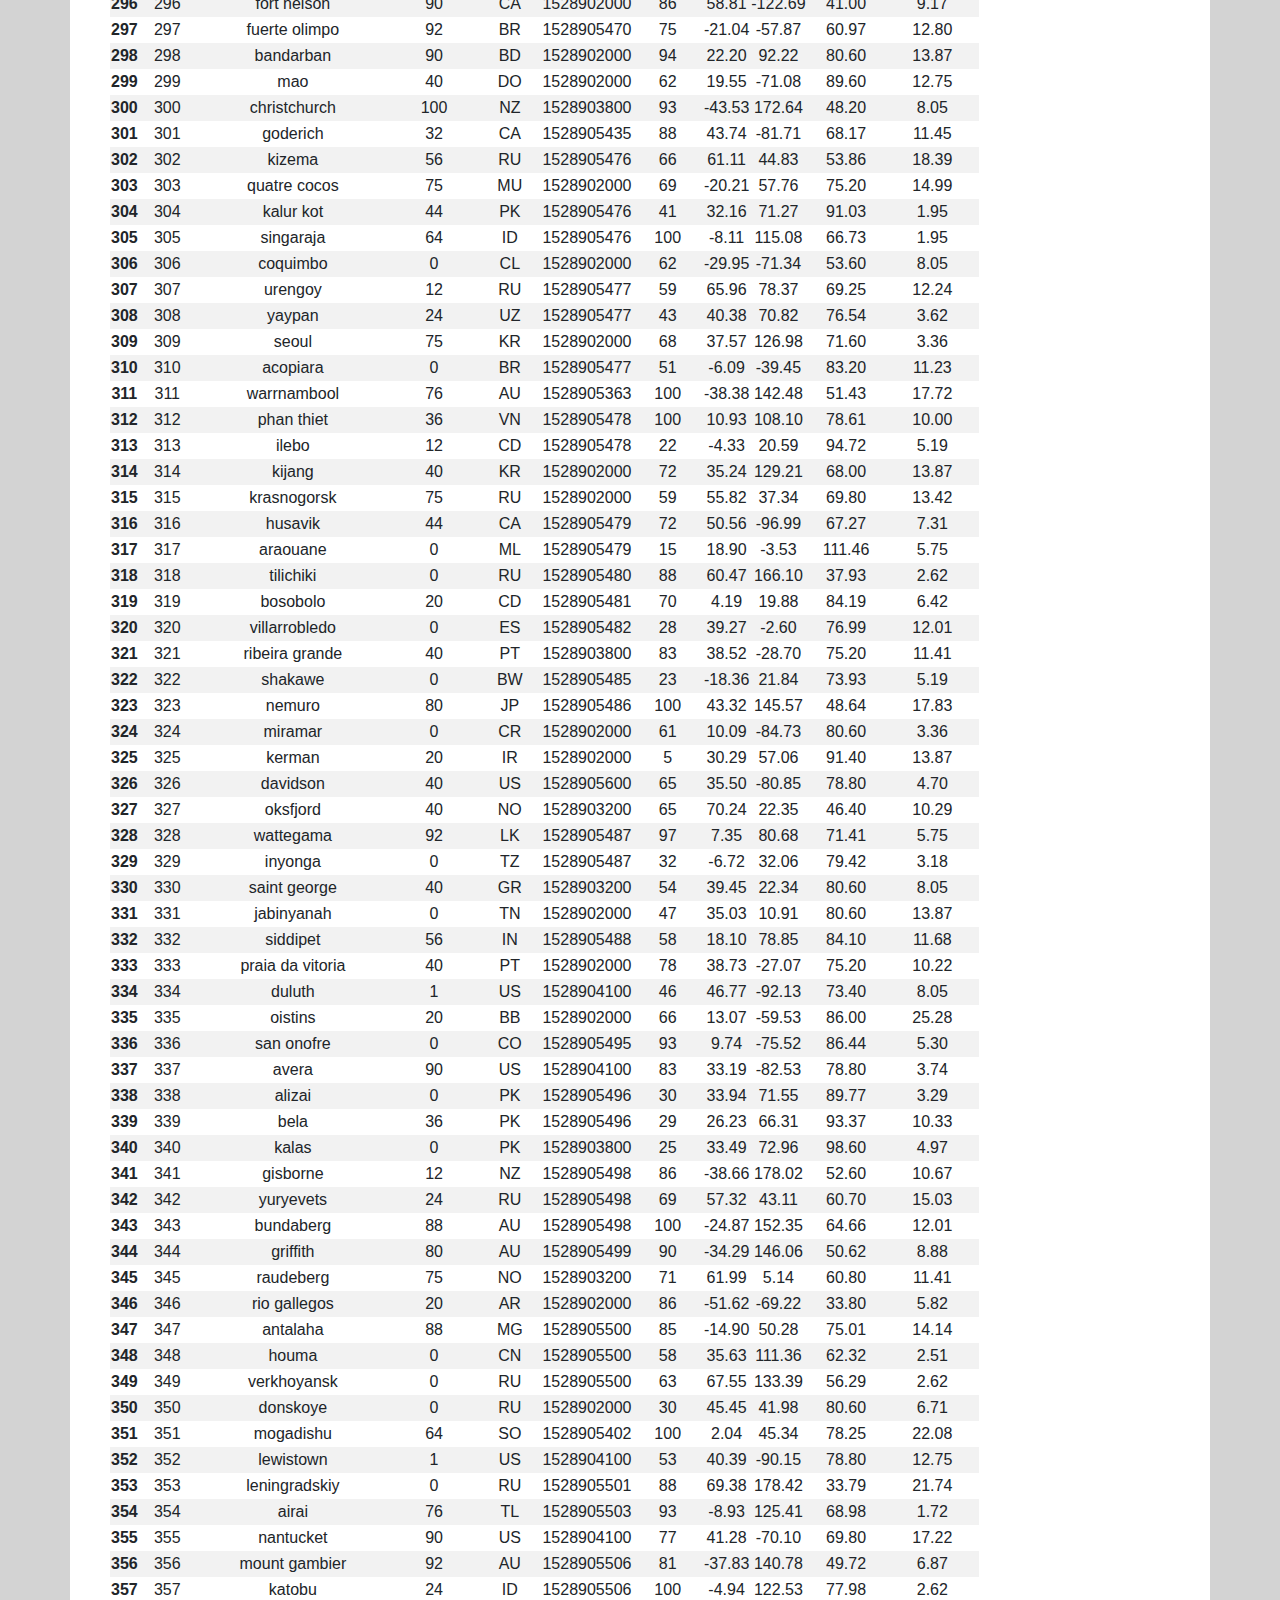
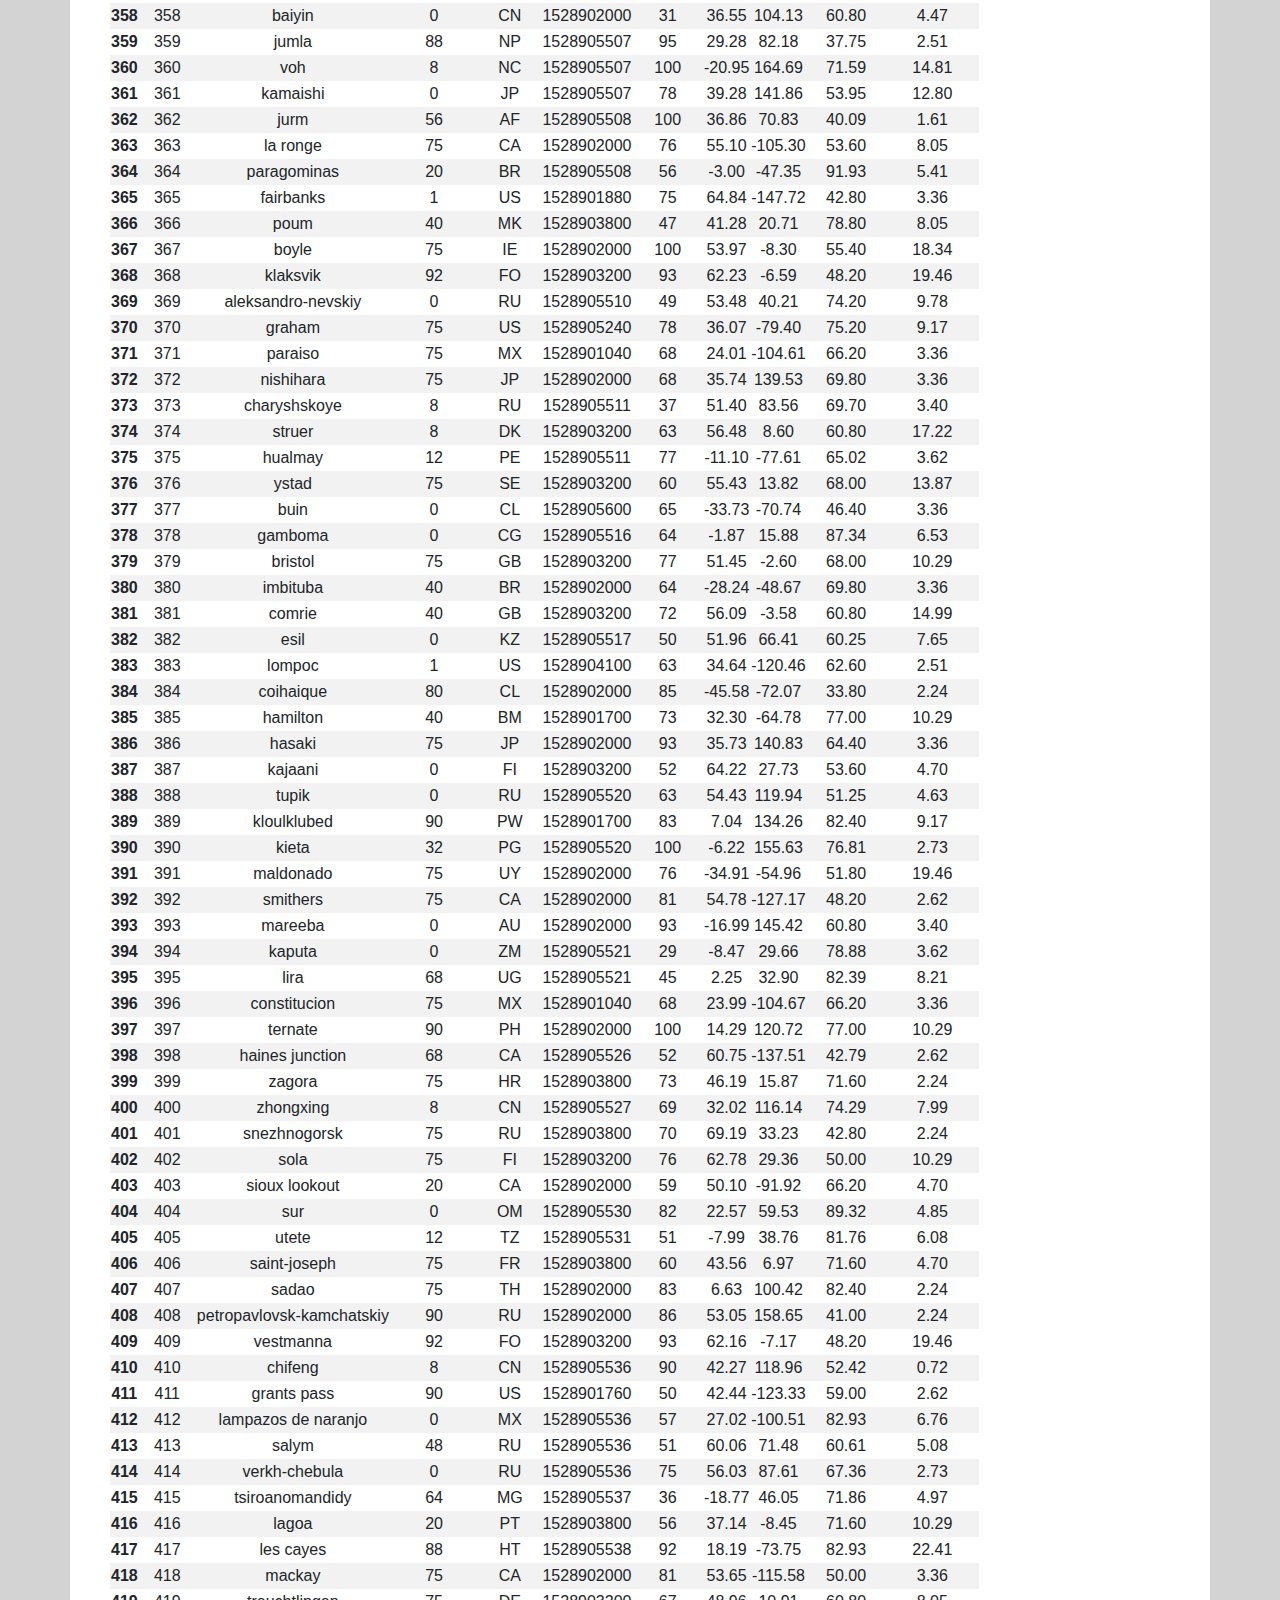
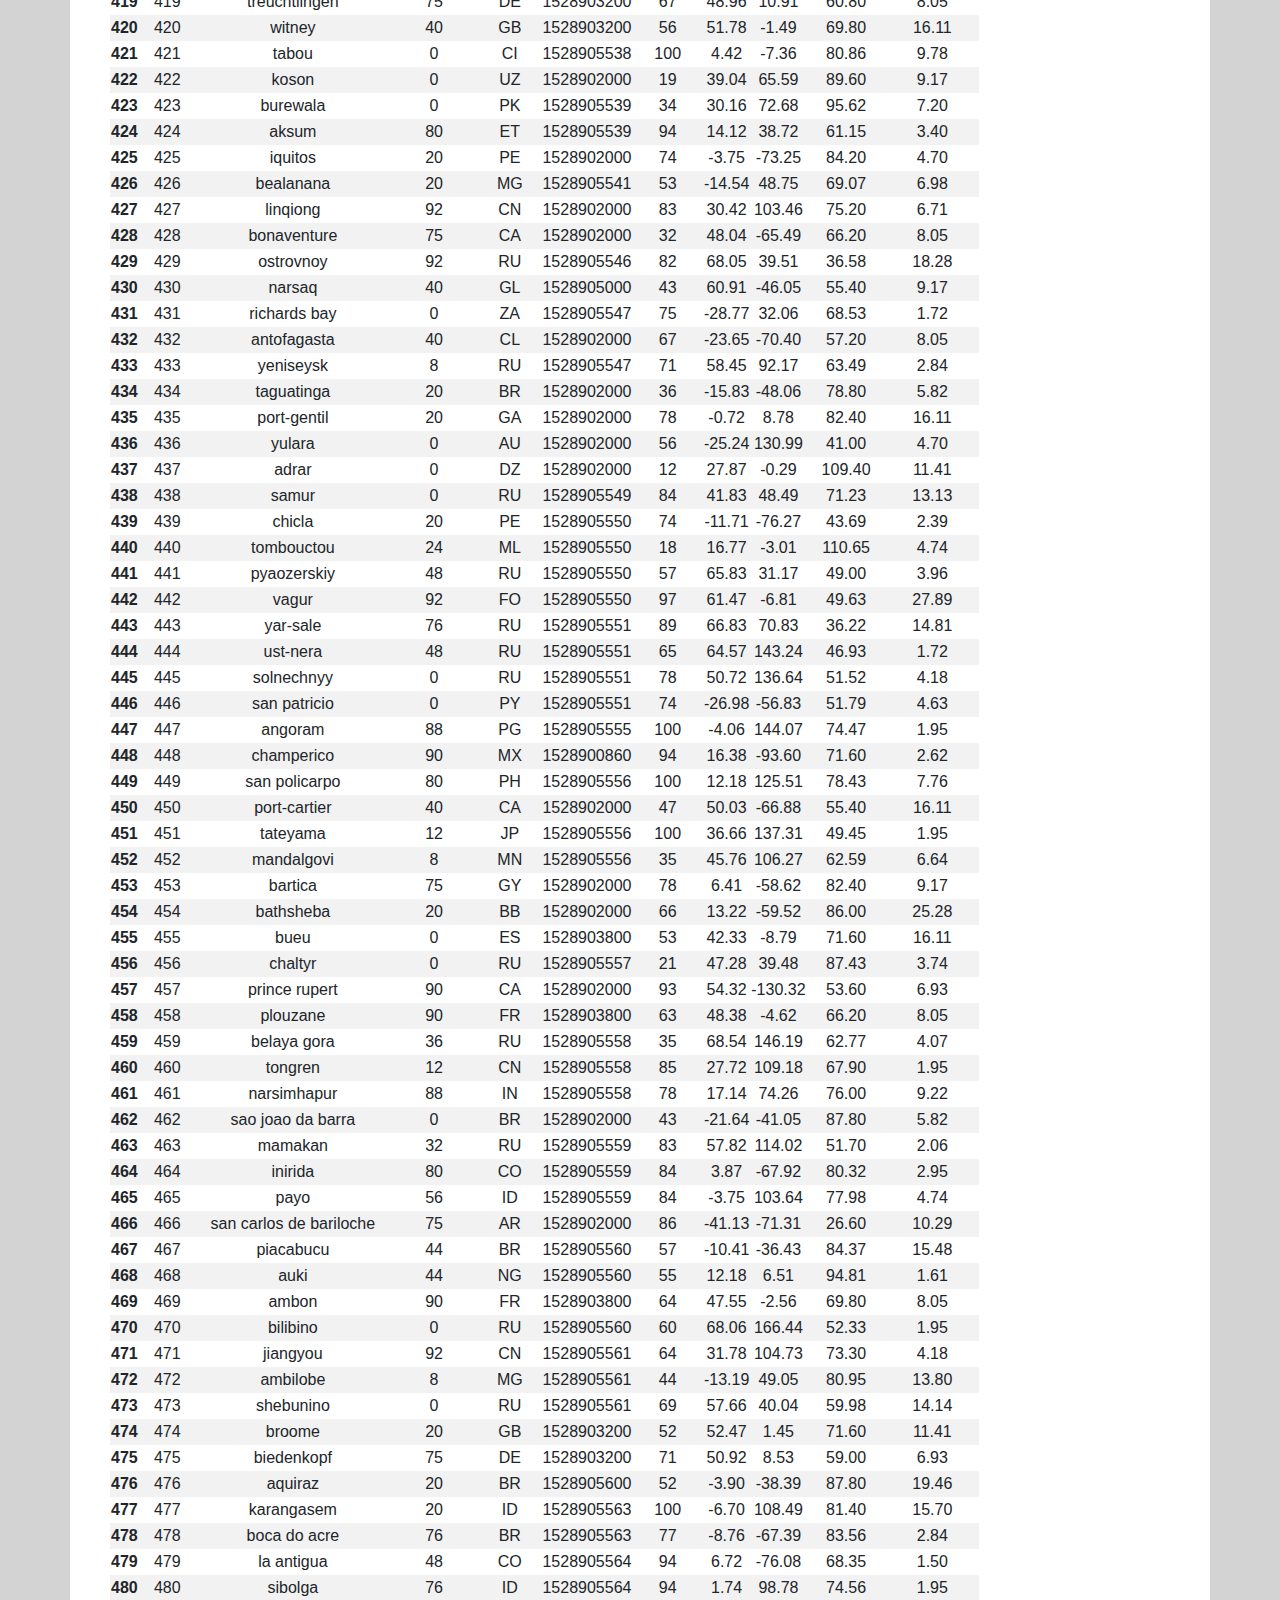
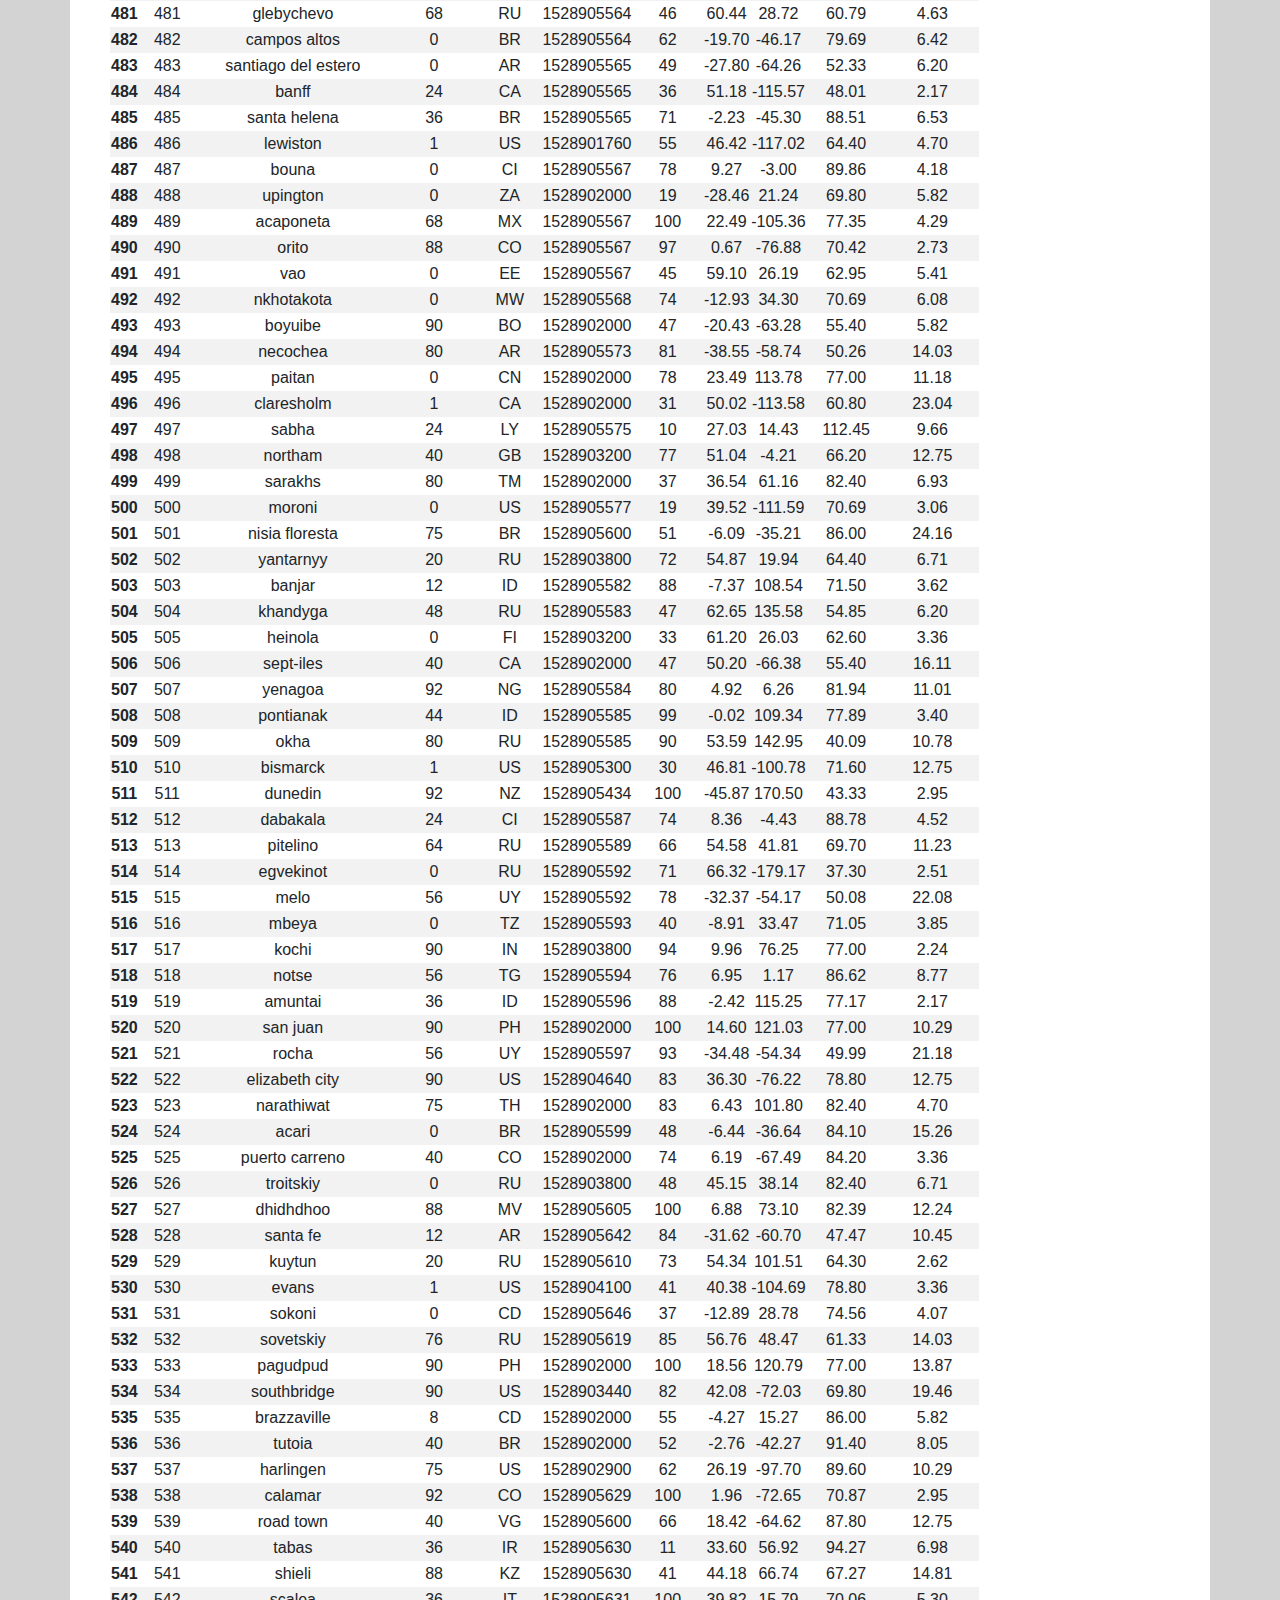
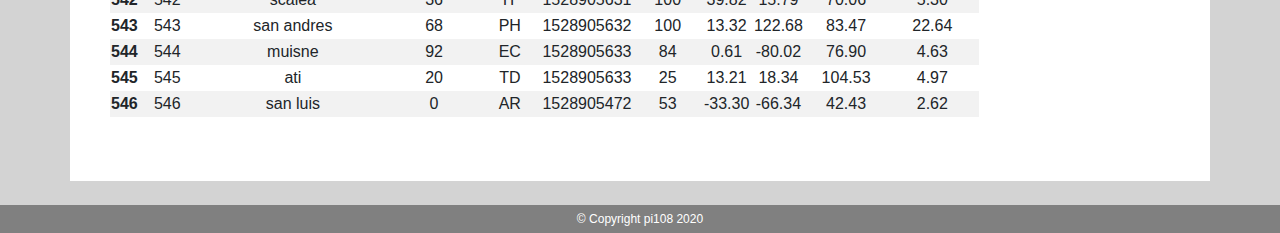
<file: WebVisualizations/data.html>
<!-- =============================================================== -->
<!-- BEGINNING OF THE SCRIPT -->
<!-- =============================================================== -->

<!DOCTYPE html>


<!-- =============================================================== -->
<!-- SET THE LANGUAGE TO ENGLISH (US) -->
<!-- =============================================================== -->

<html lang="en">

<!-- =============================================================== -->
<!-- BEGINNING OF THE HEAD SECTION -->
<!-- SPECIFY META TAGS, TITLE, BOOTSTRAP LINKS JAVA SCRIPTS AND CSS STYLE-->
<!-- =============================================================== -->

<head>

  <meta charset="UTF-8">

  <title>Web Visualization Dashboard</title>

  <link rel="stylesheet" href="https://stackpath.bootstrapcdn.com/bootstrap/4.3.1/css/bootstrap.min.css"
    integrity="sha384-ggOyR0iXCbMQv3Xipma34MD+dH/1fQ784/j6cY/iJTQUOhcWr7x9JvoRxT2MZw1T" crossorigin="anonymous">

  <script src="https://code.jquery.com/jquery-3.3.1.slim.min.js"
    integrity="sha384-q8i/X+965DzO0rT7abK41JStQIAqVgRVzpbzo5smXKp4YfRvH+8abtTE1Pi6jizo"
    crossorigin="anonymous"></script>

  <script src="https://cdnjs.cloudflare.com/ajax/libs/popper.js/1.14.7/umd/popper.min.js"
    integrity="sha384-UO2eT0CpHqdSJQ6hJty5KVphtPhzWj9WO1clHTMGa3JDZwrnQq4sF86dIHNDz0W1"
    crossorigin="anonymous"></script>

  <script src="https://stackpath.bootstrapcdn.com/bootstrap/4.3.1/js/bootstrap.min.js"
    integrity="sha384-JjSmVgyd0p3pXB1rRibZUAYoIIy6OrQ6VrjIEaFf/nJGzIxFDsf4x0xIM+B07jRM"
    crossorigin="anonymous"></script>

  <link rel="stylesheet" href="styles.css">

</head>

<!-- =============================================================== -->
<!-- END OF THE HEAD SECTION -->
<!-- =============================================================== -->


<body>


<!-- ================================================= -->
<!-- BEGINNING OF NAVIGATION SECTION -->
<!-- ================================================= -->


  <div>
    <div class="row">
      <div class="col col-6 homebtn">
        <a href="landingpage.html">Latitude</a>
      </div>
      <div class="col col-6 menubuttons divtop">


        <nav class="navbar navbar-expand-md navbar-light">
          <button class="navbar-toggler" type="button" data-toggle="collapse" data-target="#navbarTogglerFP"
            aria-controls="navbarTogglerFP" aria-expanded="false" aria-label="Toggle navigation">
            <span class="navbar-toggler-icon"></span>
          </button>

          <div class="collapse navbar-collapse" id="navbarTogglerFP">
            <ul class="navbar-nav">
              <li class="nav-item dropdown">
                <a class="nav-link dropdown-toggle" href="#" id="navbarDropdownMenuLink" data-toggle="dropdown"
                  aria-haspopup="true" aria-expanded="false">
                  Plots
                </a>
                <div class="dropdown-menu" aria-labelledby="navbarDropdownMenuLink">
                  <a class="dropdown-item" href="visualization-1.html">Max Temperature</a>
                  <a class="dropdown-item" href="visualization-2.html">Humidity</a>
                  <a class="dropdown-item" href="visualization-3.html">Cloudiness</a>
                  <a class="dropdown-item" href="visualization-4.html">Wind Speed</a>
                </div>
              </li>
              <li class="nav-item">
                <a class="nav-link" href="comparison.html">Comparison</a>
              </li>
              <li class="nav-item">
                <a class="nav-link" href="data.html">Data</a>
              </li>
            </ul>
          </div>
        </nav>


      </div>
    </div>
  </div>

<!-- ================================================= -->
<!-- END OF THE NAVIGATION SECTION -->
<!-- ================================================= -->


<!-- ================================================= -->
<!-- BEGINNING OF THE CONTENT SECTION -->
<!-- ================================================= -->

  
  <div class="container">
    <br>
    <div class="row">
      
      <div class="table-responsive divtable">
        <br>
        <h1>Data</h1>
        <hr>
        <p>The following table includes all of the data used for plotting during this project. </p>
        <br>
        

<!-- ================================================= -->
<!-- BEGINNING OF THE TABLE SECTION -->
<!-- ================================================= -->        

        <table class="table-borderless table-striped">
          <thead>
            <tr>
              <th></th>
              <th>City_ID</th>
              <th>City</th>
              <th>Cloudiness</th>
              <th>Country</th>
              <th>Date</th>
              <th>Humidity</th>
              <th>Lat</th>
              <th>Lng</th>
              <th>Max Temp</th>
              <th>Wind Speed</th>
            </tr>
          </thead>
          <tbody>
            <tr>
              <th>0</th>
              <td>0</td>
              <td>jacareacanga</td>
              <td>0</td>
              <td>BR</td>
              <td>1528902000</td>
              <td>62</td>
              <td>-6.22</td>
              <td>-57.76</td>
              <td>89.60</td>
              <td>6.93</td>
            </tr>
            <tr>
              <th>1</th>
              <td>1</td>
              <td>kaitangata</td>
              <td>100</td>
              <td>NZ</td>
              <td>1528905304</td>
              <td>94</td>
              <td>-46.28</td>
              <td>169.85</td>
              <td>42.61</td>
              <td>5.64</td>
            </tr>
            <tr>
              <th>2</th>
              <td>2</td>
              <td>goulburn</td>
              <td>20</td>
              <td>AU</td>
              <td>1528905078</td>
              <td>91</td>
              <td>-34.75</td>
              <td>149.72</td>
              <td>44.32</td>
              <td>10.11</td>
            </tr>
            <tr>
              <th>3</th>
              <td>3</td>
              <td>lata</td>
              <td>76</td>
              <td>IN</td>
              <td>1528905305</td>
              <td>89</td>
              <td>30.78</td>
              <td>78.62</td>
              <td>59.89</td>
              <td>0.94</td>
            </tr>
            <tr>
              <th>4</th>
              <td>4</td>
              <td>chokurdakh</td>
              <td>0</td>
              <td>RU</td>
              <td>1528905306</td>
              <td>88</td>
              <td>70.62</td>
              <td>147.90</td>
              <td>32.17</td>
              <td>2.95</td>
            </tr>
            <tr>
              <th>5</th>
              <td>5</td>
              <td>martyush</td>
              <td>92</td>
              <td>RU</td>
              <td>1528905306</td>
              <td>94</td>
              <td>56.40</td>
              <td>61.89</td>
              <td>55.03</td>
              <td>9.33</td>
            </tr>
            <tr>
              <th>6</th>
              <td>6</td>
              <td>hobart</td>
              <td>20</td>
              <td>AU</td>
              <td>1528902000</td>
              <td>87</td>
              <td>-42.88</td>
              <td>147.33</td>
              <td>44.60</td>
              <td>8.05</td>
            </tr>
            <tr>
              <th>7</th>
              <td>7</td>
              <td>broken hill</td>
              <td>0</td>
              <td>AU</td>
              <td>1528905311</td>
              <td>88</td>
              <td>-31.97</td>
              <td>141.45</td>
              <td>44.50</td>
              <td>7.31</td>
            </tr>
            <tr>
              <th>8</th>
              <td>8</td>
              <td>harnosand</td>
              <td>0</td>
              <td>SE</td>
              <td>1528903200</td>
              <td>44</td>
              <td>62.63</td>
              <td>17.94</td>
              <td>60.80</td>
              <td>13.87</td>
            </tr>
            <tr>
              <th>9</th>
              <td>9</td>
              <td>tuatapere</td>
              <td>0</td>
              <td>NZ</td>
              <td>1528905312</td>
              <td>100</td>
              <td>-46.13</td>
              <td>167.69</td>
              <td>38.92</td>
              <td>3.40</td>
            </tr>
            <tr>
              <th>10</th>
              <td>10</td>
              <td>puerto ayora</td>
              <td>90</td>
              <td>EC</td>
              <td>1528902000</td>
              <td>69</td>
              <td>-0.74</td>
              <td>-90.35</td>
              <td>77.00</td>
              <td>13.87</td>
            </tr>
            <tr>
              <th>11</th>
              <td>11</td>
              <td>havre-saint-pierre</td>
              <td>75</td>
              <td>CA</td>
              <td>1528902000</td>
              <td>58</td>
              <td>50.23</td>
              <td>-63.60</td>
              <td>53.60</td>
              <td>19.46</td>
            </tr>
            <tr>
              <th>12</th>
              <td>12</td>
              <td>punta arenas</td>
              <td>0</td>
              <td>CL</td>
              <td>1528902000</td>
              <td>100</td>
              <td>-53.16</td>
              <td>-70.91</td>
              <td>35.60</td>
              <td>9.17</td>
            </tr>
            <tr>
              <th>13</th>
              <td>13</td>
              <td>tasiilaq</td>
              <td>75</td>
              <td>GL</td>
              <td>1528901400</td>
              <td>60</td>
              <td>65.61</td>
              <td>-37.64</td>
              <td>39.20</td>
              <td>2.24</td>
            </tr>
            <tr>
              <th>14</th>
              <td>14</td>
              <td>chapais</td>
              <td>40</td>
              <td>CA</td>
              <td>1528902000</td>
              <td>38</td>
              <td>49.78</td>
              <td>-74.86</td>
              <td>59.00</td>
              <td>10.29</td>
            </tr>
            <tr>
              <th>15</th>
              <td>15</td>
              <td>avarua</td>
              <td>40</td>
              <td>CK</td>
              <td>1528902000</td>
              <td>56</td>
              <td>-21.21</td>
              <td>-159.78</td>
              <td>73.40</td>
              <td>10.29</td>
            </tr>
            <tr>
              <th>16</th>
              <td>16</td>
              <td>hofn</td>
              <td>75</td>
              <td>IS</td>
              <td>1528902000</td>
              <td>87</td>
              <td>64.25</td>
              <td>-15.21</td>
              <td>51.80</td>
              <td>8.05</td>
            </tr>
            <tr>
              <th>17</th>
              <td>17</td>
              <td>yukamenskoye</td>
              <td>92</td>
              <td>RU</td>
              <td>1528905315</td>
              <td>98</td>
              <td>57.89</td>
              <td>52.24</td>
              <td>56.65</td>
              <td>10.22</td>
            </tr>
            <tr>
              <th>18</th>
              <td>18</td>
              <td>khandbari</td>
              <td>80</td>
              <td>NP</td>
              <td>1528905315</td>
              <td>67</td>
              <td>27.38</td>
              <td>87.21</td>
              <td>44.59</td>
              <td>1.39</td>
            </tr>
            <tr>
              <th>19</th>
              <td>19</td>
              <td>bethel</td>
              <td>1</td>
              <td>US</td>
              <td>1528901580</td>
              <td>93</td>
              <td>60.79</td>
              <td>-161.76</td>
              <td>44.60</td>
              <td>8.05</td>
            </tr>
            <tr>
              <th>20</th>
              <td>20</td>
              <td>ushuaia</td>
              <td>75</td>
              <td>AR</td>
              <td>1528902000</td>
              <td>64</td>
              <td>-54.81</td>
              <td>-68.31</td>
              <td>41.00</td>
              <td>3.36</td>
            </tr>
            <tr>
              <th>21</th>
              <td>21</td>
              <td>east london</td>
              <td>0</td>
              <td>ZA</td>
              <td>1528902000</td>
              <td>37</td>
              <td>-33.02</td>
              <td>27.91</td>
              <td>69.80</td>
              <td>5.82</td>
            </tr>
            <tr>
              <th>22</th>
              <td>22</td>
              <td>bluff</td>
              <td>76</td>
              <td>AU</td>
              <td>1528905321</td>
              <td>76</td>
              <td>-23.58</td>
              <td>149.07</td>
              <td>61.96</td>
              <td>4.74</td>
            </tr>
            <tr>
              <th>23</th>
              <td>23</td>
              <td>mount isa</td>
              <td>75</td>
              <td>AU</td>
              <td>1528902000</td>
              <td>100</td>
              <td>-20.73</td>
              <td>139.49</td>
              <td>64.40</td>
              <td>3.29</td>
            </tr>
            <tr>
              <th>24</th>
              <td>24</td>
              <td>pevek</td>
              <td>0</td>
              <td>RU</td>
              <td>1528905321</td>
              <td>71</td>
              <td>69.70</td>
              <td>170.27</td>
              <td>36.94</td>
              <td>6.98</td>
            </tr>
            <tr>
              <th>25</th>
              <td>25</td>
              <td>gao</td>
              <td>24</td>
              <td>ML</td>
              <td>1528905321</td>
              <td>16</td>
              <td>16.28</td>
              <td>-0.04</td>
              <td>110.02</td>
              <td>4.97</td>
            </tr>
            <tr>
              <th>26</th>
              <td>26</td>
              <td>cabo san lucas</td>
              <td>75</td>
              <td>MX</td>
              <td>1528901160</td>
              <td>74</td>
              <td>22.89</td>
              <td>-109.91</td>
              <td>84.20</td>
              <td>10.29</td>
            </tr>
            <tr>
              <th>27</th>
              <td>27</td>
              <td>sao filipe</td>
              <td>0</td>
              <td>CV</td>
              <td>1528905323</td>
              <td>88</td>
              <td>14.90</td>
              <td>-24.50</td>
              <td>75.73</td>
              <td>13.02</td>
            </tr>
            <tr>
              <th>28</th>
              <td>28</td>
              <td>tiksi</td>
              <td>44</td>
              <td>RU</td>
              <td>1528905298</td>
              <td>58</td>
              <td>71.64</td>
              <td>128.87</td>
              <td>57.73</td>
              <td>10.11</td>
            </tr>
            <tr>
              <th>29</th>
              <td>29</td>
              <td>busselton</td>
              <td>92</td>
              <td>AU</td>
              <td>1528905323</td>
              <td>100</td>
              <td>-33.64</td>
              <td>115.35</td>
              <td>60.43</td>
              <td>10.56</td>
            </tr>
            <tr>
              <th>30</th>
              <td>30</td>
              <td>alofi</td>
              <td>76</td>
              <td>NU</td>
              <td>1528902000</td>
              <td>88</td>
              <td>-19.06</td>
              <td>-169.92</td>
              <td>71.60</td>
              <td>3.36</td>
            </tr>
            <tr>
              <th>31</th>
              <td>31</td>
              <td>ola</td>
              <td>75</td>
              <td>RU</td>
              <td>1528902000</td>
              <td>100</td>
              <td>59.58</td>
              <td>151.30</td>
              <td>42.80</td>
              <td>7.76</td>
            </tr>
            <tr>
              <th>32</th>
              <td>32</td>
              <td>atar</td>
              <td>20</td>
              <td>MR</td>
              <td>1528902000</td>
              <td>19</td>
              <td>20.52</td>
              <td>-13.05</td>
              <td>91.40</td>
              <td>9.17</td>
            </tr>
            <tr>
              <th>33</th>
              <td>33</td>
              <td>rikitea</td>
              <td>0</td>
              <td>PF</td>
              <td>1528905325</td>
              <td>100</td>
              <td>-23.12</td>
              <td>-134.97</td>
              <td>73.57</td>
              <td>8.66</td>
            </tr>
            <tr>
              <th>34</th>
              <td>34</td>
              <td>hermanus</td>
              <td>0</td>
              <td>ZA</td>
              <td>1528905325</td>
              <td>24</td>
              <td>-34.42</td>
              <td>19.24</td>
              <td>77.17</td>
              <td>8.66</td>
            </tr>
            <tr>
              <th>35</th>
              <td>35</td>
              <td>ponta delgada</td>
              <td>75</td>
              <td>PT</td>
              <td>1528903800</td>
              <td>88</td>
              <td>37.73</td>
              <td>-25.67</td>
              <td>71.60</td>
              <td>12.75</td>
            </tr>
            <tr>
              <th>36</th>
              <td>36</td>
              <td>bambari</td>
              <td>24</td>
              <td>CF</td>
              <td>1528905326</td>
              <td>84</td>
              <td>5.77</td>
              <td>20.68</td>
              <td>81.85</td>
              <td>7.65</td>
            </tr>
            <tr>
              <th>37</th>
              <td>37</td>
              <td>cap malheureux</td>
              <td>75</td>
              <td>MU</td>
              <td>1528902000</td>
              <td>69</td>
              <td>-19.98</td>
              <td>57.61</td>
              <td>75.20</td>
              <td>14.99</td>
            </tr>
            <tr>
              <th>38</th>
              <td>38</td>
              <td>puerto escondido</td>
              <td>75</td>
              <td>MX</td>
              <td>1528901100</td>
              <td>65</td>
              <td>15.86</td>
              <td>-97.07</td>
              <td>80.60</td>
              <td>3.36</td>
            </tr>
            <tr>
              <th>39</th>
              <td>39</td>
              <td>qaanaaq</td>
              <td>32</td>
              <td>GL</td>
              <td>1528905330</td>
              <td>100</td>
              <td>77.48</td>
              <td>-69.36</td>
              <td>31.45</td>
              <td>6.31</td>
            </tr>
            <tr>
              <th>40</th>
              <td>40</td>
              <td>new norfolk</td>
              <td>20</td>
              <td>AU</td>
              <td>1528902000</td>
              <td>87</td>
              <td>-42.78</td>
              <td>147.06</td>
              <td>44.60</td>
              <td>8.05</td>
            </tr>
            <tr>
              <th>41</th>
              <td>41</td>
              <td>najran</td>
              <td>40</td>
              <td>SA</td>
              <td>1528902000</td>
              <td>13</td>
              <td>17.54</td>
              <td>44.22</td>
              <td>98.60</td>
              <td>11.41</td>
            </tr>
            <tr>
              <th>42</th>
              <td>42</td>
              <td>isla mujeres</td>
              <td>90</td>
              <td>MX</td>
              <td>1528904340</td>
              <td>100</td>
              <td>21.23</td>
              <td>-86.73</td>
              <td>75.20</td>
              <td>16.11</td>
            </tr>
            <tr>
              <th>43</th>
              <td>43</td>
              <td>mar del plata</td>
              <td>0</td>
              <td>AR</td>
              <td>1528905297</td>
              <td>100</td>
              <td>-46.43</td>
              <td>-67.52</td>
              <td>32.53</td>
              <td>7.31</td>
            </tr>
            <tr>
              <th>44</th>
              <td>44</td>
              <td>provideniya</td>
              <td>0</td>
              <td>RU</td>
              <td>1528905332</td>
              <td>91</td>
              <td>64.42</td>
              <td>-173.23</td>
              <td>40.63</td>
              <td>10.78</td>
            </tr>
            <tr>
              <th>45</th>
              <td>45</td>
              <td>jamestown</td>
              <td>12</td>
              <td>AU</td>
              <td>1528905333</td>
              <td>88</td>
              <td>-33.21</td>
              <td>138.60</td>
              <td>43.15</td>
              <td>10.89</td>
            </tr>
            <tr>
              <th>46</th>
              <td>46</td>
              <td>medicine hat</td>
              <td>20</td>
              <td>CA</td>
              <td>1528902000</td>
              <td>34</td>
              <td>50.04</td>
              <td>-110.68</td>
              <td>66.20</td>
              <td>14.99</td>
            </tr>
            <tr>
              <th>47</th>
              <td>47</td>
              <td>katsuura</td>
              <td>8</td>
              <td>JP</td>
              <td>1528905334</td>
              <td>88</td>
              <td>33.93</td>
              <td>134.50</td>
              <td>62.05</td>
              <td>7.54</td>
            </tr>
            <tr>
              <th>48</th>
              <td>48</td>
              <td>aklavik</td>
              <td>20</td>
              <td>CA</td>
              <td>1528902000</td>
              <td>53</td>
              <td>68.22</td>
              <td>-135.01</td>
              <td>51.80</td>
              <td>11.41</td>
            </tr>
            <tr>
              <th>49</th>
              <td>49</td>
              <td>tuktoyaktuk</td>
              <td>20</td>
              <td>CA</td>
              <td>1528902000</td>
              <td>61</td>
              <td>69.44</td>
              <td>-133.03</td>
              <td>46.40</td>
              <td>6.93</td>
            </tr>
            <tr>
              <th>50</th>
              <td>50</td>
              <td>kapaa</td>
              <td>90</td>
              <td>US</td>
              <td>1528901760</td>
              <td>88</td>
              <td>22.08</td>
              <td>-159.32</td>
              <td>75.20</td>
              <td>14.99</td>
            </tr>
            <tr>
              <th>51</th>
              <td>51</td>
              <td>mildura</td>
              <td>0</td>
              <td>AU</td>
              <td>1528905300</td>
              <td>92</td>
              <td>-34.18</td>
              <td>142.16</td>
              <td>45.67</td>
              <td>9.66</td>
            </tr>
            <tr>
              <th>52</th>
              <td>52</td>
              <td>souillac</td>
              <td>75</td>
              <td>FR</td>
              <td>1528903800</td>
              <td>49</td>
              <td>45.60</td>
              <td>-0.60</td>
              <td>73.40</td>
              <td>10.29</td>
            </tr>
            <tr>
              <th>53</th>
              <td>53</td>
              <td>lorengau</td>
              <td>100</td>
              <td>PG</td>
              <td>1528905336</td>
              <td>100</td>
              <td>-2.02</td>
              <td>147.27</td>
              <td>80.59</td>
              <td>3.85</td>
            </tr>
            <tr>
              <th>54</th>
              <td>54</td>
              <td>praia</td>
              <td>20</td>
              <td>BR</td>
              <td>1528902000</td>
              <td>47</td>
              <td>-20.25</td>
              <td>-43.81</td>
              <td>82.40</td>
              <td>3.36</td>
            </tr>
            <tr>
              <th>55</th>
              <td>55</td>
              <td>port alfred</td>
              <td>0</td>
              <td>ZA</td>
              <td>1528905338</td>
              <td>50</td>
              <td>-33.59</td>
              <td>26.89</td>
              <td>76.54</td>
              <td>7.20</td>
            </tr>
            <tr>
              <th>56</th>
              <td>56</td>
              <td>barranca</td>
              <td>0</td>
              <td>PE</td>
              <td>1528905339</td>
              <td>98</td>
              <td>-10.75</td>
              <td>-77.76</td>
              <td>61.87</td>
              <td>9.89</td>
            </tr>
            <tr>
              <th>57</th>
              <td>57</td>
              <td>nome</td>
              <td>40</td>
              <td>US</td>
              <td>1528902900</td>
              <td>70</td>
              <td>30.04</td>
              <td>-94.42</td>
              <td>87.80</td>
              <td>3.36</td>
            </tr>
            <tr>
              <th>58</th>
              <td>58</td>
              <td>matay</td>
              <td>0</td>
              <td>EG</td>
              <td>1528905339</td>
              <td>23</td>
              <td>28.42</td>
              <td>30.79</td>
              <td>97.69</td>
              <td>6.98</td>
            </tr>
            <tr>
              <th>59</th>
              <td>59</td>
              <td>saskylakh</td>
              <td>48</td>
              <td>RU</td>
              <td>1528905339</td>
              <td>55</td>
              <td>71.97</td>
              <td>114.09</td>
              <td>59.53</td>
              <td>5.86</td>
            </tr>
            <tr>
              <th>60</th>
              <td>60</td>
              <td>itarema</td>
              <td>0</td>
              <td>BR</td>
              <td>1528905340</td>
              <td>61</td>
              <td>-2.92</td>
              <td>-39.92</td>
              <td>88.33</td>
              <td>12.57</td>
            </tr>
            <tr>
              <th>61</th>
              <td>61</td>
              <td>butaritari</td>
              <td>56</td>
              <td>KI</td>
              <td>1528905340</td>
              <td>100</td>
              <td>3.07</td>
              <td>172.79</td>
              <td>81.13</td>
              <td>7.31</td>
            </tr>
            <tr>
              <th>62</th>
              <td>62</td>
              <td>peniche</td>
              <td>20</td>
              <td>PT</td>
              <td>1528903800</td>
              <td>64</td>
              <td>39.36</td>
              <td>-9.38</td>
              <td>75.20</td>
              <td>12.75</td>
            </tr>
            <tr>
              <th>63</th>
              <td>63</td>
              <td>beloha</td>
              <td>0</td>
              <td>MG</td>
              <td>1528905340</td>
              <td>57</td>
              <td>-25.17</td>
              <td>45.06</td>
              <td>71.95</td>
              <td>16.37</td>
            </tr>
            <tr>
              <th>64</th>
              <td>64</td>
              <td>anadyr</td>
              <td>0</td>
              <td>RU</td>
              <td>1528902000</td>
              <td>57</td>
              <td>64.73</td>
              <td>177.51</td>
              <td>48.20</td>
              <td>4.47</td>
            </tr>
            <tr>
              <th>65</th>
              <td>65</td>
              <td>luderitz</td>
              <td>12</td>
              <td>NaN</td>
              <td>1528905342</td>
              <td>64</td>
              <td>-26.65</td>
              <td>15.16</td>
              <td>64.03</td>
              <td>17.38</td>
            </tr>
            <tr>
              <th>66</th>
              <td>66</td>
              <td>rochester</td>
              <td>1</td>
              <td>US</td>
              <td>1528902960</td>
              <td>37</td>
              <td>44.02</td>
              <td>-92.46</td>
              <td>73.40</td>
              <td>6.93</td>
            </tr>
            <tr>
              <th>67</th>
              <td>67</td>
              <td>bosaso</td>
              <td>0</td>
              <td>SO</td>
              <td>1528905347</td>
              <td>86</td>
              <td>11.28</td>
              <td>49.18</td>
              <td>89.77</td>
              <td>3.96</td>
            </tr>
            <tr>
              <th>68</th>
              <td>68</td>
              <td>faanui</td>
              <td>0</td>
              <td>PF</td>
              <td>1528905347</td>
              <td>100</td>
              <td>-16.48</td>
              <td>-151.75</td>
              <td>79.96</td>
              <td>11.79</td>
            </tr>
            <tr>
              <th>69</th>
              <td>69</td>
              <td>grindavik</td>
              <td>75</td>
              <td>IS</td>
              <td>1528902000</td>
              <td>70</td>
              <td>63.84</td>
              <td>-22.43</td>
              <td>48.20</td>
              <td>5.82</td>
            </tr>
            <tr>
              <th>70</th>
              <td>70</td>
              <td>margate</td>
              <td>20</td>
              <td>AU</td>
              <td>1528902000</td>
              <td>87</td>
              <td>-43.03</td>
              <td>147.26</td>
              <td>44.60</td>
              <td>8.05</td>
            </tr>
            <tr>
              <th>71</th>
              <td>71</td>
              <td>marsh harbour</td>
              <td>88</td>
              <td>BS</td>
              <td>1528905349</td>
              <td>95</td>
              <td>26.54</td>
              <td>-77.06</td>
              <td>82.39</td>
              <td>10.00</td>
            </tr>
            <tr>
              <th>72</th>
              <td>72</td>
              <td>comodoro rivadavia</td>
              <td>40</td>
              <td>AR</td>
              <td>1528902000</td>
              <td>60</td>
              <td>-45.87</td>
              <td>-67.48</td>
              <td>42.80</td>
              <td>9.17</td>
            </tr>
            <tr>
              <th>73</th>
              <td>73</td>
              <td>upernavik</td>
              <td>92</td>
              <td>GL</td>
              <td>1528905350</td>
              <td>100</td>
              <td>72.79</td>
              <td>-56.15</td>
              <td>29.29</td>
              <td>3.74</td>
            </tr>
            <tr>
              <th>74</th>
              <td>74</td>
              <td>uige</td>
              <td>0</td>
              <td>AO</td>
              <td>1528905350</td>
              <td>29</td>
              <td>-7.61</td>
              <td>15.06</td>
              <td>86.80</td>
              <td>3.18</td>
            </tr>
            <tr>
              <th>75</th>
              <td>75</td>
              <td>bredasdorp</td>
              <td>0</td>
              <td>ZA</td>
              <td>1528902000</td>
              <td>23</td>
              <td>-34.53</td>
              <td>20.04</td>
              <td>82.40</td>
              <td>5.82</td>
            </tr>
            <tr>
              <th>76</th>
              <td>76</td>
              <td>bodden town</td>
              <td>40</td>
              <td>KY</td>
              <td>1528902000</td>
              <td>78</td>
              <td>19.28</td>
              <td>-81.25</td>
              <td>80.60</td>
              <td>16.11</td>
            </tr>
            <tr>
              <th>77</th>
              <td>77</td>
              <td>guerrero negro</td>
              <td>44</td>
              <td>MX</td>
              <td>1528905350</td>
              <td>88</td>
              <td>27.97</td>
              <td>-114.04</td>
              <td>63.85</td>
              <td>3.74</td>
            </tr>
            <tr>
              <th>78</th>
              <td>78</td>
              <td>bilma</td>
              <td>0</td>
              <td>NE</td>
              <td>1528905351</td>
              <td>12</td>
              <td>18.69</td>
              <td>12.92</td>
              <td>110.47</td>
              <td>4.63</td>
            </tr>
            <tr>
              <th>79</th>
              <td>79</td>
              <td>carnarvon</td>
              <td>0</td>
              <td>ZA</td>
              <td>1528905351</td>
              <td>30</td>
              <td>-30.97</td>
              <td>22.13</td>
              <td>60.43</td>
              <td>14.25</td>
            </tr>
            <tr>
              <th>80</th>
              <td>80</td>
              <td>ponta do sol</td>
              <td>12</td>
              <td>BR</td>
              <td>1528905352</td>
              <td>72</td>
              <td>-20.63</td>
              <td>-46.00</td>
              <td>78.25</td>
              <td>3.96</td>
            </tr>
            <tr>
              <th>81</th>
              <td>81</td>
              <td>vila franca do campo</td>
              <td>75</td>
              <td>PT</td>
              <td>1528903800</td>
              <td>88</td>
              <td>37.72</td>
              <td>-25.43</td>
              <td>71.60</td>
              <td>12.75</td>
            </tr>
            <tr>
              <th>82</th>
              <td>82</td>
              <td>puerto del rosario</td>
              <td>20</td>
              <td>ES</td>
              <td>1528903800</td>
              <td>60</td>
              <td>28.50</td>
              <td>-13.86</td>
              <td>73.40</td>
              <td>17.22</td>
            </tr>
            <tr>
              <th>83</th>
              <td>83</td>
              <td>sitka</td>
              <td>20</td>
              <td>US</td>
              <td>1528905353</td>
              <td>92</td>
              <td>37.17</td>
              <td>-99.65</td>
              <td>74.02</td>
              <td>5.97</td>
            </tr>
            <tr>
              <th>84</th>
              <td>84</td>
              <td>camacha</td>
              <td>75</td>
              <td>PT</td>
              <td>1528903800</td>
              <td>72</td>
              <td>33.08</td>
              <td>-16.33</td>
              <td>68.00</td>
              <td>16.11</td>
            </tr>
            <tr>
              <th>85</th>
              <td>85</td>
              <td>saint-philippe</td>
              <td>1</td>
              <td>CA</td>
              <td>1528902900</td>
              <td>54</td>
              <td>45.36</td>
              <td>-73.48</td>
              <td>78.80</td>
              <td>11.41</td>
            </tr>
            <tr>
              <th>86</th>
              <td>86</td>
              <td>port blair</td>
              <td>92</td>
              <td>IN</td>
              <td>1528905357</td>
              <td>97</td>
              <td>11.67</td>
              <td>92.75</td>
              <td>84.37</td>
              <td>25.10</td>
            </tr>
            <tr>
              <th>87</th>
              <td>87</td>
              <td>albany</td>
              <td>90</td>
              <td>US</td>
              <td>1528903860</td>
              <td>68</td>
              <td>42.65</td>
              <td>-73.75</td>
              <td>69.80</td>
              <td>3.36</td>
            </tr>
            <tr>
              <th>88</th>
              <td>88</td>
              <td>barrow</td>
              <td>88</td>
              <td>AR</td>
              <td>1528905182</td>
              <td>72</td>
              <td>-38.31</td>
              <td>-60.23</td>
              <td>50.26</td>
              <td>8.21</td>
            </tr>
            <tr>
              <th>89</th>
              <td>89</td>
              <td>qorveh</td>
              <td>92</td>
              <td>IR</td>
              <td>1528905357</td>
              <td>22</td>
              <td>35.17</td>
              <td>47.80</td>
              <td>76.72</td>
              <td>3.18</td>
            </tr>
            <tr>
              <th>90</th>
              <td>90</td>
              <td>san jeronimo</td>
              <td>90</td>
              <td>PE</td>
              <td>1528902000</td>
              <td>81</td>
              <td>-13.65</td>
              <td>-73.37</td>
              <td>46.40</td>
              <td>2.39</td>
            </tr>
            <tr>
              <th>91</th>
              <td>91</td>
              <td>mataura</td>
              <td>24</td>
              <td>NZ</td>
              <td>1528905299</td>
              <td>79</td>
              <td>-46.19</td>
              <td>168.86</td>
              <td>25.69</td>
              <td>3.18</td>
            </tr>
            <tr>
              <th>92</th>
              <td>92</td>
              <td>buala</td>
              <td>64</td>
              <td>SB</td>
              <td>1528905359</td>
              <td>100</td>
              <td>-8.15</td>
              <td>159.59</td>
              <td>78.70</td>
              <td>4.18</td>
            </tr>
            <tr>
              <th>93</th>
              <td>93</td>
              <td>eyl</td>
              <td>20</td>
              <td>SO</td>
              <td>1528905359</td>
              <td>57</td>
              <td>7.98</td>
              <td>49.82</td>
              <td>86.62</td>
              <td>22.41</td>
            </tr>
            <tr>
              <th>94</th>
              <td>94</td>
              <td>abu dhabi</td>
              <td>0</td>
              <td>AE</td>
              <td>1528902000</td>
              <td>29</td>
              <td>24.47</td>
              <td>54.37</td>
              <td>98.60</td>
              <td>16.11</td>
            </tr>
            <tr>
              <th>95</th>
              <td>95</td>
              <td>tahe</td>
              <td>92</td>
              <td>CN</td>
              <td>1528905359</td>
              <td>98</td>
              <td>52.34</td>
              <td>124.71</td>
              <td>51.43</td>
              <td>2.17</td>
            </tr>
            <tr>
              <th>96</th>
              <td>96</td>
              <td>chuy</td>
              <td>80</td>
              <td>UY</td>
              <td>1528905099</td>
              <td>93</td>
              <td>-33.69</td>
              <td>-53.46</td>
              <td>52.87</td>
              <td>28.90</td>
            </tr>
            <tr>
              <th>97</th>
              <td>97</td>
              <td>dzerzhinskoye</td>
              <td>8</td>
              <td>RU</td>
              <td>1528905360</td>
              <td>69</td>
              <td>56.84</td>
              <td>95.22</td>
              <td>65.11</td>
              <td>3.85</td>
            </tr>
            <tr>
              <th>98</th>
              <td>98</td>
              <td>vanavara</td>
              <td>0</td>
              <td>RU</td>
              <td>1528905360</td>
              <td>50</td>
              <td>60.35</td>
              <td>102.28</td>
              <td>64.21</td>
              <td>5.64</td>
            </tr>
            <tr>
              <th>99</th>
              <td>99</td>
              <td>muros</td>
              <td>40</td>
              <td>ES</td>
              <td>1528903800</td>
              <td>72</td>
              <td>42.77</td>
              <td>-9.06</td>
              <td>66.20</td>
              <td>10.29</td>
            </tr>
            <tr>
              <th>100</th>
              <td>100</td>
              <td>auchel</td>
              <td>0</td>
              <td>FR</td>
              <td>1528903800</td>
              <td>49</td>
              <td>50.51</td>
              <td>2.47</td>
              <td>68.00</td>
              <td>3.36</td>
            </tr>
            <tr>
              <th>101</th>
              <td>101</td>
              <td>bubaque</td>
              <td>40</td>
              <td>GW</td>
              <td>1528902000</td>
              <td>55</td>
              <td>11.28</td>
              <td>-15.83</td>
              <td>91.40</td>
              <td>11.41</td>
            </tr>
            <tr>
              <th>102</th>
              <td>102</td>
              <td>khatanga</td>
              <td>8</td>
              <td>RU</td>
              <td>1528905361</td>
              <td>65</td>
              <td>71.98</td>
              <td>102.47</td>
              <td>60.97</td>
              <td>4.63</td>
            </tr>
            <tr>
              <th>103</th>
              <td>103</td>
              <td>los banos</td>
              <td>1</td>
              <td>US</td>
              <td>1528904100</td>
              <td>67</td>
              <td>37.06</td>
              <td>-120.85</td>
              <td>75.20</td>
              <td>4.74</td>
            </tr>
            <tr>
              <th>104</th>
              <td>104</td>
              <td>labuhan</td>
              <td>12</td>
              <td>ID</td>
              <td>1528905361</td>
              <td>95</td>
              <td>-2.54</td>
              <td>115.51</td>
              <td>72.94</td>
              <td>1.83</td>
            </tr>
            <tr>
              <th>105</th>
              <td>105</td>
              <td>saint-paul</td>
              <td>75</td>
              <td>FR</td>
              <td>1528903800</td>
              <td>56</td>
              <td>45.22</td>
              <td>1.90</td>
              <td>68.00</td>
              <td>14.99</td>
            </tr>
            <tr>
              <th>106</th>
              <td>106</td>
              <td>petatlan</td>
              <td>90</td>
              <td>MX</td>
              <td>1528901220</td>
              <td>74</td>
              <td>17.52</td>
              <td>-101.27</td>
              <td>84.20</td>
              <td>1.83</td>
            </tr>
            <tr>
              <th>107</th>
              <td>107</td>
              <td>baykit</td>
              <td>36</td>
              <td>RU</td>
              <td>1528905366</td>
              <td>68</td>
              <td>61.68</td>
              <td>96.39</td>
              <td>63.94</td>
              <td>4.29</td>
            </tr>
            <tr>
              <th>108</th>
              <td>108</td>
              <td>dalby</td>
              <td>75</td>
              <td>AU</td>
              <td>1528902000</td>
              <td>93</td>
              <td>-27.18</td>
              <td>151.26</td>
              <td>53.60</td>
              <td>2.24</td>
            </tr>
            <tr>
              <th>109</th>
              <td>109</td>
              <td>yellowknife</td>
              <td>90</td>
              <td>CA</td>
              <td>1528902540</td>
              <td>93</td>
              <td>62.45</td>
              <td>-114.38</td>
              <td>46.40</td>
              <td>8.05</td>
            </tr>
            <tr>
              <th>110</th>
              <td>110</td>
              <td>hilo</td>
              <td>75</td>
              <td>US</td>
              <td>1528901580</td>
              <td>88</td>
              <td>19.71</td>
              <td>-155.08</td>
              <td>66.20</td>
              <td>5.82</td>
            </tr>
            <tr>
              <th>111</th>
              <td>111</td>
              <td>turukhansk</td>
              <td>36</td>
              <td>RU</td>
              <td>1528905297</td>
              <td>76</td>
              <td>65.80</td>
              <td>87.96</td>
              <td>66.37</td>
              <td>6.42</td>
            </tr>
            <tr>
              <th>112</th>
              <td>112</td>
              <td>dingle</td>
              <td>68</td>
              <td>PH</td>
              <td>1528905368</td>
              <td>82</td>
              <td>11.00</td>
              <td>122.67</td>
              <td>79.96</td>
              <td>8.21</td>
            </tr>
            <tr>
              <th>113</th>
              <td>113</td>
              <td>dillon</td>
              <td>1</td>
              <td>US</td>
              <td>1528901580</td>
              <td>44</td>
              <td>45.22</td>
              <td>-112.64</td>
              <td>57.20</td>
              <td>5.82</td>
            </tr>
            <tr>
              <th>114</th>
              <td>114</td>
              <td>labytnangi</td>
              <td>64</td>
              <td>RU</td>
              <td>1528905370</td>
              <td>75</td>
              <td>66.66</td>
              <td>66.39</td>
              <td>47.11</td>
              <td>17.49</td>
            </tr>
            <tr>
              <th>115</th>
              <td>115</td>
              <td>gigmoto</td>
              <td>36</td>
              <td>PH</td>
              <td>1528905370</td>
              <td>98</td>
              <td>13.78</td>
              <td>124.39</td>
              <td>83.56</td>
              <td>17.60</td>
            </tr>
            <tr>
              <th>116</th>
              <td>116</td>
              <td>nouakchott</td>
              <td>68</td>
              <td>MR</td>
              <td>1528905371</td>
              <td>76</td>
              <td>18.08</td>
              <td>-15.98</td>
              <td>76.72</td>
              <td>1.39</td>
            </tr>
            <tr>
              <th>117</th>
              <td>117</td>
              <td>rumoi</td>
              <td>92</td>
              <td>JP</td>
              <td>1528905371</td>
              <td>100</td>
              <td>43.93</td>
              <td>141.67</td>
              <td>44.41</td>
              <td>8.10</td>
            </tr>
            <tr>
              <th>118</th>
              <td>118</td>
              <td>dikson</td>
              <td>32</td>
              <td>RU</td>
              <td>1528905373</td>
              <td>100</td>
              <td>73.51</td>
              <td>80.55</td>
              <td>31.09</td>
              <td>13.13</td>
            </tr>
            <tr>
              <th>119</th>
              <td>119</td>
              <td>chinsali</td>
              <td>0</td>
              <td>ZM</td>
              <td>1528905377</td>
              <td>36</td>
              <td>-10.55</td>
              <td>32.07</td>
              <td>73.39</td>
              <td>9.22</td>
            </tr>
            <tr>
              <th>120</th>
              <td>120</td>
              <td>georgetown</td>
              <td>75</td>
              <td>GY</td>
              <td>1528902000</td>
              <td>78</td>
              <td>6.80</td>
              <td>-58.16</td>
              <td>82.40</td>
              <td>9.17</td>
            </tr>
            <tr>
              <th>121</th>
              <td>121</td>
              <td>tooele</td>
              <td>1</td>
              <td>US</td>
              <td>1528902900</td>
              <td>35</td>
              <td>40.53</td>
              <td>-112.30</td>
              <td>73.40</td>
              <td>9.17</td>
            </tr>
            <tr>
              <th>122</th>
              <td>122</td>
              <td>nikolskoye</td>
              <td>40</td>
              <td>RU</td>
              <td>1528902000</td>
              <td>41</td>
              <td>59.70</td>
              <td>30.79</td>
              <td>60.80</td>
              <td>4.47</td>
            </tr>
            <tr>
              <th>123</th>
              <td>123</td>
              <td>bodo</td>
              <td>80</td>
              <td>CI</td>
              <td>1528905379</td>
              <td>66</td>
              <td>5.91</td>
              <td>-4.68</td>
              <td>87.70</td>
              <td>8.21</td>
            </tr>
            <tr>
              <th>124</th>
              <td>124</td>
              <td>minador do negrao</td>
              <td>32</td>
              <td>BR</td>
              <td>1528905379</td>
              <td>80</td>
              <td>-9.31</td>
              <td>-36.86</td>
              <td>76.81</td>
              <td>13.24</td>
            </tr>
            <tr>
              <th>125</th>
              <td>125</td>
              <td>sambava</td>
              <td>88</td>
              <td>MG</td>
              <td>1528905379</td>
              <td>100</td>
              <td>-14.27</td>
              <td>50.17</td>
              <td>77.35</td>
              <td>19.73</td>
            </tr>
            <tr>
              <th>126</th>
              <td>126</td>
              <td>yerbogachen</td>
              <td>0</td>
              <td>RU</td>
              <td>1528905380</td>
              <td>44</td>
              <td>61.28</td>
              <td>108.01</td>
              <td>64.93</td>
              <td>7.43</td>
            </tr>
            <tr>
              <th>127</th>
              <td>127</td>
              <td>kahului</td>
              <td>1</td>
              <td>US</td>
              <td>1528901760</td>
              <td>93</td>
              <td>20.89</td>
              <td>-156.47</td>
              <td>66.20</td>
              <td>3.36</td>
            </tr>
            <tr>
              <th>128</th>
              <td>128</td>
              <td>clyde river</td>
              <td>75</td>
              <td>CA</td>
              <td>1528902660</td>
              <td>100</td>
              <td>70.47</td>
              <td>-68.59</td>
              <td>35.60</td>
              <td>21.92</td>
            </tr>
            <tr>
              <th>129</th>
              <td>129</td>
              <td>ancud</td>
              <td>20</td>
              <td>CL</td>
              <td>1528905381</td>
              <td>90</td>
              <td>-41.87</td>
              <td>-73.83</td>
              <td>39.10</td>
              <td>2.73</td>
            </tr>
            <tr>
              <th>130</th>
              <td>130</td>
              <td>beringovskiy</td>
              <td>0</td>
              <td>RU</td>
              <td>1528905381</td>
              <td>88</td>
              <td>63.05</td>
              <td>179.32</td>
              <td>39.37</td>
              <td>3.40</td>
            </tr>
            <tr>
              <th>131</th>
              <td>131</td>
              <td>majene</td>
              <td>32</td>
              <td>ID</td>
              <td>1528905382</td>
              <td>100</td>
              <td>-3.54</td>
              <td>118.97</td>
              <td>81.85</td>
              <td>11.01</td>
            </tr>
            <tr>
              <th>132</th>
              <td>132</td>
              <td>ahar</td>
              <td>36</td>
              <td>IR</td>
              <td>1528905382</td>
              <td>62</td>
              <td>38.48</td>
              <td>47.07</td>
              <td>62.77</td>
              <td>3.74</td>
            </tr>
            <tr>
              <th>133</th>
              <td>133</td>
              <td>ilhabela</td>
              <td>80</td>
              <td>BR</td>
              <td>1528905382</td>
              <td>98</td>
              <td>-23.78</td>
              <td>-45.36</td>
              <td>72.85</td>
              <td>2.28</td>
            </tr>
            <tr>
              <th>134</th>
              <td>134</td>
              <td>listvyagi</td>
              <td>0</td>
              <td>RU</td>
              <td>1528905382</td>
              <td>78</td>
              <td>53.68</td>
              <td>86.95</td>
              <td>65.11</td>
              <td>2.06</td>
            </tr>
            <tr>
              <th>135</th>
              <td>135</td>
              <td>skjervoy</td>
              <td>40</td>
              <td>NO</td>
              <td>1528903200</td>
              <td>65</td>
              <td>70.03</td>
              <td>20.97</td>
              <td>44.60</td>
              <td>10.29</td>
            </tr>
            <tr>
              <th>136</th>
              <td>136</td>
              <td>cape town</td>
              <td>0</td>
              <td>ZA</td>
              <td>1528902000</td>
              <td>35</td>
              <td>-33.93</td>
              <td>18.42</td>
              <td>73.40</td>
              <td>9.17</td>
            </tr>
            <tr>
              <th>137</th>
              <td>137</td>
              <td>iqaluit</td>
              <td>90</td>
              <td>CA</td>
              <td>1528902000</td>
              <td>96</td>
              <td>63.75</td>
              <td>-68.52</td>
              <td>35.60</td>
              <td>20.80</td>
            </tr>
            <tr>
              <th>138</th>
              <td>138</td>
              <td>fort-shevchenko</td>
              <td>0</td>
              <td>KZ</td>
              <td>1528905387</td>
              <td>59</td>
              <td>44.51</td>
              <td>50.26</td>
              <td>74.20</td>
              <td>3.62</td>
            </tr>
            <tr>
              <th>139</th>
              <td>139</td>
              <td>severo-kurilsk</td>
              <td>92</td>
              <td>RU</td>
              <td>1528905387</td>
              <td>100</td>
              <td>50.68</td>
              <td>156.12</td>
              <td>38.02</td>
              <td>16.26</td>
            </tr>
            <tr>
              <th>140</th>
              <td>140</td>
              <td>arraial do cabo</td>
              <td>0</td>
              <td>BR</td>
              <td>1528905600</td>
              <td>65</td>
              <td>-22.97</td>
              <td>-42.02</td>
              <td>80.60</td>
              <td>4.70</td>
            </tr>
            <tr>
              <th>141</th>
              <td>141</td>
              <td>torbay</td>
              <td>90</td>
              <td>CA</td>
              <td>1528903560</td>
              <td>93</td>
              <td>47.66</td>
              <td>-52.73</td>
              <td>50.00</td>
              <td>19.46</td>
            </tr>
            <tr>
              <th>142</th>
              <td>142</td>
              <td>ahipara</td>
              <td>88</td>
              <td>NZ</td>
              <td>1528905388</td>
              <td>91</td>
              <td>-35.17</td>
              <td>173.16</td>
              <td>56.65</td>
              <td>9.66</td>
            </tr>
            <tr>
              <th>143</th>
              <td>143</td>
              <td>bandarbeyla</td>
              <td>0</td>
              <td>SO</td>
              <td>1528905389</td>
              <td>79</td>
              <td>9.49</td>
              <td>50.81</td>
              <td>79.15</td>
              <td>32.93</td>
            </tr>
            <tr>
              <th>144</th>
              <td>144</td>
              <td>vuktyl</td>
              <td>92</td>
              <td>RU</td>
              <td>1528905389</td>
              <td>96</td>
              <td>63.86</td>
              <td>57.31</td>
              <td>52.60</td>
              <td>7.43</td>
            </tr>
            <tr>
              <th>145</th>
              <td>145</td>
              <td>caravelas</td>
              <td>0</td>
              <td>BR</td>
              <td>1528905390</td>
              <td>98</td>
              <td>-17.73</td>
              <td>-39.27</td>
              <td>77.62</td>
              <td>10.45</td>
            </tr>
            <tr>
              <th>146</th>
              <td>146</td>
              <td>waipawa</td>
              <td>92</td>
              <td>NZ</td>
              <td>1528905390</td>
              <td>94</td>
              <td>-39.94</td>
              <td>176.59</td>
              <td>50.89</td>
              <td>9.44</td>
            </tr>
            <tr>
              <th>147</th>
              <td>147</td>
              <td>khomutovo</td>
              <td>0</td>
              <td>RU</td>
              <td>1528905390</td>
              <td>65</td>
              <td>52.85</td>
              <td>37.45</td>
              <td>72.31</td>
              <td>5.97</td>
            </tr>
            <tr>
              <th>148</th>
              <td>148</td>
              <td>acajutla</td>
              <td>40</td>
              <td>SV</td>
              <td>1528901400</td>
              <td>79</td>
              <td>13.59</td>
              <td>-89.83</td>
              <td>84.20</td>
              <td>1.12</td>
            </tr>
            <tr>
              <th>149</th>
              <td>149</td>
              <td>buritis</td>
              <td>0</td>
              <td>BR</td>
              <td>1528905391</td>
              <td>53</td>
              <td>-15.62</td>
              <td>-46.42</td>
              <td>83.74</td>
              <td>6.87</td>
            </tr>
            <tr>
              <th>150</th>
              <td>150</td>
              <td>meulaboh</td>
              <td>48</td>
              <td>ID</td>
              <td>1528905392</td>
              <td>100</td>
              <td>4.14</td>
              <td>96.13</td>
              <td>82.03</td>
              <td>3.40</td>
            </tr>
            <tr>
              <th>151</th>
              <td>151</td>
              <td>vaini</td>
              <td>100</td>
              <td>IN</td>
              <td>1528905392</td>
              <td>98</td>
              <td>15.34</td>
              <td>74.49</td>
              <td>70.42</td>
              <td>4.29</td>
            </tr>
            <tr>
              <th>152</th>
              <td>152</td>
              <td>teya</td>
              <td>75</td>
              <td>MX</td>
              <td>1528901400</td>
              <td>66</td>
              <td>21.05</td>
              <td>-89.07</td>
              <td>86.00</td>
              <td>13.87</td>
            </tr>
            <tr>
              <th>153</th>
              <td>153</td>
              <td>bambous virieux</td>
              <td>75</td>
              <td>MU</td>
              <td>1528902000</td>
              <td>69</td>
              <td>-20.34</td>
              <td>57.76</td>
              <td>75.20</td>
              <td>14.99</td>
            </tr>
            <tr>
              <th>154</th>
              <td>154</td>
              <td>zaragoza</td>
              <td>20</td>
              <td>ES</td>
              <td>1528903800</td>
              <td>49</td>
              <td>41.65</td>
              <td>-0.88</td>
              <td>77.00</td>
              <td>28.86</td>
            </tr>
            <tr>
              <th>155</th>
              <td>155</td>
              <td>thompson</td>
              <td>75</td>
              <td>CA</td>
              <td>1528902600</td>
              <td>76</td>
              <td>55.74</td>
              <td>-97.86</td>
              <td>57.20</td>
              <td>3.36</td>
            </tr>
            <tr>
              <th>156</th>
              <td>156</td>
              <td>kodiak</td>
              <td>1</td>
              <td>US</td>
              <td>1528901580</td>
              <td>50</td>
              <td>39.95</td>
              <td>-94.76</td>
              <td>75.20</td>
              <td>13.87</td>
            </tr>
            <tr>
              <th>157</th>
              <td>157</td>
              <td>nsanje</td>
              <td>92</td>
              <td>MZ</td>
              <td>1528905397</td>
              <td>84</td>
              <td>-16.92</td>
              <td>35.26</td>
              <td>70.33</td>
              <td>4.18</td>
            </tr>
            <tr>
              <th>158</th>
              <td>158</td>
              <td>the pas</td>
              <td>1</td>
              <td>CA</td>
              <td>1528902000</td>
              <td>63</td>
              <td>53.82</td>
              <td>-101.24</td>
              <td>60.80</td>
              <td>10.29</td>
            </tr>
            <tr>
              <th>159</th>
              <td>159</td>
              <td>masalli</td>
              <td>12</td>
              <td>KR</td>
              <td>1528902000</td>
              <td>77</td>
              <td>34.80</td>
              <td>126.66</td>
              <td>68.00</td>
              <td>9.17</td>
            </tr>
            <tr>
              <th>160</th>
              <td>160</td>
              <td>talnakh</td>
              <td>20</td>
              <td>RU</td>
              <td>1528905398</td>
              <td>100</td>
              <td>69.49</td>
              <td>88.39</td>
              <td>42.79</td>
              <td>3.18</td>
            </tr>
            <tr>
              <th>161</th>
              <td>161</td>
              <td>ilulissat</td>
              <td>90</td>
              <td>GL</td>
              <td>1528901400</td>
              <td>97</td>
              <td>69.22</td>
              <td>-51.10</td>
              <td>32.00</td>
              <td>4.70</td>
            </tr>
            <tr>
              <th>162</th>
              <td>162</td>
              <td>vallenar</td>
              <td>0</td>
              <td>CL</td>
              <td>1528905399</td>
              <td>56</td>
              <td>-28.58</td>
              <td>-70.76</td>
              <td>54.40</td>
              <td>1.28</td>
            </tr>
            <tr>
              <th>163</th>
              <td>163</td>
              <td>cap-aux-meules</td>
              <td>40</td>
              <td>CA</td>
              <td>1528902000</td>
              <td>62</td>
              <td>47.38</td>
              <td>-61.86</td>
              <td>51.80</td>
              <td>20.80</td>
            </tr>
            <tr>
              <th>164</th>
              <td>164</td>
              <td>san quintin</td>
              <td>90</td>
              <td>PH</td>
              <td>1528902000</td>
              <td>100</td>
              <td>17.54</td>
              <td>120.52</td>
              <td>77.00</td>
              <td>13.87</td>
            </tr>
            <tr>
              <th>165</th>
              <td>165</td>
              <td>victoria</td>
              <td>75</td>
              <td>BN</td>
              <td>1528902000</td>
              <td>94</td>
              <td>5.28</td>
              <td>115.24</td>
              <td>80.60</td>
              <td>1.12</td>
            </tr>
            <tr>
              <th>166</th>
              <td>166</td>
              <td>okhotsk</td>
              <td>12</td>
              <td>RU</td>
              <td>1528905400</td>
              <td>100</td>
              <td>59.36</td>
              <td>143.24</td>
              <td>38.02</td>
              <td>2.17</td>
            </tr>
            <tr>
              <th>167</th>
              <td>167</td>
              <td>bonavista</td>
              <td>92</td>
              <td>CA</td>
              <td>1528905401</td>
              <td>82</td>
              <td>48.65</td>
              <td>-53.11</td>
              <td>46.57</td>
              <td>22.97</td>
            </tr>
            <tr>
              <th>168</th>
              <td>168</td>
              <td>manokwari</td>
              <td>80</td>
              <td>ID</td>
              <td>1528905401</td>
              <td>100</td>
              <td>-0.87</td>
              <td>134.08</td>
              <td>78.07</td>
              <td>8.10</td>
            </tr>
            <tr>
              <th>169</th>
              <td>169</td>
              <td>lebu</td>
              <td>92</td>
              <td>ET</td>
              <td>1528905404</td>
              <td>100</td>
              <td>8.96</td>
              <td>38.73</td>
              <td>55.30</td>
              <td>0.72</td>
            </tr>
            <tr>
              <th>170</th>
              <td>170</td>
              <td>qostanay</td>
              <td>75</td>
              <td>KZ</td>
              <td>1528902000</td>
              <td>54</td>
              <td>53.17</td>
              <td>63.58</td>
              <td>59.00</td>
              <td>6.71</td>
            </tr>
            <tr>
              <th>171</th>
              <td>171</td>
              <td>victor harbor</td>
              <td>75</td>
              <td>AU</td>
              <td>1528902000</td>
              <td>82</td>
              <td>-35.55</td>
              <td>138.62</td>
              <td>55.40</td>
              <td>17.22</td>
            </tr>
            <tr>
              <th>172</th>
              <td>172</td>
              <td>kamenka</td>
              <td>12</td>
              <td>RU</td>
              <td>1528905405</td>
              <td>98</td>
              <td>53.19</td>
              <td>44.05</td>
              <td>61.60</td>
              <td>9.44</td>
            </tr>
            <tr>
              <th>173</th>
              <td>173</td>
              <td>cherskiy</td>
              <td>8</td>
              <td>RU</td>
              <td>1528905405</td>
              <td>48</td>
              <td>68.75</td>
              <td>161.30</td>
              <td>55.21</td>
              <td>3.18</td>
            </tr>
            <tr>
              <th>174</th>
              <td>174</td>
              <td>kimbe</td>
              <td>92</td>
              <td>PG</td>
              <td>1528905405</td>
              <td>100</td>
              <td>-5.56</td>
              <td>150.15</td>
              <td>78.43</td>
              <td>6.64</td>
            </tr>
            <tr>
              <th>175</th>
              <td>175</td>
              <td>guba</td>
              <td>75</td>
              <td>PH</td>
              <td>1528902000</td>
              <td>74</td>
              <td>10.43</td>
              <td>123.89</td>
              <td>84.20</td>
              <td>8.05</td>
            </tr>
            <tr>
              <th>176</th>
              <td>176</td>
              <td>inuvik</td>
              <td>40</td>
              <td>CA</td>
              <td>1528902000</td>
              <td>53</td>
              <td>68.36</td>
              <td>-133.71</td>
              <td>51.80</td>
              <td>3.36</td>
            </tr>
            <tr>
              <th>177</th>
              <td>177</td>
              <td>jiazi</td>
              <td>20</td>
              <td>CN</td>
              <td>1528902000</td>
              <td>78</td>
              <td>19.61</td>
              <td>110.49</td>
              <td>82.40</td>
              <td>4.47</td>
            </tr>
            <tr>
              <th>178</th>
              <td>178</td>
              <td>namatanai</td>
              <td>76</td>
              <td>PG</td>
              <td>1528905407</td>
              <td>100</td>
              <td>-3.66</td>
              <td>152.44</td>
              <td>78.07</td>
              <td>11.68</td>
            </tr>
            <tr>
              <th>179</th>
              <td>179</td>
              <td>port elizabeth</td>
              <td>90</td>
              <td>US</td>
              <td>1528903500</td>
              <td>83</td>
              <td>39.31</td>
              <td>-74.98</td>
              <td>75.20</td>
              <td>9.17</td>
            </tr>
            <tr>
              <th>180</th>
              <td>180</td>
              <td>chilca</td>
              <td>75</td>
              <td>PE</td>
              <td>1528903800</td>
              <td>47</td>
              <td>-13.22</td>
              <td>-72.34</td>
              <td>55.40</td>
              <td>3.36</td>
            </tr>
            <tr>
              <th>181</th>
              <td>181</td>
              <td>tual</td>
              <td>68</td>
              <td>ID</td>
              <td>1528905408</td>
              <td>100</td>
              <td>-5.67</td>
              <td>132.75</td>
              <td>79.78</td>
              <td>12.12</td>
            </tr>
            <tr>
              <th>182</th>
              <td>182</td>
              <td>puerto colombia</td>
              <td>40</td>
              <td>CO</td>
              <td>1528902000</td>
              <td>74</td>
              <td>10.99</td>
              <td>-74.96</td>
              <td>87.80</td>
              <td>6.93</td>
            </tr>
            <tr>
              <th>183</th>
              <td>183</td>
              <td>muzhi</td>
              <td>0</td>
              <td>RU</td>
              <td>1528905409</td>
              <td>63</td>
              <td>65.40</td>
              <td>64.70</td>
              <td>55.57</td>
              <td>10.67</td>
            </tr>
            <tr>
              <th>184</th>
              <td>184</td>
              <td>tabuk</td>
              <td>92</td>
              <td>PH</td>
              <td>1528905413</td>
              <td>86</td>
              <td>17.41</td>
              <td>121.44</td>
              <td>72.40</td>
              <td>1.83</td>
            </tr>
            <tr>
              <th>185</th>
              <td>185</td>
              <td>palauig</td>
              <td>92</td>
              <td>PH</td>
              <td>1528905413</td>
              <td>100</td>
              <td>15.44</td>
              <td>119.90</td>
              <td>74.11</td>
              <td>10.67</td>
            </tr>
            <tr>
              <th>186</th>
              <td>186</td>
              <td>komsomolskiy</td>
              <td>0</td>
              <td>RU</td>
              <td>1528905413</td>
              <td>84</td>
              <td>67.55</td>
              <td>63.78</td>
              <td>37.39</td>
              <td>9.22</td>
            </tr>
            <tr>
              <th>187</th>
              <td>187</td>
              <td>atuona</td>
              <td>44</td>
              <td>PF</td>
              <td>1528905298</td>
              <td>100</td>
              <td>-9.80</td>
              <td>-139.03</td>
              <td>79.60</td>
              <td>12.91</td>
            </tr>
            <tr>
              <th>188</th>
              <td>188</td>
              <td>sinnamary</td>
              <td>92</td>
              <td>GF</td>
              <td>1528905414</td>
              <td>100</td>
              <td>5.38</td>
              <td>-52.96</td>
              <td>75.19</td>
              <td>3.40</td>
            </tr>
            <tr>
              <th>189</th>
              <td>189</td>
              <td>kavieng</td>
              <td>92</td>
              <td>PG</td>
              <td>1528905414</td>
              <td>100</td>
              <td>-2.57</td>
              <td>150.80</td>
              <td>78.97</td>
              <td>5.41</td>
            </tr>
            <tr>
              <th>190</th>
              <td>190</td>
              <td>moron</td>
              <td>0</td>
              <td>VE</td>
              <td>1528905415</td>
              <td>70</td>
              <td>10.49</td>
              <td>-68.20</td>
              <td>81.67</td>
              <td>3.06</td>
            </tr>
            <tr>
              <th>191</th>
              <td>191</td>
              <td>fortuna</td>
              <td>20</td>
              <td>ES</td>
              <td>1528903800</td>
              <td>64</td>
              <td>38.18</td>
              <td>-1.13</td>
              <td>86.00</td>
              <td>12.75</td>
            </tr>
            <tr>
              <th>192</th>
              <td>192</td>
              <td>pangnirtung</td>
              <td>90</td>
              <td>CA</td>
              <td>1528902000</td>
              <td>93</td>
              <td>66.15</td>
              <td>-65.72</td>
              <td>35.60</td>
              <td>4.70</td>
            </tr>
            <tr>
              <th>193</th>
              <td>193</td>
              <td>paamiut</td>
              <td>68</td>
              <td>GL</td>
              <td>1528905416</td>
              <td>100</td>
              <td>61.99</td>
              <td>-49.67</td>
              <td>35.32</td>
              <td>12.46</td>
            </tr>
            <tr>
              <th>194</th>
              <td>194</td>
              <td>juegang</td>
              <td>36</td>
              <td>CN</td>
              <td>1528905417</td>
              <td>76</td>
              <td>32.31</td>
              <td>121.18</td>
              <td>75.28</td>
              <td>16.60</td>
            </tr>
            <tr>
              <th>195</th>
              <td>195</td>
              <td>kiama</td>
              <td>0</td>
              <td>AU</td>
              <td>1528905418</td>
              <td>86</td>
              <td>-34.67</td>
              <td>150.86</td>
              <td>50.44</td>
              <td>6.87</td>
            </tr>
            <tr>
              <th>196</th>
              <td>196</td>
              <td>yamada</td>
              <td>20</td>
              <td>JP</td>
              <td>1528902000</td>
              <td>72</td>
              <td>36.58</td>
              <td>137.08</td>
              <td>60.80</td>
              <td>14.99</td>
            </tr>
            <tr>
              <th>197</th>
              <td>197</td>
              <td>russell</td>
              <td>0</td>
              <td>AR</td>
              <td>1528902000</td>
              <td>48</td>
              <td>-33.01</td>
              <td>-68.80</td>
              <td>42.80</td>
              <td>3.36</td>
            </tr>
            <tr>
              <th>198</th>
              <td>198</td>
              <td>port hawkesbury</td>
              <td>1</td>
              <td>CA</td>
              <td>1528902000</td>
              <td>63</td>
              <td>45.62</td>
              <td>-61.36</td>
              <td>64.40</td>
              <td>16.11</td>
            </tr>
            <tr>
              <th>199</th>
              <td>199</td>
              <td>naze</td>
              <td>75</td>
              <td>NG</td>
              <td>1528902000</td>
              <td>62</td>
              <td>5.43</td>
              <td>7.07</td>
              <td>89.60</td>
              <td>9.17</td>
            </tr>
            <tr>
              <th>200</th>
              <td>200</td>
              <td>namibe</td>
              <td>0</td>
              <td>AO</td>
              <td>1528905419</td>
              <td>89</td>
              <td>-15.19</td>
              <td>12.15</td>
              <td>74.02</td>
              <td>17.49</td>
            </tr>
            <tr>
              <th>201</th>
              <td>201</td>
              <td>lodja</td>
              <td>0</td>
              <td>CD</td>
              <td>1528905419</td>
              <td>20</td>
              <td>-3.52</td>
              <td>23.60</td>
              <td>94.36</td>
              <td>4.97</td>
            </tr>
            <tr>
              <th>202</th>
              <td>202</td>
              <td>basco</td>
              <td>1</td>
              <td>US</td>
              <td>1528904100</td>
              <td>44</td>
              <td>40.33</td>
              <td>-91.20</td>
              <td>77.00</td>
              <td>13.87</td>
            </tr>
            <tr>
              <th>203</th>
              <td>203</td>
              <td>suleja</td>
              <td>20</td>
              <td>NG</td>
              <td>1528905420</td>
              <td>74</td>
              <td>9.18</td>
              <td>7.18</td>
              <td>87.34</td>
              <td>2.95</td>
            </tr>
            <tr>
              <th>204</th>
              <td>204</td>
              <td>tazovskiy</td>
              <td>12</td>
              <td>RU</td>
              <td>1528905420</td>
              <td>60</td>
              <td>67.47</td>
              <td>78.70</td>
              <td>67.72</td>
              <td>14.81</td>
            </tr>
            <tr>
              <th>205</th>
              <td>205</td>
              <td>waterloo</td>
              <td>75</td>
              <td>CA</td>
              <td>1528902000</td>
              <td>78</td>
              <td>43.47</td>
              <td>-80.52</td>
              <td>75.20</td>
              <td>12.75</td>
            </tr>
            <tr>
              <th>206</th>
              <td>206</td>
              <td>kruisfontein</td>
              <td>0</td>
              <td>ZA</td>
              <td>1528905421</td>
              <td>47</td>
              <td>-34.00</td>
              <td>24.73</td>
              <td>75.82</td>
              <td>8.43</td>
            </tr>
            <tr>
              <th>207</th>
              <td>207</td>
              <td>hithadhoo</td>
              <td>12</td>
              <td>MV</td>
              <td>1528905421</td>
              <td>100</td>
              <td>-0.60</td>
              <td>73.08</td>
              <td>83.65</td>
              <td>6.42</td>
            </tr>
            <tr>
              <th>208</th>
              <td>208</td>
              <td>aqtobe</td>
              <td>0</td>
              <td>KZ</td>
              <td>1528902000</td>
              <td>24</td>
              <td>50.28</td>
              <td>57.21</td>
              <td>71.60</td>
              <td>6.71</td>
            </tr>
            <tr>
              <th>209</th>
              <td>209</td>
              <td>trinidad</td>
              <td>75</td>
              <td>UY</td>
              <td>1528902000</td>
              <td>76</td>
              <td>-33.52</td>
              <td>-56.90</td>
              <td>50.00</td>
              <td>17.22</td>
            </tr>
            <tr>
              <th>210</th>
              <td>210</td>
              <td>jasper</td>
              <td>12</td>
              <td>US</td>
              <td>1528904100</td>
              <td>83</td>
              <td>33.83</td>
              <td>-87.28</td>
              <td>78.80</td>
              <td>5.19</td>
            </tr>
            <tr>
              <th>211</th>
              <td>211</td>
              <td>tempio pausania</td>
              <td>40</td>
              <td>IT</td>
              <td>1528903800</td>
              <td>77</td>
              <td>40.90</td>
              <td>9.10</td>
              <td>69.80</td>
              <td>11.41</td>
            </tr>
            <tr>
              <th>212</th>
              <td>212</td>
              <td>kununurra</td>
              <td>75</td>
              <td>AU</td>
              <td>1528902000</td>
              <td>73</td>
              <td>-15.77</td>
              <td>128.74</td>
              <td>73.40</td>
              <td>5.82</td>
            </tr>
            <tr>
              <th>213</th>
              <td>213</td>
              <td>zhob</td>
              <td>0</td>
              <td>PK</td>
              <td>1528905423</td>
              <td>10</td>
              <td>31.34</td>
              <td>69.45</td>
              <td>80.95</td>
              <td>5.64</td>
            </tr>
            <tr>
              <th>214</th>
              <td>214</td>
              <td>los llanos de aridane</td>
              <td>20</td>
              <td>ES</td>
              <td>1528903800</td>
              <td>60</td>
              <td>28.66</td>
              <td>-17.92</td>
              <td>73.40</td>
              <td>12.75</td>
            </tr>
            <tr>
              <th>215</th>
              <td>215</td>
              <td>nohar</td>
              <td>0</td>
              <td>IN</td>
              <td>1528905423</td>
              <td>22</td>
              <td>29.18</td>
              <td>74.77</td>
              <td>98.50</td>
              <td>9.55</td>
            </tr>
            <tr>
              <th>216</th>
              <td>216</td>
              <td>sainte-suzanne</td>
              <td>76</td>
              <td>CH</td>
              <td>1528903800</td>
              <td>48</td>
              <td>47.51</td>
              <td>6.77</td>
              <td>66.20</td>
              <td>10.29</td>
            </tr>
            <tr>
              <th>217</th>
              <td>217</td>
              <td>crotone</td>
              <td>0</td>
              <td>IT</td>
              <td>1528901400</td>
              <td>42</td>
              <td>39.09</td>
              <td>17.12</td>
              <td>82.40</td>
              <td>23.04</td>
            </tr>
            <tr>
              <th>218</th>
              <td>218</td>
              <td>gambela</td>
              <td>92</td>
              <td>ET</td>
              <td>1528905424</td>
              <td>94</td>
              <td>8.25</td>
              <td>34.59</td>
              <td>68.62</td>
              <td>2.95</td>
            </tr>
            <tr>
              <th>219</th>
              <td>219</td>
              <td>kavaratti</td>
              <td>80</td>
              <td>IN</td>
              <td>1528905424</td>
              <td>100</td>
              <td>10.57</td>
              <td>72.64</td>
              <td>81.67</td>
              <td>22.64</td>
            </tr>
            <tr>
              <th>220</th>
              <td>220</td>
              <td>ust-ilimsk</td>
              <td>12</td>
              <td>RU</td>
              <td>1528905425</td>
              <td>87</td>
              <td>57.96</td>
              <td>102.73</td>
              <td>60.61</td>
              <td>1.95</td>
            </tr>
            <tr>
              <th>221</th>
              <td>221</td>
              <td>leo</td>
              <td>0</td>
              <td>BF</td>
              <td>1528905429</td>
              <td>66</td>
              <td>11.10</td>
              <td>-2.10</td>
              <td>94.72</td>
              <td>4.63</td>
            </tr>
            <tr>
              <th>222</th>
              <td>222</td>
              <td>totolapan</td>
              <td>75</td>
              <td>MX</td>
              <td>1528902840</td>
              <td>77</td>
              <td>18.99</td>
              <td>-98.92</td>
              <td>59.00</td>
              <td>5.82</td>
            </tr>
            <tr>
              <th>223</th>
              <td>223</td>
              <td>funtua</td>
              <td>44</td>
              <td>NG</td>
              <td>1528905429</td>
              <td>50</td>
              <td>11.52</td>
              <td>7.31</td>
              <td>90.67</td>
              <td>2.17</td>
            </tr>
            <tr>
              <th>224</th>
              <td>224</td>
              <td>salalah</td>
              <td>75</td>
              <td>OM</td>
              <td>1528901400</td>
              <td>89</td>
              <td>17.01</td>
              <td>54.10</td>
              <td>84.20</td>
              <td>10.29</td>
            </tr>
            <tr>
              <th>225</th>
              <td>225</td>
              <td>burnie</td>
              <td>92</td>
              <td>AU</td>
              <td>1528905430</td>
              <td>100</td>
              <td>-41.05</td>
              <td>145.91</td>
              <td>51.88</td>
              <td>21.07</td>
            </tr>
            <tr>
              <th>226</th>
              <td>226</td>
              <td>boulder city</td>
              <td>1</td>
              <td>US</td>
              <td>1528902900</td>
              <td>11</td>
              <td>35.98</td>
              <td>-114.83</td>
              <td>89.60</td>
              <td>3.51</td>
            </tr>
            <tr>
              <th>227</th>
              <td>227</td>
              <td>massakory</td>
              <td>0</td>
              <td>TD</td>
              <td>1528905431</td>
              <td>46</td>
              <td>13.00</td>
              <td>15.73</td>
              <td>100.21</td>
              <td>6.98</td>
            </tr>
            <tr>
              <th>228</th>
              <td>228</td>
              <td>arlit</td>
              <td>0</td>
              <td>NE</td>
              <td>1528905432</td>
              <td>14</td>
              <td>18.74</td>
              <td>7.39</td>
              <td>110.92</td>
              <td>4.74</td>
            </tr>
            <tr>
              <th>229</th>
              <td>229</td>
              <td>zhigansk</td>
              <td>0</td>
              <td>RU</td>
              <td>1528905432</td>
              <td>56</td>
              <td>66.77</td>
              <td>123.37</td>
              <td>56.83</td>
              <td>4.97</td>
            </tr>
            <tr>
              <th>230</th>
              <td>230</td>
              <td>florianopolis</td>
              <td>40</td>
              <td>BR</td>
              <td>1528902000</td>
              <td>64</td>
              <td>-27.60</td>
              <td>-48.55</td>
              <td>69.80</td>
              <td>3.36</td>
            </tr>
            <tr>
              <th>231</th>
              <td>231</td>
              <td>lavrentiya</td>
              <td>0</td>
              <td>RU</td>
              <td>1528905432</td>
              <td>76</td>
              <td>65.58</td>
              <td>-170.99</td>
              <td>35.95</td>
              <td>8.43</td>
            </tr>
            <tr>
              <th>232</th>
              <td>232</td>
              <td>bluefield</td>
              <td>90</td>
              <td>US</td>
              <td>1528902900</td>
              <td>78</td>
              <td>37.27</td>
              <td>-81.22</td>
              <td>78.80</td>
              <td>11.41</td>
            </tr>
            <tr>
              <th>233</th>
              <td>233</td>
              <td>te anau</td>
              <td>8</td>
              <td>NZ</td>
              <td>1528905433</td>
              <td>80</td>
              <td>-45.41</td>
              <td>167.72</td>
              <td>27.22</td>
              <td>2.84</td>
            </tr>
            <tr>
              <th>234</th>
              <td>234</td>
              <td>marawi</td>
              <td>44</td>
              <td>PH</td>
              <td>1528905433</td>
              <td>99</td>
              <td>8.00</td>
              <td>124.29</td>
              <td>66.73</td>
              <td>2.28</td>
            </tr>
            <tr>
              <th>235</th>
              <td>235</td>
              <td>amapa</td>
              <td>75</td>
              <td>HN</td>
              <td>1528905600</td>
              <td>83</td>
              <td>15.09</td>
              <td>-87.97</td>
              <td>84.20</td>
              <td>4.70</td>
            </tr>
            <tr>
              <th>236</th>
              <td>236</td>
              <td>palmer</td>
              <td>75</td>
              <td>AU</td>
              <td>1528902000</td>
              <td>82</td>
              <td>-34.85</td>
              <td>139.16</td>
              <td>55.40</td>
              <td>17.22</td>
            </tr>
            <tr>
              <th>237</th>
              <td>237</td>
              <td>cidreira</td>
              <td>0</td>
              <td>BR</td>
              <td>1528905434</td>
              <td>81</td>
              <td>-30.17</td>
              <td>-50.22</td>
              <td>51.97</td>
              <td>26.33</td>
            </tr>
            <tr>
              <th>238</th>
              <td>238</td>
              <td>saint-pierre</td>
              <td>90</td>
              <td>FR</td>
              <td>1528903800</td>
              <td>67</td>
              <td>48.95</td>
              <td>4.24</td>
              <td>66.20</td>
              <td>12.75</td>
            </tr>
            <tr>
              <th>239</th>
              <td>239</td>
              <td>aykhal</td>
              <td>32</td>
              <td>RU</td>
              <td>1528905439</td>
              <td>57</td>
              <td>65.95</td>
              <td>111.51</td>
              <td>62.23</td>
              <td>4.74</td>
            </tr>
            <tr>
              <th>240</th>
              <td>240</td>
              <td>ondangwa</td>
              <td>0</td>
              <td>NaN</td>
              <td>1528902000</td>
              <td>13</td>
              <td>-17.91</td>
              <td>15.98</td>
              <td>84.20</td>
              <td>2.24</td>
            </tr>
            <tr>
              <th>241</th>
              <td>241</td>
              <td>pitimbu</td>
              <td>40</td>
              <td>BR</td>
              <td>1528902000</td>
              <td>54</td>
              <td>-7.47</td>
              <td>-34.81</td>
              <td>84.20</td>
              <td>17.22</td>
            </tr>
            <tr>
              <th>242</th>
              <td>242</td>
              <td>grandview</td>
              <td>1</td>
              <td>US</td>
              <td>1528905300</td>
              <td>65</td>
              <td>38.89</td>
              <td>-94.53</td>
              <td>80.60</td>
              <td>10.29</td>
            </tr>
            <tr>
              <th>243</th>
              <td>243</td>
              <td>williston</td>
              <td>1</td>
              <td>US</td>
              <td>1528902900</td>
              <td>36</td>
              <td>48.15</td>
              <td>-103.62</td>
              <td>71.60</td>
              <td>8.05</td>
            </tr>
            <tr>
              <th>244</th>
              <td>244</td>
              <td>maniitsoq</td>
              <td>68</td>
              <td>GL</td>
              <td>1528905442</td>
              <td>97</td>
              <td>65.42</td>
              <td>-52.90</td>
              <td>36.31</td>
              <td>5.53</td>
            </tr>
            <tr>
              <th>245</th>
              <td>245</td>
              <td>krasnyy yar</td>
              <td>92</td>
              <td>RU</td>
              <td>1528905443</td>
              <td>86</td>
              <td>50.70</td>
              <td>44.73</td>
              <td>64.03</td>
              <td>8.21</td>
            </tr>
            <tr>
              <th>246</th>
              <td>246</td>
              <td>nouadhibou</td>
              <td>20</td>
              <td>MR</td>
              <td>1528902000</td>
              <td>47</td>
              <td>20.93</td>
              <td>-17.03</td>
              <td>80.60</td>
              <td>14.99</td>
            </tr>
            <tr>
              <th>247</th>
              <td>247</td>
              <td>buritama</td>
              <td>68</td>
              <td>BR</td>
              <td>1528905444</td>
              <td>95</td>
              <td>-21.07</td>
              <td>-50.14</td>
              <td>75.10</td>
              <td>6.31</td>
            </tr>
            <tr>
              <th>248</th>
              <td>248</td>
              <td>longyearbyen</td>
              <td>90</td>
              <td>NO</td>
              <td>1528901400</td>
              <td>86</td>
              <td>78.22</td>
              <td>15.63</td>
              <td>33.80</td>
              <td>18.34</td>
            </tr>
            <tr>
              <th>249</th>
              <td>249</td>
              <td>lasa</td>
              <td>20</td>
              <td>CY</td>
              <td>1528903800</td>
              <td>74</td>
              <td>34.92</td>
              <td>32.53</td>
              <td>80.60</td>
              <td>6.93</td>
            </tr>
            <tr>
              <th>250</th>
              <td>250</td>
              <td>college</td>
              <td>1</td>
              <td>US</td>
              <td>1528901880</td>
              <td>75</td>
              <td>64.86</td>
              <td>-147.80</td>
              <td>42.80</td>
              <td>3.36</td>
            </tr>
            <tr>
              <th>251</th>
              <td>251</td>
              <td>ust-tsilma</td>
              <td>12</td>
              <td>RU</td>
              <td>1528905445</td>
              <td>84</td>
              <td>65.44</td>
              <td>52.15</td>
              <td>54.40</td>
              <td>3.62</td>
            </tr>
            <tr>
              <th>252</th>
              <td>252</td>
              <td>saint-augustin</td>
              <td>64</td>
              <td>FR</td>
              <td>1528903800</td>
              <td>82</td>
              <td>44.83</td>
              <td>-0.61</td>
              <td>69.80</td>
              <td>12.75</td>
            </tr>
            <tr>
              <th>253</th>
              <td>253</td>
              <td>berlevag</td>
              <td>75</td>
              <td>NO</td>
              <td>1528901400</td>
              <td>70</td>
              <td>70.86</td>
              <td>29.09</td>
              <td>42.80</td>
              <td>13.87</td>
            </tr>
            <tr>
              <th>254</th>
              <td>254</td>
              <td>havoysund</td>
              <td>75</td>
              <td>NO</td>
              <td>1528903200</td>
              <td>87</td>
              <td>71.00</td>
              <td>24.66</td>
              <td>42.80</td>
              <td>13.87</td>
            </tr>
            <tr>
              <th>255</th>
              <td>255</td>
              <td>kamina</td>
              <td>0</td>
              <td>CD</td>
              <td>1528905450</td>
              <td>23</td>
              <td>-8.74</td>
              <td>25.00</td>
              <td>85.00</td>
              <td>7.99</td>
            </tr>
            <tr>
              <th>256</th>
              <td>256</td>
              <td>yaan</td>
              <td>48</td>
              <td>NG</td>
              <td>1528905450</td>
              <td>100</td>
              <td>7.38</td>
              <td>8.57</td>
              <td>85.90</td>
              <td>7.09</td>
            </tr>
            <tr>
              <th>257</th>
              <td>257</td>
              <td>makakilo city</td>
              <td>1</td>
              <td>US</td>
              <td>1528901820</td>
              <td>83</td>
              <td>21.35</td>
              <td>-158.09</td>
              <td>77.00</td>
              <td>4.70</td>
            </tr>
            <tr>
              <th>258</th>
              <td>258</td>
              <td>along</td>
              <td>100</td>
              <td>IN</td>
              <td>1528905450</td>
              <td>98</td>
              <td>28.17</td>
              <td>94.80</td>
              <td>68.89</td>
              <td>1.50</td>
            </tr>
            <tr>
              <th>259</th>
              <td>259</td>
              <td>vanimo</td>
              <td>88</td>
              <td>PG</td>
              <td>1528905451</td>
              <td>100</td>
              <td>-2.67</td>
              <td>141.30</td>
              <td>83.65</td>
              <td>4.29</td>
            </tr>
            <tr>
              <th>260</th>
              <td>260</td>
              <td>hovd</td>
              <td>75</td>
              <td>NO</td>
              <td>1528903200</td>
              <td>48</td>
              <td>63.83</td>
              <td>10.70</td>
              <td>62.60</td>
              <td>4.70</td>
            </tr>
            <tr>
              <th>261</th>
              <td>261</td>
              <td>la maddalena</td>
              <td>40</td>
              <td>IT</td>
              <td>1528903200</td>
              <td>57</td>
              <td>39.15</td>
              <td>9.02</td>
              <td>75.20</td>
              <td>17.22</td>
            </tr>
            <tr>
              <th>262</th>
              <td>262</td>
              <td>grand gaube</td>
              <td>75</td>
              <td>MU</td>
              <td>1528902000</td>
              <td>69</td>
              <td>-20.01</td>
              <td>57.66</td>
              <td>75.20</td>
              <td>14.99</td>
            </tr>
            <tr>
              <th>263</th>
              <td>263</td>
              <td>novoagansk</td>
              <td>20</td>
              <td>RU</td>
              <td>1528905453</td>
              <td>37</td>
              <td>61.94</td>
              <td>76.66</td>
              <td>67.81</td>
              <td>8.43</td>
            </tr>
            <tr>
              <th>264</th>
              <td>264</td>
              <td>kearney</td>
              <td>90</td>
              <td>US</td>
              <td>1528902900</td>
              <td>64</td>
              <td>40.70</td>
              <td>-99.08</td>
              <td>71.60</td>
              <td>14.99</td>
            </tr>
            <tr>
              <th>265</th>
              <td>265</td>
              <td>geraldton</td>
              <td>75</td>
              <td>CA</td>
              <td>1528902000</td>
              <td>63</td>
              <td>49.72</td>
              <td>-86.95</td>
              <td>62.60</td>
              <td>8.05</td>
            </tr>
            <tr>
              <th>266</th>
              <td>266</td>
              <td>castro</td>
              <td>0</td>
              <td>CL</td>
              <td>1528905454</td>
              <td>99</td>
              <td>-42.48</td>
              <td>-73.76</td>
              <td>39.73</td>
              <td>2.73</td>
            </tr>
            <tr>
              <th>267</th>
              <td>267</td>
              <td>luganville</td>
              <td>92</td>
              <td>VU</td>
              <td>1528905455</td>
              <td>100</td>
              <td>-15.51</td>
              <td>167.18</td>
              <td>75.19</td>
              <td>4.85</td>
            </tr>
            <tr>
              <th>268</th>
              <td>268</td>
              <td>mahebourg</td>
              <td>75</td>
              <td>MU</td>
              <td>1528902000</td>
              <td>69</td>
              <td>-20.41</td>
              <td>57.70</td>
              <td>75.20</td>
              <td>14.99</td>
            </tr>
            <tr>
              <th>269</th>
              <td>269</td>
              <td>vostok</td>
              <td>44</td>
              <td>RU</td>
              <td>1528905455</td>
              <td>83</td>
              <td>46.45</td>
              <td>135.83</td>
              <td>45.04</td>
              <td>1.95</td>
            </tr>
            <tr>
              <th>270</th>
              <td>270</td>
              <td>esperance</td>
              <td>75</td>
              <td>TT</td>
              <td>1528902000</td>
              <td>88</td>
              <td>10.24</td>
              <td>-61.45</td>
              <td>80.60</td>
              <td>12.75</td>
            </tr>
            <tr>
              <th>271</th>
              <td>271</td>
              <td>fare</td>
              <td>0</td>
              <td>PF</td>
              <td>1528905456</td>
              <td>100</td>
              <td>-16.70</td>
              <td>-151.02</td>
              <td>79.42</td>
              <td>13.91</td>
            </tr>
            <tr>
              <th>272</th>
              <td>272</td>
              <td>toora-khem</td>
              <td>92</td>
              <td>RU</td>
              <td>1528905456</td>
              <td>83</td>
              <td>52.47</td>
              <td>96.11</td>
              <td>57.82</td>
              <td>2.84</td>
            </tr>
            <tr>
              <th>273</th>
              <td>273</td>
              <td>santa rita</td>
              <td>36</td>
              <td>VE</td>
              <td>1528905458</td>
              <td>64</td>
              <td>10.21</td>
              <td>-67.56</td>
              <td>83.65</td>
              <td>2.73</td>
            </tr>
            <tr>
              <th>274</th>
              <td>274</td>
              <td>west bay</td>
              <td>40</td>
              <td>GB</td>
              <td>1528903200</td>
              <td>77</td>
              <td>50.71</td>
              <td>-2.76</td>
              <td>68.00</td>
              <td>12.75</td>
            </tr>
            <tr>
              <th>275</th>
              <td>275</td>
              <td>gamba</td>
              <td>92</td>
              <td>CN</td>
              <td>1528905459</td>
              <td>91</td>
              <td>28.28</td>
              <td>88.52</td>
              <td>32.35</td>
              <td>2.28</td>
            </tr>
            <tr>
              <th>276</th>
              <td>276</td>
              <td>rudnya</td>
              <td>92</td>
              <td>RU</td>
              <td>1528905459</td>
              <td>88</td>
              <td>50.80</td>
              <td>44.56</td>
              <td>63.31</td>
              <td>7.65</td>
            </tr>
            <tr>
              <th>277</th>
              <td>277</td>
              <td>norman wells</td>
              <td>90</td>
              <td>CA</td>
              <td>1528902000</td>
              <td>65</td>
              <td>65.28</td>
              <td>-126.83</td>
              <td>44.60</td>
              <td>5.82</td>
            </tr>
            <tr>
              <th>278</th>
              <td>278</td>
              <td>salinas</td>
              <td>1</td>
              <td>US</td>
              <td>1528904100</td>
              <td>67</td>
              <td>36.67</td>
              <td>-121.66</td>
              <td>60.80</td>
              <td>3.62</td>
            </tr>
            <tr>
              <th>279</th>
              <td>279</td>
              <td>ugoofaaru</td>
              <td>80</td>
              <td>MV</td>
              <td>1528905461</td>
              <td>100</td>
              <td>5.67</td>
              <td>73.00</td>
              <td>82.93</td>
              <td>8.77</td>
            </tr>
            <tr>
              <th>280</th>
              <td>280</td>
              <td>kiunga</td>
              <td>88</td>
              <td>PG</td>
              <td>1528905464</td>
              <td>94</td>
              <td>-6.12</td>
              <td>141.30</td>
              <td>74.29</td>
              <td>2.06</td>
            </tr>
            <tr>
              <th>281</th>
              <td>281</td>
              <td>koumac</td>
              <td>76</td>
              <td>NC</td>
              <td>1528905465</td>
              <td>96</td>
              <td>-20.56</td>
              <td>164.28</td>
              <td>67.90</td>
              <td>4.07</td>
            </tr>
            <tr>
              <th>282</th>
              <td>282</td>
              <td>adre</td>
              <td>20</td>
              <td>TD</td>
              <td>1528905465</td>
              <td>16</td>
              <td>13.47</td>
              <td>22.20</td>
              <td>103.27</td>
              <td>8.66</td>
            </tr>
            <tr>
              <th>283</th>
              <td>283</td>
              <td>ahtopol</td>
              <td>0</td>
              <td>BG</td>
              <td>1528903800</td>
              <td>57</td>
              <td>42.10</td>
              <td>27.94</td>
              <td>77.00</td>
              <td>13.87</td>
            </tr>
            <tr>
              <th>284</th>
              <td>284</td>
              <td>slantsy</td>
              <td>0</td>
              <td>RU</td>
              <td>1528905466</td>
              <td>55</td>
              <td>59.12</td>
              <td>28.09</td>
              <td>62.50</td>
              <td>4.18</td>
            </tr>
            <tr>
              <th>285</th>
              <td>285</td>
              <td>mallaig</td>
              <td>92</td>
              <td>GB</td>
              <td>1528905466</td>
              <td>99</td>
              <td>57.01</td>
              <td>-5.83</td>
              <td>53.95</td>
              <td>24.09</td>
            </tr>
            <tr>
              <th>286</th>
              <td>286</td>
              <td>auch</td>
              <td>40</td>
              <td>FR</td>
              <td>1528903800</td>
              <td>56</td>
              <td>43.65</td>
              <td>0.59</td>
              <td>73.40</td>
              <td>10.29</td>
            </tr>
            <tr>
              <th>287</th>
              <td>287</td>
              <td>pathein</td>
              <td>92</td>
              <td>MM</td>
              <td>1528905467</td>
              <td>96</td>
              <td>16.78</td>
              <td>94.73</td>
              <td>76.90</td>
              <td>14.81</td>
            </tr>
            <tr>
              <th>288</th>
              <td>288</td>
              <td>maceio</td>
              <td>75</td>
              <td>BR</td>
              <td>1528905600</td>
              <td>88</td>
              <td>-9.67</td>
              <td>-35.74</td>
              <td>75.20</td>
              <td>6.93</td>
            </tr>
            <tr>
              <th>289</th>
              <td>289</td>
              <td>oloron-sainte-marie</td>
              <td>88</td>
              <td>FR</td>
              <td>1528903800</td>
              <td>93</td>
              <td>43.19</td>
              <td>-0.61</td>
              <td>68.00</td>
              <td>11.41</td>
            </tr>
            <tr>
              <th>290</th>
              <td>290</td>
              <td>isangel</td>
              <td>68</td>
              <td>VU</td>
              <td>1528905468</td>
              <td>100</td>
              <td>-19.55</td>
              <td>169.27</td>
              <td>74.20</td>
              <td>14.36</td>
            </tr>
            <tr>
              <th>291</th>
              <td>291</td>
              <td>manglaur</td>
              <td>0</td>
              <td>IN</td>
              <td>1528905468</td>
              <td>64</td>
              <td>29.79</td>
              <td>77.88</td>
              <td>82.57</td>
              <td>2.39</td>
            </tr>
            <tr>
              <th>292</th>
              <td>292</td>
              <td>wenling</td>
              <td>92</td>
              <td>CN</td>
              <td>1528905468</td>
              <td>95</td>
              <td>28.38</td>
              <td>121.38</td>
              <td>74.56</td>
              <td>3.96</td>
            </tr>
            <tr>
              <th>293</th>
              <td>293</td>
              <td>pak phanang</td>
              <td>48</td>
              <td>TH</td>
              <td>1528905469</td>
              <td>93</td>
              <td>8.35</td>
              <td>100.20</td>
              <td>85.99</td>
              <td>10.22</td>
            </tr>
            <tr>
              <th>294</th>
              <td>294</td>
              <td>aksay</td>
              <td>0</td>
              <td>RU</td>
              <td>1528905469</td>
              <td>21</td>
              <td>47.27</td>
              <td>39.86</td>
              <td>87.43</td>
              <td>3.74</td>
            </tr>
            <tr>
              <th>295</th>
              <td>295</td>
              <td>baghdad</td>
              <td>0</td>
              <td>IQ</td>
              <td>1528902000</td>
              <td>14</td>
              <td>33.30</td>
              <td>44.38</td>
              <td>104.00</td>
              <td>4.70</td>
            </tr>
            <tr>
              <th>296</th>
              <td>296</td>
              <td>fort nelson</td>
              <td>90</td>
              <td>CA</td>
              <td>1528902000</td>
              <td>86</td>
              <td>58.81</td>
              <td>-122.69</td>
              <td>41.00</td>
              <td>9.17</td>
            </tr>
            <tr>
              <th>297</th>
              <td>297</td>
              <td>fuerte olimpo</td>
              <td>92</td>
              <td>BR</td>
              <td>1528905470</td>
              <td>75</td>
              <td>-21.04</td>
              <td>-57.87</td>
              <td>60.97</td>
              <td>12.80</td>
            </tr>
            <tr>
              <th>298</th>
              <td>298</td>
              <td>bandarban</td>
              <td>90</td>
              <td>BD</td>
              <td>1528902000</td>
              <td>94</td>
              <td>22.20</td>
              <td>92.22</td>
              <td>80.60</td>
              <td>13.87</td>
            </tr>
            <tr>
              <th>299</th>
              <td>299</td>
              <td>mao</td>
              <td>40</td>
              <td>DO</td>
              <td>1528902000</td>
              <td>62</td>
              <td>19.55</td>
              <td>-71.08</td>
              <td>89.60</td>
              <td>12.75</td>
            </tr>
            <tr>
              <th>300</th>
              <td>300</td>
              <td>christchurch</td>
              <td>100</td>
              <td>NZ</td>
              <td>1528903800</td>
              <td>93</td>
              <td>-43.53</td>
              <td>172.64</td>
              <td>48.20</td>
              <td>8.05</td>
            </tr>
            <tr>
              <th>301</th>
              <td>301</td>
              <td>goderich</td>
              <td>32</td>
              <td>CA</td>
              <td>1528905435</td>
              <td>88</td>
              <td>43.74</td>
              <td>-81.71</td>
              <td>68.17</td>
              <td>11.45</td>
            </tr>
            <tr>
              <th>302</th>
              <td>302</td>
              <td>kizema</td>
              <td>56</td>
              <td>RU</td>
              <td>1528905476</td>
              <td>66</td>
              <td>61.11</td>
              <td>44.83</td>
              <td>53.86</td>
              <td>18.39</td>
            </tr>
            <tr>
              <th>303</th>
              <td>303</td>
              <td>quatre cocos</td>
              <td>75</td>
              <td>MU</td>
              <td>1528902000</td>
              <td>69</td>
              <td>-20.21</td>
              <td>57.76</td>
              <td>75.20</td>
              <td>14.99</td>
            </tr>
            <tr>
              <th>304</th>
              <td>304</td>
              <td>kalur kot</td>
              <td>44</td>
              <td>PK</td>
              <td>1528905476</td>
              <td>41</td>
              <td>32.16</td>
              <td>71.27</td>
              <td>91.03</td>
              <td>1.95</td>
            </tr>
            <tr>
              <th>305</th>
              <td>305</td>
              <td>singaraja</td>
              <td>64</td>
              <td>ID</td>
              <td>1528905476</td>
              <td>100</td>
              <td>-8.11</td>
              <td>115.08</td>
              <td>66.73</td>
              <td>1.95</td>
            </tr>
            <tr>
              <th>306</th>
              <td>306</td>
              <td>coquimbo</td>
              <td>0</td>
              <td>CL</td>
              <td>1528902000</td>
              <td>62</td>
              <td>-29.95</td>
              <td>-71.34</td>
              <td>53.60</td>
              <td>8.05</td>
            </tr>
            <tr>
              <th>307</th>
              <td>307</td>
              <td>urengoy</td>
              <td>12</td>
              <td>RU</td>
              <td>1528905477</td>
              <td>59</td>
              <td>65.96</td>
              <td>78.37</td>
              <td>69.25</td>
              <td>12.24</td>
            </tr>
            <tr>
              <th>308</th>
              <td>308</td>
              <td>yaypan</td>
              <td>24</td>
              <td>UZ</td>
              <td>1528905477</td>
              <td>43</td>
              <td>40.38</td>
              <td>70.82</td>
              <td>76.54</td>
              <td>3.62</td>
            </tr>
            <tr>
              <th>309</th>
              <td>309</td>
              <td>seoul</td>
              <td>75</td>
              <td>KR</td>
              <td>1528902000</td>
              <td>68</td>
              <td>37.57</td>
              <td>126.98</td>
              <td>71.60</td>
              <td>3.36</td>
            </tr>
            <tr>
              <th>310</th>
              <td>310</td>
              <td>acopiara</td>
              <td>0</td>
              <td>BR</td>
              <td>1528905477</td>
              <td>51</td>
              <td>-6.09</td>
              <td>-39.45</td>
              <td>83.20</td>
              <td>11.23</td>
            </tr>
            <tr>
              <th>311</th>
              <td>311</td>
              <td>warrnambool</td>
              <td>76</td>
              <td>AU</td>
              <td>1528905363</td>
              <td>100</td>
              <td>-38.38</td>
              <td>142.48</td>
              <td>51.43</td>
              <td>17.72</td>
            </tr>
            <tr>
              <th>312</th>
              <td>312</td>
              <td>phan thiet</td>
              <td>36</td>
              <td>VN</td>
              <td>1528905478</td>
              <td>100</td>
              <td>10.93</td>
              <td>108.10</td>
              <td>78.61</td>
              <td>10.00</td>
            </tr>
            <tr>
              <th>313</th>
              <td>313</td>
              <td>ilebo</td>
              <td>12</td>
              <td>CD</td>
              <td>1528905478</td>
              <td>22</td>
              <td>-4.33</td>
              <td>20.59</td>
              <td>94.72</td>
              <td>5.19</td>
            </tr>
            <tr>
              <th>314</th>
              <td>314</td>
              <td>kijang</td>
              <td>40</td>
              <td>KR</td>
              <td>1528902000</td>
              <td>72</td>
              <td>35.24</td>
              <td>129.21</td>
              <td>68.00</td>
              <td>13.87</td>
            </tr>
            <tr>
              <th>315</th>
              <td>315</td>
              <td>krasnogorsk</td>
              <td>75</td>
              <td>RU</td>
              <td>1528902000</td>
              <td>59</td>
              <td>55.82</td>
              <td>37.34</td>
              <td>69.80</td>
              <td>13.42</td>
            </tr>
            <tr>
              <th>316</th>
              <td>316</td>
              <td>husavik</td>
              <td>44</td>
              <td>CA</td>
              <td>1528905479</td>
              <td>72</td>
              <td>50.56</td>
              <td>-96.99</td>
              <td>67.27</td>
              <td>7.31</td>
            </tr>
            <tr>
              <th>317</th>
              <td>317</td>
              <td>araouane</td>
              <td>0</td>
              <td>ML</td>
              <td>1528905479</td>
              <td>15</td>
              <td>18.90</td>
              <td>-3.53</td>
              <td>111.46</td>
              <td>5.75</td>
            </tr>
            <tr>
              <th>318</th>
              <td>318</td>
              <td>tilichiki</td>
              <td>0</td>
              <td>RU</td>
              <td>1528905480</td>
              <td>88</td>
              <td>60.47</td>
              <td>166.10</td>
              <td>37.93</td>
              <td>2.62</td>
            </tr>
            <tr>
              <th>319</th>
              <td>319</td>
              <td>bosobolo</td>
              <td>20</td>
              <td>CD</td>
              <td>1528905481</td>
              <td>70</td>
              <td>4.19</td>
              <td>19.88</td>
              <td>84.19</td>
              <td>6.42</td>
            </tr>
            <tr>
              <th>320</th>
              <td>320</td>
              <td>villarrobledo</td>
              <td>0</td>
              <td>ES</td>
              <td>1528905482</td>
              <td>28</td>
              <td>39.27</td>
              <td>-2.60</td>
              <td>76.99</td>
              <td>12.01</td>
            </tr>
            <tr>
              <th>321</th>
              <td>321</td>
              <td>ribeira grande</td>
              <td>40</td>
              <td>PT</td>
              <td>1528903800</td>
              <td>83</td>
              <td>38.52</td>
              <td>-28.70</td>
              <td>75.20</td>
              <td>11.41</td>
            </tr>
            <tr>
              <th>322</th>
              <td>322</td>
              <td>shakawe</td>
              <td>0</td>
              <td>BW</td>
              <td>1528905485</td>
              <td>23</td>
              <td>-18.36</td>
              <td>21.84</td>
              <td>73.93</td>
              <td>5.19</td>
            </tr>
            <tr>
              <th>323</th>
              <td>323</td>
              <td>nemuro</td>
              <td>80</td>
              <td>JP</td>
              <td>1528905486</td>
              <td>100</td>
              <td>43.32</td>
              <td>145.57</td>
              <td>48.64</td>
              <td>17.83</td>
            </tr>
            <tr>
              <th>324</th>
              <td>324</td>
              <td>miramar</td>
              <td>0</td>
              <td>CR</td>
              <td>1528902000</td>
              <td>61</td>
              <td>10.09</td>
              <td>-84.73</td>
              <td>80.60</td>
              <td>3.36</td>
            </tr>
            <tr>
              <th>325</th>
              <td>325</td>
              <td>kerman</td>
              <td>20</td>
              <td>IR</td>
              <td>1528902000</td>
              <td>5</td>
              <td>30.29</td>
              <td>57.06</td>
              <td>91.40</td>
              <td>13.87</td>
            </tr>
            <tr>
              <th>326</th>
              <td>326</td>
              <td>davidson</td>
              <td>40</td>
              <td>US</td>
              <td>1528905600</td>
              <td>65</td>
              <td>35.50</td>
              <td>-80.85</td>
              <td>78.80</td>
              <td>4.70</td>
            </tr>
            <tr>
              <th>327</th>
              <td>327</td>
              <td>oksfjord</td>
              <td>40</td>
              <td>NO</td>
              <td>1528903200</td>
              <td>65</td>
              <td>70.24</td>
              <td>22.35</td>
              <td>46.40</td>
              <td>10.29</td>
            </tr>
            <tr>
              <th>328</th>
              <td>328</td>
              <td>wattegama</td>
              <td>92</td>
              <td>LK</td>
              <td>1528905487</td>
              <td>97</td>
              <td>7.35</td>
              <td>80.68</td>
              <td>71.41</td>
              <td>5.75</td>
            </tr>
            <tr>
              <th>329</th>
              <td>329</td>
              <td>inyonga</td>
              <td>0</td>
              <td>TZ</td>
              <td>1528905487</td>
              <td>32</td>
              <td>-6.72</td>
              <td>32.06</td>
              <td>79.42</td>
              <td>3.18</td>
            </tr>
            <tr>
              <th>330</th>
              <td>330</td>
              <td>saint george</td>
              <td>40</td>
              <td>GR</td>
              <td>1528903200</td>
              <td>54</td>
              <td>39.45</td>
              <td>22.34</td>
              <td>80.60</td>
              <td>8.05</td>
            </tr>
            <tr>
              <th>331</th>
              <td>331</td>
              <td>jabinyanah</td>
              <td>0</td>
              <td>TN</td>
              <td>1528902000</td>
              <td>47</td>
              <td>35.03</td>
              <td>10.91</td>
              <td>80.60</td>
              <td>13.87</td>
            </tr>
            <tr>
              <th>332</th>
              <td>332</td>
              <td>siddipet</td>
              <td>56</td>
              <td>IN</td>
              <td>1528905488</td>
              <td>58</td>
              <td>18.10</td>
              <td>78.85</td>
              <td>84.10</td>
              <td>11.68</td>
            </tr>
            <tr>
              <th>333</th>
              <td>333</td>
              <td>praia da vitoria</td>
              <td>40</td>
              <td>PT</td>
              <td>1528902000</td>
              <td>78</td>
              <td>38.73</td>
              <td>-27.07</td>
              <td>75.20</td>
              <td>10.22</td>
            </tr>
            <tr>
              <th>334</th>
              <td>334</td>
              <td>duluth</td>
              <td>1</td>
              <td>US</td>
              <td>1528904100</td>
              <td>46</td>
              <td>46.77</td>
              <td>-92.13</td>
              <td>73.40</td>
              <td>8.05</td>
            </tr>
            <tr>
              <th>335</th>
              <td>335</td>
              <td>oistins</td>
              <td>20</td>
              <td>BB</td>
              <td>1528902000</td>
              <td>66</td>
              <td>13.07</td>
              <td>-59.53</td>
              <td>86.00</td>
              <td>25.28</td>
            </tr>
            <tr>
              <th>336</th>
              <td>336</td>
              <td>san onofre</td>
              <td>0</td>
              <td>CO</td>
              <td>1528905495</td>
              <td>93</td>
              <td>9.74</td>
              <td>-75.52</td>
              <td>86.44</td>
              <td>5.30</td>
            </tr>
            <tr>
              <th>337</th>
              <td>337</td>
              <td>avera</td>
              <td>90</td>
              <td>US</td>
              <td>1528904100</td>
              <td>83</td>
              <td>33.19</td>
              <td>-82.53</td>
              <td>78.80</td>
              <td>3.74</td>
            </tr>
            <tr>
              <th>338</th>
              <td>338</td>
              <td>alizai</td>
              <td>0</td>
              <td>PK</td>
              <td>1528905496</td>
              <td>30</td>
              <td>33.94</td>
              <td>71.55</td>
              <td>89.77</td>
              <td>3.29</td>
            </tr>
            <tr>
              <th>339</th>
              <td>339</td>
              <td>bela</td>
              <td>36</td>
              <td>PK</td>
              <td>1528905496</td>
              <td>29</td>
              <td>26.23</td>
              <td>66.31</td>
              <td>93.37</td>
              <td>10.33</td>
            </tr>
            <tr>
              <th>340</th>
              <td>340</td>
              <td>kalas</td>
              <td>0</td>
              <td>PK</td>
              <td>1528903800</td>
              <td>25</td>
              <td>33.49</td>
              <td>72.96</td>
              <td>98.60</td>
              <td>4.97</td>
            </tr>
            <tr>
              <th>341</th>
              <td>341</td>
              <td>gisborne</td>
              <td>12</td>
              <td>NZ</td>
              <td>1528905498</td>
              <td>86</td>
              <td>-38.66</td>
              <td>178.02</td>
              <td>52.60</td>
              <td>10.67</td>
            </tr>
            <tr>
              <th>342</th>
              <td>342</td>
              <td>yuryevets</td>
              <td>24</td>
              <td>RU</td>
              <td>1528905498</td>
              <td>69</td>
              <td>57.32</td>
              <td>43.11</td>
              <td>60.70</td>
              <td>15.03</td>
            </tr>
            <tr>
              <th>343</th>
              <td>343</td>
              <td>bundaberg</td>
              <td>88</td>
              <td>AU</td>
              <td>1528905498</td>
              <td>100</td>
              <td>-24.87</td>
              <td>152.35</td>
              <td>64.66</td>
              <td>12.01</td>
            </tr>
            <tr>
              <th>344</th>
              <td>344</td>
              <td>griffith</td>
              <td>80</td>
              <td>AU</td>
              <td>1528905499</td>
              <td>90</td>
              <td>-34.29</td>
              <td>146.06</td>
              <td>50.62</td>
              <td>8.88</td>
            </tr>
            <tr>
              <th>345</th>
              <td>345</td>
              <td>raudeberg</td>
              <td>75</td>
              <td>NO</td>
              <td>1528903200</td>
              <td>71</td>
              <td>61.99</td>
              <td>5.14</td>
              <td>60.80</td>
              <td>11.41</td>
            </tr>
            <tr>
              <th>346</th>
              <td>346</td>
              <td>rio gallegos</td>
              <td>20</td>
              <td>AR</td>
              <td>1528902000</td>
              <td>86</td>
              <td>-51.62</td>
              <td>-69.22</td>
              <td>33.80</td>
              <td>5.82</td>
            </tr>
            <tr>
              <th>347</th>
              <td>347</td>
              <td>antalaha</td>
              <td>88</td>
              <td>MG</td>
              <td>1528905500</td>
              <td>85</td>
              <td>-14.90</td>
              <td>50.28</td>
              <td>75.01</td>
              <td>14.14</td>
            </tr>
            <tr>
              <th>348</th>
              <td>348</td>
              <td>houma</td>
              <td>0</td>
              <td>CN</td>
              <td>1528905500</td>
              <td>58</td>
              <td>35.63</td>
              <td>111.36</td>
              <td>62.32</td>
              <td>2.51</td>
            </tr>
            <tr>
              <th>349</th>
              <td>349</td>
              <td>verkhoyansk</td>
              <td>0</td>
              <td>RU</td>
              <td>1528905500</td>
              <td>63</td>
              <td>67.55</td>
              <td>133.39</td>
              <td>56.29</td>
              <td>2.62</td>
            </tr>
            <tr>
              <th>350</th>
              <td>350</td>
              <td>donskoye</td>
              <td>0</td>
              <td>RU</td>
              <td>1528902000</td>
              <td>30</td>
              <td>45.45</td>
              <td>41.98</td>
              <td>80.60</td>
              <td>6.71</td>
            </tr>
            <tr>
              <th>351</th>
              <td>351</td>
              <td>mogadishu</td>
              <td>64</td>
              <td>SO</td>
              <td>1528905402</td>
              <td>100</td>
              <td>2.04</td>
              <td>45.34</td>
              <td>78.25</td>
              <td>22.08</td>
            </tr>
            <tr>
              <th>352</th>
              <td>352</td>
              <td>lewistown</td>
              <td>1</td>
              <td>US</td>
              <td>1528904100</td>
              <td>53</td>
              <td>40.39</td>
              <td>-90.15</td>
              <td>78.80</td>
              <td>12.75</td>
            </tr>
            <tr>
              <th>353</th>
              <td>353</td>
              <td>leningradskiy</td>
              <td>0</td>
              <td>RU</td>
              <td>1528905501</td>
              <td>88</td>
              <td>69.38</td>
              <td>178.42</td>
              <td>33.79</td>
              <td>21.74</td>
            </tr>
            <tr>
              <th>354</th>
              <td>354</td>
              <td>airai</td>
              <td>76</td>
              <td>TL</td>
              <td>1528905503</td>
              <td>93</td>
              <td>-8.93</td>
              <td>125.41</td>
              <td>68.98</td>
              <td>1.72</td>
            </tr>
            <tr>
              <th>355</th>
              <td>355</td>
              <td>nantucket</td>
              <td>90</td>
              <td>US</td>
              <td>1528904100</td>
              <td>77</td>
              <td>41.28</td>
              <td>-70.10</td>
              <td>69.80</td>
              <td>17.22</td>
            </tr>
            <tr>
              <th>356</th>
              <td>356</td>
              <td>mount gambier</td>
              <td>92</td>
              <td>AU</td>
              <td>1528905506</td>
              <td>81</td>
              <td>-37.83</td>
              <td>140.78</td>
              <td>49.72</td>
              <td>6.87</td>
            </tr>
            <tr>
              <th>357</th>
              <td>357</td>
              <td>katobu</td>
              <td>24</td>
              <td>ID</td>
              <td>1528905506</td>
              <td>100</td>
              <td>-4.94</td>
              <td>122.53</td>
              <td>77.98</td>
              <td>2.62</td>
            </tr>
            <tr>
              <th>358</th>
              <td>358</td>
              <td>baiyin</td>
              <td>0</td>
              <td>CN</td>
              <td>1528902000</td>
              <td>31</td>
              <td>36.55</td>
              <td>104.13</td>
              <td>60.80</td>
              <td>4.47</td>
            </tr>
            <tr>
              <th>359</th>
              <td>359</td>
              <td>jumla</td>
              <td>88</td>
              <td>NP</td>
              <td>1528905507</td>
              <td>95</td>
              <td>29.28</td>
              <td>82.18</td>
              <td>37.75</td>
              <td>2.51</td>
            </tr>
            <tr>
              <th>360</th>
              <td>360</td>
              <td>voh</td>
              <td>8</td>
              <td>NC</td>
              <td>1528905507</td>
              <td>100</td>
              <td>-20.95</td>
              <td>164.69</td>
              <td>71.59</td>
              <td>14.81</td>
            </tr>
            <tr>
              <th>361</th>
              <td>361</td>
              <td>kamaishi</td>
              <td>0</td>
              <td>JP</td>
              <td>1528905507</td>
              <td>78</td>
              <td>39.28</td>
              <td>141.86</td>
              <td>53.95</td>
              <td>12.80</td>
            </tr>
            <tr>
              <th>362</th>
              <td>362</td>
              <td>jurm</td>
              <td>56</td>
              <td>AF</td>
              <td>1528905508</td>
              <td>100</td>
              <td>36.86</td>
              <td>70.83</td>
              <td>40.09</td>
              <td>1.61</td>
            </tr>
            <tr>
              <th>363</th>
              <td>363</td>
              <td>la ronge</td>
              <td>75</td>
              <td>CA</td>
              <td>1528902000</td>
              <td>76</td>
              <td>55.10</td>
              <td>-105.30</td>
              <td>53.60</td>
              <td>8.05</td>
            </tr>
            <tr>
              <th>364</th>
              <td>364</td>
              <td>paragominas</td>
              <td>20</td>
              <td>BR</td>
              <td>1528905508</td>
              <td>56</td>
              <td>-3.00</td>
              <td>-47.35</td>
              <td>91.93</td>
              <td>5.41</td>
            </tr>
            <tr>
              <th>365</th>
              <td>365</td>
              <td>fairbanks</td>
              <td>1</td>
              <td>US</td>
              <td>1528901880</td>
              <td>75</td>
              <td>64.84</td>
              <td>-147.72</td>
              <td>42.80</td>
              <td>3.36</td>
            </tr>
            <tr>
              <th>366</th>
              <td>366</td>
              <td>poum</td>
              <td>40</td>
              <td>MK</td>
              <td>1528903800</td>
              <td>47</td>
              <td>41.28</td>
              <td>20.71</td>
              <td>78.80</td>
              <td>8.05</td>
            </tr>
            <tr>
              <th>367</th>
              <td>367</td>
              <td>boyle</td>
              <td>75</td>
              <td>IE</td>
              <td>1528902000</td>
              <td>100</td>
              <td>53.97</td>
              <td>-8.30</td>
              <td>55.40</td>
              <td>18.34</td>
            </tr>
            <tr>
              <th>368</th>
              <td>368</td>
              <td>klaksvik</td>
              <td>92</td>
              <td>FO</td>
              <td>1528903200</td>
              <td>93</td>
              <td>62.23</td>
              <td>-6.59</td>
              <td>48.20</td>
              <td>19.46</td>
            </tr>
            <tr>
              <th>369</th>
              <td>369</td>
              <td>aleksandro-nevskiy</td>
              <td>0</td>
              <td>RU</td>
              <td>1528905510</td>
              <td>49</td>
              <td>53.48</td>
              <td>40.21</td>
              <td>74.20</td>
              <td>9.78</td>
            </tr>
            <tr>
              <th>370</th>
              <td>370</td>
              <td>graham</td>
              <td>75</td>
              <td>US</td>
              <td>1528905240</td>
              <td>78</td>
              <td>36.07</td>
              <td>-79.40</td>
              <td>75.20</td>
              <td>9.17</td>
            </tr>
            <tr>
              <th>371</th>
              <td>371</td>
              <td>paraiso</td>
              <td>75</td>
              <td>MX</td>
              <td>1528901040</td>
              <td>68</td>
              <td>24.01</td>
              <td>-104.61</td>
              <td>66.20</td>
              <td>3.36</td>
            </tr>
            <tr>
              <th>372</th>
              <td>372</td>
              <td>nishihara</td>
              <td>75</td>
              <td>JP</td>
              <td>1528902000</td>
              <td>68</td>
              <td>35.74</td>
              <td>139.53</td>
              <td>69.80</td>
              <td>3.36</td>
            </tr>
            <tr>
              <th>373</th>
              <td>373</td>
              <td>charyshskoye</td>
              <td>8</td>
              <td>RU</td>
              <td>1528905511</td>
              <td>37</td>
              <td>51.40</td>
              <td>83.56</td>
              <td>69.70</td>
              <td>3.40</td>
            </tr>
            <tr>
              <th>374</th>
              <td>374</td>
              <td>struer</td>
              <td>8</td>
              <td>DK</td>
              <td>1528903200</td>
              <td>63</td>
              <td>56.48</td>
              <td>8.60</td>
              <td>60.80</td>
              <td>17.22</td>
            </tr>
            <tr>
              <th>375</th>
              <td>375</td>
              <td>hualmay</td>
              <td>12</td>
              <td>PE</td>
              <td>1528905511</td>
              <td>77</td>
              <td>-11.10</td>
              <td>-77.61</td>
              <td>65.02</td>
              <td>3.62</td>
            </tr>
            <tr>
              <th>376</th>
              <td>376</td>
              <td>ystad</td>
              <td>75</td>
              <td>SE</td>
              <td>1528903200</td>
              <td>60</td>
              <td>55.43</td>
              <td>13.82</td>
              <td>68.00</td>
              <td>13.87</td>
            </tr>
            <tr>
              <th>377</th>
              <td>377</td>
              <td>buin</td>
              <td>0</td>
              <td>CL</td>
              <td>1528905600</td>
              <td>65</td>
              <td>-33.73</td>
              <td>-70.74</td>
              <td>46.40</td>
              <td>3.36</td>
            </tr>
            <tr>
              <th>378</th>
              <td>378</td>
              <td>gamboma</td>
              <td>0</td>
              <td>CG</td>
              <td>1528905516</td>
              <td>64</td>
              <td>-1.87</td>
              <td>15.88</td>
              <td>87.34</td>
              <td>6.53</td>
            </tr>
            <tr>
              <th>379</th>
              <td>379</td>
              <td>bristol</td>
              <td>75</td>
              <td>GB</td>
              <td>1528903200</td>
              <td>77</td>
              <td>51.45</td>
              <td>-2.60</td>
              <td>68.00</td>
              <td>10.29</td>
            </tr>
            <tr>
              <th>380</th>
              <td>380</td>
              <td>imbituba</td>
              <td>40</td>
              <td>BR</td>
              <td>1528902000</td>
              <td>64</td>
              <td>-28.24</td>
              <td>-48.67</td>
              <td>69.80</td>
              <td>3.36</td>
            </tr>
            <tr>
              <th>381</th>
              <td>381</td>
              <td>comrie</td>
              <td>40</td>
              <td>GB</td>
              <td>1528903200</td>
              <td>72</td>
              <td>56.09</td>
              <td>-3.58</td>
              <td>60.80</td>
              <td>14.99</td>
            </tr>
            <tr>
              <th>382</th>
              <td>382</td>
              <td>esil</td>
              <td>0</td>
              <td>KZ</td>
              <td>1528905517</td>
              <td>50</td>
              <td>51.96</td>
              <td>66.41</td>
              <td>60.25</td>
              <td>7.65</td>
            </tr>
            <tr>
              <th>383</th>
              <td>383</td>
              <td>lompoc</td>
              <td>1</td>
              <td>US</td>
              <td>1528904100</td>
              <td>63</td>
              <td>34.64</td>
              <td>-120.46</td>
              <td>62.60</td>
              <td>2.51</td>
            </tr>
            <tr>
              <th>384</th>
              <td>384</td>
              <td>coihaique</td>
              <td>80</td>
              <td>CL</td>
              <td>1528902000</td>
              <td>85</td>
              <td>-45.58</td>
              <td>-72.07</td>
              <td>33.80</td>
              <td>2.24</td>
            </tr>
            <tr>
              <th>385</th>
              <td>385</td>
              <td>hamilton</td>
              <td>40</td>
              <td>BM</td>
              <td>1528901700</td>
              <td>73</td>
              <td>32.30</td>
              <td>-64.78</td>
              <td>77.00</td>
              <td>10.29</td>
            </tr>
            <tr>
              <th>386</th>
              <td>386</td>
              <td>hasaki</td>
              <td>75</td>
              <td>JP</td>
              <td>1528902000</td>
              <td>93</td>
              <td>35.73</td>
              <td>140.83</td>
              <td>64.40</td>
              <td>3.36</td>
            </tr>
            <tr>
              <th>387</th>
              <td>387</td>
              <td>kajaani</td>
              <td>0</td>
              <td>FI</td>
              <td>1528903200</td>
              <td>52</td>
              <td>64.22</td>
              <td>27.73</td>
              <td>53.60</td>
              <td>4.70</td>
            </tr>
            <tr>
              <th>388</th>
              <td>388</td>
              <td>tupik</td>
              <td>0</td>
              <td>RU</td>
              <td>1528905520</td>
              <td>63</td>
              <td>54.43</td>
              <td>119.94</td>
              <td>51.25</td>
              <td>4.63</td>
            </tr>
            <tr>
              <th>389</th>
              <td>389</td>
              <td>kloulklubed</td>
              <td>90</td>
              <td>PW</td>
              <td>1528901700</td>
              <td>83</td>
              <td>7.04</td>
              <td>134.26</td>
              <td>82.40</td>
              <td>9.17</td>
            </tr>
            <tr>
              <th>390</th>
              <td>390</td>
              <td>kieta</td>
              <td>32</td>
              <td>PG</td>
              <td>1528905520</td>
              <td>100</td>
              <td>-6.22</td>
              <td>155.63</td>
              <td>76.81</td>
              <td>2.73</td>
            </tr>
            <tr>
              <th>391</th>
              <td>391</td>
              <td>maldonado</td>
              <td>75</td>
              <td>UY</td>
              <td>1528902000</td>
              <td>76</td>
              <td>-34.91</td>
              <td>-54.96</td>
              <td>51.80</td>
              <td>19.46</td>
            </tr>
            <tr>
              <th>392</th>
              <td>392</td>
              <td>smithers</td>
              <td>75</td>
              <td>CA</td>
              <td>1528902000</td>
              <td>81</td>
              <td>54.78</td>
              <td>-127.17</td>
              <td>48.20</td>
              <td>2.62</td>
            </tr>
            <tr>
              <th>393</th>
              <td>393</td>
              <td>mareeba</td>
              <td>0</td>
              <td>AU</td>
              <td>1528902000</td>
              <td>93</td>
              <td>-16.99</td>
              <td>145.42</td>
              <td>60.80</td>
              <td>3.40</td>
            </tr>
            <tr>
              <th>394</th>
              <td>394</td>
              <td>kaputa</td>
              <td>0</td>
              <td>ZM</td>
              <td>1528905521</td>
              <td>29</td>
              <td>-8.47</td>
              <td>29.66</td>
              <td>78.88</td>
              <td>3.62</td>
            </tr>
            <tr>
              <th>395</th>
              <td>395</td>
              <td>lira</td>
              <td>68</td>
              <td>UG</td>
              <td>1528905521</td>
              <td>45</td>
              <td>2.25</td>
              <td>32.90</td>
              <td>82.39</td>
              <td>8.21</td>
            </tr>
            <tr>
              <th>396</th>
              <td>396</td>
              <td>constitucion</td>
              <td>75</td>
              <td>MX</td>
              <td>1528901040</td>
              <td>68</td>
              <td>23.99</td>
              <td>-104.67</td>
              <td>66.20</td>
              <td>3.36</td>
            </tr>
            <tr>
              <th>397</th>
              <td>397</td>
              <td>ternate</td>
              <td>90</td>
              <td>PH</td>
              <td>1528902000</td>
              <td>100</td>
              <td>14.29</td>
              <td>120.72</td>
              <td>77.00</td>
              <td>10.29</td>
            </tr>
            <tr>
              <th>398</th>
              <td>398</td>
              <td>haines junction</td>
              <td>68</td>
              <td>CA</td>
              <td>1528905526</td>
              <td>52</td>
              <td>60.75</td>
              <td>-137.51</td>
              <td>42.79</td>
              <td>2.62</td>
            </tr>
            <tr>
              <th>399</th>
              <td>399</td>
              <td>zagora</td>
              <td>75</td>
              <td>HR</td>
              <td>1528903800</td>
              <td>73</td>
              <td>46.19</td>
              <td>15.87</td>
              <td>71.60</td>
              <td>2.24</td>
            </tr>
            <tr>
              <th>400</th>
              <td>400</td>
              <td>zhongxing</td>
              <td>8</td>
              <td>CN</td>
              <td>1528905527</td>
              <td>69</td>
              <td>32.02</td>
              <td>116.14</td>
              <td>74.29</td>
              <td>7.99</td>
            </tr>
            <tr>
              <th>401</th>
              <td>401</td>
              <td>snezhnogorsk</td>
              <td>75</td>
              <td>RU</td>
              <td>1528903800</td>
              <td>70</td>
              <td>69.19</td>
              <td>33.23</td>
              <td>42.80</td>
              <td>2.24</td>
            </tr>
            <tr>
              <th>402</th>
              <td>402</td>
              <td>sola</td>
              <td>75</td>
              <td>FI</td>
              <td>1528903200</td>
              <td>76</td>
              <td>62.78</td>
              <td>29.36</td>
              <td>50.00</td>
              <td>10.29</td>
            </tr>
            <tr>
              <th>403</th>
              <td>403</td>
              <td>sioux lookout</td>
              <td>20</td>
              <td>CA</td>
              <td>1528902000</td>
              <td>59</td>
              <td>50.10</td>
              <td>-91.92</td>
              <td>66.20</td>
              <td>4.70</td>
            </tr>
            <tr>
              <th>404</th>
              <td>404</td>
              <td>sur</td>
              <td>0</td>
              <td>OM</td>
              <td>1528905530</td>
              <td>82</td>
              <td>22.57</td>
              <td>59.53</td>
              <td>89.32</td>
              <td>4.85</td>
            </tr>
            <tr>
              <th>405</th>
              <td>405</td>
              <td>utete</td>
              <td>12</td>
              <td>TZ</td>
              <td>1528905531</td>
              <td>51</td>
              <td>-7.99</td>
              <td>38.76</td>
              <td>81.76</td>
              <td>6.08</td>
            </tr>
            <tr>
              <th>406</th>
              <td>406</td>
              <td>saint-joseph</td>
              <td>75</td>
              <td>FR</td>
              <td>1528903800</td>
              <td>60</td>
              <td>43.56</td>
              <td>6.97</td>
              <td>71.60</td>
              <td>4.70</td>
            </tr>
            <tr>
              <th>407</th>
              <td>407</td>
              <td>sadao</td>
              <td>75</td>
              <td>TH</td>
              <td>1528902000</td>
              <td>83</td>
              <td>6.63</td>
              <td>100.42</td>
              <td>82.40</td>
              <td>2.24</td>
            </tr>
            <tr>
              <th>408</th>
              <td>408</td>
              <td>petropavlovsk-kamchatskiy</td>
              <td>90</td>
              <td>RU</td>
              <td>1528902000</td>
              <td>86</td>
              <td>53.05</td>
              <td>158.65</td>
              <td>41.00</td>
              <td>2.24</td>
            </tr>
            <tr>
              <th>409</th>
              <td>409</td>
              <td>vestmanna</td>
              <td>92</td>
              <td>FO</td>
              <td>1528903200</td>
              <td>93</td>
              <td>62.16</td>
              <td>-7.17</td>
              <td>48.20</td>
              <td>19.46</td>
            </tr>
            <tr>
              <th>410</th>
              <td>410</td>
              <td>chifeng</td>
              <td>8</td>
              <td>CN</td>
              <td>1528905536</td>
              <td>90</td>
              <td>42.27</td>
              <td>118.96</td>
              <td>52.42</td>
              <td>0.72</td>
            </tr>
            <tr>
              <th>411</th>
              <td>411</td>
              <td>grants pass</td>
              <td>90</td>
              <td>US</td>
              <td>1528901760</td>
              <td>50</td>
              <td>42.44</td>
              <td>-123.33</td>
              <td>59.00</td>
              <td>2.62</td>
            </tr>
            <tr>
              <th>412</th>
              <td>412</td>
              <td>lampazos de naranjo</td>
              <td>0</td>
              <td>MX</td>
              <td>1528905536</td>
              <td>57</td>
              <td>27.02</td>
              <td>-100.51</td>
              <td>82.93</td>
              <td>6.76</td>
            </tr>
            <tr>
              <th>413</th>
              <td>413</td>
              <td>salym</td>
              <td>48</td>
              <td>RU</td>
              <td>1528905536</td>
              <td>51</td>
              <td>60.06</td>
              <td>71.48</td>
              <td>60.61</td>
              <td>5.08</td>
            </tr>
            <tr>
              <th>414</th>
              <td>414</td>
              <td>verkh-chebula</td>
              <td>0</td>
              <td>RU</td>
              <td>1528905536</td>
              <td>75</td>
              <td>56.03</td>
              <td>87.61</td>
              <td>67.36</td>
              <td>2.73</td>
            </tr>
            <tr>
              <th>415</th>
              <td>415</td>
              <td>tsiroanomandidy</td>
              <td>64</td>
              <td>MG</td>
              <td>1528905537</td>
              <td>36</td>
              <td>-18.77</td>
              <td>46.05</td>
              <td>71.86</td>
              <td>4.97</td>
            </tr>
            <tr>
              <th>416</th>
              <td>416</td>
              <td>lagoa</td>
              <td>20</td>
              <td>PT</td>
              <td>1528903800</td>
              <td>56</td>
              <td>37.14</td>
              <td>-8.45</td>
              <td>71.60</td>
              <td>10.29</td>
            </tr>
            <tr>
              <th>417</th>
              <td>417</td>
              <td>les cayes</td>
              <td>88</td>
              <td>HT</td>
              <td>1528905538</td>
              <td>92</td>
              <td>18.19</td>
              <td>-73.75</td>
              <td>82.93</td>
              <td>22.41</td>
            </tr>
            <tr>
              <th>418</th>
              <td>418</td>
              <td>mackay</td>
              <td>75</td>
              <td>CA</td>
              <td>1528902000</td>
              <td>81</td>
              <td>53.65</td>
              <td>-115.58</td>
              <td>50.00</td>
              <td>3.36</td>
            </tr>
            <tr>
              <th>419</th>
              <td>419</td>
              <td>treuchtlingen</td>
              <td>75</td>
              <td>DE</td>
              <td>1528903200</td>
              <td>67</td>
              <td>48.96</td>
              <td>10.91</td>
              <td>60.80</td>
              <td>8.05</td>
            </tr>
            <tr>
              <th>420</th>
              <td>420</td>
              <td>witney</td>
              <td>40</td>
              <td>GB</td>
              <td>1528903200</td>
              <td>56</td>
              <td>51.78</td>
              <td>-1.49</td>
              <td>69.80</td>
              <td>16.11</td>
            </tr>
            <tr>
              <th>421</th>
              <td>421</td>
              <td>tabou</td>
              <td>0</td>
              <td>CI</td>
              <td>1528905538</td>
              <td>100</td>
              <td>4.42</td>
              <td>-7.36</td>
              <td>80.86</td>
              <td>9.78</td>
            </tr>
            <tr>
              <th>422</th>
              <td>422</td>
              <td>koson</td>
              <td>0</td>
              <td>UZ</td>
              <td>1528902000</td>
              <td>19</td>
              <td>39.04</td>
              <td>65.59</td>
              <td>89.60</td>
              <td>9.17</td>
            </tr>
            <tr>
              <th>423</th>
              <td>423</td>
              <td>burewala</td>
              <td>0</td>
              <td>PK</td>
              <td>1528905539</td>
              <td>34</td>
              <td>30.16</td>
              <td>72.68</td>
              <td>95.62</td>
              <td>7.20</td>
            </tr>
            <tr>
              <th>424</th>
              <td>424</td>
              <td>aksum</td>
              <td>80</td>
              <td>ET</td>
              <td>1528905539</td>
              <td>94</td>
              <td>14.12</td>
              <td>38.72</td>
              <td>61.15</td>
              <td>3.40</td>
            </tr>
            <tr>
              <th>425</th>
              <td>425</td>
              <td>iquitos</td>
              <td>20</td>
              <td>PE</td>
              <td>1528902000</td>
              <td>74</td>
              <td>-3.75</td>
              <td>-73.25</td>
              <td>84.20</td>
              <td>4.70</td>
            </tr>
            <tr>
              <th>426</th>
              <td>426</td>
              <td>bealanana</td>
              <td>20</td>
              <td>MG</td>
              <td>1528905541</td>
              <td>53</td>
              <td>-14.54</td>
              <td>48.75</td>
              <td>69.07</td>
              <td>6.98</td>
            </tr>
            <tr>
              <th>427</th>
              <td>427</td>
              <td>linqiong</td>
              <td>92</td>
              <td>CN</td>
              <td>1528902000</td>
              <td>83</td>
              <td>30.42</td>
              <td>103.46</td>
              <td>75.20</td>
              <td>6.71</td>
            </tr>
            <tr>
              <th>428</th>
              <td>428</td>
              <td>bonaventure</td>
              <td>75</td>
              <td>CA</td>
              <td>1528902000</td>
              <td>32</td>
              <td>48.04</td>
              <td>-65.49</td>
              <td>66.20</td>
              <td>8.05</td>
            </tr>
            <tr>
              <th>429</th>
              <td>429</td>
              <td>ostrovnoy</td>
              <td>92</td>
              <td>RU</td>
              <td>1528905546</td>
              <td>82</td>
              <td>68.05</td>
              <td>39.51</td>
              <td>36.58</td>
              <td>18.28</td>
            </tr>
            <tr>
              <th>430</th>
              <td>430</td>
              <td>narsaq</td>
              <td>40</td>
              <td>GL</td>
              <td>1528905000</td>
              <td>43</td>
              <td>60.91</td>
              <td>-46.05</td>
              <td>55.40</td>
              <td>9.17</td>
            </tr>
            <tr>
              <th>431</th>
              <td>431</td>
              <td>richards bay</td>
              <td>0</td>
              <td>ZA</td>
              <td>1528905547</td>
              <td>75</td>
              <td>-28.77</td>
              <td>32.06</td>
              <td>68.53</td>
              <td>1.72</td>
            </tr>
            <tr>
              <th>432</th>
              <td>432</td>
              <td>antofagasta</td>
              <td>40</td>
              <td>CL</td>
              <td>1528902000</td>
              <td>67</td>
              <td>-23.65</td>
              <td>-70.40</td>
              <td>57.20</td>
              <td>8.05</td>
            </tr>
            <tr>
              <th>433</th>
              <td>433</td>
              <td>yeniseysk</td>
              <td>8</td>
              <td>RU</td>
              <td>1528905547</td>
              <td>71</td>
              <td>58.45</td>
              <td>92.17</td>
              <td>63.49</td>
              <td>2.84</td>
            </tr>
            <tr>
              <th>434</th>
              <td>434</td>
              <td>taguatinga</td>
              <td>20</td>
              <td>BR</td>
              <td>1528902000</td>
              <td>36</td>
              <td>-15.83</td>
              <td>-48.06</td>
              <td>78.80</td>
              <td>5.82</td>
            </tr>
            <tr>
              <th>435</th>
              <td>435</td>
              <td>port-gentil</td>
              <td>20</td>
              <td>GA</td>
              <td>1528902000</td>
              <td>78</td>
              <td>-0.72</td>
              <td>8.78</td>
              <td>82.40</td>
              <td>16.11</td>
            </tr>
            <tr>
              <th>436</th>
              <td>436</td>
              <td>yulara</td>
              <td>0</td>
              <td>AU</td>
              <td>1528902000</td>
              <td>56</td>
              <td>-25.24</td>
              <td>130.99</td>
              <td>41.00</td>
              <td>4.70</td>
            </tr>
            <tr>
              <th>437</th>
              <td>437</td>
              <td>adrar</td>
              <td>0</td>
              <td>DZ</td>
              <td>1528902000</td>
              <td>12</td>
              <td>27.87</td>
              <td>-0.29</td>
              <td>109.40</td>
              <td>11.41</td>
            </tr>
            <tr>
              <th>438</th>
              <td>438</td>
              <td>samur</td>
              <td>0</td>
              <td>RU</td>
              <td>1528905549</td>
              <td>84</td>
              <td>41.83</td>
              <td>48.49</td>
              <td>71.23</td>
              <td>13.13</td>
            </tr>
            <tr>
              <th>439</th>
              <td>439</td>
              <td>chicla</td>
              <td>20</td>
              <td>PE</td>
              <td>1528905550</td>
              <td>74</td>
              <td>-11.71</td>
              <td>-76.27</td>
              <td>43.69</td>
              <td>2.39</td>
            </tr>
            <tr>
              <th>440</th>
              <td>440</td>
              <td>tombouctou</td>
              <td>24</td>
              <td>ML</td>
              <td>1528905550</td>
              <td>18</td>
              <td>16.77</td>
              <td>-3.01</td>
              <td>110.65</td>
              <td>4.74</td>
            </tr>
            <tr>
              <th>441</th>
              <td>441</td>
              <td>pyaozerskiy</td>
              <td>48</td>
              <td>RU</td>
              <td>1528905550</td>
              <td>57</td>
              <td>65.83</td>
              <td>31.17</td>
              <td>49.00</td>
              <td>3.96</td>
            </tr>
            <tr>
              <th>442</th>
              <td>442</td>
              <td>vagur</td>
              <td>92</td>
              <td>FO</td>
              <td>1528905550</td>
              <td>97</td>
              <td>61.47</td>
              <td>-6.81</td>
              <td>49.63</td>
              <td>27.89</td>
            </tr>
            <tr>
              <th>443</th>
              <td>443</td>
              <td>yar-sale</td>
              <td>76</td>
              <td>RU</td>
              <td>1528905551</td>
              <td>89</td>
              <td>66.83</td>
              <td>70.83</td>
              <td>36.22</td>
              <td>14.81</td>
            </tr>
            <tr>
              <th>444</th>
              <td>444</td>
              <td>ust-nera</td>
              <td>48</td>
              <td>RU</td>
              <td>1528905551</td>
              <td>65</td>
              <td>64.57</td>
              <td>143.24</td>
              <td>46.93</td>
              <td>1.72</td>
            </tr>
            <tr>
              <th>445</th>
              <td>445</td>
              <td>solnechnyy</td>
              <td>0</td>
              <td>RU</td>
              <td>1528905551</td>
              <td>78</td>
              <td>50.72</td>
              <td>136.64</td>
              <td>51.52</td>
              <td>4.18</td>
            </tr>
            <tr>
              <th>446</th>
              <td>446</td>
              <td>san patricio</td>
              <td>0</td>
              <td>PY</td>
              <td>1528905551</td>
              <td>74</td>
              <td>-26.98</td>
              <td>-56.83</td>
              <td>51.79</td>
              <td>4.63</td>
            </tr>
            <tr>
              <th>447</th>
              <td>447</td>
              <td>angoram</td>
              <td>88</td>
              <td>PG</td>
              <td>1528905555</td>
              <td>100</td>
              <td>-4.06</td>
              <td>144.07</td>
              <td>74.47</td>
              <td>1.95</td>
            </tr>
            <tr>
              <th>448</th>
              <td>448</td>
              <td>champerico</td>
              <td>90</td>
              <td>MX</td>
              <td>1528900860</td>
              <td>94</td>
              <td>16.38</td>
              <td>-93.60</td>
              <td>71.60</td>
              <td>2.62</td>
            </tr>
            <tr>
              <th>449</th>
              <td>449</td>
              <td>san policarpo</td>
              <td>80</td>
              <td>PH</td>
              <td>1528905556</td>
              <td>100</td>
              <td>12.18</td>
              <td>125.51</td>
              <td>78.43</td>
              <td>7.76</td>
            </tr>
            <tr>
              <th>450</th>
              <td>450</td>
              <td>port-cartier</td>
              <td>40</td>
              <td>CA</td>
              <td>1528902000</td>
              <td>47</td>
              <td>50.03</td>
              <td>-66.88</td>
              <td>55.40</td>
              <td>16.11</td>
            </tr>
            <tr>
              <th>451</th>
              <td>451</td>
              <td>tateyama</td>
              <td>12</td>
              <td>JP</td>
              <td>1528905556</td>
              <td>100</td>
              <td>36.66</td>
              <td>137.31</td>
              <td>49.45</td>
              <td>1.95</td>
            </tr>
            <tr>
              <th>452</th>
              <td>452</td>
              <td>mandalgovi</td>
              <td>8</td>
              <td>MN</td>
              <td>1528905556</td>
              <td>35</td>
              <td>45.76</td>
              <td>106.27</td>
              <td>62.59</td>
              <td>6.64</td>
            </tr>
            <tr>
              <th>453</th>
              <td>453</td>
              <td>bartica</td>
              <td>75</td>
              <td>GY</td>
              <td>1528902000</td>
              <td>78</td>
              <td>6.41</td>
              <td>-58.62</td>
              <td>82.40</td>
              <td>9.17</td>
            </tr>
            <tr>
              <th>454</th>
              <td>454</td>
              <td>bathsheba</td>
              <td>20</td>
              <td>BB</td>
              <td>1528902000</td>
              <td>66</td>
              <td>13.22</td>
              <td>-59.52</td>
              <td>86.00</td>
              <td>25.28</td>
            </tr>
            <tr>
              <th>455</th>
              <td>455</td>
              <td>bueu</td>
              <td>0</td>
              <td>ES</td>
              <td>1528903800</td>
              <td>53</td>
              <td>42.33</td>
              <td>-8.79</td>
              <td>71.60</td>
              <td>16.11</td>
            </tr>
            <tr>
              <th>456</th>
              <td>456</td>
              <td>chaltyr</td>
              <td>0</td>
              <td>RU</td>
              <td>1528905557</td>
              <td>21</td>
              <td>47.28</td>
              <td>39.48</td>
              <td>87.43</td>
              <td>3.74</td>
            </tr>
            <tr>
              <th>457</th>
              <td>457</td>
              <td>prince rupert</td>
              <td>90</td>
              <td>CA</td>
              <td>1528902000</td>
              <td>93</td>
              <td>54.32</td>
              <td>-130.32</td>
              <td>53.60</td>
              <td>6.93</td>
            </tr>
            <tr>
              <th>458</th>
              <td>458</td>
              <td>plouzane</td>
              <td>90</td>
              <td>FR</td>
              <td>1528903800</td>
              <td>63</td>
              <td>48.38</td>
              <td>-4.62</td>
              <td>66.20</td>
              <td>8.05</td>
            </tr>
            <tr>
              <th>459</th>
              <td>459</td>
              <td>belaya gora</td>
              <td>36</td>
              <td>RU</td>
              <td>1528905558</td>
              <td>35</td>
              <td>68.54</td>
              <td>146.19</td>
              <td>62.77</td>
              <td>4.07</td>
            </tr>
            <tr>
              <th>460</th>
              <td>460</td>
              <td>tongren</td>
              <td>12</td>
              <td>CN</td>
              <td>1528905558</td>
              <td>85</td>
              <td>27.72</td>
              <td>109.18</td>
              <td>67.90</td>
              <td>1.95</td>
            </tr>
            <tr>
              <th>461</th>
              <td>461</td>
              <td>narsimhapur</td>
              <td>88</td>
              <td>IN</td>
              <td>1528905558</td>
              <td>78</td>
              <td>17.14</td>
              <td>74.26</td>
              <td>76.00</td>
              <td>9.22</td>
            </tr>
            <tr>
              <th>462</th>
              <td>462</td>
              <td>sao joao da barra</td>
              <td>0</td>
              <td>BR</td>
              <td>1528902000</td>
              <td>43</td>
              <td>-21.64</td>
              <td>-41.05</td>
              <td>87.80</td>
              <td>5.82</td>
            </tr>
            <tr>
              <th>463</th>
              <td>463</td>
              <td>mamakan</td>
              <td>32</td>
              <td>RU</td>
              <td>1528905559</td>
              <td>83</td>
              <td>57.82</td>
              <td>114.02</td>
              <td>51.70</td>
              <td>2.06</td>
            </tr>
            <tr>
              <th>464</th>
              <td>464</td>
              <td>inirida</td>
              <td>80</td>
              <td>CO</td>
              <td>1528905559</td>
              <td>84</td>
              <td>3.87</td>
              <td>-67.92</td>
              <td>80.32</td>
              <td>2.95</td>
            </tr>
            <tr>
              <th>465</th>
              <td>465</td>
              <td>payo</td>
              <td>56</td>
              <td>ID</td>
              <td>1528905559</td>
              <td>84</td>
              <td>-3.75</td>
              <td>103.64</td>
              <td>77.98</td>
              <td>4.74</td>
            </tr>
            <tr>
              <th>466</th>
              <td>466</td>
              <td>san carlos de bariloche</td>
              <td>75</td>
              <td>AR</td>
              <td>1528902000</td>
              <td>86</td>
              <td>-41.13</td>
              <td>-71.31</td>
              <td>26.60</td>
              <td>10.29</td>
            </tr>
            <tr>
              <th>467</th>
              <td>467</td>
              <td>piacabucu</td>
              <td>44</td>
              <td>BR</td>
              <td>1528905560</td>
              <td>57</td>
              <td>-10.41</td>
              <td>-36.43</td>
              <td>84.37</td>
              <td>15.48</td>
            </tr>
            <tr>
              <th>468</th>
              <td>468</td>
              <td>auki</td>
              <td>44</td>
              <td>NG</td>
              <td>1528905560</td>
              <td>55</td>
              <td>12.18</td>
              <td>6.51</td>
              <td>94.81</td>
              <td>1.61</td>
            </tr>
            <tr>
              <th>469</th>
              <td>469</td>
              <td>ambon</td>
              <td>90</td>
              <td>FR</td>
              <td>1528903800</td>
              <td>64</td>
              <td>47.55</td>
              <td>-2.56</td>
              <td>69.80</td>
              <td>8.05</td>
            </tr>
            <tr>
              <th>470</th>
              <td>470</td>
              <td>bilibino</td>
              <td>0</td>
              <td>RU</td>
              <td>1528905560</td>
              <td>60</td>
              <td>68.06</td>
              <td>166.44</td>
              <td>52.33</td>
              <td>1.95</td>
            </tr>
            <tr>
              <th>471</th>
              <td>471</td>
              <td>jiangyou</td>
              <td>92</td>
              <td>CN</td>
              <td>1528905561</td>
              <td>64</td>
              <td>31.78</td>
              <td>104.73</td>
              <td>73.30</td>
              <td>4.18</td>
            </tr>
            <tr>
              <th>472</th>
              <td>472</td>
              <td>ambilobe</td>
              <td>8</td>
              <td>MG</td>
              <td>1528905561</td>
              <td>44</td>
              <td>-13.19</td>
              <td>49.05</td>
              <td>80.95</td>
              <td>13.80</td>
            </tr>
            <tr>
              <th>473</th>
              <td>473</td>
              <td>shebunino</td>
              <td>0</td>
              <td>RU</td>
              <td>1528905561</td>
              <td>69</td>
              <td>57.66</td>
              <td>40.04</td>
              <td>59.98</td>
              <td>14.14</td>
            </tr>
            <tr>
              <th>474</th>
              <td>474</td>
              <td>broome</td>
              <td>20</td>
              <td>GB</td>
              <td>1528903200</td>
              <td>52</td>
              <td>52.47</td>
              <td>1.45</td>
              <td>71.60</td>
              <td>11.41</td>
            </tr>
            <tr>
              <th>475</th>
              <td>475</td>
              <td>biedenkopf</td>
              <td>75</td>
              <td>DE</td>
              <td>1528903200</td>
              <td>71</td>
              <td>50.92</td>
              <td>8.53</td>
              <td>59.00</td>
              <td>6.93</td>
            </tr>
            <tr>
              <th>476</th>
              <td>476</td>
              <td>aquiraz</td>
              <td>20</td>
              <td>BR</td>
              <td>1528905600</td>
              <td>52</td>
              <td>-3.90</td>
              <td>-38.39</td>
              <td>87.80</td>
              <td>19.46</td>
            </tr>
            <tr>
              <th>477</th>
              <td>477</td>
              <td>karangasem</td>
              <td>20</td>
              <td>ID</td>
              <td>1528905563</td>
              <td>100</td>
              <td>-6.70</td>
              <td>108.49</td>
              <td>81.40</td>
              <td>15.70</td>
            </tr>
            <tr>
              <th>478</th>
              <td>478</td>
              <td>boca do acre</td>
              <td>76</td>
              <td>BR</td>
              <td>1528905563</td>
              <td>77</td>
              <td>-8.76</td>
              <td>-67.39</td>
              <td>83.56</td>
              <td>2.84</td>
            </tr>
            <tr>
              <th>479</th>
              <td>479</td>
              <td>la antigua</td>
              <td>48</td>
              <td>CO</td>
              <td>1528905564</td>
              <td>94</td>
              <td>6.72</td>
              <td>-76.08</td>
              <td>68.35</td>
              <td>1.50</td>
            </tr>
            <tr>
              <th>480</th>
              <td>480</td>
              <td>sibolga</td>
              <td>76</td>
              <td>ID</td>
              <td>1528905564</td>
              <td>94</td>
              <td>1.74</td>
              <td>98.78</td>
              <td>74.56</td>
              <td>1.95</td>
            </tr>
            <tr>
              <th>481</th>
              <td>481</td>
              <td>glebychevo</td>
              <td>68</td>
              <td>RU</td>
              <td>1528905564</td>
              <td>46</td>
              <td>60.44</td>
              <td>28.72</td>
              <td>60.79</td>
              <td>4.63</td>
            </tr>
            <tr>
              <th>482</th>
              <td>482</td>
              <td>campos altos</td>
              <td>0</td>
              <td>BR</td>
              <td>1528905564</td>
              <td>62</td>
              <td>-19.70</td>
              <td>-46.17</td>
              <td>79.69</td>
              <td>6.42</td>
            </tr>
            <tr>
              <th>483</th>
              <td>483</td>
              <td>santiago del estero</td>
              <td>0</td>
              <td>AR</td>
              <td>1528905565</td>
              <td>49</td>
              <td>-27.80</td>
              <td>-64.26</td>
              <td>52.33</td>
              <td>6.20</td>
            </tr>
            <tr>
              <th>484</th>
              <td>484</td>
              <td>banff</td>
              <td>24</td>
              <td>CA</td>
              <td>1528905565</td>
              <td>36</td>
              <td>51.18</td>
              <td>-115.57</td>
              <td>48.01</td>
              <td>2.17</td>
            </tr>
            <tr>
              <th>485</th>
              <td>485</td>
              <td>santa helena</td>
              <td>36</td>
              <td>BR</td>
              <td>1528905565</td>
              <td>71</td>
              <td>-2.23</td>
              <td>-45.30</td>
              <td>88.51</td>
              <td>6.53</td>
            </tr>
            <tr>
              <th>486</th>
              <td>486</td>
              <td>lewiston</td>
              <td>1</td>
              <td>US</td>
              <td>1528901760</td>
              <td>55</td>
              <td>46.42</td>
              <td>-117.02</td>
              <td>64.40</td>
              <td>4.70</td>
            </tr>
            <tr>
              <th>487</th>
              <td>487</td>
              <td>bouna</td>
              <td>0</td>
              <td>CI</td>
              <td>1528905567</td>
              <td>78</td>
              <td>9.27</td>
              <td>-3.00</td>
              <td>89.86</td>
              <td>4.18</td>
            </tr>
            <tr>
              <th>488</th>
              <td>488</td>
              <td>upington</td>
              <td>0</td>
              <td>ZA</td>
              <td>1528902000</td>
              <td>19</td>
              <td>-28.46</td>
              <td>21.24</td>
              <td>69.80</td>
              <td>5.82</td>
            </tr>
            <tr>
              <th>489</th>
              <td>489</td>
              <td>acaponeta</td>
              <td>68</td>
              <td>MX</td>
              <td>1528905567</td>
              <td>100</td>
              <td>22.49</td>
              <td>-105.36</td>
              <td>77.35</td>
              <td>4.29</td>
            </tr>
            <tr>
              <th>490</th>
              <td>490</td>
              <td>orito</td>
              <td>88</td>
              <td>CO</td>
              <td>1528905567</td>
              <td>97</td>
              <td>0.67</td>
              <td>-76.88</td>
              <td>70.42</td>
              <td>2.73</td>
            </tr>
            <tr>
              <th>491</th>
              <td>491</td>
              <td>vao</td>
              <td>0</td>
              <td>EE</td>
              <td>1528905567</td>
              <td>45</td>
              <td>59.10</td>
              <td>26.19</td>
              <td>62.95</td>
              <td>5.41</td>
            </tr>
            <tr>
              <th>492</th>
              <td>492</td>
              <td>nkhotakota</td>
              <td>0</td>
              <td>MW</td>
              <td>1528905568</td>
              <td>74</td>
              <td>-12.93</td>
              <td>34.30</td>
              <td>70.69</td>
              <td>6.08</td>
            </tr>
            <tr>
              <th>493</th>
              <td>493</td>
              <td>boyuibe</td>
              <td>90</td>
              <td>BO</td>
              <td>1528902000</td>
              <td>47</td>
              <td>-20.43</td>
              <td>-63.28</td>
              <td>55.40</td>
              <td>5.82</td>
            </tr>
            <tr>
              <th>494</th>
              <td>494</td>
              <td>necochea</td>
              <td>80</td>
              <td>AR</td>
              <td>1528905573</td>
              <td>81</td>
              <td>-38.55</td>
              <td>-58.74</td>
              <td>50.26</td>
              <td>14.03</td>
            </tr>
            <tr>
              <th>495</th>
              <td>495</td>
              <td>paitan</td>
              <td>0</td>
              <td>CN</td>
              <td>1528902000</td>
              <td>78</td>
              <td>23.49</td>
              <td>113.78</td>
              <td>77.00</td>
              <td>11.18</td>
            </tr>
            <tr>
              <th>496</th>
              <td>496</td>
              <td>claresholm</td>
              <td>1</td>
              <td>CA</td>
              <td>1528902000</td>
              <td>31</td>
              <td>50.02</td>
              <td>-113.58</td>
              <td>60.80</td>
              <td>23.04</td>
            </tr>
            <tr>
              <th>497</th>
              <td>497</td>
              <td>sabha</td>
              <td>24</td>
              <td>LY</td>
              <td>1528905575</td>
              <td>10</td>
              <td>27.03</td>
              <td>14.43</td>
              <td>112.45</td>
              <td>9.66</td>
            </tr>
            <tr>
              <th>498</th>
              <td>498</td>
              <td>northam</td>
              <td>40</td>
              <td>GB</td>
              <td>1528903200</td>
              <td>77</td>
              <td>51.04</td>
              <td>-4.21</td>
              <td>66.20</td>
              <td>12.75</td>
            </tr>
            <tr>
              <th>499</th>
              <td>499</td>
              <td>sarakhs</td>
              <td>80</td>
              <td>TM</td>
              <td>1528902000</td>
              <td>37</td>
              <td>36.54</td>
              <td>61.16</td>
              <td>82.40</td>
              <td>6.93</td>
            </tr>
            <tr>
              <th>500</th>
              <td>500</td>
              <td>moroni</td>
              <td>0</td>
              <td>US</td>
              <td>1528905577</td>
              <td>19</td>
              <td>39.52</td>
              <td>-111.59</td>
              <td>70.69</td>
              <td>3.06</td>
            </tr>
            <tr>
              <th>501</th>
              <td>501</td>
              <td>nisia floresta</td>
              <td>75</td>
              <td>BR</td>
              <td>1528905600</td>
              <td>51</td>
              <td>-6.09</td>
              <td>-35.21</td>
              <td>86.00</td>
              <td>24.16</td>
            </tr>
            <tr>
              <th>502</th>
              <td>502</td>
              <td>yantarnyy</td>
              <td>20</td>
              <td>RU</td>
              <td>1528903800</td>
              <td>72</td>
              <td>54.87</td>
              <td>19.94</td>
              <td>64.40</td>
              <td>6.71</td>
            </tr>
            <tr>
              <th>503</th>
              <td>503</td>
              <td>banjar</td>
              <td>12</td>
              <td>ID</td>
              <td>1528905582</td>
              <td>88</td>
              <td>-7.37</td>
              <td>108.54</td>
              <td>71.50</td>
              <td>3.62</td>
            </tr>
            <tr>
              <th>504</th>
              <td>504</td>
              <td>khandyga</td>
              <td>48</td>
              <td>RU</td>
              <td>1528905583</td>
              <td>47</td>
              <td>62.65</td>
              <td>135.58</td>
              <td>54.85</td>
              <td>6.20</td>
            </tr>
            <tr>
              <th>505</th>
              <td>505</td>
              <td>heinola</td>
              <td>0</td>
              <td>FI</td>
              <td>1528903200</td>
              <td>33</td>
              <td>61.20</td>
              <td>26.03</td>
              <td>62.60</td>
              <td>3.36</td>
            </tr>
            <tr>
              <th>506</th>
              <td>506</td>
              <td>sept-iles</td>
              <td>40</td>
              <td>CA</td>
              <td>1528902000</td>
              <td>47</td>
              <td>50.20</td>
              <td>-66.38</td>
              <td>55.40</td>
              <td>16.11</td>
            </tr>
            <tr>
              <th>507</th>
              <td>507</td>
              <td>yenagoa</td>
              <td>92</td>
              <td>NG</td>
              <td>1528905584</td>
              <td>80</td>
              <td>4.92</td>
              <td>6.26</td>
              <td>81.94</td>
              <td>11.01</td>
            </tr>
            <tr>
              <th>508</th>
              <td>508</td>
              <td>pontianak</td>
              <td>44</td>
              <td>ID</td>
              <td>1528905585</td>
              <td>99</td>
              <td>-0.02</td>
              <td>109.34</td>
              <td>77.89</td>
              <td>3.40</td>
            </tr>
            <tr>
              <th>509</th>
              <td>509</td>
              <td>okha</td>
              <td>80</td>
              <td>RU</td>
              <td>1528905585</td>
              <td>90</td>
              <td>53.59</td>
              <td>142.95</td>
              <td>40.09</td>
              <td>10.78</td>
            </tr>
            <tr>
              <th>510</th>
              <td>510</td>
              <td>bismarck</td>
              <td>1</td>
              <td>US</td>
              <td>1528905300</td>
              <td>30</td>
              <td>46.81</td>
              <td>-100.78</td>
              <td>71.60</td>
              <td>12.75</td>
            </tr>
            <tr>
              <th>511</th>
              <td>511</td>
              <td>dunedin</td>
              <td>92</td>
              <td>NZ</td>
              <td>1528905434</td>
              <td>100</td>
              <td>-45.87</td>
              <td>170.50</td>
              <td>43.33</td>
              <td>2.95</td>
            </tr>
            <tr>
              <th>512</th>
              <td>512</td>
              <td>dabakala</td>
              <td>24</td>
              <td>CI</td>
              <td>1528905587</td>
              <td>74</td>
              <td>8.36</td>
              <td>-4.43</td>
              <td>88.78</td>
              <td>4.52</td>
            </tr>
            <tr>
              <th>513</th>
              <td>513</td>
              <td>pitelino</td>
              <td>64</td>
              <td>RU</td>
              <td>1528905589</td>
              <td>66</td>
              <td>54.58</td>
              <td>41.81</td>
              <td>69.70</td>
              <td>11.23</td>
            </tr>
            <tr>
              <th>514</th>
              <td>514</td>
              <td>egvekinot</td>
              <td>0</td>
              <td>RU</td>
              <td>1528905592</td>
              <td>71</td>
              <td>66.32</td>
              <td>-179.17</td>
              <td>37.30</td>
              <td>2.51</td>
            </tr>
            <tr>
              <th>515</th>
              <td>515</td>
              <td>melo</td>
              <td>56</td>
              <td>UY</td>
              <td>1528905592</td>
              <td>78</td>
              <td>-32.37</td>
              <td>-54.17</td>
              <td>50.08</td>
              <td>22.08</td>
            </tr>
            <tr>
              <th>516</th>
              <td>516</td>
              <td>mbeya</td>
              <td>0</td>
              <td>TZ</td>
              <td>1528905593</td>
              <td>40</td>
              <td>-8.91</td>
              <td>33.47</td>
              <td>71.05</td>
              <td>3.85</td>
            </tr>
            <tr>
              <th>517</th>
              <td>517</td>
              <td>kochi</td>
              <td>90</td>
              <td>IN</td>
              <td>1528903800</td>
              <td>94</td>
              <td>9.96</td>
              <td>76.25</td>
              <td>77.00</td>
              <td>2.24</td>
            </tr>
            <tr>
              <th>518</th>
              <td>518</td>
              <td>notse</td>
              <td>56</td>
              <td>TG</td>
              <td>1528905594</td>
              <td>76</td>
              <td>6.95</td>
              <td>1.17</td>
              <td>86.62</td>
              <td>8.77</td>
            </tr>
            <tr>
              <th>519</th>
              <td>519</td>
              <td>amuntai</td>
              <td>36</td>
              <td>ID</td>
              <td>1528905596</td>
              <td>88</td>
              <td>-2.42</td>
              <td>115.25</td>
              <td>77.17</td>
              <td>2.17</td>
            </tr>
            <tr>
              <th>520</th>
              <td>520</td>
              <td>san juan</td>
              <td>90</td>
              <td>PH</td>
              <td>1528902000</td>
              <td>100</td>
              <td>14.60</td>
              <td>121.03</td>
              <td>77.00</td>
              <td>10.29</td>
            </tr>
            <tr>
              <th>521</th>
              <td>521</td>
              <td>rocha</td>
              <td>56</td>
              <td>UY</td>
              <td>1528905597</td>
              <td>93</td>
              <td>-34.48</td>
              <td>-54.34</td>
              <td>49.99</td>
              <td>21.18</td>
            </tr>
            <tr>
              <th>522</th>
              <td>522</td>
              <td>elizabeth city</td>
              <td>90</td>
              <td>US</td>
              <td>1528904640</td>
              <td>83</td>
              <td>36.30</td>
              <td>-76.22</td>
              <td>78.80</td>
              <td>12.75</td>
            </tr>
            <tr>
              <th>523</th>
              <td>523</td>
              <td>narathiwat</td>
              <td>75</td>
              <td>TH</td>
              <td>1528902000</td>
              <td>83</td>
              <td>6.43</td>
              <td>101.80</td>
              <td>82.40</td>
              <td>4.70</td>
            </tr>
            <tr>
              <th>524</th>
              <td>524</td>
              <td>acari</td>
              <td>0</td>
              <td>BR</td>
              <td>1528905599</td>
              <td>48</td>
              <td>-6.44</td>
              <td>-36.64</td>
              <td>84.10</td>
              <td>15.26</td>
            </tr>
            <tr>
              <th>525</th>
              <td>525</td>
              <td>puerto carreno</td>
              <td>40</td>
              <td>CO</td>
              <td>1528902000</td>
              <td>74</td>
              <td>6.19</td>
              <td>-67.49</td>
              <td>84.20</td>
              <td>3.36</td>
            </tr>
            <tr>
              <th>526</th>
              <td>526</td>
              <td>troitskiy</td>
              <td>0</td>
              <td>RU</td>
              <td>1528903800</td>
              <td>48</td>
              <td>45.15</td>
              <td>38.14</td>
              <td>82.40</td>
              <td>6.71</td>
            </tr>
            <tr>
              <th>527</th>
              <td>527</td>
              <td>dhidhdhoo</td>
              <td>88</td>
              <td>MV</td>
              <td>1528905605</td>
              <td>100</td>
              <td>6.88</td>
              <td>73.10</td>
              <td>82.39</td>
              <td>12.24</td>
            </tr>
            <tr>
              <th>528</th>
              <td>528</td>
              <td>santa fe</td>
              <td>12</td>
              <td>AR</td>
              <td>1528905642</td>
              <td>84</td>
              <td>-31.62</td>
              <td>-60.70</td>
              <td>47.47</td>
              <td>10.45</td>
            </tr>
            <tr>
              <th>529</th>
              <td>529</td>
              <td>kuytun</td>
              <td>20</td>
              <td>RU</td>
              <td>1528905610</td>
              <td>73</td>
              <td>54.34</td>
              <td>101.51</td>
              <td>64.30</td>
              <td>2.62</td>
            </tr>
            <tr>
              <th>530</th>
              <td>530</td>
              <td>evans</td>
              <td>1</td>
              <td>US</td>
              <td>1528904100</td>
              <td>41</td>
              <td>40.38</td>
              <td>-104.69</td>
              <td>78.80</td>
              <td>3.36</td>
            </tr>
            <tr>
              <th>531</th>
              <td>531</td>
              <td>sokoni</td>
              <td>0</td>
              <td>CD</td>
              <td>1528905646</td>
              <td>37</td>
              <td>-12.89</td>
              <td>28.78</td>
              <td>74.56</td>
              <td>4.07</td>
            </tr>
            <tr>
              <th>532</th>
              <td>532</td>
              <td>sovetskiy</td>
              <td>76</td>
              <td>RU</td>
              <td>1528905619</td>
              <td>85</td>
              <td>56.76</td>
              <td>48.47</td>
              <td>61.33</td>
              <td>14.03</td>
            </tr>
            <tr>
              <th>533</th>
              <td>533</td>
              <td>pagudpud</td>
              <td>90</td>
              <td>PH</td>
              <td>1528902000</td>
              <td>100</td>
              <td>18.56</td>
              <td>120.79</td>
              <td>77.00</td>
              <td>13.87</td>
            </tr>
            <tr>
              <th>534</th>
              <td>534</td>
              <td>southbridge</td>
              <td>90</td>
              <td>US</td>
              <td>1528903440</td>
              <td>82</td>
              <td>42.08</td>
              <td>-72.03</td>
              <td>69.80</td>
              <td>19.46</td>
            </tr>
            <tr>
              <th>535</th>
              <td>535</td>
              <td>brazzaville</td>
              <td>8</td>
              <td>CD</td>
              <td>1528902000</td>
              <td>55</td>
              <td>-4.27</td>
              <td>15.27</td>
              <td>86.00</td>
              <td>5.82</td>
            </tr>
            <tr>
              <th>536</th>
              <td>536</td>
              <td>tutoia</td>
              <td>40</td>
              <td>BR</td>
              <td>1528902000</td>
              <td>52</td>
              <td>-2.76</td>
              <td>-42.27</td>
              <td>91.40</td>
              <td>8.05</td>
            </tr>
            <tr>
              <th>537</th>
              <td>537</td>
              <td>harlingen</td>
              <td>75</td>
              <td>US</td>
              <td>1528902900</td>
              <td>62</td>
              <td>26.19</td>
              <td>-97.70</td>
              <td>89.60</td>
              <td>10.29</td>
            </tr>
            <tr>
              <th>538</th>
              <td>538</td>
              <td>calamar</td>
              <td>92</td>
              <td>CO</td>
              <td>1528905629</td>
              <td>100</td>
              <td>1.96</td>
              <td>-72.65</td>
              <td>70.87</td>
              <td>2.95</td>
            </tr>
            <tr>
              <th>539</th>
              <td>539</td>
              <td>road town</td>
              <td>40</td>
              <td>VG</td>
              <td>1528905600</td>
              <td>66</td>
              <td>18.42</td>
              <td>-64.62</td>
              <td>87.80</td>
              <td>12.75</td>
            </tr>
            <tr>
              <th>540</th>
              <td>540</td>
              <td>tabas</td>
              <td>36</td>
              <td>IR</td>
              <td>1528905630</td>
              <td>11</td>
              <td>33.60</td>
              <td>56.92</td>
              <td>94.27</td>
              <td>6.98</td>
            </tr>
            <tr>
              <th>541</th>
              <td>541</td>
              <td>shieli</td>
              <td>88</td>
              <td>KZ</td>
              <td>1528905630</td>
              <td>41</td>
              <td>44.18</td>
              <td>66.74</td>
              <td>67.27</td>
              <td>14.81</td>
            </tr>
            <tr>
              <th>542</th>
              <td>542</td>
              <td>scalea</td>
              <td>36</td>
              <td>IT</td>
              <td>1528905631</td>
              <td>100</td>
              <td>39.82</td>
              <td>15.79</td>
              <td>70.06</td>
              <td>5.30</td>
            </tr>
            <tr>
              <th>543</th>
              <td>543</td>
              <td>san andres</td>
              <td>68</td>
              <td>PH</td>
              <td>1528905632</td>
              <td>100</td>
              <td>13.32</td>
              <td>122.68</td>
              <td>83.47</td>
              <td>22.64</td>
            </tr>
            <tr>
              <th>544</th>
              <td>544</td>
              <td>muisne</td>
              <td>92</td>
              <td>EC</td>
              <td>1528905633</td>
              <td>84</td>
              <td>0.61</td>
              <td>-80.02</td>
              <td>76.90</td>
              <td>4.63</td>
            </tr>
            <tr>
              <th>545</th>
              <td>545</td>
              <td>ati</td>
              <td>20</td>
              <td>TD</td>
              <td>1528905633</td>
              <td>25</td>
              <td>13.21</td>
              <td>18.34</td>
              <td>104.53</td>
              <td>4.97</td>
            </tr>
            <tr>
              <th>546</th>
              <td>546</td>
              <td>san luis</td>
              <td>0</td>
              <td>AR</td>
              <td>1528905472</td>
              <td>53</td>
              <td>-33.30</td>
              <td>-66.34</td>
              <td>42.43</td>
              <td>2.62</td>
            </tr>
          </tbody>
        </table>
        
<!-- ================================================= -->
<!-- END OF THE TABLE SECTION -->
<!-- ================================================= -->

        <br>
      </div>
      
    </div>
  </div>

<!-- ================================================= -->
<!-- END OF THE CONTENT SECTION -->
<!-- ================================================= -->


<!-- ================================================= -->
<!-- BEGINNING OF THE FOOTER SECTION -->
<!-- ================================================= -->
  
  <br>
  <div>
    <div class="row">
      <div class="col col-12 divbtmdata">© Copyright pi108 2020</div>
    </div>
  </div>


<!-- ================================================= -->
<!-- END OF THE FOOTER SECTION -->
<!-- ================================================= -->


</body>

</html>


<!-- ================================================= -->
<!-- END OF THE SCRIPT -->
<!-- ================================================= -->
</file>
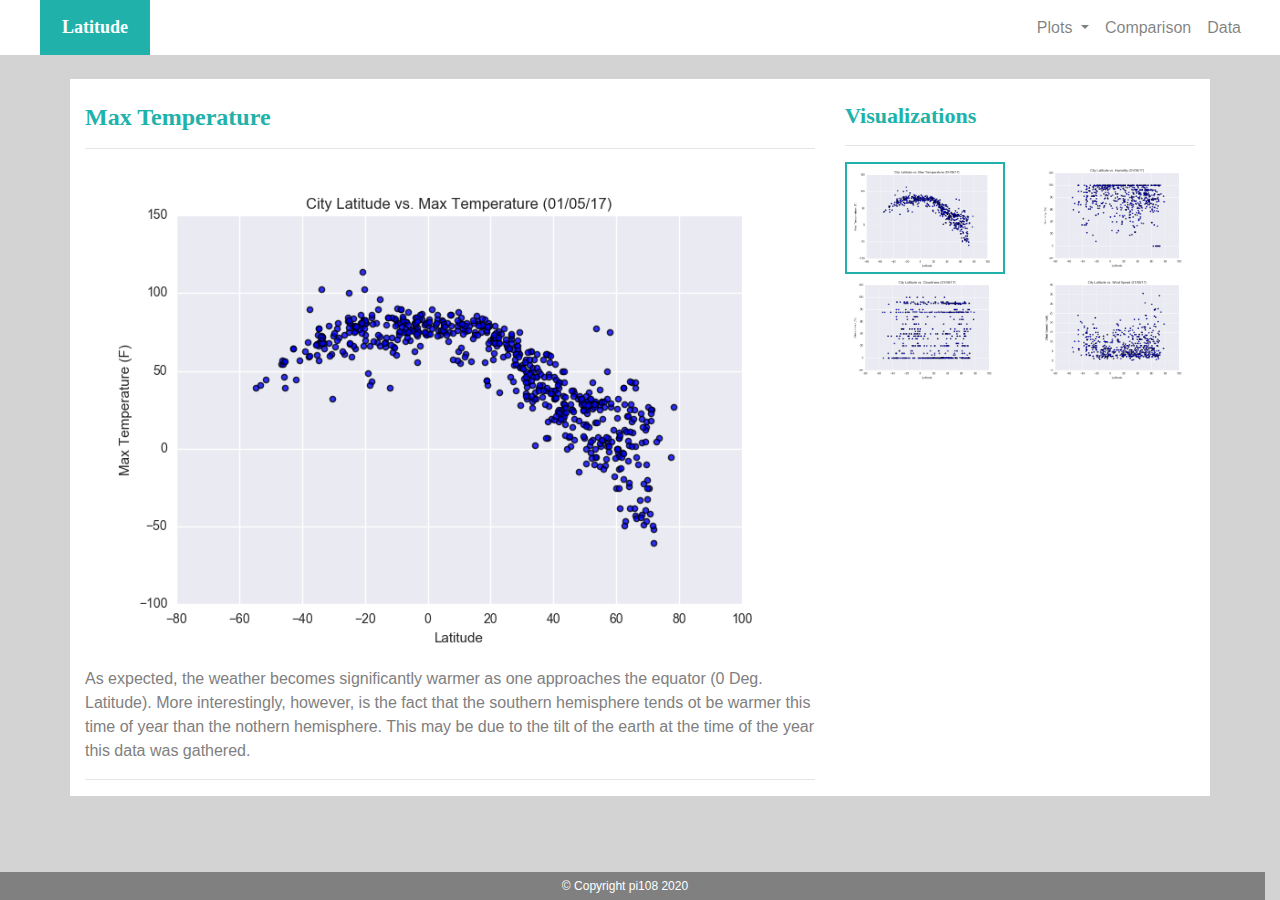
<file: WebVisualizations/visualization-1.html>
<!-- =============================================================== -->
<!-- BEGINNING OF THE SCRIPT -->
<!-- =============================================================== -->

<!DOCTYPE html>



<!-- =============================================================== -->
<!-- SET THE LANGUAGE TO ENGLISH (US) -->
<!-- =============================================================== -->

<html lang="en">



<!-- =============================================================== -->
<!-- BEGINNING OF THE HEAD SECTION -->
<!-- SPECIFY META TAGS, TITLE, BOOTSTRAP LINKS JAVA SCRIPTS AND CSS STYLE-->
<!-- =============================================================== -->

<head>
  <meta charset="UTF-8">

  <title>Web Visualization Dashboard</title>

  <link rel="stylesheet" href="https://stackpath.bootstrapcdn.com/bootstrap/4.3.1/css/bootstrap.min.css"
    integrity="sha384-ggOyR0iXCbMQv3Xipma34MD+dH/1fQ784/j6cY/iJTQUOhcWr7x9JvoRxT2MZw1T" crossorigin="anonymous">

  <script src="https://code.jquery.com/jquery-3.3.1.slim.min.js"
    integrity="sha384-q8i/X+965DzO0rT7abK41JStQIAqVgRVzpbzo5smXKp4YfRvH+8abtTE1Pi6jizo"
    crossorigin="anonymous"></script>

  <script src="https://cdnjs.cloudflare.com/ajax/libs/popper.js/1.14.7/umd/popper.min.js"
    integrity="sha384-UO2eT0CpHqdSJQ6hJty5KVphtPhzWj9WO1clHTMGa3JDZwrnQq4sF86dIHNDz0W1"
    crossorigin="anonymous"></script>

  <script src="https://stackpath.bootstrapcdn.com/bootstrap/4.3.1/js/bootstrap.min.js"
    integrity="sha384-JjSmVgyd0p3pXB1rRibZUAYoIIy6OrQ6VrjIEaFf/nJGzIxFDsf4x0xIM+B07jRM"
    crossorigin="anonymous"></script>

  <link rel="stylesheet" href="styles.css">

</head>


<!-- =============================================================== -->
<!-- END OF THE HEAD SECTION -->
<!-- =============================================================== -->


<body>


<!-- ================================================= -->
<!-- BEGINNING OF NAVIGATION SECTION -->
<!-- ================================================= -->

 
  <div>
    <div class="row">
      <div class="col col-6 homebtn">
        <a href="landingpage.html">Latitude</a>
      </div>
      <div class="col col-6 menubuttons divtop">


        <nav class="navbar navbar-expand-md navbar-light">
          <button class="navbar-toggler" type="button" data-toggle="collapse" data-target="#navbarTogglerFP"
            aria-controls="navbarTogglerFP" aria-expanded="false" aria-label="Toggle navigation">
            <span class="navbar-toggler-icon"></span>
          </button>

          <div class="collapse navbar-collapse" id="navbarTogglerFP">
            <ul class="navbar-nav">
              <li class="nav-item dropdown">
                <a class="nav-link dropdown-toggle" href="#" id="navbarDropdownMenuLink" data-toggle="dropdown"
                  aria-haspopup="true" aria-expanded="false">
                  Plots
                </a>
                <div class="dropdown-menu" aria-labelledby="navbarDropdownMenuLink">
                  <a class="dropdown-item" href="visualization-1.html">Max Temperature</a>
                  <a class="dropdown-item" href="visualization-2.html">Humidity</a>
                  <a class="dropdown-item" href="visualization-3.html">Cloudiness</a>
                  <a class="dropdown-item" href="visualization-4.html">Wind Speed</a>
                </div>
              </li>
              <li class="nav-item">
                <a class="nav-link" href="comparison.html">Comparison</a>
              </li>
              <li class="nav-item">
                <a class="nav-link" href="data.html">Data</a>
              </li>
            </ul>
          </div>
        </nav>


      </div>
    </div>
  </div>

<!-- ================================================= -->
<!-- END OF THE NAVIGATION SECTION -->
<!-- ================================================= -->


<!-- ================================================= -->
<!-- BEGINNING OF THE CONTENT SECTION -->
<!-- ================================================= -->
  
  <div class="container">
    <br>
    <div class="row">

<!-- ================================================= -->
<!-- BEGINNING OF THE LEFT SIDE OF THE CONTENT SECTION -->
<!-- ================================================= --> 

      
      <div class="col col-12 col-md-8 divbdy">
        <br>
        <h1>Max Temperature</h1>
        <hr>
        <a href="visualization-1.html"><img src="images/Fig1.png" alt="Latitude vs. Temperature"></a>

        <p>
        As expected, the weather becomes significantly warmer as one approaches the equator (0 Deg. Latitude). More interestingly, however, is the fact that the southern hemisphere tends ot be warmer this time of year than the nothern hemisphere. This may be due to the tilt of the earth at the time of the year this data was gathered.
        </p>
        <hr>
      </div>
      
<!-- ================================================= -->
<!-- END OF THE LEFT SIDE OF THE CONTENT SECTION -->
<!-- ================================================= -->       
      
<!-- ================================================= -->
<!-- BEGINNING OF THE RIGHT SIDE OF THE CONTENT SECTION -->
<!-- ================================================= -->       
      
      
      <div class="col col-12 col-md-4 divbdy">
        <br>
        <h2>Visualizations</h2>
        <hr>
        <div class='row'>
          <div class="col col-3 col-md-6">
            <a href="visualization-1.html"><img src="images/Fig1.png" alt="Latitude vs. Temperature" id="imgsel"></a>
          </div>
          <div class="col col-3 col-md-6">
            <a href="visualization-2.html"><img src="images/Fig2.png" alt="Latitude vs. Humidity"></a>
          </div>
          <div class="col col-3 col-md-6">
            <a href="visualization-3.html"><img src="images/Fig3.png" alt="Latitude vs. Cloudiness"></a>
          </div>
          <div class="col col-3 col-md-6">
            <a href="visualization-4.html"><img src="images/Fig4.png" alt="Latitude vs. Wind Speed"></a>
          </div>
        </div>
      </div>

  
<!-- ================================================= -->
<!-- END OF THE RIGHT SIDE OF THE CONTENT SECTION -->
<!-- ================================================= --> 

    </div>
  </div>

<!-- ================================================= -->
<!-- END OF THE CONTENT SECTION -->
<!-- ================================================= -->


<!-- ================================================= -->
<!-- BEGINNING OF THE FOOTER SECTION -->
<!-- ================================================= -->

  
  <br>
  <div>
    <div class="row">
      <div class="col col-12 divbtm">© Copyright pi108 2020</div>
    </div>
  </div>

<!-- ================================================= -->
<!-- END OF THE FOOTER SECTION -->
<!-- ================================================= -->


</body>

</html>

<!-- ================================================= -->
<!-- END OF THE SCRIPT -->
<!-- ================================================= -->
</file>
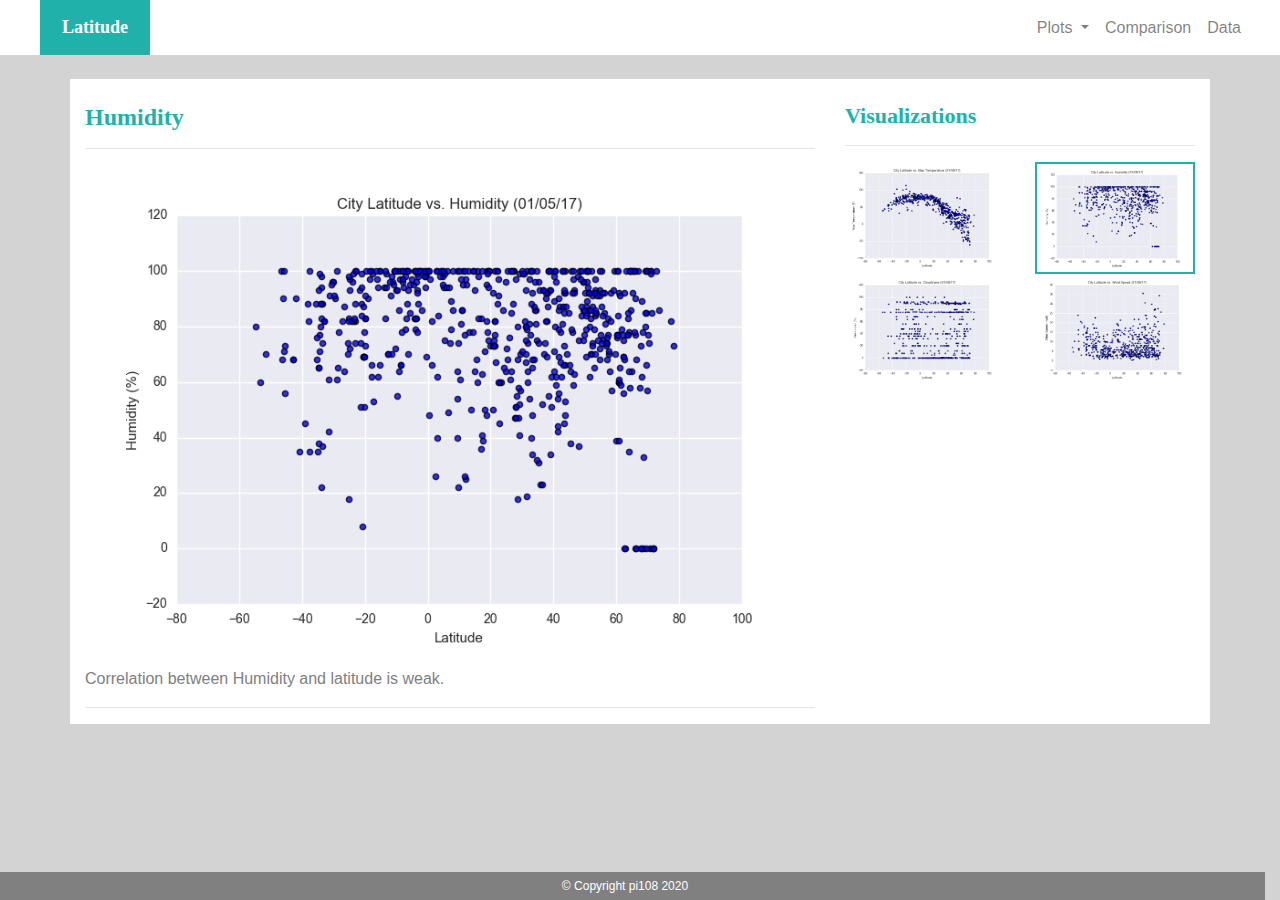
<file: WebVisualizations/visualization-2.html>
<!-- =============================================================== -->
<!-- BEGINNING OF THE SCRIPT -->
<!-- =============================================================== -->

<!DOCTYPE html>


<!-- =============================================================== -->
<!-- SET THE LANGUAGE TO ENGLISH (US) -->
<!-- =============================================================== -->

<html lang="en">


<!-- =============================================================== -->
<!-- BEGINNING OF THE HEAD SECTION -->
<!-- SPECIFY META TAGS, TITLE, BOOTSTRAP LINKS JAVA SCRIPTS AND CSS STYLE-->
<!-- =============================================================== -->

<head>

  <meta charset="UTF-8">

  <title>Web Visualization Dashboard</title>

  <link rel="stylesheet" href="https://stackpath.bootstrapcdn.com/bootstrap/4.3.1/css/bootstrap.min.css"
    integrity="sha384-ggOyR0iXCbMQv3Xipma34MD+dH/1fQ784/j6cY/iJTQUOhcWr7x9JvoRxT2MZw1T" crossorigin="anonymous">

  <script src="https://code.jquery.com/jquery-3.3.1.slim.min.js"
    integrity="sha384-q8i/X+965DzO0rT7abK41JStQIAqVgRVzpbzo5smXKp4YfRvH+8abtTE1Pi6jizo"
    crossorigin="anonymous"></script>

  <script src="https://cdnjs.cloudflare.com/ajax/libs/popper.js/1.14.7/umd/popper.min.js"
    integrity="sha384-UO2eT0CpHqdSJQ6hJty5KVphtPhzWj9WO1clHTMGa3JDZwrnQq4sF86dIHNDz0W1"
    crossorigin="anonymous"></script>

  <script src="https://stackpath.bootstrapcdn.com/bootstrap/4.3.1/js/bootstrap.min.js"
    integrity="sha384-JjSmVgyd0p3pXB1rRibZUAYoIIy6OrQ6VrjIEaFf/nJGzIxFDsf4x0xIM+B07jRM"
    crossorigin="anonymous"></script>

  <link rel="stylesheet" href="styles.css">

</head>

<!-- =============================================================== -->
<!-- END OF THE HEAD SECTION -->
<!-- =============================================================== -->


<body>


<!-- ================================================= -->
<!-- BEGINNING OF NAVIGATION SECTION -->
<!-- ================================================= -->

 
  <div>
    <div class="row">
      <div class="col col-6 homebtn">
        <a href="landingpage.html">Latitude</a>
      </div>
      <div class="col col-6 menubuttons divtop">


        <nav class="navbar navbar-expand-md navbar-light">
          <button class="navbar-toggler" type="button" data-toggle="collapse" data-target="#navbarTogglerFP"
            aria-controls="navbarTogglerFP" aria-expanded="false" aria-label="Toggle navigation">
            <span class="navbar-toggler-icon"></span>
          </button>

          <div class="collapse navbar-collapse" id="navbarTogglerFP">
            <ul class="navbar-nav">
              <li class="nav-item dropdown">
                <a class="nav-link dropdown-toggle" href="#" id="navbarDropdownMenuLink" data-toggle="dropdown"
                  aria-haspopup="true" aria-expanded="false">
                  Plots
                </a>
                <div class="dropdown-menu" aria-labelledby="navbarDropdownMenuLink">
                  <a class="dropdown-item" href="visualization-1.html">Max Temperature</a>
                  <a class="dropdown-item" href="visualization-2.html">Humidity</a>
                  <a class="dropdown-item" href="visualization-3.html">Cloudiness</a>
                  <a class="dropdown-item" href="visualization-4.html">Wind Speed</a>
                </div>
              </li>
              <li class="nav-item">
                <a class="nav-link" href="comparison.html">Comparison</a>
              </li>
              <li class="nav-item">
                <a class="nav-link" href="data.html">Data</a>
              </li>
            </ul>
          </div>
        </nav>
 

      </div>
    </div>
  </div>

<!-- ================================================= -->
<!-- END OF THE NAVIGATION SECTION -->
<!-- ================================================= -->  

 

<!-- ================================================= -->
<!-- BEGINNING OF THE CONTENT SECTION -->
<!-- ================================================= -->


  <div class="container">
    <br>
    <div class="row">


<!-- ================================================= -->
<!-- BEGINNING OF THE LEFT SIDE OF THE CONTENT SECTION -->
<!-- ================================================= --> 
      
      <div class="col col-12 col-md-8 divbdy">
        <br>
        <h1>Humidity</h1>
        <hr>
        <a href="visualization-2.html"><img src="images/Fig2.png" alt="Latitude vs. Temperature"></a>

        <p>
          Correlation between Humidity and latitude is weak.
        </p>
        <hr>
      </div>
    
<!-- ================================================= -->
<!-- END OF THE LEFT SIDE OF THE CONTENT SECTION -->
<!-- ================================================= -->       
      
<!-- ================================================= -->
<!-- BEGINNING OF THE RIGHT SIDE OF THE CONTENT SECTION -->
<!-- ================================================= -->     
     
          
      <div class="col col-12 col-md-4 divbdy">
        <br>
        <h2>Visualizations</h2>
        <hr>
        <div class='row'>
          <div class="col col-3 col-md-6">
            <a href="visualization-1.html"><img src="images/Fig1.png" alt="Latitude vs. Temperature"></a>
          </div>
          <div class="col col-3 col-md-6">
            <a href="visualization-2.html"><img src="images/Fig2.png" alt="Latitude vs. Humidity" id="imgsel"></a>
          </div>
          <div class="col col-3 col-md-6">
            <a href="visualization-3.html"><img src="images/Fig3.png" alt="Latitude vs. Cloudiness"></a>
          </div>
          <div class="col col-3 col-md-6">
            <a href="visualization-4.html"><img src="images/Fig4.png" alt="Latitude vs. Wind Speed"></a>
          </div>
        </div>
      </div>


<!-- ================================================= -->
<!-- END OF THE RIGHT SIDE OF THE CONTENT SECTION -->
<!-- ================================================= --> 
      
    </div>
  </div>

<!-- ================================================= -->
<!-- END OF THE CONTENT SECTION -->
<!-- ================================================= -->


<!-- ================================================= -->
<!-- BEGINNING OF THE FOOTER SECTION -->
<!-- ================================================= -->
  
  <br>
  <div>
    <div class="row">
      <div class="col col-12 divbtm">© Copyright pi108 2020</div>
    </div>
  </div>


<!-- ================================================= -->
<!-- END OF THE FOOTER SECTION -->
<!-- ================================================= -->


</body>

</html>

<!-- ================================================= -->
<!-- END OF THE SCRIPT -->
<!-- ================================================= -->
</file>
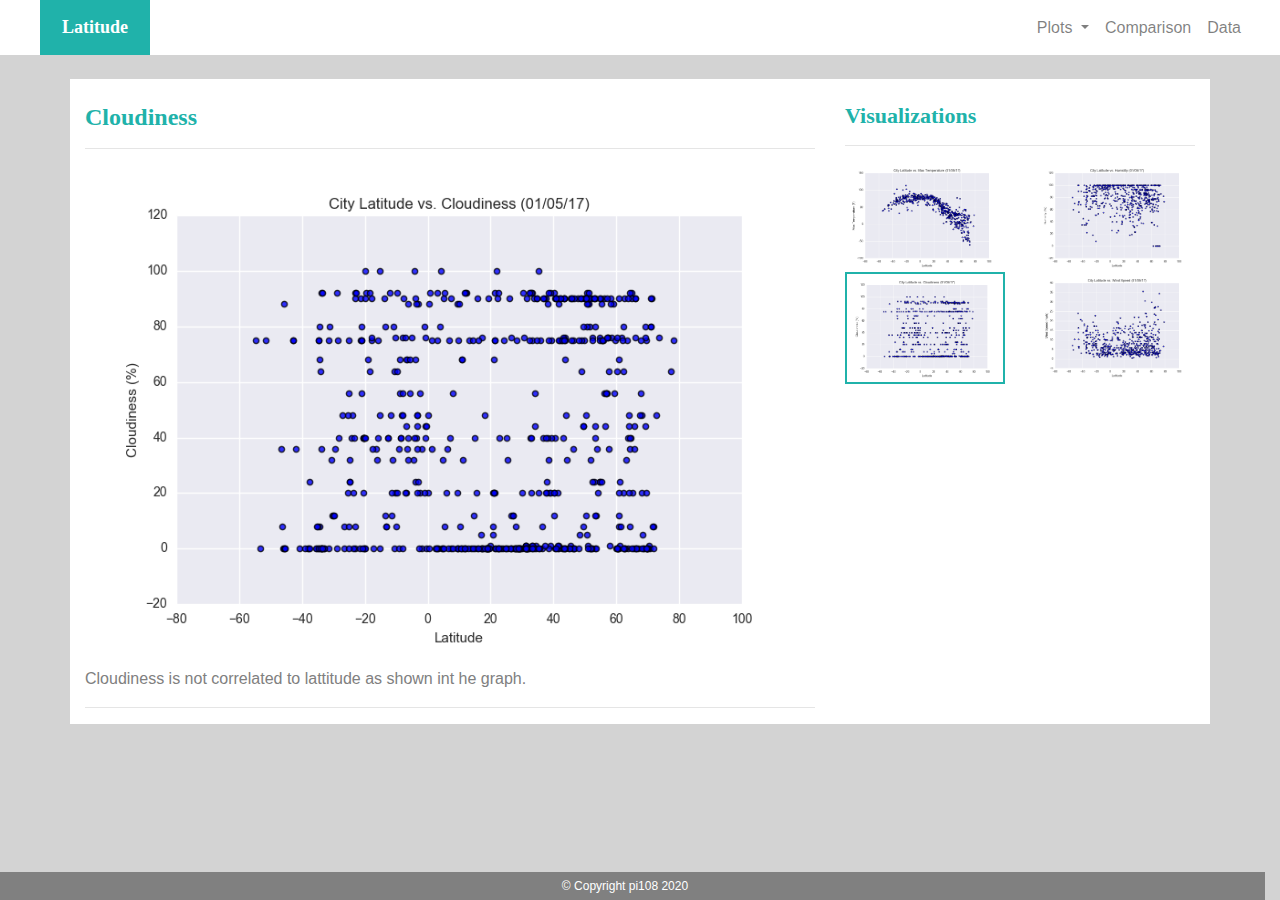
<file: WebVisualizations/visualization-3.html>
<!-- =============================================================== -->
<!-- BEGINNING OF THE SCRIPT -->
<!-- =============================================================== -->

<!DOCTYPE html>



<!-- =============================================================== -->
<!-- SET THE LANGUAGE TO ENGLISH (US) -->
<!-- =============================================================== -->


<html lang="en">


<!-- =============================================================== -->
<!-- BEGINNING OF THE HEAD SECTION -->
<!-- SPECIFY META TAGS, TITLE, BOOTSTRAP LINKS JAVA SCRIPTS AND CSS STYLE-->
<!-- =============================================================== -->

<head>

  <meta charset="UTF-8">

  <title>Web Visualization Dashboard</title>

  <link rel="stylesheet" href="https://stackpath.bootstrapcdn.com/bootstrap/4.3.1/css/bootstrap.min.css"
    integrity="sha384-ggOyR0iXCbMQv3Xipma34MD+dH/1fQ784/j6cY/iJTQUOhcWr7x9JvoRxT2MZw1T" crossorigin="anonymous">

  <script src="https://code.jquery.com/jquery-3.3.1.slim.min.js"
    integrity="sha384-q8i/X+965DzO0rT7abK41JStQIAqVgRVzpbzo5smXKp4YfRvH+8abtTE1Pi6jizo"
    crossorigin="anonymous"></script>

  <script src="https://cdnjs.cloudflare.com/ajax/libs/popper.js/1.14.7/umd/popper.min.js"
    integrity="sha384-UO2eT0CpHqdSJQ6hJty5KVphtPhzWj9WO1clHTMGa3JDZwrnQq4sF86dIHNDz0W1"
    crossorigin="anonymous"></script>

  <script src="https://stackpath.bootstrapcdn.com/bootstrap/4.3.1/js/bootstrap.min.js"
    integrity="sha384-JjSmVgyd0p3pXB1rRibZUAYoIIy6OrQ6VrjIEaFf/nJGzIxFDsf4x0xIM+B07jRM"
    crossorigin="anonymous"></script>

  <link rel="stylesheet" href="styles.css">

</head>

<!-- =============================================================== -->
<!-- END OF THE HEAD SECTION -->
<!-- =============================================================== -->


<body>


<!-- ================================================= -->
<!-- BEGINNING OF NAVIGATION SECTION -->
<!-- ================================================= -->
  
  <div>
    <div class="row">
      <div class="col col-6 homebtn">
        <a href="landingpage.html">Latitude</a>
      </div>
      <div class="col col-6 menubuttons divtop">


        <nav class="navbar navbar-expand-md navbar-light">
          <button class="navbar-toggler" type="button" data-toggle="collapse" data-target="#navbarTogglerFP"
            aria-controls="navbarTogglerFP" aria-expanded="false" aria-label="Toggle navigation">
            <span class="navbar-toggler-icon"></span>
          </button>

          <div class="collapse navbar-collapse" id="navbarTogglerFP">
            <ul class="navbar-nav">
              <li class="nav-item dropdown">
                <a class="nav-link dropdown-toggle" href="#" id="navbarDropdownMenuLink" data-toggle="dropdown"
                  aria-haspopup="true" aria-expanded="false">
                  Plots
                </a>
                <div class="dropdown-menu" aria-labelledby="navbarDropdownMenuLink">
                  <a class="dropdown-item" href="visualization-1.html">Max Temperature</a>
                  <a class="dropdown-item" href="visualization-2.html">Humidity</a>
                  <a class="dropdown-item" href="visualization-3.html">Cloudiness</a>
                  <a class="dropdown-item" href="visualization-4.html">Wind Speed</a>
                </div>
              </li>
              <li class="nav-item">
                <a class="nav-link" href="comparison.html">Comparison</a>
              </li>
              <li class="nav-item">
                <a class="nav-link" href="data.html">Data</a>
              </li>
            </ul>
          </div>
        </nav>


      </div>
    </div>
  </div>


<!-- ================================================= -->
<!-- END OF THE NAVIGATION SECTION -->
<!-- ================================================= -->


<!-- ================================================= -->
<!-- BEGINNING OF THE CONTENT SECTION -->
<!-- ================================================= -->
  
  <div class="container">
    <br>
    <div class="row">

<!-- ================================================= -->
<!-- BEGINNING OF THE LEFT SIDE OF THE CONTENT SECTION -->
<!-- ================================================= --> 

      
      <div class="col col-12 col-md-8 divbdy">
        <br>
        <h1>Cloudiness</h1>
        <hr>
        <a href="visualization-3.html"><img src="images/Fig3.png" alt="Latitude vs. Temperature"></a>

        <p>
          Cloudiness is not correlated to lattitude as shown int he graph.
        </p>
        <hr>
      </div>
      
<!-- ================================================= -->
<!-- END OF THE LEFT SIDE OF THE CONTENT SECTION -->
<!-- ================================================= -->       
      
<!-- ================================================= -->
<!-- BEGINNING OF THE RIGHT SIDE OF THE CONTENT SECTION -->
<!-- ================================================= -->    
           
      
      <div class="col col-12 col-md-4 divbdy">
        <br>
        <h2>Visualizations</h2>
        <hr>
        <div class='row'>
          <div class="col col-3 col-md-6">
            <a href="visualization-1.html"><img src="images/Fig1.png" alt="Latitude vs. Temperature"></a>
          </div>
          <div class="col col-3 col-md-6">
            <a href="visualization-2.html"><img src="images/Fig2.png" alt="Latitude vs. Humidity"></a>
          </div>
          <div class="col col-3 col-md-6">
            <a href="visualization-3.html"><img src="images/Fig3.png" alt="Latitude vs. Cloudiness" id="imgsel"></a>
          </div>
          <div class="col col-3 col-md-6">
            <a href="visualization-4.html"><img src="images/Fig4.png" alt="Latitude vs. Wind Speed"></a>
          </div>
        </div>
      </div>
      
      
<!-- ================================================= -->
<!-- END OF THE RIGHT SIDE OF THE CONTENT SECTION -->
<!-- ================================================= -->          
    
    </div>
  </div>

<!-- ================================================= -->
<!-- END OF THE CONTENT SECTION -->
<!-- ================================================= -->


<!-- ================================================= -->
<!-- BEGINNING OF THE FOOTER SECTION -->
<!-- ================================================= -->

  
  <br>
  <div>
    <div class="row">
      <div class="col col-12 divbtm">© Copyright pi108 2020</div>
    </div>
  </div>

<!-- ================================================= -->
<!-- END OF THE FOOTER SECTION -->
<!-- ================================================= -->


</body>

</html>

<!-- ================================================= -->
<!-- END OF THE SCRIPT -->
<!-- ================================================= -->
</file>
<file: styles.css>
/* =========================================================================================================== */
/* Giving the body the specified background color, adding font sizes for the h1, h2 and h3 elements            */
/* =========================================================================================================== */

body {
  width: 100%;
  min-height:100%;
  background-color: lightgray;
}

h1, h2, h3{
  font-family: Georgia, 'Times New Roman', Times, serif;
  color: lightseagreen;
}

h1{
  font-size: 24px;
  font-weight: bold;
  text-align:left;
}

h2{
  font-size: 22px;
  font-weight: bold;
  text-align:left;
}

h3{
  font-size: 16px;
  font-weight: bold;
  text-align: center;
}



/* =========================================================================================================== */
/* Giving the text in the paragraphs the specified color, and aligning the text to the left                    */
/* =========================================================================================================== */

p{
  color: gray;
  text-align:left;
}



/* =========================================================================================================== */
/* Positioning the Navigation Bar and specifying the background color                                          */
/* =========================================================================================================== */

.navbar{
    position: absolute;
    right: 30px;
}

.navbar a{
  background-color:white;
}


@media (max-width: 600px) 
{
  .navbar-dark.bg-dark{
     background-color: lightseagreen !important;
   }
 }



/* =========================================================================================================== */
/* Specifying the width of the image and also the border on the image when it is selected                      */
/* =========================================================================================================== */

img {
  max-width: 100%;
}

#imgsel{
  border: lightseagreen 2px solid;
}



/* =========================================================================================================== */
/* Specifying the width of the columns                                                                         */
/* =========================================================================================================== */

.col {
  width: 100%;
} 



/* =========================================================================================================== */
/* Specifying the background color, the width teh padding and the margin for the home button                   */
/* Also speciifying the font family, size, weight and color for the etxt used in the home button               */
/* =========================================================================================================== */

.homebtn{
  background-color: white;
  z-index:2;
}

.homebtn a{
  width: 110px;
  background: lightseagreen;
  font-family: Georgia, 'Times New Roman', Times, serif;
  font-size: 18px;
  font-weight: bold;
  color: white;
  text-align: center;
  display: block;
  padding: 14px;
  margin: 0px 0px 0px 40px;
}



/* =========================================================================================================== */
/* Specifying the background color and the z index for the top divider                                         */
/* =========================================================================================================== */

.divtop{
  background-color: white;
  z-index:2;
}



/* =========================================================================================================== */
/* Specifying the background color and the z index for the body divider                                        */
/* =========================================================================================================== */

.divbdy{
  background-color: white;
  z-index:1;
}



/* ============================================================================================================== */
/* Specifying the width, bottom, background color, z index, font size, color, text alignment, margin and padding  */ 
/* for the bottom divider                                                                                         */
/* ============================================================================================================== */

.divbtm {
  width:100%;
  bottom:0;
  background-color: gray;
  z-index:0;
  font-size: 12px;
  color: white;
  text-align: center;
  padding: 5px;
  margin: 0px;
  position: fixed;
}

.divbtmdata {
  width:100%;
  bottom:0;
  background-color: gray;
  z-index:0;
  font-size: 12px;
  color: white;
  text-align: center;
  padding: 5px;
  margin: 0px;
  position: sticky;
}






/* =========================================================================================================== */
/* Specifying the background color, the z index and teh text alignment for the table divider                   */
/* =========================================================================================================== */

.divtable{
  text-align:center;
  background-color: white;
  padding: 40px;
  z-index:1;
}



/* =========================================================================================================== */
/* END OF THE SCRIPT                                                                                           */
/* =========================================================================================================== */
</file>
<file: WebVisualizations/styles.css>
/* =========================================================================================================== */
/* Giving the body the specified background color, adding font sizes for the h1, h2 and h3 elements            */
/* =========================================================================================================== */

body {
  width: 100%;
  min-height:100%;
  background-color: lightgray;
}

h1, h2, h3{
  font-family: Georgia, 'Times New Roman', Times, serif;
  color: lightseagreen;
}

h1{
  font-size: 24px;
  font-weight: bold;
  text-align:left;
}

h2{
  font-size: 22px;
  font-weight: bold;
  text-align:left;
}

h3{
  font-size: 16px;
  font-weight: bold;
  text-align: center;
}



/* =========================================================================================================== */
/* Giving the text in the paragraphs the specified color, and aligning the text to the left                    */
/* =========================================================================================================== */

p{
  color: gray;
  text-align:left;
}



/* =========================================================================================================== */
/* Positioning the Navigation Bar and specifying the background color                                          */
/* =========================================================================================================== */

.navbar{
    position: absolute;
    right: 30px;
}

.navbar a{
  background-color:white;
}



/* =========================================================================================================== */
/* Specifying the width of the image and also the border on the image when it is selected                      */
/* =========================================================================================================== */

img {
  max-width: 100%;
}

#imgsel{
  border: lightseagreen 2px solid;
}



/* =========================================================================================================== */
/* Specifying the width of the columns                                                                         */
/* =========================================================================================================== */

.col {
  width: 100%;
} 



/* =========================================================================================================== */
/* Specifying the background color, the width teh padding and the margin for the home button                   */
/* Also speciifying the font family, size, weight and color for the etxt used in the home button               */
/* =========================================================================================================== */

.homebtn{
  background-color: white;
  z-index:2;
}

.homebtn a{
  width: 110px;
  background: lightseagreen;
  font-family: Georgia, 'Times New Roman', Times, serif;
  font-size: 18px;
  font-weight: bold;
  color: white;
  text-align: center;
  display: block;
  padding: 14px;
  margin: 0px 0px 0px 40px;
}



/* =========================================================================================================== */
/* Specifying the background color and the z index for the top divider                                         */
/* =========================================================================================================== */

.divtop{
  background-color: white;
  z-index:2;
}



/* =========================================================================================================== */
/* Specifying the background color and the z index for the body divider                                        */
/* =========================================================================================================== */

.divbdy{
  background-color: white;
  z-index:1;
}



/* ============================================================================================================== */
/* Specifying the width, bottom, background color, z index, font size, color, text alignment, margin and padding  */ 
/* for the bottom divider                                                                                         */
/* ============================================================================================================== */

.divbtm {
  width:100%;
  bottom:0;
  background-color: gray;
  z-index:0;
  font-size: 12px;
  color: white;
  text-align: center;
  padding: 5px;
  margin: 0px;
  position: fixed;
}

.divbtmdata {
  width:100%;
  bottom:0;
  background-color: gray;
  z-index:0;
  font-size: 12px;
  color: white;
  text-align: center;
  padding: 5px;
  margin: 0px;
  position: sticky;
}






/* =========================================================================================================== */
/* Specifying the background color, the z index and teh text alignment for the table divider                   */
/* =========================================================================================================== */

.divtable{
  text-align:center;
  background-color: white;
  padding: 40px;
  z-index:1;
}



/* =========================================================================================================== */
/* END OF THE SCRIPT                                                                                           */
/* =========================================================================================================== */
</file>
